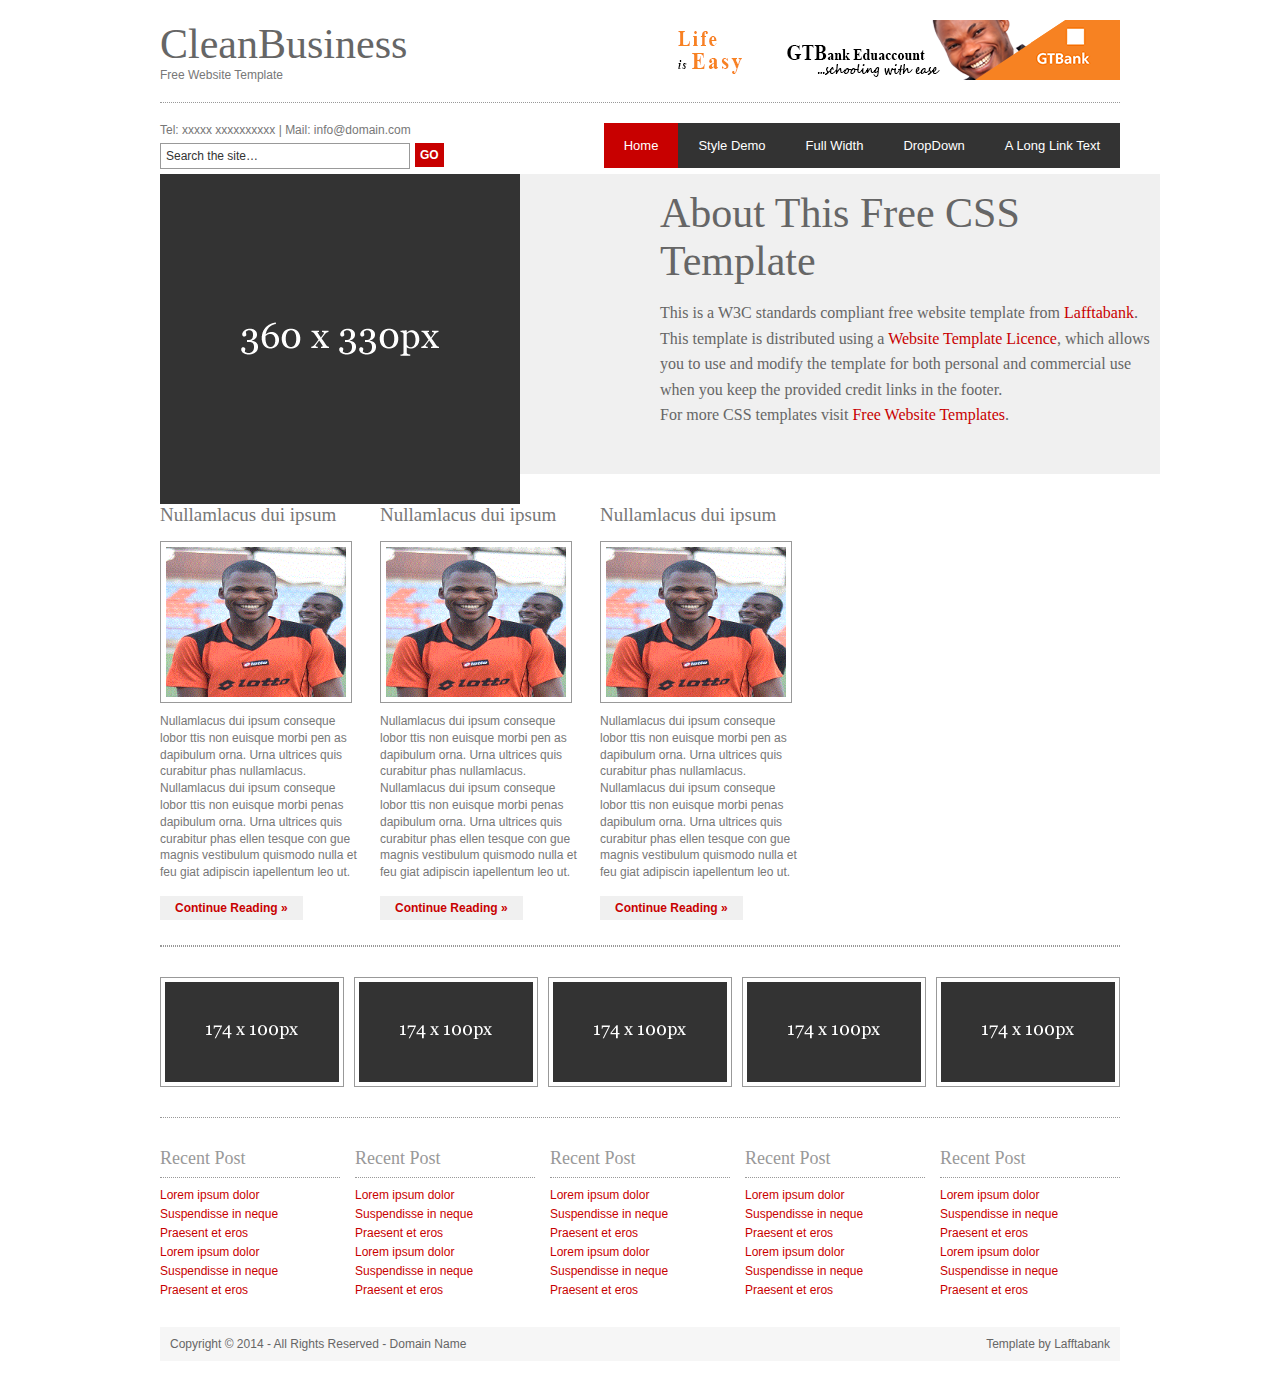
<file: cleanbusiness/index.html>
<!DOCTYPE html PUBLIC "-//W3C//DTD XHTML 1.0 Transitional//EN" "http://www.w3.org/TR/xhtml1/DTD/xhtml1-transitional.dtd">
<!--
Template Name: CleanBusiness
Author: <a href="http://www.os-templates.com/">Lafftabank</a>
Author URI: http://www.os-templates.com/
Licence: Free to use under our free template licence terms
Licence URI: http://www.os-templates.com/template-terms
-->
<html xmlns="http://www.w3.org/1999/xhtml">
<head>
<title>CleanBusiness</title>
<meta http-equiv="Content-Type" content="text/html; charset=iso-8859-1" />
<link rel="stylesheet" href="layout/styles/layout.css" type="text/css" />
</head>
<body id="top">
<div class="wrapper"> 
  <!-- ####################################################################################################### -->
  <div id="header">
    <div class="fl_left">
      <h1><a href="#">CleanBusiness</a></h1>
      <p>Free Website Template</p>
    </div>
    <div class="fl_right"><a href="#"><img src="images/demo/468x60.gif" alt="" /></a></div>
    <br class="clear" />
  </div>
  <!-- ####################################################################################################### -->
  <div id="topbar">
    <div class="fl_left">
      <p>Tel: xxxxx xxxxxxxxxx | Mail: info@domain.com</p>
      <form action="#" method="post">
        <fieldset>
          <legend>Site Search</legend>
          <input type="text" value="Search the site&hellip;"  onfocus="this.value=(this.value=='Search the site&hellip;')? '' : this.value ;" />
          <input type="submit" name="go" id="go" value="GO" />
        </fieldset>
      </form>
    </div>
    <div id="topnav">
      <ul>
        <li class="active"><a href="index.php">Home</a></li>
        <li><a href="pages/style-demo.php">Style Demo</a></li>
        <li><a href="pages/full-width.php">Full Width</a></li>
        <li><a href="#">DropDown</a>
          <ul>
            <li><a href="#">Link 1</a></li>
            <li><a href="#">Link 2</a></li>
            <li><a href="#">Link 3</a></li>
          </ul>
        </li>
        <li class="last"><a href="#">A Long Link Text</a></li>
      </ul>
    </div>
    <br class="clear" />
  </div>
  <!-- ####################################################################################################### -->
  <div id="intro">
    <div class="fl_left"> <a href="#"><img src="images/demo/360x330.gif" alt="" /></a> </div>
    <div class="fl_right">
      <h2>About This Free CSS Template</h2>
      <p>This is a W3C standards compliant free website template from <a href="http://www.os-templates.com/">Lafftabank</a>.</p>
      <p>This template is distributed using a <a href="http://www.os-templates.com/template-terms">Website Template Licence</a>, which allows you to use and modify the template for both personal and commercial use when you keep the provided credit links in the footer.</p>
      <p>For more CSS templates visit <a href="http://www.os-templates.com/">Free Website Templates</a>.</p>
    </div>
    <br class="clear" />
  </div>
  <!-- ####################################################################################################### -->
  <div id="homecontent">
    <ul>
      <li>
        <h2>Nullamlacus dui ipsum</h2>
        <img class="imgl" src="images/demo/60x60.gif" alt="" />
        <p>Nullamlacus dui ipsum conseque lobor ttis non euisque morbi pen as dapibulum orna. Urna ultrices quis curabitur phas nullamlacus. Nullamlacus dui ipsum conseque lobor ttis non euisque morbi penas dapibulum orna. Urna ultrices quis curabitur phas ellen tesque con gue magnis vestibulum quismodo nulla et feu giat adipiscin iapellentum leo ut.</p>
        <p class="readmore"><a href="#">Continue Reading &raquo;</a></p>
      </li>
      <li>
        <h2>Nullamlacus dui ipsum</h2>
        <img class="imgl" src="images/demo/60x60.gif" alt="" />
        <p>Nullamlacus dui ipsum conseque lobor ttis non euisque morbi pen as dapibulum orna. Urna ultrices quis curabitur phas nullamlacus. Nullamlacus dui ipsum conseque lobor ttis non euisque morbi penas dapibulum orna. Urna ultrices quis curabitur phas ellen tesque con gue magnis vestibulum quismodo nulla et feu giat adipiscin iapellentum leo ut.</p>
        <p class="readmore"><a href="#">Continue Reading &raquo;</a></p>
      </li>
      <li class="last">
        <h2>Nullamlacus dui ipsum</h2>
        <img class="imgl" src="images/demo/60x60.gif" alt="" />
        <p>Nullamlacus dui ipsum conseque lobor ttis non euisque morbi pen as dapibulum orna. Urna ultrices quis curabitur phas nullamlacus. Nullamlacus dui ipsum conseque lobor ttis non euisque morbi penas dapibulum orna. Urna ultrices quis curabitur phas ellen tesque con gue magnis vestibulum quismodo nulla et feu giat adipiscin iapellentum leo ut.</p>
        <p class="readmore"><a href="#">Continue Reading &raquo;</a></p>
      </li>
    </ul>
    <br class="clear" />
  </div>
  <!-- ####################################################################################################### -->
  <div id="imageline">
    <ul>
      <li><a href="#"><img src="images/demo/174x100.gif" alt="" /></a></li>
      <li><a href="#"><img src="images/demo/174x100.gif" alt="" /></a></li>
      <li><a href="#"><img src="images/demo/174x100.gif" alt="" /></a></li>
      <li><a href="#"><img src="images/demo/174x100.gif" alt="" /></a></li>
      <li class="last"><a href="#"><img src="images/demo/174x100.gif" alt="" /></a></li>
    </ul>
    <br class="clear" />
  </div>
  <!-- ####################################################################################################### -->
  <div id="footer">
    <div class="footbox">
      <h2>Recent Post</h2>
      <ul>
        <li><a href="#">Lorem ipsum dolor</a></li>
        <li><a href="#">Suspendisse in neque</a></li>
        <li><a href="#">Praesent et eros</a></li>
        <li><a href="#">Lorem ipsum dolor</a></li>
        <li><a href="#">Suspendisse in neque</a></li>
        <li class="last"><a href="#">Praesent et eros</a></li>
      </ul>
    </div>
    <div class="footbox">
      <h2>Recent Post</h2>
      <ul>
        <li><a href="#">Lorem ipsum dolor</a></li>
        <li><a href="#">Suspendisse in neque</a></li>
        <li><a href="#">Praesent et eros</a></li>
        <li><a href="#">Lorem ipsum dolor</a></li>
        <li><a href="#">Suspendisse in neque</a></li>
        <li class="last"><a href="#">Praesent et eros</a></li>
      </ul>
    </div>
    <div class="footbox">
      <h2>Recent Post</h2>
      <ul>
        <li><a href="#">Lorem ipsum dolor</a></li>
        <li><a href="#">Suspendisse in neque</a></li>
        <li><a href="#">Praesent et eros</a></li>
        <li><a href="#">Lorem ipsum dolor</a></li>
        <li><a href="#">Suspendisse in neque</a></li>
        <li class="last"><a href="#">Praesent et eros</a></li>
      </ul>
    </div>
    <div class="footbox">
      <h2>Recent Post</h2>
      <ul>
        <li><a href="#">Lorem ipsum dolor</a></li>
        <li><a href="#">Suspendisse in neque</a></li>
        <li><a href="#">Praesent et eros</a></li>
        <li><a href="#">Lorem ipsum dolor</a></li>
        <li><a href="#">Suspendisse in neque</a></li>
        <li class="last"><a href="#">Praesent et eros</a></li>
      </ul>
    </div>
    <div class="footbox last">
      <h2>Recent Post</h2>
      <ul>
        <li><a href="#">Lorem ipsum dolor</a></li>
        <li><a href="#">Suspendisse in neque</a></li>
        <li><a href="#">Praesent et eros</a></li>
        <li><a href="#">Lorem ipsum dolor</a></li>
        <li><a href="#">Suspendisse in neque</a></li>
        <li class="last"><a href="#">Praesent et eros</a></li>
      </ul>
    </div>
    <br class="clear" />
  </div>
  <!-- ####################################################################################################### -->
  <div id="copyright">
    <p class="fl_left">Copyright &copy; 2014 - All Rights Reserved - <a href="#">Domain Name</a></p>
    <p class="fl_right">Template by <a target="_blank" href="http://www.os-templates.com/" title="Free Website Templates">Lafftabank</a></p>
    <br class="clear" />
  </div>
  <!-- ####################################################################################################### --> 
  <br class="clear" />
</div>
</body>
</html>
</file>
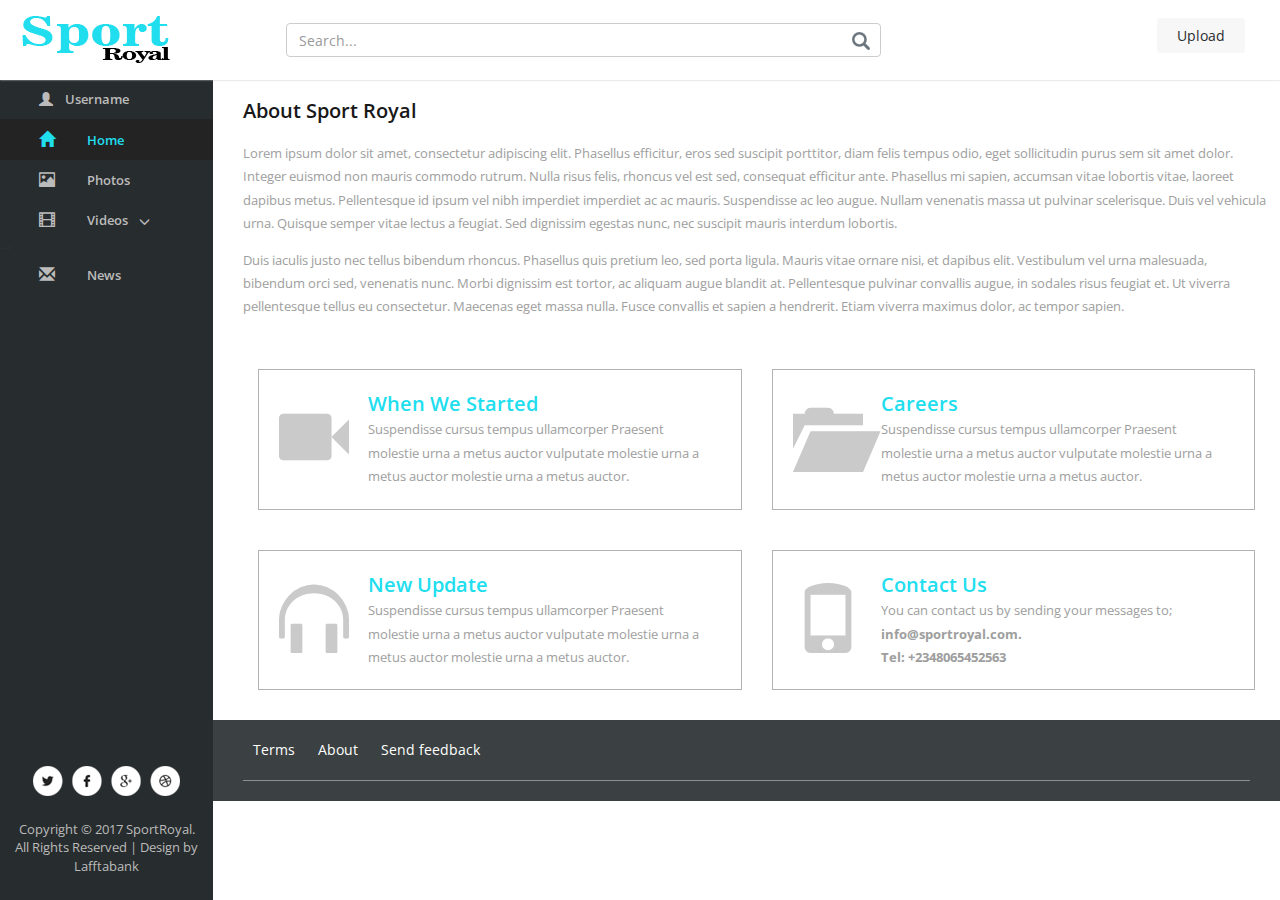
<file: about.html>
<!--
Author: W3layouts
Author URL: http://w3layouts.com
License: Creative Commons Attribution 3.0 Unported
License URL: http://creativecommons.org/licenses/by/3.0/
-->
<!DOCTYPE HTML>
<html>
<head>
<title>About Sport Royal</title>
<meta name="viewport" content="width=device-width, initial-scale=1">
<meta http-equiv="Content-Type" content="text/html; charset=utf-8" />
<meta name="keywords"  />
<script type="application/x-javascript"> addEventListener("load", function() { setTimeout(hideURLbar, 0); }, false); function hideURLbar(){ window.scrollTo(0,1); } </script>
<!-- bootstrap -->
<link href="css/bootstrap.min.css" rel='stylesheet' type='text/css' media="all" />
<!-- //bootstrap -->
<link href="css/dashboard.css" rel="stylesheet">
<!-- Custom Theme files -->
<link href="css/style.css" rel='stylesheet' type='text/css' media="all" />
<script src="js/jquery-1.11.1.min.js"></script>
<!--start-smoth-scrolling-->
<!-- fonts -->
<link href='//fonts.googleapis.com/css?family=Open+Sans:300italic,400italic,600italic,700italic,800italic,400,300,600,700,800' rel='stylesheet' type='text/css'>
<link href='//fonts.googleapis.com/css?family=Poiret+One' rel='stylesheet' type='text/css'>
<!-- //fonts -->
</head>
  <body>

    <nav class="navbar navbar-inverse navbar-fixed-top">
      <div class="container-fluid">
        <div class="navbar-header">
          <button type="button" class="navbar-toggle collapsed" data-toggle="collapse" data-target="#navbar" aria-expanded="false" aria-controls="navbar">
            <span class="sr-only">Toggle navigation</span>
            <span class="icon-bar"></span>
            <span class="icon-bar"></span>
            <span class="icon-bar"></span>
          </button>
          <a class="navbar-brand" href="index.php"><h1><img src="images/logo.png" alt="" /></h1></a>
        </div>
        <div id="navbar" class="navbar-collapse collapse">
			<div class="top-search">
				<form class="navbar-form navbar-right">
					<input type="text" class="form-control" placeholder="Search...">
					<input type="submit" value=" ">
				</form>
			</div> 
			<div class="header-top-right">
				<div class="file">
					<a href="upload.php">Upload</a>
				</div>	
				<div class="signin">
					<!--<a href="#small-dialog2" class="play-icon popup-with-zoom-anim">Sign Up</a>-->
					<!-- pop-up-box -->
									<script type="text/javascript" src="js/modernizr.custom.min.js"></script>    
									<link href="css/popuo-box.css" rel="stylesheet" type="text/css" media="all" />
									<script src="js/jquery.magnific-popup.js" type="text/javascript"></script>
									<!--//pop-up-box -->
									<div id="small-dialog2" class="mfp-hide">
										<h3>Create Account</h3> 
										<div class="social-sits">
											<div class="facebook-button">
												<a href="#">Connect with Facebook</a>
											</div>
											<div class="chrome-button">
												<a href="#">Connect with Google</a>
											</div>
											<div class="button-bottom">
												<p>Already have an account? <a href="#small-dialog" class="play-icon popup-with-zoom-anim">Login</a></p>
											</div>
										</div>
										<div class="signup">
											<form>
												<input type="text" class="email" placeholder="Mobile Number" maxlength="10" pattern="[1-9]{1}\d{9}" title="Enter a valid mobile number" />
											</form>
											<div class="continue-button">
												<a href="#small-dialog3" class="hvr-shutter-out-horizontal play-icon popup-with-zoom-anim">CONTINUE</a>
											</div>
										</div>
										<div class="clearfix"> </div>
									</div>	
									<div id="small-dialog3" class="mfp-hide">
										<h3>Create Account</h3> 
										<div class="social-sits">
											<div class="facebook-button">
												<a href="#">Connect with Facebook</a>
											</div>
											<div class="chrome-button">
												<a href="#">Connect with Google</a>
											</div>
											<div class="button-bottom">
												<p>Already have an account? <a href="#small-dialog" class="play-icon popup-with-zoom-anim">Login</a></p>
											</div>
										</div>
										<div class="signup">
											<form>
												<input type="text" class="email" placeholder="Email" required pattern="([\w-\.]+@([\w-]+\.)+[\w-]{2,4})?" title="Enter a valid email"/>
												<input type="password" placeholder="Password" required pattern=".{6,}" title="Minimum 6 characters required" autocomplete="off" />
												<input type="text" class="email" placeholder="Mobile Number" maxlength="10" pattern="[1-9]{1}\d{9}" title="Enter a valid mobile number" />
												<input type="submit"  value="Sign Up"/>
											</form>
										</div>
										<div class="clearfix"> </div>
									</div>	
									<div id="small-dialog7" class="mfp-hide">
										<h3>Create Account</h3> 
										<div class="social-sits">
											<div class="facebook-button">
												<a href="#">Connect with Facebook</a>
											</div>
											<div class="chrome-button">
												<a href="#">Connect with Google</a>
											</div>
											<div class="button-bottom">
												<p>Already have an account? <a href="#small-dialog" class="play-icon popup-with-zoom-anim">Login</a></p>
											</div>
										</div>
										<div class="signup">
											<form action="upload.php">
												<input type="text" class="email" placeholder="Email" required pattern="([\w-\.]+@([\w-]+\.)+[\w-]{2,4})?" title="Enter a valid email"/>
												<input type="password" placeholder="Password" required pattern=".{6,}" title="Minimum 6 characters required" autocomplete="off" />
												<input type="submit"  value="Sign In"/>
											</form>
										</div>
										<div class="clearfix"> </div>
									</div>
									<div id="small-dialog8" class="mfp-hide">
										<h3>Subscribe to our newsletters</h3> 
										<div class="signup subscribe-grid">
											<form>
												<input type="text" class="email" placeholder="Email" required pattern="([\w-\.]+@([\w-]+\.)+[\w-]{2,4})?" title="Enter a valid email"/>
												<input type="submit"  value="Subscribe"/>
											</form>
										</div>
									</div>									
									<div id="small-dialog4" class="mfp-hide">
										<h3>Feedback</h3> 
										<div class="feedback-grids"><form>
											<div class="feedback-grid">
												<textarea cols="" rows="" required class="fieldarea"></textarea>
										  </div>
											<div class="button-bottom">
												<p><input type="submit" value="Send Feedback" class="btn btn-lg btn-info"></p>
											</div></form>
										</div>
									</div>
									<div id="small-dialog5" class="mfp-hide">
										<h3>Help</h3> 
											<div class="help-grid">
												<p>Suspendisse tristique magna ut urna pellentesque, ut egestas velit faucibus. Nullam mattis lectus ullamcorper dui dignissim, sit amet egestas orci ullamcorper.</p>
											</div>
											<div class="help-grids">
												<div class="help-button-bottom">
													<p><a href="#small-dialog4" class="play-icon popup-with-zoom-anim">Feedback</a></p>
												</div>
												<div class="help-button-bottom">
													<p><a href="#small-dialog6" class="play-icon popup-with-zoom-anim">Lorem ipsum dolor sit amet</a></p>
												</div>
												<div class="help-button-bottom">
													<p><a href="#small-dialog6" class="play-icon popup-with-zoom-anim">Nunc vitae rutrum enim</a></p>
												</div>
												<div class="help-button-bottom">
													<p><a href="#small-dialog6" class="play-icon popup-with-zoom-anim">Mauris at volutpat leo</a></p>
												</div>
												<div class="help-button-bottom">
													<p><a href="#small-dialog6" class="play-icon popup-with-zoom-anim">Mauris vehicula rutrum velit</a></p>
												</div>
												<div class="help-button-bottom">
													<p><a href="#small-dialog6" class="play-icon popup-with-zoom-anim">Aliquam eget ante non orci fac</a></p>
												</div>
											</div>
									</div>
									<div id="small-dialog6" class="mfp-hide">
										<div class="video-information-text">
											<h4>Video information & settings</h4>
											<p>Suspendisse tristique magna ut urna pellentesque, ut egestas velit faucibus. Nullam mattis lectus ullamcorper dui dignissim, sit amet egestas orci ullamcorper.</p>
											<ol>
												<li>Nunc vitae rutrum enim. Mauris at volutpat leo. Vivamus dapibus mi ut elit fermentum tincidunt.</li>
												<li>Nunc vitae rutrum enim. Mauris at volutpat leo. Vivamus dapibus mi ut elit fermentum tincidunt.</li>
												<li>Nunc vitae rutrum enim. Mauris at volutpat leo. Vivamus dapibus mi ut elit fermentum tincidunt.</li>
												<li>Nunc vitae rutrum enim. Mauris at volutpat leo. Vivamus dapibus mi ut elit fermentum tincidunt.</li>
												<li>Nunc vitae rutrum enim. Mauris at volutpat leo. Vivamus dapibus mi ut elit fermentum tincidunt.</li>
											</ol>
										</div>
									</div>
									<script>
											$(document).ready(function() {
											$('.popup-with-zoom-anim').magnificPopup({
												type: 'inline',
												fixedContentPos: false,
												fixedBgPos: true,
												overflowY: 'auto',
												closeBtnInside: true,
												preloader: false,
												midClick: true,
												removalDelay: 300,
												mainClass: 'my-mfp-zoom-in'
											});
																											
											});
									</script>	
				</div>
				<div class="signin">
					<!--<a href="#small-dialog" class="play-icon popup-with-zoom-anim">Sign In</a>-->
					<div id="small-dialog" class="mfp-hide">
						<h3>Login</h3>
						<div class="social-sits">
							<div class="facebook-button">
								<a href="#">Connect with Facebook</a>
							</div>
							<div class="chrome-button">
								<a href="#">Connect with Google</a>
							</div>
							<div class="button-bottom">
								<p>New account? <a href="#small-dialog2" class="play-icon popup-with-zoom-anim">Signup</a></p>
							</div>
						</div>
						<div class="signup">
							<form>
                            <span style="text-align:center; color:#F00; font-weight:bold;">Wrong Username/Password</span>
								<input type="text" class="email" placeholder="Enter email / username" required pattern="([\w-\.]+@([\w-]+\.)+[\w-]{2,4})?"/>
								<input type="password" placeholder="Password" required pattern=".{6,}" title="Minimum 6 characters required" autocomplete="off" />
								<input type="submit"  value="LOGIN"/>
							</form>
							<div class="forgot">
								<a href="#">Forgot password ?</a>
							</div>
						</div>
						<div class="clearfix"> </div>
					</div>
				</div>
				<div class="clearfix"> </div>
			</div>
        </div>
		<div class="clearfix"> </div>
      </div>
    </nav>
        <div class="col-sm-3 col-md-2 sidebar">
			<div class="top-navigation">
				<div class="t-menu">MENU</div>
				<div class="t-img">
					<img src="images/lines.png" alt="" />
				</div>
				<div class="clearfix"> </div>
			</div>
				<div class="drop-navigation drop-navigation">
				  <ul class="nav nav-sidebar">
                  <li><a href="Profile.php" class="home-icon"><i class="glyphicon glyphicon-user"></i>&nbsp;&nbsp;&nbsp;&nbsp;Username</a></li>
					<li class="active"><a href="index.php" class="home-icon"><span class="glyphicon glyphicon-home" aria-hidden="true"></span>Home</a></li>
					<li><a href="shows.php" class="user-icon"><span class="glyphicon glyphicon-home glyphicon-picture" aria-hidden="true"></span>Photos</a></li>
					<!--<li><a href="history.php" class="sub-icon"><span class="glyphicon glyphicon-home glyphicon-hourglass" aria-hidden="true"></span>History</a></li>-->
					<li><a href="#" class="menu1"><span class="glyphicon glyphicon-film" aria-hidden="true"></span>Videos<span class="glyphicon glyphicon-menu-down" aria-hidden="true"></span></a></li>
						<ul class="cl-effect-2">
							<li><a href="sports.php">Football</a></li>                                             
							<li><a href="sports.php">Others</a></li>
							
						</ul>
						<!-- script-for-menu -->
						<script>
							$( "li a.menu1" ).click(function() {
							$( "ul.cl-effect-2" ).slideToggle( 300, function() {
							// Animation complete.
							});
							});
						</script>
					<!--<li><a href="#" class="menu"><span class="glyphicon glyphicon-film glyphicon-king" aria-hidden="true"></span>Sports<span class="glyphicon glyphicon-menu-down" aria-hidden="true"></span></a></li>
						<ul class="cl-effect-1">
							<li><a href="sports.php">Football</a></li>                                             
							<li><a href="sports.php">Cricket</a></li>
							<li><a href="sports.php">Tennis</a></li> 
							<li><a href="sports.php">Shattil</a></li>  
						</ul>
						<!-- script-for-menu -->
						<script>
							$( "li a.menu" ).click(function() {
							$( "ul.cl-effect-1" ).slideToggle( 300, function() {
							// Animation complete.
							});
							});
						</script>-->
					<!--<li><a href="movies.php" class="song-icon"><span class="glyphicon glyphicon-music" aria-hidden="true"></span>Songs</a></li>-->
					<li><a href="news.php" class="news-icon"><span class="glyphicon glyphicon-envelope" aria-hidden="true"></span>News</a></li>
				  </ul>
				  <!-- script-for-menu -->
						<script>
							$( ".top-navigation" ).click(function() {
							$( ".drop-navigation" ).slideToggle( 300, function() {
							// Animation complete.
							});
							});
						</script>
					<div class="side-bottom">
						<div class="side-bottom-icons">
							<ul class="nav2">
								<li><a href="#" class="facebook"> </a></li>
								<li><a href="#" class="facebook twitter"> </a></li>
								<li><a href="#" class="facebook chrome"> </a></li>
								<li><a href="#" class="facebook dribbble"> </a></li>
							</ul>
						</div>
						<div class="copyright">
							<p>Copyright © 2017 SportRoyal. <br/>All Rights Reserved | Design by <a href="http://lafftabank.blogspot.com/">Lafftabank</a></p>
						</div>
					</div>
				</div>
        </div>
        <div class="col-sm-9 col-sm-offset-3 col-md-10 col-md-offset-2 main">
			<div class="show-top-grids">
				<div class="main-grids about-main-grids">
					<div class="recommended-info">
						<h3>About Sport Royal</h3>
						<p class="history-text">Lorem ipsum dolor sit amet, consectetur adipiscing elit. Phasellus efficitur, eros 
							sed suscipit porttitor, diam felis tempus odio, eget sollicitudin purus sem sit amet dolor. Integer euismod 
							non mauris commodo rutrum. Nulla risus felis, rhoncus vel est sed, consequat efficitur ante. Phasellus mi 
							sapien, accumsan vitae lobortis vitae, laoreet dapibus metus. Pellentesque id ipsum vel nibh imperdiet 
							imperdiet ac ac mauris. Suspendisse ac leo augue. Nullam venenatis massa ut pulvinar scelerisque. Duis vel 
							vehicula urna. Quisque semper vitae lectus a feugiat. Sed dignissim egestas nunc, nec suscipit mauris 
							interdum lobortis.
							<span>Duis iaculis justo nec tellus bibendum rhoncus. Phasellus quis pretium leo, sed porta ligula. Mauris 
							vitae ornare nisi, et dapibus elit. Vestibulum vel urna malesuada, bibendum orci sed, venenatis nunc. Morbi 
							dignissim est tortor, ac aliquam augue blandit at. Pellentesque pulvinar convallis augue, in sodales risus 
							feugiat et. Ut viverra pellentesque tellus eu consectetur. Maecenas eget massa nulla. Fusce convallis et 
							sapien a hendrerit. Etiam viverra maximus dolor, ac tempor sapien.
							</span>
						</p>
						<div class="about-grids">
							<div class="about-bottom-grids">
								<div class="col-sm-6 about-left">
									<div class="about-left-grids">
										<div class="col-md-2 about-left-img">
											<span class="glyphicon glyphicon-user glyphicon-facetime-video" aria-hidden="true"></span>
										</div>
										<div class="col-md-10 about-left-info">
											<a href="#">When We Started</a>
											<p>Suspendisse cursus tempus ullamcorper Praesent molestie urna a metus auctor vulputate molestie urna a metus auctor molestie urna a metus auctor.</p>
										</div>
										<div class="clearfix"> </div>
									</div>
								</div>
								<div class="col-sm-6 about-right">
									<div class="about-left-grids">
										<div class="col-md-2 about-left-img">
											<span class="glyphicon glyphicon-user glyphicon-folder-open" aria-hidden="true"></span>
										</div>
										<div class="col-md-10 about-left-info">
											<a href="#">Careers</a>
											<p>Suspendisse cursus tempus ullamcorper Praesent molestie urna a metus auctor vulputate molestie urna a metus auctor molestie urna a metus auctor.</p>
										</div>
										<div class="clearfix"> </div>
									</div>
								</div>
								<div class="clearfix"> </div>
							</div>
							<div class="about-bottom-grids">
								<div class="col-sm-6 about-left">
									<div class="about-left-grids">
										<div class="col-md-2 about-left-img">
											<span class="glyphicon glyphicon-user glyphicon-headphones" aria-hidden="true"></span>
										</div>
										<div class="col-md-10 about-left-info">
											<a href="#">New Update</a>
											<p>Suspendisse cursus tempus ullamcorper Praesent molestie urna a metus auctor vulputate molestie urna a metus auctor molestie urna a metus auctor.</p>
										</div>
										<div class="clearfix"> </div>
									</div>
								</div>
								<div class="col-sm-6 about-right">
									<div class="about-left-grids">
										<div class="col-md-2 about-left-img">
											<span class="glyphicon glyphicon-user glyphicon-phone" aria-hidden="true"></span>
										</div>
										<div class="col-md-10 about-left-info">
											<a href="#">Contact Us</a>
											<p>You can contact us by sending your messages to; <strong>info@sportroyal.com. <br>Tel: +2348065452563</strong></p>
										</div>
										<div class="clearfix"> </div>
									</div>
								</div>
								<div class="clearfix"> </div>
							</div>
							
						</div>
					</div>
				</div>
			</div>
			<!-- footer -->
			<div class="footer">
				<div class="footer-grids">
					<div class="footer-top">
						
						<div class="footer-top-nav">
							<ul>
								<li><a href="terms.php">Terms</a></li>
								<li><a href="about.php">About</a></li>
                                <li><a href="#small-dialog4" class="play-icon popup-with-zoom-anim">Send feedback</a></li>
								
							</ul>
						</div>
					</div>
					<!--<div class="footer-bottom">
						<ul>
							<li class="languages">
								<select class="form-control bfh-countries" data-country="US">
									<option value="">Select Language</option>
									<option>Spanish</option>
									<option>French</option>
									<option>German</option>
									<option>Italian</option>
									<option>Chinese</option>
									<option>Tagalog</option>
									<option>Polish</option>
									<option>Korean</option>
									<option>Vietnamese</option>
									<option>Portuguese</option>
									<option>Japanese</option>
									<option>Greek</option>
									<option>Arabic</option>
									<option>Hindi (urdu)</option>
									<option>Russian</option>
									<option>Yiddish</option>
									<option>Thai (laotian)</option>
									<option>Persian</option>
									<option>French Creole</option>
									<option>Armenian</option>
									<option>Navaho</option>
									<option>Hungarian</option>
									<option>Hebrew</option>
									<option>Dutch</option>
									<option>Mon-khmer (cambodian)</option>
									<option>Gujarathi</option>
									<option>Ukrainian</option>
									<option>Czech</option>
									<option>Pennsylvania Dutch</option>
									<option>Miao (hmong)</option>
									<option>Norwegian</option>
									<option>Slovak</option>
									<option>Swedish</option>
									<option>Serbocroatian</option>
									<option>Kru</option>
									<option>Rumanian</option>
									<option>Lithuanian</option>
									<option>Finnish</option>
									<option>Panjabi</option>
									<option>Formosan</option>
									<option>Croatian</option>
									<option>Turkish</option>
									<option>Ilocano</option>
									<option>Bengali</option>
									<option>Danish</option>
									<option>Syriac</option>
									<option>Samoan</option>
									<option>Malayalam</option>
									<option>Cajun</option>
									<option>Amharic</option>
								</select>
							</li>
							<li class="languages">
								<select class="form-control bfh-countries">
									<option value="">Select Country</option>
									<option value="AFG">Afghanistan</option>
									<option value="ALA">Åland Islands</option>
									<option value="ALB">Albania</option>
									<option value="DZA">Algeria</option>
									<option value="ASM">American Samoa</option>
									<option value="AND">Andorra</option>
									<option value="AGO">Angola</option>
									<option value="AIA">Anguilla</option>
									<option value="ATA">Antarctica</option>
									<option value="ATG">Antigua and Barbuda</option>
									<option value="ARG">Argentina</option>
									<option value="ARM">Armenia</option>
									<option value="ABW">Aruba</option>
									<option value="AUS">Australia</option>
									<option value="AUT">Austria</option>
									<option value="AZE">Azerbaijan</option>
									<option value="BHS">Bahamas</option>
									<option value="BHR">Bahrain</option>
									<option value="BGD">Bangladesh</option>
									<option value="BRB">Barbados</option>
									<option value="BLR">Belarus</option>
									<option value="BEL">Belgium</option>
									<option value="BLZ">Belize</option>
									<option value="BEN">Benin</option>
									<option value="BMU">Bermuda</option>
									<option value="BTN">Bhutan</option>
									<option value="BOL">Bolivia, Plurinational State of</option>
									<option value="BES">Bonaire, Sint Eustatius and Saba</option>
									<option value="BIH">Bosnia and Herzegovina</option>
									<option value="BWA">Botswana</option>
									<option value="BVT">Bouvet Island</option>
									<option value="BRA">Brazil</option>
									<option value="IOT">British Indian Ocean Territory</option>
									<option value="BRN">Brunei Darussalam</option>
									<option value="BGR">Bulgaria</option>
									<option value="BFA">Burkina Faso</option>
									<option value="BDI">Burundi</option>
									<option value="KHM">Cambodia</option>
									<option value="CMR">Cameroon</option>
									<option value="CAN">Canada</option>
									<option value="CPV">Cape Verde</option>
									<option value="CYM">Cayman Islands</option>
									<option value="CAF">Central African Republic</option>
									<option value="TCD">Chad</option>
									<option value="CHL">Chile</option>
									<option value="CHN">China</option>
									<option value="CXR">Christmas Island</option>
									<option value="CCK">Cocos (Keeling) Islands</option>
									<option value="COL">Colombia</option>
									<option value="COM">Comoros</option>
									<option value="COG">Congo</option>
									<option value="COD">Congo, the Democratic Republic of the</option>
									<option value="COK">Cook Islands</option>
									<option value="CRI">Costa Rica</option>
									<option value="CIV">Côte d'Ivoire</option>
									<option value="HRV">Croatia</option>
									<option value="CUB">Cuba</option>
									<option value="CUW">Curaçao</option>
									<option value="CYP">Cyprus</option>
									<option value="CZE">Czech Republic</option>
									<option value="DNK">Denmark</option>
									<option value="DJI">Djibouti</option>
									<option value="DMA">Dominica</option>
									<option value="DOM">Dominican Republic</option>
									<option value="ECU">Ecuador</option>
									<option value="EGY">Egypt</option>
									<option value="SLV">El Salvador</option>
									<option value="GNQ">Equatorial Guinea</option>
									<option value="ERI">Eritrea</option>
									<option value="EST">Estonia</option>
									<option value="ETH">Ethiopia</option>
									<option value="FLK">Falkland Islands (Malvinas)</option>
									<option value="FRO">Faroe Islands</option>
									<option value="FJI">Fiji</option>
									<option value="FIN">Finland</option>
									<option value="FRA">France</option>
									<option value="GUF">French Guiana</option>
									<option value="PYF">French Polynesia</option>
									<option value="ATF">French Southern Territories</option>
									<option value="GAB">Gabon</option>
									<option value="GMB">Gambia</option>
									<option value="GEO">Georgia</option>
									<option value="DEU">Germany</option>
									<option value="GHA">Ghana</option>
									<option value="GIB">Gibraltar</option>
									<option value="GRC">Greece</option>
									<option value="GRL">Greenland</option>
									<option value="GRD">Grenada</option>
									<option value="GLP">Guadeloupe</option>
									<option value="GUM">Guam</option>
									<option value="GTM">Guatemala</option>
									<option value="GGY">Guernsey</option>
									<option value="GIN">Guinea</option>
									<option value="GNB">Guinea-Bissau</option>
									<option value="GUY">Guyana</option>
									<option value="HTI">Haiti</option>
									<option value="HMD">Heard Island and McDonald Islands</option>
									<option value="VAT">Holy See (Vatican City State)</option>
									<option value="HND">Honduras</option>
									<option value="HKG">Hong Kong</option>
									<option value="HUN">Hungary</option>
									<option value="ISL">Iceland</option>
									<option value="IND">India</option>
									<option value="IDN">Indonesia</option>
									<option value="IRN">Iran, Islamic Republic of</option>
									<option value="IRQ">Iraq</option>
									<option value="IRL">Ireland</option>
									<option value="IMN">Isle of Man</option>
									<option value="ISR">Israel</option>
									<option value="ITA">Italy</option>
									<option value="JAM">Jamaica</option>
									<option value="JPN">Japan</option>
									<option value="JEY">Jersey</option>
									<option value="JOR">Jordan</option>
									<option value="KAZ">Kazakhstan</option>
									<option value="KEN">Kenya</option>
									<option value="KIR">Kiribati</option>
									<option value="PRK">Korea, Democratic People's Republic of</option>
									<option value="KOR">Korea, Republic of</option>
									<option value="KWT">Kuwait</option>
									<option value="KGZ">Kyrgyzstan</option>
									<option value="LAO">Lao People's Democratic Republic</option>
									<option value="LVA">Latvia</option>
									<option value="LBN">Lebanon</option>
									<option value="LSO">Lesotho</option>
									<option value="LBR">Liberia</option>
									<option value="LBY">Libya</option>
									<option value="LIE">Liechtenstein</option>
									<option value="LTU">Lithuania</option>
									<option value="LUX">Luxembourg</option>
									<option value="MAC">Macao</option>
									<option value="MKD">Macedonia, the former Yugoslav Republic of</option>
									<option value="MDG">Madagascar</option>
									<option value="MWI">Malawi</option>
									<option value="MYS">Malaysia</option>
									<option value="MDV">Maldives</option>
									<option value="MLI">Mali</option>
									<option value="MLT">Malta</option>
									<option value="MHL">Marshall Islands</option>
									<option value="MTQ">Martinique</option>
									<option value="MRT">Mauritania</option>
									<option value="MUS">Mauritius</option>
									<option value="MYT">Mayotte</option>
									<option value="MEX">Mexico</option>
									<option value="FSM">Micronesia, Federated States of</option>
									<option value="MDA">Moldova, Republic of</option>
									<option value="MCO">Monaco</option>
									<option value="MNG">Mongolia</option>
									<option value="MNE">Montenegro</option>
									<option value="MSR">Montserrat</option>
									<option value="MAR">Morocco</option>
									<option value="MOZ">Mozambique</option>
									<option value="MMR">Myanmar</option>
									<option value="NAM">Namibia</option>
									<option value="NRU">Nauru</option>
									<option value="NPL">Nepal</option>
									<option value="NLD">Netherlands</option>
									<option value="NCL">New Caledonia</option>
									<option value="NZL">New Zealand</option>
									<option value="NIC">Nicaragua</option>
									<option value="NER">Niger</option>
									<option value="NGA">Nigeria</option>
									<option value="NIU">Niue</option>
									<option value="NFK">Norfolk Island</option>
									<option value="MNP">Northern Mariana Islands</option>
									<option value="NOR">Norway</option>
									<option value="OMN">Oman</option>
									<option value="PAK">Pakistan</option>
									<option value="PLW">Palau</option>
									<option value="PSE">Palestinian Territory, Occupied</option>
									<option value="PAN">Panama</option>
									<option value="PNG">Papua New Guinea</option>
									<option value="PRY">Paraguay</option>
									<option value="PER">Peru</option>
									<option value="PHL">Philippines</option>
									<option value="PCN">Pitcairn</option>
									<option value="POL">Poland</option>
									<option value="PRT">Portugal</option>
									<option value="PRI">Puerto Rico</option>
									<option value="QAT">Qatar</option>
									<option value="REU">Réunion</option>
									<option value="ROU">Romania</option>
									<option value="RUS">Russian Federation</option>
									<option value="RWA">Rwanda</option>
									<option value="BLM">Saint Barthélemy</option>
									<option value="SHN">Saint Helena, Ascension and Tristan da Cunha</option>
									<option value="KNA">Saint Kitts and Nevis</option>
									<option value="LCA">Saint Lucia</option>
									<option value="MAF">Saint Martin (French part)</option>
									<option value="SPM">Saint Pierre and Miquelon</option>
									<option value="VCT">Saint Vincent and the Grenadines</option>
									<option value="WSM">Samoa</option>
									<option value="SMR">San Marino</option>
									<option value="STP">Sao Tome and Principe</option>
									<option value="SAU">Saudi Arabia</option>
									<option value="SEN">Senegal</option>
									<option value="SRB">Serbia</option>
									<option value="SYC">Seychelles</option>
									<option value="SLE">Sierra Leone</option>
									<option value="SGP">Singapore</option>
									<option value="SXM">Sint Maarten (Dutch part)</option>
									<option value="SVK">Slovakia</option>
									<option value="SVN">Slovenia</option>
									<option value="SLB">Solomon Islands</option>
									<option value="SOM">Somalia</option>
									<option value="ZAF">South Africa</option>
									<option value="SGS">South Georgia and the South Sandwich Islands</option>
									<option value="SSD">South Sudan</option>
									<option value="ESP">Spain</option>
									<option value="LKA">Sri Lanka</option>
									<option value="SDN">Sudan</option>
									<option value="SUR">Suriname</option>
									<option value="SJM">Svalbard and Jan Mayen</option>
									<option value="SWZ">Swaziland</option>
									<option value="SWE">Sweden</option>
									<option value="CHE">Switzerland</option>
									<option value="SYR">Syrian Arab Republic</option>
									<option value="TWN">Taiwan, Province of China</option>
									<option value="TJK">Tajikistan</option>
									<option value="TZA">Tanzania, United Republic of</option>
									<option value="THA">Thailand</option>
									<option value="TLS">Timor-Leste</option>
									<option value="TGO">Togo</option>
									<option value="TKL">Tokelau</option>
									<option value="TON">Tonga</option>
									<option value="TTO">Trinidad and Tobago</option>
									<option value="TUN">Tunisia</option>
									<option value="TUR">Turkey</option>
									<option value="TKM">Turkmenistan</option>
									<option value="TCA">Turks and Caicos Islands</option>
									<option value="TUV">Tuvalu</option>
									<option value="UGA">Uganda</option>
									<option value="UKR">Ukraine</option>
									<option value="ARE">United Arab Emirates</option>
									<option value="GBR">United Kingdom</option>
									<option value="USA">United States</option>
									<option value="UMI">United States Minor Outlying Islands</option>
									<option value="URY">Uruguay</option>
									<option value="UZB">Uzbekistan</option>
									<option value="VUT">Vanuatu</option>
									<option value="VEN">Venezuela, Bolivarian Republic of</option>
									<option value="VNM">Viet Nam</option>
									<option value="VGB">Virgin Islands, British</option>
									<option value="VIR">Virgin Islands, U.S.</option>
									<option value="WLF">Wallis and Futuna</option>
									<option value="ESH">Western Sahara</option>
									<option value="YEM">Yemen</option>
									<option value="ZMB">Zambia</option>
									<option value="ZWE">Zimbabwe</option>
								</select>
							</li>
							<li class="languages">
								<select class="form-control bfh-countries" data-country="US">
									<option value="">Safety Off</option>
									<option value="">Safety On</option>
								</select>
							</li>
							<li><a href="history.php" class="f-history">History</a></li>
							<li><a href="#small-dialog5" class="play-icon popup-with-zoom-anim f-history f-help">Help</a></li>
						</ul>
					</div>-->
				</div>
			</div>
			<!-- //footer -->
		</div>
		<div class="clearfix"> </div>
	<div class="drop-menu">
		<ul class="dropdown-menu" role="menu" aria-labelledby="dropdownMenu4">
		  <li role="presentation"><a role="menuitem" tabindex="-1" href="#">Regular link</a></li>
		  <li role="presentation" class="disabled"><a role="menuitem" tabindex="-1" href="#">Disabled link</a></li>
		  <li role="presentation"><a role="menuitem" tabindex="-1" href="#">Another link</a></li>
		</ul>
	</div>
    <!-- Bootstrap core JavaScript
    ================================================== -->
    <!-- Placed at the end of the document so the pages load faster -->
    <script src="js/bootstrap.min.js"></script>
    <!-- Just to make our placeholder images work. Don't actually copy the next line! -->
  </body>
</html>
</file>
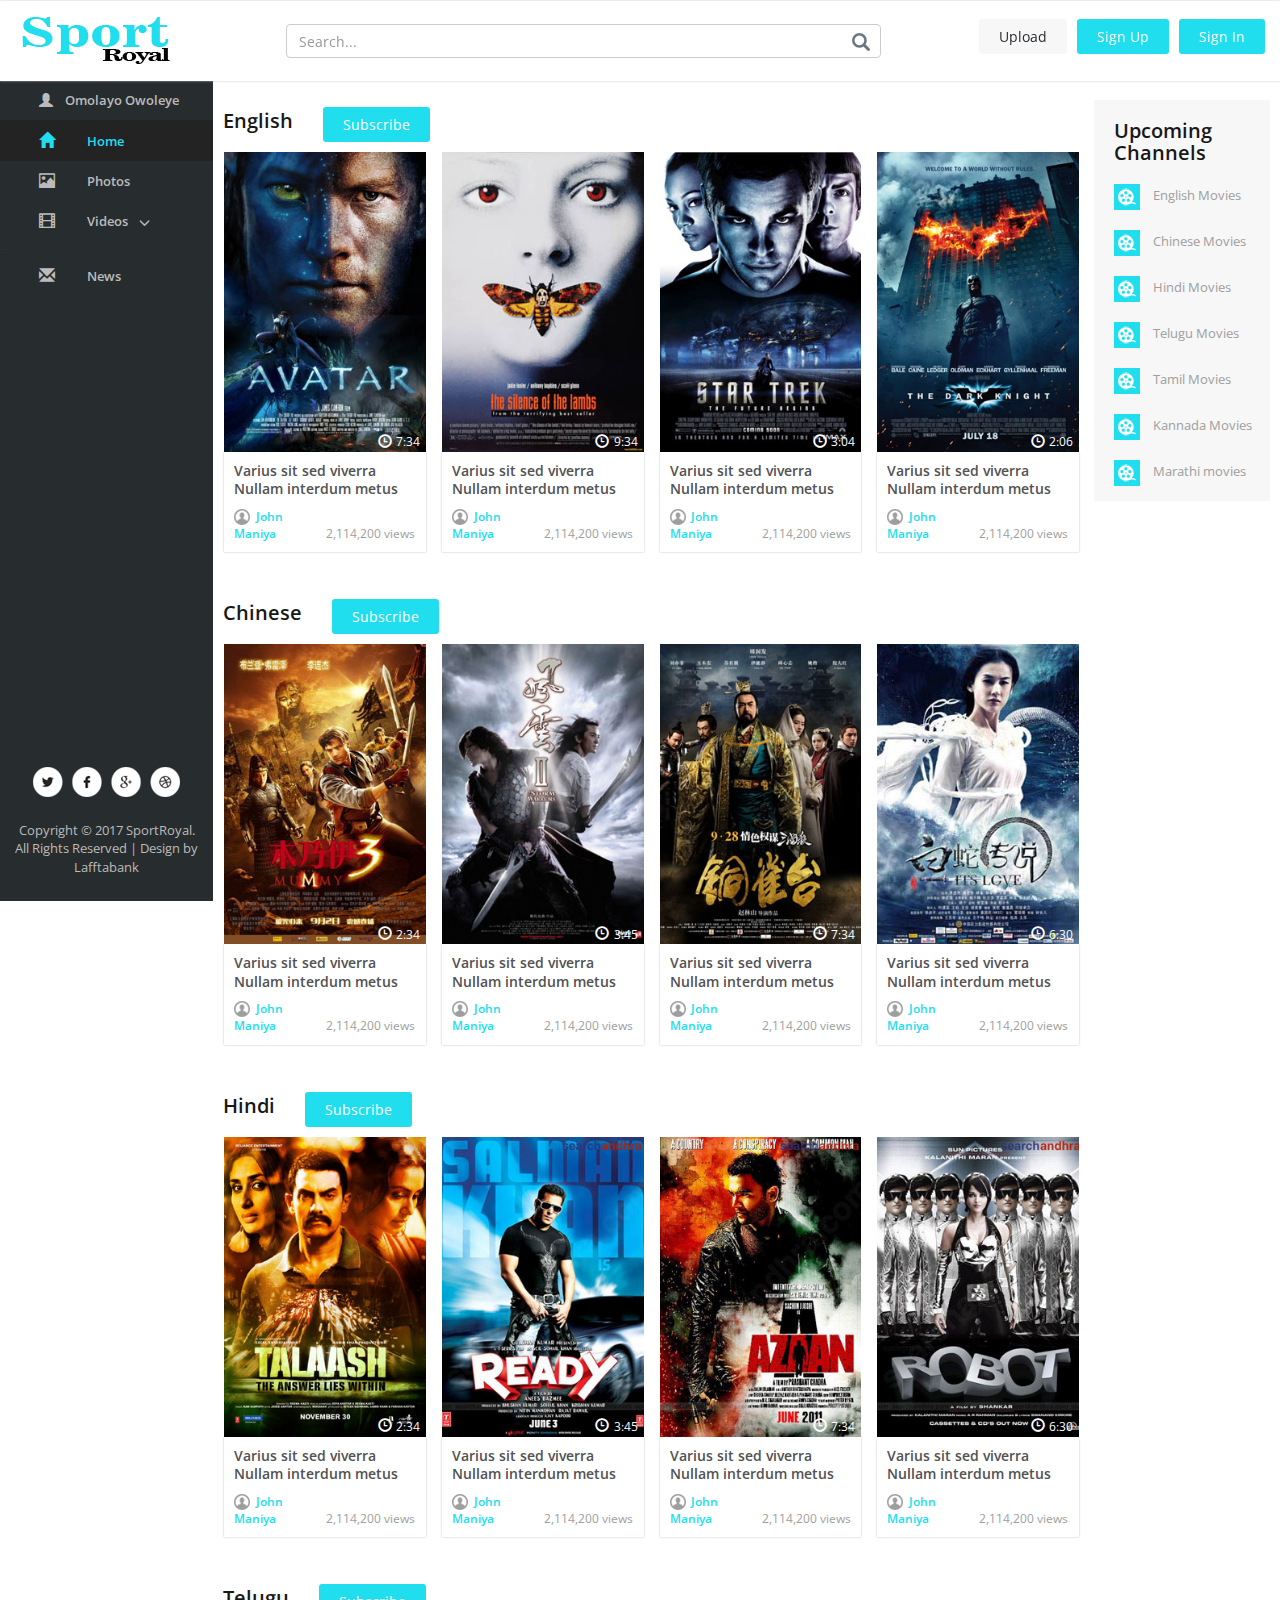
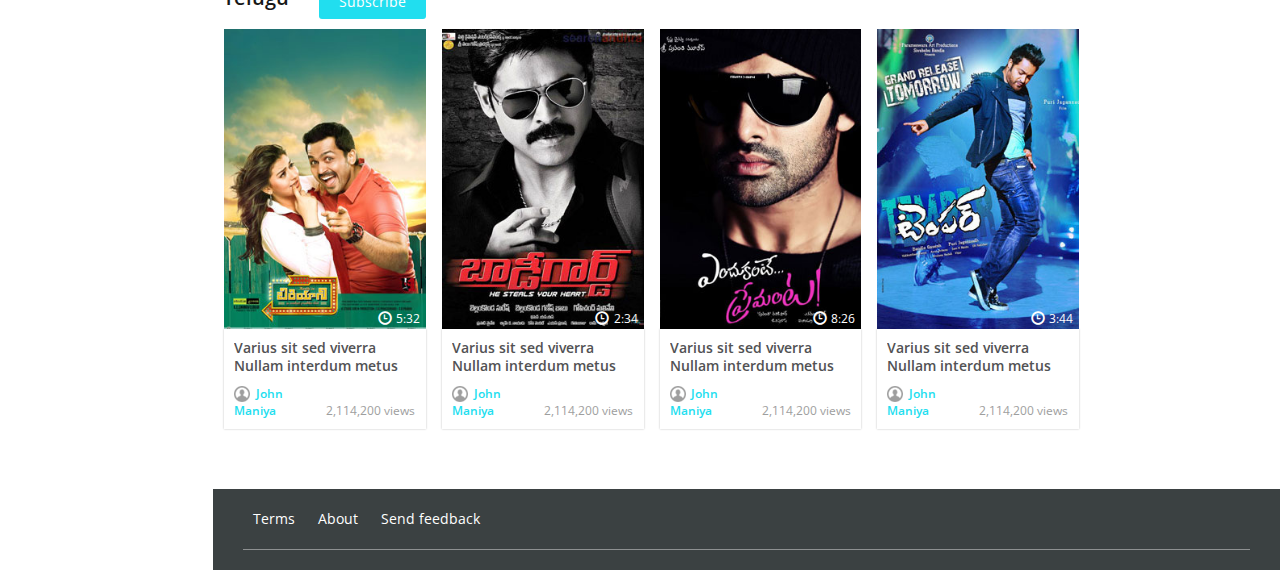
<file: movies.html>
<!--
Author: W3layouts
Author URL: http://w3layouts.com
License: Creative Commons Attribution 3.0 Unported
License URL: http://creativecommons.org/licenses/by/3.0/
-->
<!DOCTYPE HTML>
<html>
<head>
<title>My Play a Entertainment Category Flat Bootstrap Responsive Website Template | Movies :: w3layouts</title>
<meta name="viewport" content="width=device-width, initial-scale=1">
<meta http-equiv="Content-Type" content="text/html; charset=utf-8" />
<meta name="keywords"  />
<script type="application/x-javascript"> addEventListener("load", function() { setTimeout(hideURLbar, 0); }, false); function hideURLbar(){ window.scrollTo(0,1); } </script>
<!-- bootstrap -->
<link href="css/bootstrap.min.css" rel='stylesheet' type='text/css' media="all" />
<!-- //bootstrap -->
<link href="css/dashboard.css" rel="stylesheet">
<!-- Custom Theme files -->
<link href="css/style.css" rel='stylesheet' type='text/css' media="all" />
<script src="js/jquery-1.11.1.min.js"></script>
<!--start-smoth-scrolling-->
<!-- fonts -->
<link href='//fonts.googleapis.com/css?family=Open+Sans:300italic,400italic,600italic,700italic,800italic,400,300,600,700,800' rel='stylesheet' type='text/css'>
<link href='//fonts.googleapis.com/css?family=Poiret+One' rel='stylesheet' type='text/css'>
<!-- //fonts -->
</head>
  <body>

    <nav class="navbar navbar-inverse navbar-fixed-top">
      <div class="container-fluid">
        <div class="navbar-header">
          <button type="button" class="navbar-toggle collapsed" data-toggle="collapse" data-target="#navbar" aria-expanded="false" aria-controls="navbar">
            <span class="sr-only">Toggle navigation</span>
            <span class="icon-bar"></span>
            <span class="icon-bar"></span>
            <span class="icon-bar"></span>
          </button>
          <a class="navbar-brand" href="index.php"><h1><img src="images/logo.png" alt="" /></h1></a>
        </div>
        <div id="navbar" class="navbar-collapse collapse">
			<div class="top-search">
				<form class="navbar-form navbar-right">
					<input type="text" class="form-control" placeholder="Search...">
					<input type="submit" value=" ">
				</form>
			</div>  
			<div class="header-top-right">
				<div class="file">
					<a href="upload.php">Upload</a>
				</div>	
				<div class="signin">
					<a href="#small-dialog2" class="play-icon popup-with-zoom-anim">Sign Up</a>
					<!-- pop-up-box -->
									<script type="text/javascript" src="js/modernizr.custom.min.js"></script>    
									<link href="css/popuo-box.css" rel="stylesheet" type="text/css" media="all" />
									<script src="js/jquery.magnific-popup.js" type="text/javascript"></script>
									<!--//pop-up-box -->
									<div id="small-dialog2" class="mfp-hide">
										<h3>Create Account</h3> 
										<div class="social-sits">
											<div class="facebook-button">
												<a href="#">Connect with Facebook</a>
											</div>
											<div class="chrome-button">
												<a href="#">Connect with Google</a>
											</div>
											<div class="button-bottom">
												<p>Already have an account? <a href="#small-dialog" class="play-icon popup-with-zoom-anim">Login</a></p>
											</div>
										</div>
										<div class="signup">
											<form>
												<input type="text" class="email" placeholder="Mobile Number" maxlength="10" pattern="[1-9]{1}\d{9}" title="Enter a valid mobile number" />
											</form>
											<div class="continue-button">
												<a href="#small-dialog3" class="hvr-shutter-out-horizontal play-icon popup-with-zoom-anim">CONTINUE</a>
											</div>
										</div>
										<div class="clearfix"> </div>
									</div>	
									<div id="small-dialog3" class="mfp-hide">
										<h3>Create Account</h3> 
										<div class="social-sits">
											<div class="facebook-button">
												<a href="#">Connect with Facebook</a>
											</div>
											<div class="chrome-button">
												<a href="#">Connect with Google</a>
											</div>
											<div class="button-bottom">
												<p>Already have an account? <a href="#small-dialog" class="play-icon popup-with-zoom-anim">Login</a></p>
											</div>
										</div>
										<div class="signup">
											<form>
												<input type="text" class="email" placeholder="Email" required pattern="([\w-\.]+@([\w-]+\.)+[\w-]{2,4})?" title="Enter a valid email"/>
												<input type="password" placeholder="Password" required pattern=".{6,}" title="Minimum 6 characters required" autocomplete="off" />
												<input type="text" class="email" placeholder="Mobile Number" maxlength="10" pattern="[1-9]{1}\d{9}" title="Enter a valid mobile number" />
												<input type="submit"  value="Sign Up"/>
											</form>
										</div>
										<div class="clearfix"> </div>
									</div>	
									<div id="small-dialog7" class="mfp-hide">
										<h3>Create Account</h3> 
										<div class="social-sits">
											<div class="facebook-button">
												<a href="#">Connect with Facebook</a>
											</div>
											<div class="chrome-button">
												<a href="#">Connect with Google</a>
											</div>
											<div class="button-bottom">
												<p>Already have an account? <a href="#small-dialog" class="play-icon popup-with-zoom-anim">Login</a></p>
											</div>
										</div>
										<div class="signup">
											<form action="upload.php">
												<input type="text" class="email" placeholder="Email" required pattern="([\w-\.]+@([\w-]+\.)+[\w-]{2,4})?" title="Enter a valid email"/>
												<input type="password" placeholder="Password" required pattern=".{6,}" title="Minimum 6 characters required" autocomplete="off" />
												<input type="submit"  value="Sign In"/>
											</form>
										</div>
										<div class="clearfix"> </div>
									</div>
									<div id="small-dialog8" class="mfp-hide">
										<h3>Subscribe to our newsletters</h3> 
										<div class="signup subscribe-grid">
											<form>
												<input type="text" class="email" placeholder="Email" required pattern="([\w-\.]+@([\w-]+\.)+[\w-]{2,4})?" title="Enter a valid email"/>
												<input type="submit"  value="Subscribe"/>
											</form>
										</div>
									</div>
									<div id="small-dialog4" class="mfp-hide">
										<h3>Feedback</h3> 
										<div class="feedback-grids"><form>
											<div class="feedback-grid">
												<textarea cols="" rows="" required class="fieldarea"></textarea>
										  </div>
											<div class="button-bottom">
												<p><input type="submit" value="Send Feedback" class="btn btn-lg btn-info"></p>
											</div></form>
										</div>
									</div>
									<div id="small-dialog5" class="mfp-hide">
										<h3>Help</h3> 
											<div class="help-grid">
												<p>Suspendisse tristique magna ut urna pellentesque, ut egestas velit faucibus. Nullam mattis lectus ullamcorper dui dignissim, sit amet egestas orci ullamcorper.</p>
											</div>
											<div class="help-grids">
												<div class="help-button-bottom">
													<p><a href="#small-dialog4" class="play-icon popup-with-zoom-anim">Feedback</a></p>
												</div>
												<div class="help-button-bottom">
													<p><a href="#small-dialog6" class="play-icon popup-with-zoom-anim">Lorem ipsum dolor sit amet</a></p>
												</div>
												<div class="help-button-bottom">
													<p><a href="#small-dialog6" class="play-icon popup-with-zoom-anim">Nunc vitae rutrum enim</a></p>
												</div>
												<div class="help-button-bottom">
													<p><a href="#small-dialog6" class="play-icon popup-with-zoom-anim">Mauris at volutpat leo</a></p>
												</div>
												<div class="help-button-bottom">
													<p><a href="#small-dialog6" class="play-icon popup-with-zoom-anim">Mauris vehicula rutrum velit</a></p>
												</div>
												<div class="help-button-bottom">
													<p><a href="#small-dialog6" class="play-icon popup-with-zoom-anim">Aliquam eget ante non orci fac</a></p>
												</div>
											</div>
									</div>
									<div id="small-dialog6" class="mfp-hide">
										<div class="video-information-text">
											<h4>Video information & settings</h4>
											<p>Suspendisse tristique magna ut urna pellentesque, ut egestas velit faucibus. Nullam mattis lectus ullamcorper dui dignissim, sit amet egestas orci ullamcorper.</p>
											<ol>
												<li>Nunc vitae rutrum enim. Mauris at volutpat leo. Vivamus dapibus mi ut elit fermentum tincidunt.</li>
												<li>Nunc vitae rutrum enim. Mauris at volutpat leo. Vivamus dapibus mi ut elit fermentum tincidunt.</li>
												<li>Nunc vitae rutrum enim. Mauris at volutpat leo. Vivamus dapibus mi ut elit fermentum tincidunt.</li>
												<li>Nunc vitae rutrum enim. Mauris at volutpat leo. Vivamus dapibus mi ut elit fermentum tincidunt.</li>
												<li>Nunc vitae rutrum enim. Mauris at volutpat leo. Vivamus dapibus mi ut elit fermentum tincidunt.</li>
											</ol>
										</div>
									</div>
									<script>
											$(document).ready(function() {
											$('.popup-with-zoom-anim').magnificPopup({
												type: 'inline',
												fixedContentPos: false,
												fixedBgPos: true,
												overflowY: 'auto',
												closeBtnInside: true,
												preloader: false,
												midClick: true,
												removalDelay: 300,
												mainClass: 'my-mfp-zoom-in'
											});
																											
											});
									</script>	
				</div>
				<div class="signin">
					<a href="#small-dialog" class="play-icon popup-with-zoom-anim">Sign In</a>
					<div id="small-dialog" class="mfp-hide">
						<h3>Login</h3>
						<div class="social-sits">
							<div class="facebook-button">
								<a href="#">Connect with Facebook</a>
							</div>
							<div class="chrome-button">
								<a href="#">Connect with Google</a>
							</div>
							<div class="button-bottom">
								<p>New account? <a href="#small-dialog2" class="play-icon popup-with-zoom-anim">Signup</a></p>
							</div>
						</div>
						<div class="signup">
							<form>
                            <span style="text-align:center; color:#F00; font-weight:bold;">Wrong Username/Password</span>
								<input type="text" class="email" placeholder="Enter email / username" required pattern="([\w-\.]+@([\w-]+\.)+[\w-]{2,4})?"/>
								<input type="password" placeholder="Password" required pattern=".{6,}" title="Minimum 6 characters required" autocomplete="off" />
								<input type="submit"  value="LOGIN"/>
							</form>
							<div class="forgot">
								<a href="#">Forgot password ?</a>
							</div>
						</div>
						<div class="clearfix"> </div>
					</div>
				</div>
				<div class="clearfix"> </div>
			</div>
        </div>
		<div class="clearfix"> </div>
      </div>
    </nav>
	
        <div class="col-sm-3 col-md-2 sidebar">
			<div class="top-navigation">
				<div class="t-menu">MENU</div>
				<div class="t-img">
					<img src="images/lines.png" alt="" />
				</div>
				<div class="clearfix"> </div>
			</div>
				<div class="drop-navigation drop-navigation">
				  <ul class="nav nav-sidebar">
				<li><a href="Profile.php" class="home-icon"><i class="glyphicon glyphicon-user"></i>&nbsp;&nbsp;&nbsp;&nbsp;Omolayo Owoleye</a></li>					

<li class="active"><a href="index.php" class="home-icon"><span class="glyphicon glyphicon-home" aria-hidden="true"></span>Home</a></li>
					<li><a href="shows.php" class="user-icon"><span class="glyphicon glyphicon-home glyphicon-picture" aria-hidden="true"></span>Photos</a></li>
					<!--<li><a href="history.php" class="sub-icon"><span class="glyphicon glyphicon-home glyphicon-hourglass" aria-hidden="true"></span>History</a></li>-->
					<li><a href="#" class="menu1"><span class="glyphicon glyphicon-film" aria-hidden="true"></span>Videos<span class="glyphicon glyphicon-menu-down" aria-hidden="true"></span></a></li>
						<ul class="cl-effect-2">
							<li><a href="sports.php">Football</a></li>                                             
							<li><a href="sports.php">Others</a></li>
							
						</ul>
						<!-- script-for-menu -->
						<script>
							$( "li a.menu1" ).click(function() {
							$( "ul.cl-effect-2" ).slideToggle( 300, function() {
							// Animation complete.
							});
							});
						</script>
					<!--<li><a href="#" class="menu"><span class="glyphicon glyphicon-film glyphicon-king" aria-hidden="true"></span>Sports<span class="glyphicon glyphicon-menu-down" aria-hidden="true"></span></a></li>
						<ul class="cl-effect-1">
							<li><a href="sports.php">Football</a></li>                                             
							<li><a href="sports.php">Cricket</a></li>
							<li><a href="sports.php">Tennis</a></li> 
							<li><a href="sports.php">Shattil</a></li>  
						</ul>
						<!-- script-for-menu -->
						<script>
							$( "li a.menu" ).click(function() {
							$( "ul.cl-effect-1" ).slideToggle( 300, function() {
							// Animation complete.
							});
							});
						</script>-->
					<!--<li><a href="movies.php" class="song-icon"><span class="glyphicon glyphicon-music" aria-hidden="true"></span>Songs</a></li>-->
					<li><a href="news.php" class="news-icon"><span class="glyphicon glyphicon-envelope" aria-hidden="true"></span>News</a></li>
				  </ul>
				  <!-- script-for-menu -->
						<script>
							$( ".top-navigation" ).click(function() {
							$( ".drop-navigation" ).slideToggle( 300, function() {
							// Animation complete.
							});
							});
						</script>
					<div class="side-bottom">
						<div class="side-bottom-icons">
							<ul class="nav2">
								<li><a href="#" class="facebook"> </a></li>
								<li><a href="#" class="facebook twitter"> </a></li>
								<li><a href="#" class="facebook chrome"> </a></li>
								<li><a href="#" class="facebook dribbble"> </a></li>
							</ul>
						</div>
						<div class="copyright">
							<p>Copyright © 2017 SportRoyal. <br/>All Rights Reserved | Design by <a href="http://lafftabank.blogspot.com/">Lafftabank</a></p>
						</div>
					</div>
				</div>
        </div>
        <div class="col-sm-9 col-sm-offset-3 col-md-10 col-md-offset-2 main">
			<div class="show-top-grids">
				<div class="col-sm-10 show-grid-left main-grids">
					<div class="recommended">
						<div class="recommended-grids english-grid">
							<div class="recommended-info">
								<div class="heading">
									<h3>English</h3>
								</div>
								<div class="heading-right">
									<a  href="#small-dialog8" class="play-icon popup-with-zoom-anim">Subscribe</a>
								</div>
								<div class="clearfix"> </div>
							</div>
							<div class="col-md-3 resent-grid recommended-grid movie-video-grid">
								<div class="resent-grid-img recommended-grid-img">
									<a href="single.php"><img src="images/mv1.jpg" alt="" /></a>
									<div class="time small-time show-time movie-time">
										<p>7:34</p>
									</div>
									<div class="clck movie-clock">
										<span class="glyphicon glyphicon-time" aria-hidden="true"></span>
									</div>
								</div>
								<div class="resent-grid-info recommended-grid-info recommended-grid-movie-info">
									<h5><a href="single.php" class="title">Varius sit sed viverra Nullam interdum metus</a></h5>
									<ul>
										<li><p class="author author-info"><a href="#" class="author">John Maniya</a></p></li>
										<li class="right-list"><p class="views views-info">2,114,200 views</p></li>
									</ul>
								</div>
							</div>
							<div class="col-md-3 resent-grid recommended-grid movie-video-grid">
								<div class="resent-grid-img recommended-grid-img">
									<a href="single.php"><img src="images/mv2.jpg" alt="" /></a>
									<div class="time small-time show-time movie-time">
										<p>9:34</p>
									</div>
									<div class="clck movie-clock">
										<span class="glyphicon glyphicon-time" aria-hidden="true"></span>
									</div>
								</div>
								<div class="resent-grid-info recommended-grid-info recommended-grid-movie-info">
									<h5><a href="single.php" class="title">Varius sit sed viverra Nullam interdum metus</a></h5>
									<ul>
										<li><p class="author author-info"><a href="#" class="author">John Maniya</a></p></li>
										<li class="right-list"><p class="views views-info">2,114,200 views</p></li>
									</ul>
								</div>
							</div>
							<div class="col-md-3 resent-grid recommended-grid movie-video-grid">
								<div class="resent-grid-img recommended-grid-img">
									<a href="single.php"><img src="images/mv3.jpg" alt="" /></a>
									<div class="time small-time show-time movie-time">
										<p>3:04</p>
									</div>
									<div class="clck movie-clock">
										<span class="glyphicon glyphicon-time" aria-hidden="true"></span>
									</div>
								</div>
								<div class="resent-grid-info recommended-grid-info recommended-grid-movie-info">
									<h5><a href="single.php" class="title">Varius sit sed viverra Nullam interdum metus</a></h5>
									<ul>
										<li><p class="author author-info"><a href="#" class="author">John Maniya</a></p></li>
										<li class="right-list"><p class="views views-info">2,114,200 views</p></li>
									</ul>
								</div>
							</div>
							<div class="col-md-3 resent-grid recommended-grid movie-video-grid">
								<div class="resent-grid-img recommended-grid-img">
									<a href="single.php"><img src="images/mv4.jpg" alt="" /></a>
									<div class="time small-time show-time movie-time">
										<p>2:06</p>
									</div>
									<div class="clck movie-clock">
										<span class="glyphicon glyphicon-time" aria-hidden="true"></span>
									</div>
								</div>
								<div class="resent-grid-info recommended-grid-info recommended-grid-movie-info">
									<h5><a href="single.php" class="title">Varius sit sed viverra Nullam interdum metus</a></h5>
									<ul>
										<li><p class="author author-info"><a href="#" class="author">John Maniya</a></p></li>
										<li class="right-list"><p class="views views-info">2,114,200 views</p></li>
									</ul>
								</div>
							</div>
							<div class="clearfix"> </div>
						</div>
					</div>
					<div class="recommended">
						<div class="recommended-grids">
							<div class="recommended-info">
								<div class="heading">
									<h3>Chinese</h3>
								</div>
								<div class="heading-right">
									<a  href="#small-dialog8" class="play-icon popup-with-zoom-anim">Subscribe</a>
								</div>
								<div class="clearfix"> </div>
							</div>
							<div class="col-md-3 resent-grid recommended-grid movie-video-grid">
								<div class="resent-grid-img recommended-grid-img">
									<a href="single.php"><img src="images/ch1.jpg" alt="" /></a>
									<div class="time small-time show-time movie-time">
										<p>2:34</p>
									</div>
									<div class="clck movie-clock">
										<span class="glyphicon glyphicon-time" aria-hidden="true"></span>
									</div>
								</div>
								<div class="resent-grid-info recommended-grid-info recommended-grid-movie-info">
									<h5><a href="single.php" class="title">Varius sit sed viverra Nullam interdum metus</a></h5>
									<ul>
										<li><p class="author author-info"><a href="#" class="author">John Maniya</a></p></li>
										<li class="right-list"><p class="views views-info">2,114,200 views</p></li>
									</ul>
								</div>
							</div>
							<div class="col-md-3 resent-grid recommended-grid movie-video-grid">
								<div class="resent-grid-img recommended-grid-img">
									<a href="single.php"><img src="images/ch2.jpg" alt="" /></a>
									<div class="time small-time show-time movie-time">
										<p>3:45</p>
									</div>
									<div class="clck movie-clock">
										<span class="glyphicon glyphicon-time" aria-hidden="true"></span>
									</div>
								</div>
								<div class="resent-grid-info recommended-grid-info recommended-grid-movie-info">
									<h5><a href="single.php" class="title">Varius sit sed viverra Nullam interdum metus</a></h5>
									<ul>
										<li><p class="author author-info"><a href="#" class="author">John Maniya</a></p></li>
										<li class="right-list"><p class="views views-info">2,114,200 views</p></li>
									</ul>
								</div>
							</div>
							<div class="col-md-3 resent-grid recommended-grid movie-video-grid">
								<div class="resent-grid-img recommended-grid-img">
									<a href="single.php"><img src="images/ch3.jpg" alt="" /></a>
									<div class="time small-time show-time movie-time">
										<p>7:34</p>
									</div>
									<div class="clck movie-clock">
										<span class="glyphicon glyphicon-time" aria-hidden="true"></span>
									</div>
								</div>
								<div class="resent-grid-info recommended-grid-info recommended-grid-movie-info">
									<h5><a href="single.php" class="title">Varius sit sed viverra Nullam interdum metus</a></h5>
									<ul>
										<li><p class="author author-info"><a href="#" class="author">John Maniya</a></p></li>
										<li class="right-list"><p class="views views-info">2,114,200 views</p></li>
									</ul>
								</div>
							</div>
							<div class="col-md-3 resent-grid recommended-grid movie-video-grid">
								<div class="resent-grid-img recommended-grid-img">
									<a href="single.php"><img src="images/ch4.jpg" alt="" /></a>
									<div class="time small-time show-time movie-time">
										<p>6:30</p>
									</div>
									<div class="clck movie-clock">
										<span class="glyphicon glyphicon-time" aria-hidden="true"></span>
									</div>
								</div>
								<div class="resent-grid-info recommended-grid-info recommended-grid-movie-info">
									<h5><a href="single.php" class="title">Varius sit sed viverra Nullam interdum metus</a></h5>
									<ul>
										<li><p class="author author-info"><a href="#" class="author">John Maniya</a></p></li>
										<li class="right-list"><p class="views views-info">2,114,200 views</p></li>
									</ul>
								</div>
							</div>
							<div class="clearfix"> </div>
						</div>
					</div>
					<div class="recommended">
						<div class="recommended-grids">
							<div class="recommended-info">
								<div class="heading">
									<h3>Hindi</h3>
								</div>
								<div class="heading-right">
									<a  href="#small-dialog8" class="play-icon popup-with-zoom-anim">Subscribe</a>
								</div>
								<div class="clearfix"> </div>
							</div>
							<div class="col-md-3 resent-grid recommended-grid movie-video-grid">
								<div class="resent-grid-img recommended-grid-img">
									<a href="single.php"><img src="images/h1.jpg" alt="" /></a>
									<div class="time small-time show-time movie-time">
										<p>2:34</p>
									</div>
									<div class="clck movie-clock">
										<span class="glyphicon glyphicon-time" aria-hidden="true"></span>
									</div>
								</div>
								<div class="resent-grid-info recommended-grid-info recommended-grid-movie-info">
									<h5><a href="single.php" class="title">Varius sit sed viverra Nullam interdum metus</a></h5>
									<ul>
										<li><p class="author author-info"><a href="#" class="author">John Maniya</a></p></li>
										<li class="right-list"><p class="views views-info">2,114,200 views</p></li>
									</ul>
								</div>
							</div>
							<div class="col-md-3 resent-grid recommended-grid movie-video-grid">
								<div class="resent-grid-img recommended-grid-img">
									<a href="single.php"><img src="images/h2.jpg" alt="" /></a>
									<div class="time small-time show-time movie-time">
										<p>3:45</p>
									</div>
									<div class="clck movie-clock">
										<span class="glyphicon glyphicon-time" aria-hidden="true"></span>
									</div>
								</div>
								<div class="resent-grid-info recommended-grid-info recommended-grid-movie-info">
									<h5><a href="single.php" class="title">Varius sit sed viverra Nullam interdum metus</a></h5>
									<ul>
										<li><p class="author author-info"><a href="#" class="author">John Maniya</a></p></li>
										<li class="right-list"><p class="views views-info">2,114,200 views</p></li>
									</ul>
								</div>
							</div>
							<div class="col-md-3 resent-grid recommended-grid movie-video-grid">
								<div class="resent-grid-img recommended-grid-img">
									<a href="single.php"><img src="images/h3.jpg" alt="" /></a>
									<div class="time small-time show-time movie-time">
										<p>7:34</p>
									</div>
									<div class="clck movie-clock">
										<span class="glyphicon glyphicon-time" aria-hidden="true"></span>
									</div>
								</div>
								<div class="resent-grid-info recommended-grid-info recommended-grid-movie-info">
									<h5><a href="single.php" class="title">Varius sit sed viverra Nullam interdum metus</a></h5>
									<ul>
										<li><p class="author author-info"><a href="#" class="author">John Maniya</a></p></li>
										<li class="right-list"><p class="views views-info">2,114,200 views</p></li>
									</ul>
								</div>
							</div>
							<div class="col-md-3 resent-grid recommended-grid movie-video-grid">
								<div class="resent-grid-img recommended-grid-img">
									<a href="single.php"><img src="images/h4.jpg" alt="" /></a>
									<div class="time small-time show-time movie-time">
										<p>6:30</p>
									</div>
									<div class="clck movie-clock">
										<span class="glyphicon glyphicon-time" aria-hidden="true"></span>
									</div>
								</div>
								<div class="resent-grid-info recommended-grid-info recommended-grid-movie-info">
									<h5><a href="single.php" class="title">Varius sit sed viverra Nullam interdum metus</a></h5>
									<ul>
										<li><p class="author author-info"><a href="#" class="author">John Maniya</a></p></li>
										<li class="right-list"><p class="views views-info">2,114,200 views</p></li>
									</ul>
								</div>
							</div>
							<div class="clearfix"> </div>
						</div>
					</div>
					<div class="recommended">
						<div class="recommended-grids">
							<div class="recommended-info">
								<div class="heading">
									<h3>Telugu</h3>
								</div>
								<div class="heading-right">
									<a  href="#small-dialog8" class="play-icon popup-with-zoom-anim">Subscribe</a>
								</div>
								<div class="clearfix"> </div>
							</div>
							<div class="col-md-3 resent-grid recommended-grid movie-video-grid">
								<div class="resent-grid-img recommended-grid-img">
									<a href="single.php"><img src="images/tm1.jpg" alt="" /></a>
									<div class="time small-time show-time movie-time">
										<p>5:32</p>
									</div>
									<div class="clck movie-clock">
										<span class="glyphicon glyphicon-time" aria-hidden="true"></span>
									</div>
								</div>
								<div class="resent-grid-info recommended-grid-info recommended-grid-movie-info">
									<h5><a href="single.php" class="title">Varius sit sed viverra Nullam interdum metus</a></h5>
									<ul>
										<li><p class="author author-info"><a href="#" class="author">John Maniya</a></p></li>
										<li class="right-list"><p class="views views-info">2,114,200 views</p></li>
									</ul>
								</div>
							</div>
							<div class="col-md-3 resent-grid recommended-grid movie-video-grid">
								<div class="resent-grid-img recommended-grid-img">
									<a href="single.php"><img src="images/tm2.jpg" alt="" /></a>
									<div class="time small-time show-time movie-time">
										<p>2:34</p>
									</div>
									<div class="clck movie-clock">
										<span class="glyphicon glyphicon-time" aria-hidden="true"></span>
									</div>
								</div>
								<div class="resent-grid-info recommended-grid-info recommended-grid-movie-info">
									<h5><a href="single.php" class="title">Varius sit sed viverra Nullam interdum metus</a></h5>
									<ul>
										<li><p class="author author-info"><a href="#" class="author">John Maniya</a></p></li>
										<li class="right-list"><p class="views views-info">2,114,200 views</p></li>
									</ul>
								</div>
							</div>
							<div class="col-md-3 resent-grid recommended-grid movie-video-grid movie-video-grid-left">
								<div class="resent-grid-img recommended-grid-img">
									<a href="single.php"><img src="images/tm3.jpg" alt="" /></a>
									<div class="time small-time show-time movie-time">
										<p>8:26</p>
									</div>
									<div class="clck movie-clock">
										<span class="glyphicon glyphicon-time" aria-hidden="true"></span>
									</div>
								</div>
								<div class="resent-grid-info recommended-grid-info recommended-grid-movie-info">
									<h5><a href="single.php" class="title">Varius sit sed viverra Nullam interdum metus</a></h5>
									<ul>
										<li><p class="author author-info"><a href="#" class="author">John Maniya</a></p></li>
										<li class="right-list"><p class="views views-info">2,114,200 views</p></li>
									</ul>
								</div>
							</div>
							<div class="col-md-3 resent-grid recommended-grid movie-video-grid movie-video-grid-right">
								<div class="resent-grid-img recommended-grid-img">
									<a href="single.php"><img src="images/tm4.jpg" alt="" /></a>
									<div class="time small-time show-time movie-time">
										<p>3:44</p>
									</div>
									<div class="clck movie-clock">
										<span class="glyphicon glyphicon-time" aria-hidden="true"></span>
									</div>
								</div>
								<div class="resent-grid-info recommended-grid-info recommended-grid-movie-info">
									<h5><a href="single.php" class="title">Varius sit sed viverra Nullam interdum metus</a></h5>
									<ul>
										<li><p class="author author-info"><a href="#" class="author">John Maniya</a></p></li>
										<li class="right-list"><p class="views views-info">2,114,200 views</p></li>
									</ul>
								</div>
							</div>
							<div class="clearfix"> </div>
						</div>
					</div>
				</div>
				<div class="col-md-2 show-grid-right">
					<h3>Upcoming Channels</h3>
					<div class="show-right-grids">
						<ul>
							<li class="tv-img"><a href="#"><img src="images/mv.png" alt="" /></a></li>
							<li><a href="#">English Movies</a></li>
						</ul>
					</div>
					<div class="show-right-grids">
						<ul>
							<li class="tv-img"><a href="#"><img src="images/mv.png" alt="" /></a></li>
							<li><a href="#">Chinese Movies</a></li>
						</ul>
					</div>
					<div class="show-right-grids">
						<ul>
							<li class="tv-img"><a href="#"><img src="images/mv.png" alt="" /></a></li>
							<li><a href="#">Hindi Movies</a></li>
						</ul>
					</div>
					<div class="show-right-grids">
						<ul>
							<li class="tv-img"><a href="#"><img src="images/mv.png" alt="" /></a></li>
							<li><a href="#">Telugu Movies</a></li>
						</ul>
					</div>
					<div class="show-right-grids">
						<ul>
							<li class="tv-img"><a href="#"><img src="images/mv.png" alt="" /></a></li>
							<li><a href="#">Tamil Movies</a></li>
						</ul>
					</div>
					<div class="show-right-grids">
						<ul>
							<li class="tv-img"><a href="#"><img src="images/mv.png" alt="" /></a></li>
							<li><a href="#">Kannada Movies</a></li>
						</ul>
					</div>
					<div class="show-right-grids">
						<ul>
							<li class="tv-img"><a href="#"><img src="images/mv.png" alt="" /></a></li>
							<li><a href="#">Marathi movies</a></li>
						</ul>
					</div>
				</div>
				<div class="clearfix"> </div>
			</div>
			<!-- footer -->
			<div class="footer">
				<div class="footer-grids">
					<div class="footer-top">
						
						<div class="footer-top-nav">
							<ul>
								<li><a href="terms.php">Terms</a></li>
								<li><a href="about.php">About</a></li>
                                <li><a href="#small-dialog4" class="play-icon popup-with-zoom-anim">Send feedback</a></li>
								
							</ul>
						</div>
					</div>
					<!--<div class="footer-bottom">
						<ul>
							<li class="languages">
								<select class="form-control bfh-countries" data-country="US">
									<option value="">Select Language</option>
									<option>Spanish</option>
									<option>French</option>
									<option>German</option>
									<option>Italian</option>
									<option>Chinese</option>
									<option>Tagalog</option>
									<option>Polish</option>
									<option>Korean</option>
									<option>Vietnamese</option>
									<option>Portuguese</option>
									<option>Japanese</option>
									<option>Greek</option>
									<option>Arabic</option>
									<option>Hindi (urdu)</option>
									<option>Russian</option>
									<option>Yiddish</option>
									<option>Thai (laotian)</option>
									<option>Persian</option>
									<option>French Creole</option>
									<option>Armenian</option>
									<option>Navaho</option>
									<option>Hungarian</option>
									<option>Hebrew</option>
									<option>Dutch</option>
									<option>Mon-khmer (cambodian)</option>
									<option>Gujarathi</option>
									<option>Ukrainian</option>
									<option>Czech</option>
									<option>Pennsylvania Dutch</option>
									<option>Miao (hmong)</option>
									<option>Norwegian</option>
									<option>Slovak</option>
									<option>Swedish</option>
									<option>Serbocroatian</option>
									<option>Kru</option>
									<option>Rumanian</option>
									<option>Lithuanian</option>
									<option>Finnish</option>
									<option>Panjabi</option>
									<option>Formosan</option>
									<option>Croatian</option>
									<option>Turkish</option>
									<option>Ilocano</option>
									<option>Bengali</option>
									<option>Danish</option>
									<option>Syriac</option>
									<option>Samoan</option>
									<option>Malayalam</option>
									<option>Cajun</option>
									<option>Amharic</option>
								</select>
							</li>
							<li class="languages">
								<select class="form-control bfh-countries">
									<option value="">Select Country</option>
									<option value="AFG">Afghanistan</option>
									<option value="ALA">Åland Islands</option>
									<option value="ALB">Albania</option>
									<option value="DZA">Algeria</option>
									<option value="ASM">American Samoa</option>
									<option value="AND">Andorra</option>
									<option value="AGO">Angola</option>
									<option value="AIA">Anguilla</option>
									<option value="ATA">Antarctica</option>
									<option value="ATG">Antigua and Barbuda</option>
									<option value="ARG">Argentina</option>
									<option value="ARM">Armenia</option>
									<option value="ABW">Aruba</option>
									<option value="AUS">Australia</option>
									<option value="AUT">Austria</option>
									<option value="AZE">Azerbaijan</option>
									<option value="BHS">Bahamas</option>
									<option value="BHR">Bahrain</option>
									<option value="BGD">Bangladesh</option>
									<option value="BRB">Barbados</option>
									<option value="BLR">Belarus</option>
									<option value="BEL">Belgium</option>
									<option value="BLZ">Belize</option>
									<option value="BEN">Benin</option>
									<option value="BMU">Bermuda</option>
									<option value="BTN">Bhutan</option>
									<option value="BOL">Bolivia, Plurinational State of</option>
									<option value="BES">Bonaire, Sint Eustatius and Saba</option>
									<option value="BIH">Bosnia and Herzegovina</option>
									<option value="BWA">Botswana</option>
									<option value="BVT">Bouvet Island</option>
									<option value="BRA">Brazil</option>
									<option value="IOT">British Indian Ocean Territory</option>
									<option value="BRN">Brunei Darussalam</option>
									<option value="BGR">Bulgaria</option>
									<option value="BFA">Burkina Faso</option>
									<option value="BDI">Burundi</option>
									<option value="KHM">Cambodia</option>
									<option value="CMR">Cameroon</option>
									<option value="CAN">Canada</option>
									<option value="CPV">Cape Verde</option>
									<option value="CYM">Cayman Islands</option>
									<option value="CAF">Central African Republic</option>
									<option value="TCD">Chad</option>
									<option value="CHL">Chile</option>
									<option value="CHN">China</option>
									<option value="CXR">Christmas Island</option>
									<option value="CCK">Cocos (Keeling) Islands</option>
									<option value="COL">Colombia</option>
									<option value="COM">Comoros</option>
									<option value="COG">Congo</option>
									<option value="COD">Congo, the Democratic Republic of the</option>
									<option value="COK">Cook Islands</option>
									<option value="CRI">Costa Rica</option>
									<option value="CIV">Côte d'Ivoire</option>
									<option value="HRV">Croatia</option>
									<option value="CUB">Cuba</option>
									<option value="CUW">Curaçao</option>
									<option value="CYP">Cyprus</option>
									<option value="CZE">Czech Republic</option>
									<option value="DNK">Denmark</option>
									<option value="DJI">Djibouti</option>
									<option value="DMA">Dominica</option>
									<option value="DOM">Dominican Republic</option>
									<option value="ECU">Ecuador</option>
									<option value="EGY">Egypt</option>
									<option value="SLV">El Salvador</option>
									<option value="GNQ">Equatorial Guinea</option>
									<option value="ERI">Eritrea</option>
									<option value="EST">Estonia</option>
									<option value="ETH">Ethiopia</option>
									<option value="FLK">Falkland Islands (Malvinas)</option>
									<option value="FRO">Faroe Islands</option>
									<option value="FJI">Fiji</option>
									<option value="FIN">Finland</option>
									<option value="FRA">France</option>
									<option value="GUF">French Guiana</option>
									<option value="PYF">French Polynesia</option>
									<option value="ATF">French Southern Territories</option>
									<option value="GAB">Gabon</option>
									<option value="GMB">Gambia</option>
									<option value="GEO">Georgia</option>
									<option value="DEU">Germany</option>
									<option value="GHA">Ghana</option>
									<option value="GIB">Gibraltar</option>
									<option value="GRC">Greece</option>
									<option value="GRL">Greenland</option>
									<option value="GRD">Grenada</option>
									<option value="GLP">Guadeloupe</option>
									<option value="GUM">Guam</option>
									<option value="GTM">Guatemala</option>
									<option value="GGY">Guernsey</option>
									<option value="GIN">Guinea</option>
									<option value="GNB">Guinea-Bissau</option>
									<option value="GUY">Guyana</option>
									<option value="HTI">Haiti</option>
									<option value="HMD">Heard Island and McDonald Islands</option>
									<option value="VAT">Holy See (Vatican City State)</option>
									<option value="HND">Honduras</option>
									<option value="HKG">Hong Kong</option>
									<option value="HUN">Hungary</option>
									<option value="ISL">Iceland</option>
									<option value="IND">India</option>
									<option value="IDN">Indonesia</option>
									<option value="IRN">Iran, Islamic Republic of</option>
									<option value="IRQ">Iraq</option>
									<option value="IRL">Ireland</option>
									<option value="IMN">Isle of Man</option>
									<option value="ISR">Israel</option>
									<option value="ITA">Italy</option>
									<option value="JAM">Jamaica</option>
									<option value="JPN">Japan</option>
									<option value="JEY">Jersey</option>
									<option value="JOR">Jordan</option>
									<option value="KAZ">Kazakhstan</option>
									<option value="KEN">Kenya</option>
									<option value="KIR">Kiribati</option>
									<option value="PRK">Korea, Democratic People's Republic of</option>
									<option value="KOR">Korea, Republic of</option>
									<option value="KWT">Kuwait</option>
									<option value="KGZ">Kyrgyzstan</option>
									<option value="LAO">Lao People's Democratic Republic</option>
									<option value="LVA">Latvia</option>
									<option value="LBN">Lebanon</option>
									<option value="LSO">Lesotho</option>
									<option value="LBR">Liberia</option>
									<option value="LBY">Libya</option>
									<option value="LIE">Liechtenstein</option>
									<option value="LTU">Lithuania</option>
									<option value="LUX">Luxembourg</option>
									<option value="MAC">Macao</option>
									<option value="MKD">Macedonia, the former Yugoslav Republic of</option>
									<option value="MDG">Madagascar</option>
									<option value="MWI">Malawi</option>
									<option value="MYS">Malaysia</option>
									<option value="MDV">Maldives</option>
									<option value="MLI">Mali</option>
									<option value="MLT">Malta</option>
									<option value="MHL">Marshall Islands</option>
									<option value="MTQ">Martinique</option>
									<option value="MRT">Mauritania</option>
									<option value="MUS">Mauritius</option>
									<option value="MYT">Mayotte</option>
									<option value="MEX">Mexico</option>
									<option value="FSM">Micronesia, Federated States of</option>
									<option value="MDA">Moldova, Republic of</option>
									<option value="MCO">Monaco</option>
									<option value="MNG">Mongolia</option>
									<option value="MNE">Montenegro</option>
									<option value="MSR">Montserrat</option>
									<option value="MAR">Morocco</option>
									<option value="MOZ">Mozambique</option>
									<option value="MMR">Myanmar</option>
									<option value="NAM">Namibia</option>
									<option value="NRU">Nauru</option>
									<option value="NPL">Nepal</option>
									<option value="NLD">Netherlands</option>
									<option value="NCL">New Caledonia</option>
									<option value="NZL">New Zealand</option>
									<option value="NIC">Nicaragua</option>
									<option value="NER">Niger</option>
									<option value="NGA">Nigeria</option>
									<option value="NIU">Niue</option>
									<option value="NFK">Norfolk Island</option>
									<option value="MNP">Northern Mariana Islands</option>
									<option value="NOR">Norway</option>
									<option value="OMN">Oman</option>
									<option value="PAK">Pakistan</option>
									<option value="PLW">Palau</option>
									<option value="PSE">Palestinian Territory, Occupied</option>
									<option value="PAN">Panama</option>
									<option value="PNG">Papua New Guinea</option>
									<option value="PRY">Paraguay</option>
									<option value="PER">Peru</option>
									<option value="PHL">Philippines</option>
									<option value="PCN">Pitcairn</option>
									<option value="POL">Poland</option>
									<option value="PRT">Portugal</option>
									<option value="PRI">Puerto Rico</option>
									<option value="QAT">Qatar</option>
									<option value="REU">Réunion</option>
									<option value="ROU">Romania</option>
									<option value="RUS">Russian Federation</option>
									<option value="RWA">Rwanda</option>
									<option value="BLM">Saint Barthélemy</option>
									<option value="SHN">Saint Helena, Ascension and Tristan da Cunha</option>
									<option value="KNA">Saint Kitts and Nevis</option>
									<option value="LCA">Saint Lucia</option>
									<option value="MAF">Saint Martin (French part)</option>
									<option value="SPM">Saint Pierre and Miquelon</option>
									<option value="VCT">Saint Vincent and the Grenadines</option>
									<option value="WSM">Samoa</option>
									<option value="SMR">San Marino</option>
									<option value="STP">Sao Tome and Principe</option>
									<option value="SAU">Saudi Arabia</option>
									<option value="SEN">Senegal</option>
									<option value="SRB">Serbia</option>
									<option value="SYC">Seychelles</option>
									<option value="SLE">Sierra Leone</option>
									<option value="SGP">Singapore</option>
									<option value="SXM">Sint Maarten (Dutch part)</option>
									<option value="SVK">Slovakia</option>
									<option value="SVN">Slovenia</option>
									<option value="SLB">Solomon Islands</option>
									<option value="SOM">Somalia</option>
									<option value="ZAF">South Africa</option>
									<option value="SGS">South Georgia and the South Sandwich Islands</option>
									<option value="SSD">South Sudan</option>
									<option value="ESP">Spain</option>
									<option value="LKA">Sri Lanka</option>
									<option value="SDN">Sudan</option>
									<option value="SUR">Suriname</option>
									<option value="SJM">Svalbard and Jan Mayen</option>
									<option value="SWZ">Swaziland</option>
									<option value="SWE">Sweden</option>
									<option value="CHE">Switzerland</option>
									<option value="SYR">Syrian Arab Republic</option>
									<option value="TWN">Taiwan, Province of China</option>
									<option value="TJK">Tajikistan</option>
									<option value="TZA">Tanzania, United Republic of</option>
									<option value="THA">Thailand</option>
									<option value="TLS">Timor-Leste</option>
									<option value="TGO">Togo</option>
									<option value="TKL">Tokelau</option>
									<option value="TON">Tonga</option>
									<option value="TTO">Trinidad and Tobago</option>
									<option value="TUN">Tunisia</option>
									<option value="TUR">Turkey</option>
									<option value="TKM">Turkmenistan</option>
									<option value="TCA">Turks and Caicos Islands</option>
									<option value="TUV">Tuvalu</option>
									<option value="UGA">Uganda</option>
									<option value="UKR">Ukraine</option>
									<option value="ARE">United Arab Emirates</option>
									<option value="GBR">United Kingdom</option>
									<option value="USA">United States</option>
									<option value="UMI">United States Minor Outlying Islands</option>
									<option value="URY">Uruguay</option>
									<option value="UZB">Uzbekistan</option>
									<option value="VUT">Vanuatu</option>
									<option value="VEN">Venezuela, Bolivarian Republic of</option>
									<option value="VNM">Viet Nam</option>
									<option value="VGB">Virgin Islands, British</option>
									<option value="VIR">Virgin Islands, U.S.</option>
									<option value="WLF">Wallis and Futuna</option>
									<option value="ESH">Western Sahara</option>
									<option value="YEM">Yemen</option>
									<option value="ZMB">Zambia</option>
									<option value="ZWE">Zimbabwe</option>
								</select>
							</li>
							<li class="languages">
								<select class="form-control bfh-countries" data-country="US">
									<option value="">Safety Off</option>
									<option value="">Safety On</option>
								</select>
							</li>
							<li><a href="history.php" class="f-history">History</a></li>
							<li><a href="#small-dialog5" class="play-icon popup-with-zoom-anim f-history f-help">Help</a></li>
						</ul>
					</div>-->
				</div>
			</div>
			<!-- //footer -->
		</div>
		<div class="clearfix"> </div>
	<div class="drop-menu">
		<ul class="dropdown-menu" role="menu" aria-labelledby="dropdownMenu4">
		  <li role="presentation"><a role="menuitem" tabindex="-1" href="#">Regular link</a></li>
		  <li role="presentation" class="disabled"><a role="menuitem" tabindex="-1" href="#">Disabled link</a></li>
		  <li role="presentation"><a role="menuitem" tabindex="-1" href="#">Another link</a></li>
		</ul>
	</div>
    <!-- Bootstrap core JavaScript
    ================================================== -->
    <!-- Placed at the end of the document so the pages load faster -->
    <script src="js/bootstrap.min.js"></script>
    <!-- Just to make our placeholder images work. Don't actually copy the next line! -->
  </body>
</html>
</file>
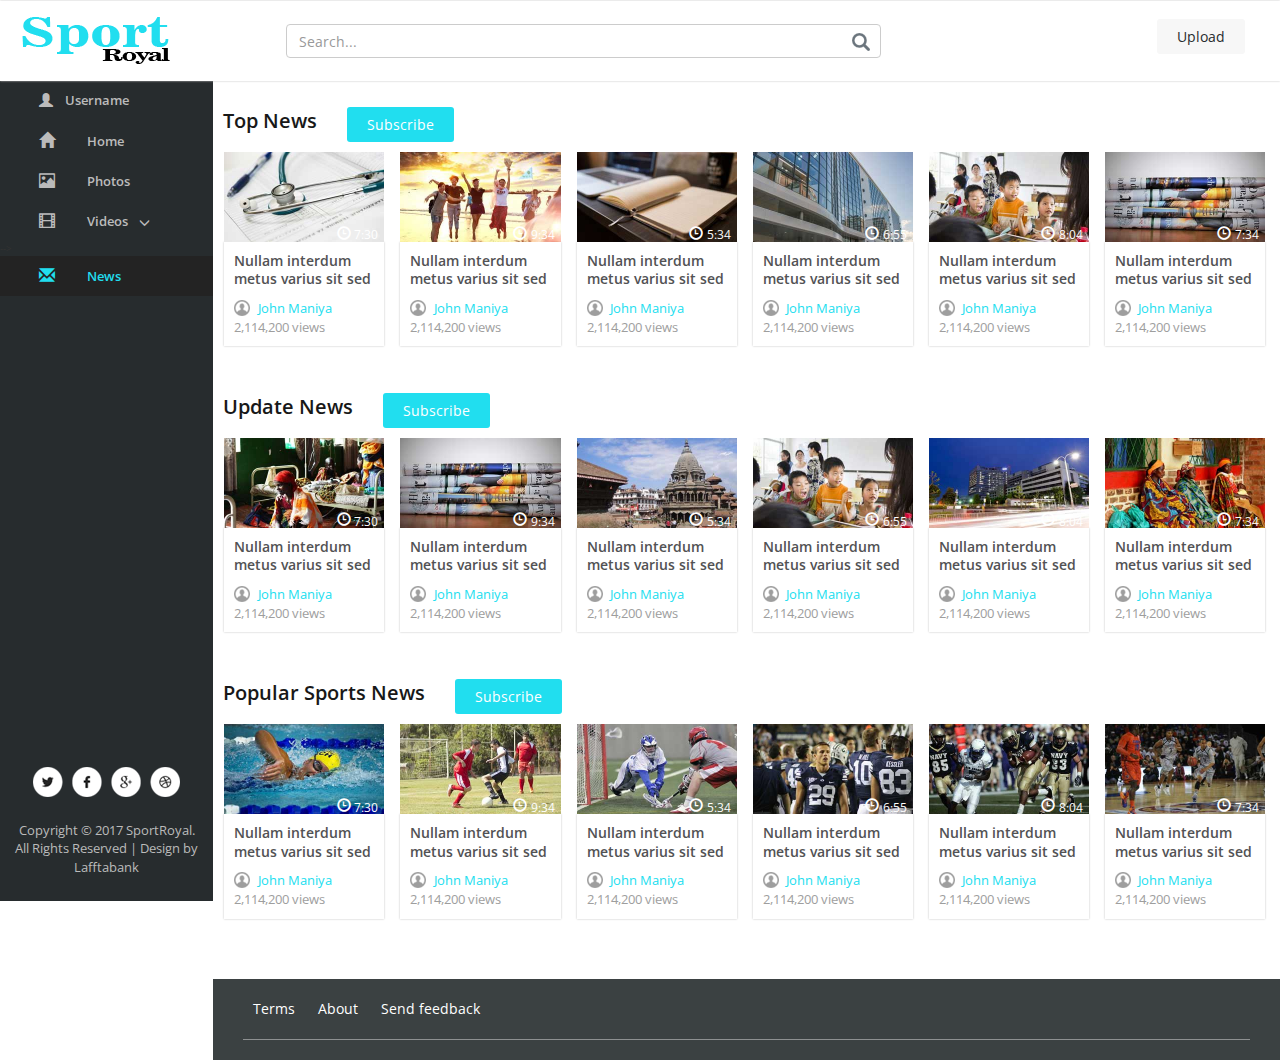
<file: news.html>
<!--
Author: W3layouts
Author URL: http://w3layouts.com
License: Creative Commons Attribution 3.0 Unported
License URL: http://creativecommons.org/licenses/by/3.0/
-->
<!DOCTYPE HTML>
<html>
<head>
<title>Sport Royal News</title>
<meta name="viewport" content="width=device-width, initial-scale=1">
<meta http-equiv="Content-Type" content="text/html; charset=utf-8" />
<meta name="keywords"  />
<script type="application/x-javascript"> addEventListener("load", function() { setTimeout(hideURLbar, 0); }, false); function hideURLbar(){ window.scrollTo(0,1); } </script>
<!-- bootstrap -->
<link href="css/bootstrap.min.css" rel='stylesheet' type='text/css' media="all" />
<!-- //bootstrap -->
<link href="css/dashboard.css" rel="stylesheet">
<!-- Custom Theme files -->
<link href="css/style.css" rel='stylesheet' type='text/css' media="all" />
<script src="js/jquery-1.11.1.min.js"></script>
<!--start-smoth-scrolling-->
<!-- fonts -->
<link href='//fonts.googleapis.com/css?family=Open+Sans:300italic,400italic,600italic,700italic,800italic,400,300,600,700,800' rel='stylesheet' type='text/css'>
<link href='//fonts.googleapis.com/css?family=Poiret+One' rel='stylesheet' type='text/css'>
<!-- //fonts -->
</head>
  <body>

    <nav class="navbar navbar-inverse navbar-fixed-top">
      <div class="container-fluid">
        <div class="navbar-header">
          <button type="button" class="navbar-toggle collapsed" data-toggle="collapse" data-target="#navbar" aria-expanded="false" aria-controls="navbar">
            <span class="sr-only">Toggle navigation</span>
            <span class="icon-bar"></span>
            <span class="icon-bar"></span>
            <span class="icon-bar"></span>
          </button>
          <a class="navbar-brand" href="index.php"><h1><img src="images/logo.png" alt="" /></h1></a>
        </div>
        <div id="navbar" class="navbar-collapse collapse">
			<div class="top-search">
				<form class="navbar-form navbar-right">
					<input type="text" class="form-control" placeholder="Search...">
					<input type="submit" value=" ">
				</form>
			</div>  
			<div class="header-top-right">
				<div class="file">
					<a href="upload.php">Upload</a>
				</div>	
				<div class="signin">
					<!--<a href="#small-dialog2" class="play-icon popup-with-zoom-anim">Sign Up</a>-->
					<!-- pop-up-box -->
									<script type="text/javascript" src="js/modernizr.custom.min.js"></script>    
									<link href="css/popuo-box.css" rel="stylesheet" type="text/css" media="all" />
									<script src="js/jquery.magnific-popup.js" type="text/javascript"></script>
									<!--//pop-up-box -->
									<div id="small-dialog2" class="mfp-hide">
										<h3>Create Account</h3> 
										<div class="social-sits">
											<div class="facebook-button">
												<a href="#">Connect with Facebook</a>
											</div>
											<div class="chrome-button">
												<a href="#">Connect with Google</a>
											</div>
											<div class="button-bottom">
												<p>Already have an account? <a href="#small-dialog" class="play-icon popup-with-zoom-anim">Login</a></p>
											</div>
										</div>
										<div class="signup">
											<form>
												<input type="text" class="email" placeholder="Mobile Number" maxlength="10" pattern="[1-9]{1}\d{9}" title="Enter a valid mobile number" />
											</form>
											<div class="continue-button">
												<a href="#small-dialog3" class="hvr-shutter-out-horizontal play-icon popup-with-zoom-anim">CONTINUE</a>
											</div>
										</div>
										<div class="clearfix"> </div>
									</div>	
									<div id="small-dialog3" class="mfp-hide">
										<h3>Create Account</h3> 
										<div class="social-sits">
											<div class="facebook-button">
												<a href="#">Connect with Facebook</a>
											</div>
											<div class="chrome-button">
												<a href="#">Connect with Google</a>
											</div>
											<div class="button-bottom">
												<p>Already have an account? <a href="#small-dialog" class="play-icon popup-with-zoom-anim">Login</a></p>
											</div>
										</div>
										<div class="signup">
											<form>
												<input type="text" class="email" placeholder="Email" required pattern="([\w-\.]+@([\w-]+\.)+[\w-]{2,4})?" title="Enter a valid email"/>
												<input type="password" placeholder="Password" required pattern=".{6,}" title="Minimum 6 characters required" autocomplete="off" />
												<input type="text" class="email" placeholder="Mobile Number" maxlength="10" pattern="[1-9]{1}\d{9}" title="Enter a valid mobile number" />
												<input type="submit"  value="Sign Up"/>
											</form>
										</div>
										<div class="clearfix"> </div>
									</div>	
									<div id="small-dialog7" class="mfp-hide">
										<h3>Create Account</h3> 
										<div class="social-sits">
											<div class="facebook-button">
												<a href="#">Connect with Facebook</a>
											</div>
											<div class="chrome-button">
												<a href="#">Connect with Google</a>
											</div>
											<div class="button-bottom">
												<p>Already have an account? <a href="#small-dialog" class="play-icon popup-with-zoom-anim">Login</a></p>
											</div>
										</div>
										<div class="signup">
											<form action="upload.php">
												<input type="text" class="email" placeholder="Email" required pattern="([\w-\.]+@([\w-]+\.)+[\w-]{2,4})?" title="Enter a valid email"/>
												<input type="password" placeholder="Password" required pattern=".{6,}" title="Minimum 6 characters required" autocomplete="off" />
												<input type="submit"  value="Sign In"/>
											</form>
										</div>
										<div class="clearfix"> </div>
									</div>
									<div id="small-dialog8" class="mfp-hide">
										<h3>Subscribe to our newsletters</h3> 
										<div class="signup subscribe-grid">
											<form>
												<input type="text" class="email" placeholder="Email" required pattern="([\w-\.]+@([\w-]+\.)+[\w-]{2,4})?" title="Enter a valid email"/>
												<input type="submit"  value="Subscribe"/>
											</form>
										</div>
									</div>									
									<div id="small-dialog4" class="mfp-hide">
										<h3>Feedback</h3> 
										<div class="feedback-grids"><form>
											<div class="feedback-grid">
												<textarea cols="" rows="" required class="fieldarea"></textarea>
										  </div>
											<div class="button-bottom">
												<p><input type="submit" value="Send Feedback" class="btn btn-lg btn-info"></p>
											</div></form>
										</div>
									</div>
									<div id="small-dialog5" class="mfp-hide">
										<h3>Help</h3> 
											<div class="help-grid">
												<p>Suspendisse tristique magna ut urna pellentesque, ut egestas velit faucibus. Nullam mattis lectus ullamcorper dui dignissim, sit amet egestas orci ullamcorper.</p>
											</div>
											<div class="help-grids">
												<div class="help-button-bottom">
													<p><a href="#small-dialog4" class="play-icon popup-with-zoom-anim">Feedback</a></p>
												</div>
												<div class="help-button-bottom">
													<p><a href="#small-dialog6" class="play-icon popup-with-zoom-anim">Lorem ipsum dolor sit amet</a></p>
												</div>
												<div class="help-button-bottom">
													<p><a href="#small-dialog6" class="play-icon popup-with-zoom-anim">Nunc vitae rutrum enim</a></p>
												</div>
												<div class="help-button-bottom">
													<p><a href="#small-dialog6" class="play-icon popup-with-zoom-anim">Mauris at volutpat leo</a></p>
												</div>
												<div class="help-button-bottom">
													<p><a href="#small-dialog6" class="play-icon popup-with-zoom-anim">Mauris vehicula rutrum velit</a></p>
												</div>
												<div class="help-button-bottom">
													<p><a href="#small-dialog6" class="play-icon popup-with-zoom-anim">Aliquam eget ante non orci fac</a></p>
												</div>
											</div>
									</div>
									<div id="small-dialog6" class="mfp-hide">
										<div class="video-information-text">
											<h4>Video information & settings</h4>
											<p>Suspendisse tristique magna ut urna pellentesque, ut egestas velit faucibus. Nullam mattis lectus ullamcorper dui dignissim, sit amet egestas orci ullamcorper.</p>
											<ol>
												<li>Nunc vitae rutrum enim. Mauris at volutpat leo. Vivamus dapibus mi ut elit fermentum tincidunt.</li>
												<li>Nunc vitae rutrum enim. Mauris at volutpat leo. Vivamus dapibus mi ut elit fermentum tincidunt.</li>
												<li>Nunc vitae rutrum enim. Mauris at volutpat leo. Vivamus dapibus mi ut elit fermentum tincidunt.</li>
												<li>Nunc vitae rutrum enim. Mauris at volutpat leo. Vivamus dapibus mi ut elit fermentum tincidunt.</li>
												<li>Nunc vitae rutrum enim. Mauris at volutpat leo. Vivamus dapibus mi ut elit fermentum tincidunt.</li>
											</ol>
										</div>
									</div>
									<script>
											$(document).ready(function() {
											$('.popup-with-zoom-anim').magnificPopup({
												type: 'inline',
												fixedContentPos: false,
												fixedBgPos: true,
												overflowY: 'auto',
												closeBtnInside: true,
												preloader: false,
												midClick: true,
												removalDelay: 300,
												mainClass: 'my-mfp-zoom-in'
											});
																											
											});
									</script>	
				</div>
				<div class="signin">
					<!--<a href="#small-dialog" class="play-icon popup-with-zoom-anim">Sign In</a>-->
					<div id="small-dialog" class="mfp-hide">
						<h3>Login</h3>
						<div class="social-sits">
							<div class="facebook-button">
								<a href="#">Connect with Facebook</a>
							</div>
							<div class="chrome-button">
								<a href="#">Connect with Google</a>
							</div>
							<div class="button-bottom">
								<p>New account? <a href="#small-dialog2" class="play-icon popup-with-zoom-anim">Signup</a></p>
							</div>
						</div>
						<div class="signup">
							<form>
                            <span style="text-align:center; color:#F00; font-weight:bold;">Wrong Username/Password</span>
								<input type="text" class="email" placeholder="Enter email / username" required pattern="([\w-\.]+@([\w-]+\.)+[\w-]{2,4})?"/>
								<input type="password" placeholder="Password" required pattern=".{6,}" title="Minimum 6 characters required" autocomplete="off" />
								<input type="submit"  value="LOGIN"/>
							</form>
							<div class="forgot">
								<a href="#">Forgot password ?</a>
							</div>
						</div>
						<div class="clearfix"> </div>
					</div>
				</div>
				<div class="clearfix"> </div>
			</div>
        </div>
		<div class="clearfix"> </div>
      </div>
    </nav>
	
        <div class="col-sm-3 col-md-2 sidebar">
			<div class="top-navigation">
				<div class="t-menu">MENU</div>
				<div class="t-img">
					<img src="images/lines.png" alt="" />
				</div>
				<div class="clearfix"> </div>
			</div>
				<div class="drop-navigation drop-navigation">
				  <ul class="nav nav-sidebar">
				<li><a href="Profile.php" class="home-icon"><i class="glyphicon glyphicon-user"aria-hidden="true"></i>&nbsp;&nbsp;&nbsp;&nbsp;Username</a></li>					

<li><a href="index.php" class="home-icon"><span class="glyphicon glyphicon-home" aria-hidden="true"></span>Home</a></li>
					<li><a href="shows.php" class="user-icon"><span class="glyphicon glyphicon-home glyphicon-picture" aria-hidden="true"></span>Photos</a></li>
					<!--<li><a href="history.php" class="sub-icon"><span class="glyphicon glyphicon-home glyphicon-hourglass" aria-hidden="true"></span>History</a></li>-->
					<li><a href="#" class="menu1"><span class="glyphicon glyphicon-film" aria-hidden="true"></span>Videos<span class="glyphicon glyphicon-menu-down" aria-hidden="true"></span></a></li>
						<ul class="cl-effect-2">
							<li><a href="sports.php">Football</a></li>                                             
							<li><a href="sports.php">Others</a></li>
							
						</ul>
						<!-- script-for-menu -->
						<script>
							$( "li a.menu1" ).click(function() {
							$( "ul.cl-effect-2" ).slideToggle( 300, function() {
							// Animation complete.
							});
							});
						</script>
					<!--<li><a href="#" class="menu"><span class="glyphicon glyphicon-film glyphicon-king" aria-hidden="true"></span>Sports<span class="glyphicon glyphicon-menu-down" aria-hidden="true"></span></a></li>
						<ul class="cl-effect-1">
							<li><a href="sports.php">Football</a></li>                                             
							<li><a href="sports.php">Cricket</a></li>
							<li><a href="sports.php">Tennis</a></li> 
							<li><a href="sports.php">Shattil</a></li>  
						</ul>
						<!-- script-for-menu -->
						<script>
							$( "li a.menu" ).click(function() {
							$( "ul.cl-effect-1" ).slideToggle( 300, function() {
							// Animation complete.
							});
							});
						</script>-->
					<!--<li><a href="movies.php" class="song-icon"><span class="glyphicon glyphicon-music" aria-hidden="true"></span>Songs</a></li>-->
					<li  class="active"><a href="news.php" class="news-icon"><span class="glyphicon glyphicon-envelope" aria-hidden="true"></span>News</a></li>
				  </ul>
				  <!-- script-for-menu -->
						<script>
							$( ".top-navigation" ).click(function() {
							$( ".drop-navigation" ).slideToggle( 300, function() {
							// Animation complete.
							});
							});
						</script>
					<div class="side-bottom">
						<div class="side-bottom-icons">
							<ul class="nav2">
								<li><a href="#" class="facebook"> </a></li>
								<li><a href="#" class="facebook twitter"> </a></li>
								<li><a href="#" class="facebook chrome"> </a></li>
								<li><a href="#" class="facebook dribbble"> </a></li>
							</ul>
						</div>
						<div class="copyright">
							<p>Copyright © 2017 SportRoyal. <br/>All Rights Reserved | Design by <a href="http://lafftabank.blogspot.com/">Lafftabank</a></p>
						</div>
					</div>
				</div>
        </div>
        <div class="col-sm-9 col-sm-offset-3 col-md-10 col-md-offset-2 main">
			<div class="main-grids">
				<div class="recommended">
					<div class="recommended-grids english-grid">
						<div class="recommended-info">
							<div class="heading">
								<h3>Top News</h3>
							</div>
							<div class="heading-right">
								<a  href="#small-dialog8" class="play-icon popup-with-zoom-anim">Subscribe</a>
							</div>
							<div class="clearfix"> </div>
						</div>
						<div class="col-md-2 resent-grid recommended-grid sports-recommended-grid">
							<div class="resent-grid-img recommended-grid-img">
								<a href="single.php"><img src="images/n7.jpg" alt="" /></a>
								<div class="time small-time sports-tome">
									<p>7:30</p>
								</div>
								<div class="clck sports-clock">
									<span class="glyphicon glyphicon-time" aria-hidden="true"></span>
								</div>
							</div>
							<div class="resent-grid-info recommended-grid-info">
								<h5><a href="single.php" class="title">Nullam interdum metus varius sit sed viverra</a></h5>
								<p class="author"><a href="#" class="author">John Maniya</a></p>
								<p class="views">2,114,200 views</p>
							</div>
						</div>
						<div class="col-md-2 resent-grid recommended-grid sports-recommended-grid">
							<div class="resent-grid-img recommended-grid-img">
								<a href="single.php"><img src="images/n8.jpg" alt="" /></a>
								<div class="time small-time sports-tome">
									<p>9:34</p>
								</div>
								<div class="clck sports-clock">
									<span class="glyphicon glyphicon-time" aria-hidden="true"></span>
								</div>
							</div>
							<div class="resent-grid-info recommended-grid-info">
								<h5><a href="single.php" class="title">Nullam interdum metus varius sit sed viverra</a></h5>
								<p class="author"><a href="#" class="author">John Maniya</a></p>
								<p class="views">2,114,200 views</p>
							</div>
						</div>
						<div class="col-md-2 resent-grid recommended-grid sports-recommended-grid">
							<div class="resent-grid-img recommended-grid-img">
								<a href="single.php"><img src="images/n9.jpg" alt="" /></a>
								<div class="time small-time sports-tome">
									<p>5:34</p>
								</div>
								<div class="clck sports-clock">
									<span class="glyphicon glyphicon-time" aria-hidden="true"></span>
								</div>
							</div>
							<div class="resent-grid-info recommended-grid-info">
								<h5><a href="single.php" class="title">Nullam interdum metus varius sit sed viverra</a></h5>
								<p class="author"><a href="#" class="author">John Maniya</a></p>
								<p class="views">2,114,200 views</p>
							</div>
						</div>
						<div class="col-md-2 resent-grid recommended-grid sports-recommended-grid">
							<div class="resent-grid-img recommended-grid-img">
								<a href="single.php"><img src="images/n10.jpg" alt="" /></a>
								<div class="time small-time sports-tome">
									<p>6:55</p>
								</div>
								<div class="clck sports-clock">
									<span class="glyphicon glyphicon-time" aria-hidden="true"></span>
								</div>
							</div>
							<div class="resent-grid-info recommended-grid-info">
								<h5><a href="single.php" class="title">Nullam interdum metus varius sit sed viverra</a></h5>
								<p class="author"><a href="#" class="author">John Maniya</a></p>
								<p class="views">2,114,200 views</p>
							</div>
						</div>
						<div class="col-md-2 resent-grid recommended-grid sports-recommended-grid">
							<div class="resent-grid-img recommended-grid-img">
								<a href="single.php"><img src="images/n11.jpg" alt="" /></a>
								<div class="time small-time sports-tome">
									<p>8:04</p>
								</div>
								<div class="clck sports-clock">
									<span class="glyphicon glyphicon-time" aria-hidden="true"></span>
								</div>
							</div>
							<div class="resent-grid-info recommended-grid-info">
								<h5><a href="single.php" class="title">Nullam interdum metus varius sit sed viverra</a></h5>
								<p class="author"><a href="#" class="author">John Maniya</a></p>
								<p class="views">2,114,200 views</p>
							</div>
						</div>
						<div class="col-md-2 resent-grid recommended-grid sports-recommended-grid">
							<div class="resent-grid-img recommended-grid-img">
								<a href="single.php"><img src="images/n12.jpg" alt="" /></a>
								<div class="time small-time sports-tome">
									<p>7:34</p>
								</div>
								<div class="clck sports-clock">
									<span class="glyphicon glyphicon-time" aria-hidden="true"></span>
								</div>
							</div>
							<div class="resent-grid-info recommended-grid-info">
								<h5><a href="single.php" class="title">Nullam interdum metus varius sit sed viverra</a></h5>
								<p class="author"><a href="#" class="author">John Maniya</a></p>
								<p class="views">2,114,200 views</p>
							</div>
						</div>
						<div class="clearfix"> </div>
					</div>
				</div>
				<div class="recommended">
					<div class="recommended-grids">
						<div class="recommended-info">
							<div class="heading">
								<h3>Update News</h3>
							</div>
							<div class="heading-right">
								<a  href="#small-dialog8" class="play-icon popup-with-zoom-anim">Subscribe</a>
							</div>
							<div class="clearfix"> </div>
						</div>
						<div class="col-md-2 resent-grid recommended-grid sports-recommended-grid">
							<div class="resent-grid-img recommended-grid-img">
								<a href="single.php"><img src="images/n1.jpg" alt="" /></a>
								<div class="time small-time sports-tome">
									<p>7:30</p>
								</div>
								<div class="clck sports-clock">
									<span class="glyphicon glyphicon-time" aria-hidden="true"></span>
								</div>
							</div>
							<div class="resent-grid-info recommended-grid-info">
								<h5><a href="single.php" class="title">Nullam interdum metus varius sit sed viverra</a></h5>
								<p class="author"><a href="#" class="author">John Maniya</a></p>
								<p class="views">2,114,200 views</p>
							</div>
						</div>
						<div class="col-md-2 resent-grid recommended-grid sports-recommended-grid">
							<div class="resent-grid-img recommended-grid-img">
								<a href="single.php"><img src="images/n2.jpg" alt="" /></a>
								<div class="time small-time sports-tome">
									<p>9:34</p>
								</div>
								<div class="clck sports-clock">
									<span class="glyphicon glyphicon-time" aria-hidden="true"></span>
								</div>
							</div>
							<div class="resent-grid-info recommended-grid-info">
								<h5><a href="single.php" class="title">Nullam interdum metus varius sit sed viverra</a></h5>
								<p class="author"><a href="#" class="author">John Maniya</a></p>
								<p class="views">2,114,200 views</p>
							</div>
						</div>
						<div class="col-md-2 resent-grid recommended-grid sports-recommended-grid">
							<div class="resent-grid-img recommended-grid-img">
								<a href="single.php"><img src="images/n3.jpg" alt="" /></a>
								<div class="time small-time sports-tome">
									<p>5:34</p>
								</div>
								<div class="clck sports-clock">
									<span class="glyphicon glyphicon-time" aria-hidden="true"></span>
								</div>
							</div>
							<div class="resent-grid-info recommended-grid-info">
								<h5><a href="single.php" class="title">Nullam interdum metus varius sit sed viverra</a></h5>
								<p class="author"><a href="#" class="author">John Maniya</a></p>
								<p class="views">2,114,200 views</p>
							</div>
						</div>
						<div class="col-md-2 resent-grid recommended-grid sports-recommended-grid">
							<div class="resent-grid-img recommended-grid-img">
								<a href="single.php"><img src="images/n4.jpg" alt="" /></a>
								<div class="time small-time sports-tome">
									<p>6:55</p>
								</div>
								<div class="clck sports-clock">
									<span class="glyphicon glyphicon-time" aria-hidden="true"></span>
								</div>
							</div>
							<div class="resent-grid-info recommended-grid-info">
								<h5><a href="single.php" class="title">Nullam interdum metus varius sit sed viverra</a></h5>
								<p class="author"><a href="#" class="author">John Maniya</a></p>
								<p class="views">2,114,200 views</p>
							</div>
						</div>
						<div class="col-md-2 resent-grid recommended-grid sports-recommended-grid">
							<div class="resent-grid-img recommended-grid-img">
								<a href="single.php"><img src="images/n5.jpg" alt="" /></a>
								<div class="time small-time sports-tome">
									<p>8:04</p>
								</div>
								<div class="clck sports-clock">
									<span class="glyphicon glyphicon-time" aria-hidden="true"></span>
								</div>
							</div>
							<div class="resent-grid-info recommended-grid-info">
								<h5><a href="single.php" class="title">Nullam interdum metus varius sit sed viverra</a></h5>
								<p class="author"><a href="#" class="author">John Maniya</a></p>
								<p class="views">2,114,200 views</p>
							</div>
						</div>
						<div class="col-md-2 resent-grid recommended-grid sports-recommended-grid">
							<div class="resent-grid-img recommended-grid-img">
								<a href="single.php"><img src="images/n6.jpg" alt="" /></a>
								<div class="time small-time sports-tome">
									<p>7:34</p>
								</div>
								<div class="clck sports-clock">
									<span class="glyphicon glyphicon-time" aria-hidden="true"></span>
								</div>
							</div>
							<div class="resent-grid-info recommended-grid-info">
								<h5><a href="single.php" class="title">Nullam interdum metus varius sit sed viverra</a></h5>
								<p class="author"><a href="#" class="author">John Maniya</a></p>
								<p class="views">2,114,200 views</p>
							</div>
						</div>
						<div class="clearfix"> </div>
					</div>
				</div>
				<div class="recommended">
					<div class="recommended-grids">
						<div class="recommended-info">
							<div class="heading">
								<h3>Popular Sports News</h3>
							</div>
							<div class="heading-right">
								<a  href="#small-dialog8" class="play-icon popup-with-zoom-anim">Subscribe</a>
							</div>
							<div class="clearfix"> </div>
						</div>
						<div class="col-md-2 resent-grid recommended-grid sports-recommended-grid">
							<div class="resent-grid-img recommended-grid-img">
								<a href="single.php"><img src="images/sp4.jpg" alt="" /></a>
								<div class="time small-time sports-tome">
									<p>7:30</p>
								</div>
								<div class="clck sports-clock">
									<span class="glyphicon glyphicon-time" aria-hidden="true"></span>
								</div>
							</div>
							<div class="resent-grid-info recommended-grid-info">
								<h5><a href="single.php" class="title">Nullam interdum metus varius sit sed viverra</a></h5>
								<p class="author"><a href="#" class="author">John Maniya</a></p>
								<p class="views">2,114,200 views</p>
							</div>
						</div>
						<div class="col-md-2 resent-grid recommended-grid sports-recommended-grid">
							<div class="resent-grid-img recommended-grid-img">
								<a href="single.php"><img src="images/g2.jpg" alt="" /></a>
								<div class="time small-time sports-tome">
									<p>9:34</p>
								</div>
								<div class="clck sports-clock">
									<span class="glyphicon glyphicon-time" aria-hidden="true"></span>
								</div>
							</div>
							<div class="resent-grid-info recommended-grid-info">
								<h5><a href="single.php" class="title">Nullam interdum metus varius sit sed viverra</a></h5>
								<p class="author"><a href="#" class="author">John Maniya</a></p>
								<p class="views">2,114,200 views</p>
							</div>
						</div>
						<div class="col-md-2 resent-grid recommended-grid sports-recommended-grid">
							<div class="resent-grid-img recommended-grid-img">
								<a href="single.php"><img src="images/sp1.jpg" alt="" /></a>
								<div class="time small-time sports-tome">
									<p>5:34</p>
								</div>
								<div class="clck sports-clock">
									<span class="glyphicon glyphicon-time" aria-hidden="true"></span>
								</div>
							</div>
							<div class="resent-grid-info recommended-grid-info">
								<h5><a href="single.php" class="title">Nullam interdum metus varius sit sed viverra</a></h5>
								<p class="author"><a href="#" class="author">John Maniya</a></p>
								<p class="views">2,114,200 views</p>
							</div>
						</div>
						<div class="col-md-2 resent-grid recommended-grid sports-recommended-grid">
							<div class="resent-grid-img recommended-grid-img">
								<a href="single.php"><img src="images/sp6.jpg" alt="" /></a>
								<div class="time small-time sports-tome">
									<p>6:55</p>
								</div>
								<div class="clck sports-clock">
									<span class="glyphicon glyphicon-time" aria-hidden="true"></span>
								</div>
							</div>
							<div class="resent-grid-info recommended-grid-info">
								<h5><a href="single.php" class="title">Nullam interdum metus varius sit sed viverra</a></h5>
								<p class="author"><a href="#" class="author">John Maniya</a></p>
								<p class="views">2,114,200 views</p>
							</div>
						</div>
						<div class="col-md-2 resent-grid recommended-grid sports-recommended-grid">
							<div class="resent-grid-img recommended-grid-img">
								<a href="single.php"><img src="images/g3.jpg" alt="" /></a>
								<div class="time small-time sports-tome">
									<p>8:04</p>
								</div>
								<div class="clck sports-clock">
									<span class="glyphicon glyphicon-time" aria-hidden="true"></span>
								</div>
							</div>
							<div class="resent-grid-info recommended-grid-info">
								<h5><a href="single.php" class="title">Nullam interdum metus varius sit sed viverra</a></h5>
								<p class="author"><a href="#" class="author">John Maniya</a></p>
								<p class="views">2,114,200 views</p>
							</div>
						</div>
						<div class="col-md-2 resent-grid recommended-grid sports-recommended-grid">
							<div class="resent-grid-img recommended-grid-img">
								<a href="single.php"><img src="images/sp2.jpg" alt="" /></a>
								<div class="time small-time sports-tome">
									<p>7:34</p>
								</div>
								<div class="clck sports-clock">
									<span class="glyphicon glyphicon-time" aria-hidden="true"></span>
								</div>
							</div>
							<div class="resent-grid-info recommended-grid-info">
								<h5><a href="single.php" class="title">Nullam interdum metus varius sit sed viverra</a></h5>
								<p class="author"><a href="#" class="author">John Maniya</a></p>
								<p class="views">2,114,200 views</p>
							</div>
						</div>
						<div class="clearfix"> </div>
					</div>
				</div>
			</div>
			<!-- footer -->
			<div class="footer">
				<div class="footer-grids">
					<div class="footer-top">
						
						<div class="footer-top-nav">
							<ul>
								<li><a href="terms.php">Terms</a></li>
								<li><a href="about.php">About</a></li>
                                <li><a href="#small-dialog4" class="play-icon popup-with-zoom-anim">Send feedback</a></li>
								
							</ul>
						</div>
					</div>
					<!--<div class="footer-bottom">
						<ul>
							<li class="languages">
								<select class="form-control bfh-countries" data-country="US">
									<option value="">Select Language</option>
									<option>Spanish</option>
									<option>French</option>
									<option>German</option>
									<option>Italian</option>
									<option>Chinese</option>
									<option>Tagalog</option>
									<option>Polish</option>
									<option>Korean</option>
									<option>Vietnamese</option>
									<option>Portuguese</option>
									<option>Japanese</option>
									<option>Greek</option>
									<option>Arabic</option>
									<option>Hindi (urdu)</option>
									<option>Russian</option>
									<option>Yiddish</option>
									<option>Thai (laotian)</option>
									<option>Persian</option>
									<option>French Creole</option>
									<option>Armenian</option>
									<option>Navaho</option>
									<option>Hungarian</option>
									<option>Hebrew</option>
									<option>Dutch</option>
									<option>Mon-khmer (cambodian)</option>
									<option>Gujarathi</option>
									<option>Ukrainian</option>
									<option>Czech</option>
									<option>Pennsylvania Dutch</option>
									<option>Miao (hmong)</option>
									<option>Norwegian</option>
									<option>Slovak</option>
									<option>Swedish</option>
									<option>Serbocroatian</option>
									<option>Kru</option>
									<option>Rumanian</option>
									<option>Lithuanian</option>
									<option>Finnish</option>
									<option>Panjabi</option>
									<option>Formosan</option>
									<option>Croatian</option>
									<option>Turkish</option>
									<option>Ilocano</option>
									<option>Bengali</option>
									<option>Danish</option>
									<option>Syriac</option>
									<option>Samoan</option>
									<option>Malayalam</option>
									<option>Cajun</option>
									<option>Amharic</option>
								</select>
							</li>
							<li class="languages">
								<select class="form-control bfh-countries">
									<option value="">Select Country</option>
									<option value="AFG">Afghanistan</option>
									<option value="ALA">Åland Islands</option>
									<option value="ALB">Albania</option>
									<option value="DZA">Algeria</option>
									<option value="ASM">American Samoa</option>
									<option value="AND">Andorra</option>
									<option value="AGO">Angola</option>
									<option value="AIA">Anguilla</option>
									<option value="ATA">Antarctica</option>
									<option value="ATG">Antigua and Barbuda</option>
									<option value="ARG">Argentina</option>
									<option value="ARM">Armenia</option>
									<option value="ABW">Aruba</option>
									<option value="AUS">Australia</option>
									<option value="AUT">Austria</option>
									<option value="AZE">Azerbaijan</option>
									<option value="BHS">Bahamas</option>
									<option value="BHR">Bahrain</option>
									<option value="BGD">Bangladesh</option>
									<option value="BRB">Barbados</option>
									<option value="BLR">Belarus</option>
									<option value="BEL">Belgium</option>
									<option value="BLZ">Belize</option>
									<option value="BEN">Benin</option>
									<option value="BMU">Bermuda</option>
									<option value="BTN">Bhutan</option>
									<option value="BOL">Bolivia, Plurinational State of</option>
									<option value="BES">Bonaire, Sint Eustatius and Saba</option>
									<option value="BIH">Bosnia and Herzegovina</option>
									<option value="BWA">Botswana</option>
									<option value="BVT">Bouvet Island</option>
									<option value="BRA">Brazil</option>
									<option value="IOT">British Indian Ocean Territory</option>
									<option value="BRN">Brunei Darussalam</option>
									<option value="BGR">Bulgaria</option>
									<option value="BFA">Burkina Faso</option>
									<option value="BDI">Burundi</option>
									<option value="KHM">Cambodia</option>
									<option value="CMR">Cameroon</option>
									<option value="CAN">Canada</option>
									<option value="CPV">Cape Verde</option>
									<option value="CYM">Cayman Islands</option>
									<option value="CAF">Central African Republic</option>
									<option value="TCD">Chad</option>
									<option value="CHL">Chile</option>
									<option value="CHN">China</option>
									<option value="CXR">Christmas Island</option>
									<option value="CCK">Cocos (Keeling) Islands</option>
									<option value="COL">Colombia</option>
									<option value="COM">Comoros</option>
									<option value="COG">Congo</option>
									<option value="COD">Congo, the Democratic Republic of the</option>
									<option value="COK">Cook Islands</option>
									<option value="CRI">Costa Rica</option>
									<option value="CIV">Côte d'Ivoire</option>
									<option value="HRV">Croatia</option>
									<option value="CUB">Cuba</option>
									<option value="CUW">Curaçao</option>
									<option value="CYP">Cyprus</option>
									<option value="CZE">Czech Republic</option>
									<option value="DNK">Denmark</option>
									<option value="DJI">Djibouti</option>
									<option value="DMA">Dominica</option>
									<option value="DOM">Dominican Republic</option>
									<option value="ECU">Ecuador</option>
									<option value="EGY">Egypt</option>
									<option value="SLV">El Salvador</option>
									<option value="GNQ">Equatorial Guinea</option>
									<option value="ERI">Eritrea</option>
									<option value="EST">Estonia</option>
									<option value="ETH">Ethiopia</option>
									<option value="FLK">Falkland Islands (Malvinas)</option>
									<option value="FRO">Faroe Islands</option>
									<option value="FJI">Fiji</option>
									<option value="FIN">Finland</option>
									<option value="FRA">France</option>
									<option value="GUF">French Guiana</option>
									<option value="PYF">French Polynesia</option>
									<option value="ATF">French Southern Territories</option>
									<option value="GAB">Gabon</option>
									<option value="GMB">Gambia</option>
									<option value="GEO">Georgia</option>
									<option value="DEU">Germany</option>
									<option value="GHA">Ghana</option>
									<option value="GIB">Gibraltar</option>
									<option value="GRC">Greece</option>
									<option value="GRL">Greenland</option>
									<option value="GRD">Grenada</option>
									<option value="GLP">Guadeloupe</option>
									<option value="GUM">Guam</option>
									<option value="GTM">Guatemala</option>
									<option value="GGY">Guernsey</option>
									<option value="GIN">Guinea</option>
									<option value="GNB">Guinea-Bissau</option>
									<option value="GUY">Guyana</option>
									<option value="HTI">Haiti</option>
									<option value="HMD">Heard Island and McDonald Islands</option>
									<option value="VAT">Holy See (Vatican City State)</option>
									<option value="HND">Honduras</option>
									<option value="HKG">Hong Kong</option>
									<option value="HUN">Hungary</option>
									<option value="ISL">Iceland</option>
									<option value="IND">India</option>
									<option value="IDN">Indonesia</option>
									<option value="IRN">Iran, Islamic Republic of</option>
									<option value="IRQ">Iraq</option>
									<option value="IRL">Ireland</option>
									<option value="IMN">Isle of Man</option>
									<option value="ISR">Israel</option>
									<option value="ITA">Italy</option>
									<option value="JAM">Jamaica</option>
									<option value="JPN">Japan</option>
									<option value="JEY">Jersey</option>
									<option value="JOR">Jordan</option>
									<option value="KAZ">Kazakhstan</option>
									<option value="KEN">Kenya</option>
									<option value="KIR">Kiribati</option>
									<option value="PRK">Korea, Democratic People's Republic of</option>
									<option value="KOR">Korea, Republic of</option>
									<option value="KWT">Kuwait</option>
									<option value="KGZ">Kyrgyzstan</option>
									<option value="LAO">Lao People's Democratic Republic</option>
									<option value="LVA">Latvia</option>
									<option value="LBN">Lebanon</option>
									<option value="LSO">Lesotho</option>
									<option value="LBR">Liberia</option>
									<option value="LBY">Libya</option>
									<option value="LIE">Liechtenstein</option>
									<option value="LTU">Lithuania</option>
									<option value="LUX">Luxembourg</option>
									<option value="MAC">Macao</option>
									<option value="MKD">Macedonia, the former Yugoslav Republic of</option>
									<option value="MDG">Madagascar</option>
									<option value="MWI">Malawi</option>
									<option value="MYS">Malaysia</option>
									<option value="MDV">Maldives</option>
									<option value="MLI">Mali</option>
									<option value="MLT">Malta</option>
									<option value="MHL">Marshall Islands</option>
									<option value="MTQ">Martinique</option>
									<option value="MRT">Mauritania</option>
									<option value="MUS">Mauritius</option>
									<option value="MYT">Mayotte</option>
									<option value="MEX">Mexico</option>
									<option value="FSM">Micronesia, Federated States of</option>
									<option value="MDA">Moldova, Republic of</option>
									<option value="MCO">Monaco</option>
									<option value="MNG">Mongolia</option>
									<option value="MNE">Montenegro</option>
									<option value="MSR">Montserrat</option>
									<option value="MAR">Morocco</option>
									<option value="MOZ">Mozambique</option>
									<option value="MMR">Myanmar</option>
									<option value="NAM">Namibia</option>
									<option value="NRU">Nauru</option>
									<option value="NPL">Nepal</option>
									<option value="NLD">Netherlands</option>
									<option value="NCL">New Caledonia</option>
									<option value="NZL">New Zealand</option>
									<option value="NIC">Nicaragua</option>
									<option value="NER">Niger</option>
									<option value="NGA">Nigeria</option>
									<option value="NIU">Niue</option>
									<option value="NFK">Norfolk Island</option>
									<option value="MNP">Northern Mariana Islands</option>
									<option value="NOR">Norway</option>
									<option value="OMN">Oman</option>
									<option value="PAK">Pakistan</option>
									<option value="PLW">Palau</option>
									<option value="PSE">Palestinian Territory, Occupied</option>
									<option value="PAN">Panama</option>
									<option value="PNG">Papua New Guinea</option>
									<option value="PRY">Paraguay</option>
									<option value="PER">Peru</option>
									<option value="PHL">Philippines</option>
									<option value="PCN">Pitcairn</option>
									<option value="POL">Poland</option>
									<option value="PRT">Portugal</option>
									<option value="PRI">Puerto Rico</option>
									<option value="QAT">Qatar</option>
									<option value="REU">Réunion</option>
									<option value="ROU">Romania</option>
									<option value="RUS">Russian Federation</option>
									<option value="RWA">Rwanda</option>
									<option value="BLM">Saint Barthélemy</option>
									<option value="SHN">Saint Helena, Ascension and Tristan da Cunha</option>
									<option value="KNA">Saint Kitts and Nevis</option>
									<option value="LCA">Saint Lucia</option>
									<option value="MAF">Saint Martin (French part)</option>
									<option value="SPM">Saint Pierre and Miquelon</option>
									<option value="VCT">Saint Vincent and the Grenadines</option>
									<option value="WSM">Samoa</option>
									<option value="SMR">San Marino</option>
									<option value="STP">Sao Tome and Principe</option>
									<option value="SAU">Saudi Arabia</option>
									<option value="SEN">Senegal</option>
									<option value="SRB">Serbia</option>
									<option value="SYC">Seychelles</option>
									<option value="SLE">Sierra Leone</option>
									<option value="SGP">Singapore</option>
									<option value="SXM">Sint Maarten (Dutch part)</option>
									<option value="SVK">Slovakia</option>
									<option value="SVN">Slovenia</option>
									<option value="SLB">Solomon Islands</option>
									<option value="SOM">Somalia</option>
									<option value="ZAF">South Africa</option>
									<option value="SGS">South Georgia and the South Sandwich Islands</option>
									<option value="SSD">South Sudan</option>
									<option value="ESP">Spain</option>
									<option value="LKA">Sri Lanka</option>
									<option value="SDN">Sudan</option>
									<option value="SUR">Suriname</option>
									<option value="SJM">Svalbard and Jan Mayen</option>
									<option value="SWZ">Swaziland</option>
									<option value="SWE">Sweden</option>
									<option value="CHE">Switzerland</option>
									<option value="SYR">Syrian Arab Republic</option>
									<option value="TWN">Taiwan, Province of China</option>
									<option value="TJK">Tajikistan</option>
									<option value="TZA">Tanzania, United Republic of</option>
									<option value="THA">Thailand</option>
									<option value="TLS">Timor-Leste</option>
									<option value="TGO">Togo</option>
									<option value="TKL">Tokelau</option>
									<option value="TON">Tonga</option>
									<option value="TTO">Trinidad and Tobago</option>
									<option value="TUN">Tunisia</option>
									<option value="TUR">Turkey</option>
									<option value="TKM">Turkmenistan</option>
									<option value="TCA">Turks and Caicos Islands</option>
									<option value="TUV">Tuvalu</option>
									<option value="UGA">Uganda</option>
									<option value="UKR">Ukraine</option>
									<option value="ARE">United Arab Emirates</option>
									<option value="GBR">United Kingdom</option>
									<option value="USA">United States</option>
									<option value="UMI">United States Minor Outlying Islands</option>
									<option value="URY">Uruguay</option>
									<option value="UZB">Uzbekistan</option>
									<option value="VUT">Vanuatu</option>
									<option value="VEN">Venezuela, Bolivarian Republic of</option>
									<option value="VNM">Viet Nam</option>
									<option value="VGB">Virgin Islands, British</option>
									<option value="VIR">Virgin Islands, U.S.</option>
									<option value="WLF">Wallis and Futuna</option>
									<option value="ESH">Western Sahara</option>
									<option value="YEM">Yemen</option>
									<option value="ZMB">Zambia</option>
									<option value="ZWE">Zimbabwe</option>
								</select>
							</li>
							<li class="languages">
								<select class="form-control bfh-countries" data-country="US">
									<option value="">Safety Off</option>
									<option value="">Safety On</option>
								</select>
							</li>
							<li><a href="history.php" class="f-history">History</a></li>
							<li><a href="#small-dialog5" class="play-icon popup-with-zoom-anim f-history f-help">Help</a></li>
						</ul>
					</div>-->
				</div>
			</div>
			<!-- //footer -->
		</div>
		<div class="clearfix"> </div>
	<div class="drop-menu">
		<ul class="dropdown-menu" role="menu" aria-labelledby="dropdownMenu4">
		  <li role="presentation"><a role="menuitem" tabindex="-1" href="#">Regular link</a></li>
		  <li role="presentation" class="disabled"><a role="menuitem" tabindex="-1" href="#">Disabled link</a></li>
		  <li role="presentation"><a role="menuitem" tabindex="-1" href="#">Another link</a></li>
		</ul>
	</div>
    <!-- Bootstrap core JavaScript
    ================================================== -->
    <!-- Placed at the end of the document so the pages load faster -->
    <script src="js/bootstrap.min.js"></script>
    <!-- Just to make our placeholder images work. Don't actually copy the next line! -->
  </body>
</html>
</file>
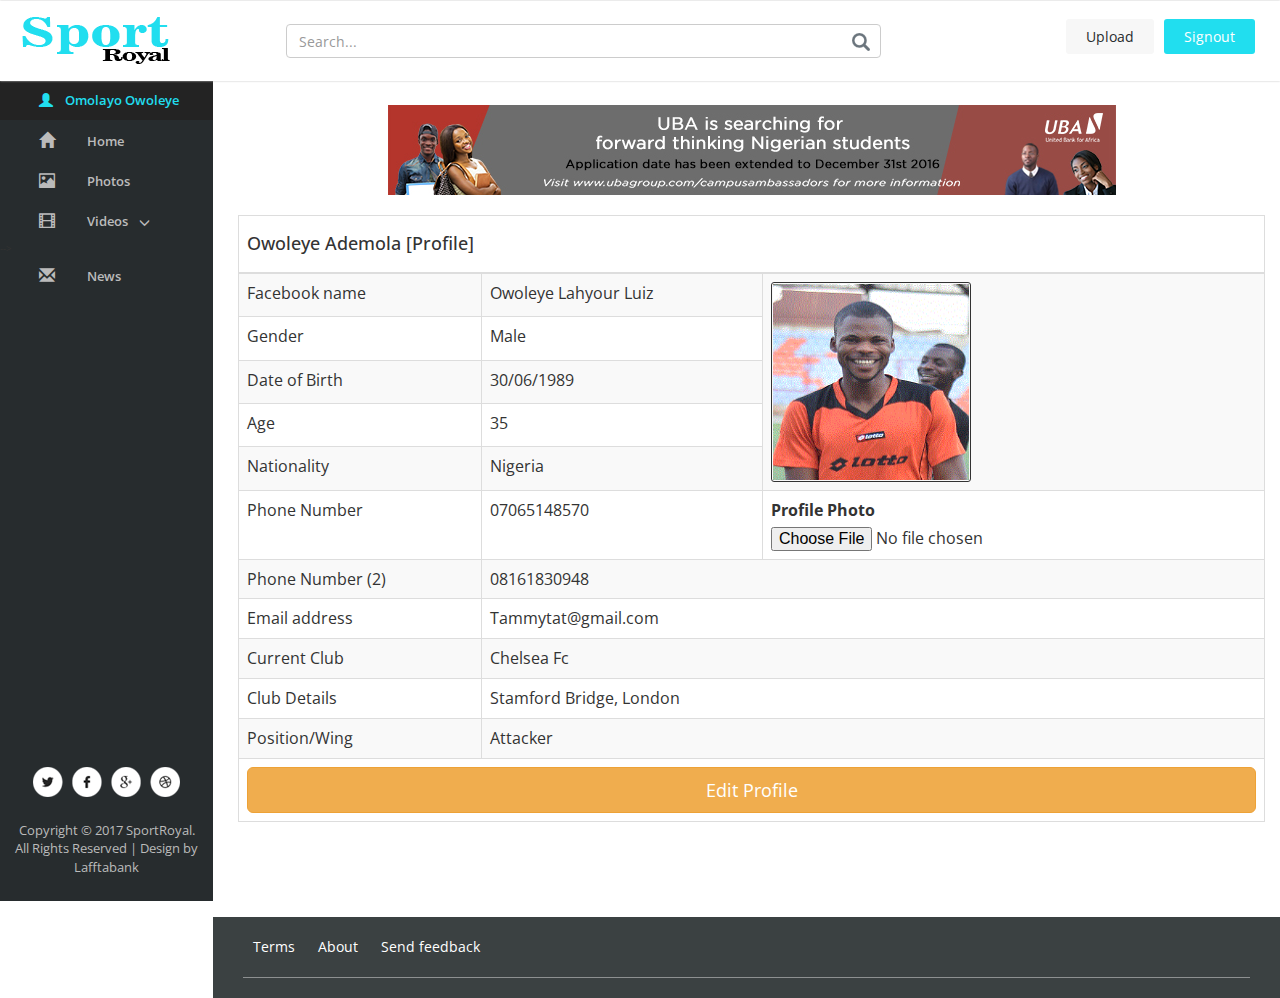
<file: profile.html>
﻿<!DOCTYPE HTML>
<html>
<head>
<title>Sport Royal | Profile</title>
<meta name="viewport" content="width=device-width, initial-scale=1">
<meta http-equiv="Content-Type" content="text/html; charset=utf-8" />
<meta name="keywords"  />
<script type="application/x-javascript"> addEventListener("load", function() { setTimeout(hideURLbar, 0); }, false); function hideURLbar(){ window.scrollTo(0,1); } </script>
<!-- bootstrap -->
<link href="css/bootstrap.min.css" rel='stylesheet' type='text/css' media="all" />
<!-- //bootstrap -->
<link href="css/dashboard.css" rel="stylesheet">
<!-- Custom Theme files -->
<link href="css/style.css" rel='stylesheet' type='text/css' media="all" />
<script src="js/jquery-1.11.1.min.js"></script>
<!--start-smoth-scrolling-->
<!-- fonts -->
<link href='//fonts.googleapis.com/css?family=Open+Sans:300italic,400italic,600italic,700italic,800italic,400,300,600,700,800' rel='stylesheet' type='text/css'>
<link href='//fonts.googleapis.com/css?family=Poiret+One' rel='stylesheet' type='text/css'>
<!-- //fonts -->
</head>
  <body>

    <nav class="navbar navbar-inverse navbar-fixed-top">
      <div class="container-fluid">
        <div class="navbar-header">
          <button type="button" class="navbar-toggle collapsed" data-toggle="collapse" data-target="#navbar" aria-expanded="false" aria-controls="navbar">
            <span class="sr-only">Toggle navigation</span>
            <span class="icon-bar"></span>
            <span class="icon-bar"></span>
            <span class="icon-bar"></span>
          </button>
          <a class="navbar-brand" href="home.php"><h1><img src="images/logo.png" alt="" /></h1></a>
        </div>
        <div id="navbar" class="navbar-collapse collapse">
			<div class="top-search">
				<form class="navbar-form navbar-right">
					<input type="text" class="form-control" placeholder="Search...">
					<input type="submit" value=" ">
				</form>
			</div>
			<div class="header-top-right">
				<div class="file">
					<a href="upload.php">Upload</a>
				</div>	
				<div class="signin">
					<a href="index.php">Signout</a>
					<!-- pop-up-box -->
									<script type="text/javascript" src="js/modernizr.custom.min.js"></script>    
									<link href="css/popuo-box.css" rel="stylesheet" type="text/css" media="all" />
									<script src="js/jquery.magnific-popup.js" type="text/javascript"></script>
									<!--//pop-up-box -->
									<div id="small-dialog2" class="mfp-hide">
										<h3>Create Account</h3> 
										<div class="social-sits">
											<div class="facebook-button">
												<a href="#">Connect with Facebook</a>
											</div>
											<div class="chrome-button">
												<a href="#">Connect with Google</a>
											</div>
											<div class="button-bottom">
												<p>Already have an account? <a href="#small-dialog" class="play-icon popup-with-zoom-anim">Login</a></p>
											</div>
										</div>
										<div class="signup">
											<form>
												<input type="text" class="email" placeholder="Mobile Number" maxlength="10" pattern="[1-9]{1}\d{9}" title="Enter a valid mobile number" />
											</form>
											<div class="continue-button">
												<a href="#small-dialog3" class="hvr-shutter-out-horizontal play-icon popup-with-zoom-anim">CONTINUE</a>
											</div>
										</div>
										<div class="clearfix"> </div>
									</div>	
									<div id="small-dialog3" class="mfp-hide">
										<h3>Create Visitor Account</h3> 
										<div class="social-sits">
											<div class="facebook-button">
												<a href="#">Connect with Facebook</a>
											</div>
											<div class="chrome-button">
												<a href="#">Connect with Google</a>
											</div>
											<div class="button-bottom">
												<p>Already have an account? <a href="#small-dialog" class="play-icon popup-with-zoom-anim">Login</a> &nbsp;&nbsp;&nbsp;OR <br/><a href="../cleanbusiness/Register.php" target="new">click here</a> for player &amp; Scout Signup.</p>
											</div>
										</div>
										<div class="signup">
											<form>
												<input type="text" class="email" placeholder="Email" required pattern="([\w-\.]+@([\w-]+\.)+[\w-]{2,4})?" title="Enter a valid email"/>
												<input type="password" placeholder="Password" required pattern=".{6,}" title="Minimum 6 characters required" autocomplete="off" />
												<input type="text" class="email" placeholder="Mobile Number" maxlength="10" pattern="[1-9]{1}\d{9}" title="Enter a valid mobile number" />
												<input type="submit"  value="Sign Up"/>
											</form>
										</div>
										<div class="clearfix"> </div>
									</div>	
									<div id="small-dialog7" class="mfp-hide">
										<h3>Create Account</h3> 
										<div class="social-sits">
											<div class="facebook-button">
												<a href="#">Connect with Facebook</a>
											</div>
											<div class="chrome-button">
												<a href="#">Connect with Google</a>
											</div>
											<div class="button-bottom">
												<p>Already have an account? <a href="#small-dialog" class="play-icon popup-with-zoom-anim">Login to SportRoyal</a></p>
											</div>
										</div>
										<div class="signup">
											<form action="upload.php">
												<input type="text" class="email" placeholder="Email" required pattern="([\w-\.]+@([\w-]+\.)+[\w-]{2,4})?" title="Enter a valid email"/>
												<input type="password" placeholder="Password" required pattern=".{6,}" title="Minimum 6 characters required" autocomplete="off" />
												<input type="submit"  value="Sign In"/>
											</form>
										</div>
										<div class="clearfix"> </div>
									</div>		
									<div id="small-dialog4" class="mfp-hide">
										<h3>Feedback</h3> 
										<div class="feedback-grids"><form>
											<div class="feedback-grid">
												<textarea cols="" rows="" required class="fieldarea"></textarea>
										  </div>
											<div class="button-bottom">
												<p><input type="submit" value="Send Feedback" class="btn btn-lg btn-info"></p>
											</div></form>
										</div>
									</div>
									<div id="small-dialog5" class="mfp-hide">
										<h3>Help</h3> 
											<div class="help-grid">
												<p>Suspendisse tristique magna ut urna pellentesque, ut egestas velit faucibus. Nullam mattis lectus ullamcorper dui dignissim, sit amet egestas orci ullamcorper.</p>
											</div>
											<div class="help-grids">
												<div class="help-button-bottom">
													<p><a href="#small-dialog4" class="play-icon popup-with-zoom-anim">Feedback</a></p>
												</div>
												<div class="help-button-bottom">
													<p><a href="#small-dialog6" class="play-icon popup-with-zoom-anim">Lorem ipsum dolor sit amet</a></p>
												</div>
												<div class="help-button-bottom">
													<p><a href="#small-dialog6" class="play-icon popup-with-zoom-anim">Nunc vitae rutrum enim</a></p>
												</div>
												<div class="help-button-bottom">
													<p><a href="#small-dialog6" class="play-icon popup-with-zoom-anim">Mauris at volutpat leo</a></p>
												</div>
												<div class="help-button-bottom">
													<p><a href="#small-dialog6" class="play-icon popup-with-zoom-anim">Mauris vehicula rutrum velit</a></p>
												</div>
												<div class="help-button-bottom">
													<p><a href="#small-dialog6" class="play-icon popup-with-zoom-anim">Aliquam eget ante non orci fac</a></p>
												</div>
											</div>
									</div>
									<div id="small-dialog6" class="mfp-hide">
										<div class="video-information-text">
											<h4>Video information & settings</h4>
											<p>Suspendisse tristique magna ut urna pellentesque, ut egestas velit faucibus. Nullam mattis lectus ullamcorper dui dignissim, sit amet egestas orci ullamcorper.</p>
											<ol>
												<li>Nunc vitae rutrum enim. Mauris at volutpat leo. Vivamus dapibus mi ut elit fermentum tincidunt.</li>
												<li>Nunc vitae rutrum enim. Mauris at volutpat leo. Vivamus dapibus mi ut elit fermentum tincidunt.</li>
												<li>Nunc vitae rutrum enim. Mauris at volutpat leo. Vivamus dapibus mi ut elit fermentum tincidunt.</li>
												<li>Nunc vitae rutrum enim. Mauris at volutpat leo. Vivamus dapibus mi ut elit fermentum tincidunt.</li>
												<li>Nunc vitae rutrum enim. Mauris at volutpat leo. Vivamus dapibus mi ut elit fermentum tincidunt.</li>
											</ol>
										</div>
									</div>
									<script>
											$(document).ready(function() {
											$('.popup-with-zoom-anim').magnificPopup({
												type: 'inline',
												fixedContentPos: false,
												fixedBgPos: true,
												overflowY: 'auto',
												closeBtnInside: true,
												preloader: false,
												midClick: true,
												removalDelay: 300,
												mainClass: 'my-mfp-zoom-in'
											});
																											
											});
									</script>	
				</div>
				<div class="signin">
					<!--<a href="#small-dialog" class="play-icon popup-with-zoom-anim">Sign In</a>-->
					<div id="small-dialog" class="mfp-hide">
						<h3>Login</h3>
						<div class="social-sits">
							<div class="facebook-button">
								<a href="#">Connect with Facebook</a>
							</div>
							<div class="chrome-button">
								<a href="#">Connect with Google</a>
							</div>
							<div class="button-bottom">
								<p>New account? <a href="#small-dialog2" class="play-icon popup-with-zoom-anim">Signup</a></p>
							</div>
						</div>
						<div class="signup">
							<form>
                            <span style="text-align:center; color:#F00; font-weight:bold;">Wrong Username/Password</span>
								<input type="text" class="email" placeholder="Enter email / username" required pattern="([\w-\.]+@([\w-]+\.)+[\w-]{2,4})?"/>
								<input type="password" placeholder="Password" required pattern=".{6,}" title="Minimum 6 characters required" autocomplete="off" />
								<input type="submit"  value="LOGIN"/>
							</form>
							<div class="forgot">
								<a href="#">Forgot password ?</a>
							</div>
						</div>
						<div class="clearfix"> </div>
					</div>
				</div>
				<div class="clearfix"> </div>
			</div>
        </div>
		<div class="clearfix"> </div>
      </div>
    </nav>
	
        <div class="col-sm-3 col-md-2 sidebar">
			<div class="top-navigation">
				<div class="t-menu">MENU</div>
				<div class="t-img">
					<img src="images/lines.png" alt="" />
				</div>
				<div class="clearfix"> </div>
			</div>
				<div class="drop-navigation drop-navigation">
				  <ul class="nav nav-sidebar">
				<li  class="active"><a href="Profile.php" class="home-icon"><i class="glyphicon glyphicon-user"></i>&nbsp;&nbsp;&nbsp;&nbsp;Omolayo Owoleye</a></li>					

<li><a href="home.php" class="home-icon"><span class="glyphicon glyphicon-home" aria-hidden="true"></span>Home</a></li>
					<li><a href="shows.php" class="user-icon"><span class="glyphicon glyphicon-home glyphicon-picture" aria-hidden="true"></span>Photos</a></li>
					<!--<li><a href="history.php" class="sub-icon"><span class="glyphicon glyphicon-home glyphicon-hourglass" aria-hidden="true"></span>History</a></li>-->
					<li><a href="#" class="menu1"><span class="glyphicon glyphicon-film" aria-hidden="true"></span>Videos<span class="glyphicon glyphicon-menu-down" aria-hidden="true"></span></a></li>
						<ul class="cl-effect-2">
							<li><a href="sports.php">Football</a></li>                                             
							<li><a href="sports.php">Others</a></li>
							
						</ul>
						<!-- script-for-menu -->
						<script>
							$( "li a.menu1" ).click(function() {
							$( "ul.cl-effect-2" ).slideToggle( 300, function() {
							// Animation complete.
							});
							});
						</script>
					<!--<li><a href="#" class="menu"><span class="glyphicon glyphicon-film glyphicon-king" aria-hidden="true"></span>Sports<span class="glyphicon glyphicon-menu-down" aria-hidden="true"></span></a></li>
						<ul class="cl-effect-1">
							<li><a href="sports.php">Football</a></li>                                             
							<li><a href="sports.php">Cricket</a></li>
							<li><a href="sports.php">Tennis</a></li> 
							<li><a href="sports.php">Shattil</a></li>  
						</ul>
						<!-- script-for-menu -->
						<script>
							$( "li a.menu" ).click(function() {
							$( "ul.cl-effect-1" ).slideToggle( 300, function() {
							// Animation complete.
							});
							});
						</script>-->
					<!--<li><a href="movies.php" class="song-icon"><span class="glyphicon glyphicon-music" aria-hidden="true"></span>Songs</a></li>-->
					<li><a href="news.php" class="news-icon"><span class="glyphicon glyphicon-envelope" aria-hidden="true"></span>News</a></li>
				  </ul>
				  <!-- script-for-menu -->
						<script>
							$( ".top-navigation" ).click(function() {
							$( ".drop-navigation" ).slideToggle( 300, function() {
							// Animation complete.
							});
							});
						</script>
					<div class="side-bottom">
						<div class="side-bottom-icons">
							<ul class="nav2">
								<li><a href="#" class="facebook"> </a></li>
								<li><a href="#" class="facebook twitter"> </a></li>
								<li><a href="#" class="facebook chrome"> </a></li>
								<li><a href="#" class="facebook dribbble"> </a></li>
							</ul>
						</div>
						<div class="copyright">
							<p>Copyright © 2017 SportRoyal. <br/>All Rights Reserved | Design by <a href="http://lafftabank.blogspot.com/">Lafftabank</a></p>
						</div>
					</div>
				</div>
        </div>
        <div class="col-sm-9 col-sm-offset-3 col-md-10 col-md-offset-2 main">
			<div class="main-grids">
			   <div class="topadv"><img src="images/demo/468x60.jpg" alt="topadv"></div>
            
            
            
            
				<div class="top-grids">
                <div class="panel-body">
                            <div class="table-responsive"><form enctype="multipart/form-data">
                <table class="table table-striped table-bordered table-hover" id="dataTables-example" style="font-size:16px;">
                                    <thead>
                                        <tr>
                                            <th colspan="4"><strong><h4>Owoleye Ademola [Profile]</h4></strong></th>
                                        </tr>
                                    </thead>
                                    <tbody>
                                       <tr class="odd gradeX">
                                            <td>Facebook name</td>
                                            <td> Owoleye Lahyour Luiz</td>
                                            <td colspan="2" rowspan="5" class="center"><div style="height:200px; width:200px; border:1px #333333 solid; border-radius:3px; padding:1px;">
    <img src="images/demo/60x60.gif" width="100%" height="100%"></div></td>
                                        </tr>
                                        <tr class="even gradeC">
                                            <td>Gender</td>
                                            <td>Male</td>
                                        </tr><tr class="odd gradeX">
                                            <td>Date of Birth</td>
                                            <td> 30/06/1989</td>
                                            </tr>
                                        <tr class="even gradeC">
                                            <td>Age</td>
                                            <td>35</td>
                                        </tr><tr class="odd gradeX">
                                            <td>Nationality</td>
                                            <td> Nigeria</td>
                                            </tr>
                                        <tr class="even gradeC">
                                            <td>Phone Number</td>
                                            <td>07065148570</td>
                                            <td colspan="2"><label for="uploadpix">Profile Photo</label>
                                            <input type="file" name="uploadpix" id="uploadpix"></td>
                                        </tr>
                                        <tr class="odd gradeX">
                                            <td>Phone Number (2)</td>
                                            <td colspan="3"> 08161830948</td>
                                            </tr>
                                        <tr class="even gradeC">
                                            <td>Email address</td>
                                            <td colspan="3">Tammytat@gmail.com</td>
                                        </tr><tr class="odd gradeX">
                                            <td>Current Club </td>
                                            <td colspan="3"> Chelsea Fc</td>
                                            </tr>
                                        <tr class="even gradeC">
                                            <td>Club Details</td>
                                            <td colspan="3">Stamford Bridge, London</td>
                                        </tr><tr class="odd gradeX">
                                            <td>Position/Wing</td>
                                            <td colspan="3"> Attacker</td>
                                            </tr>
                                       
                                        <tr class="gradeC">
                                            <td colspan="4"> <a href="../cleanbusiness/editprofile.php" target="new" class="btn btn-warning btn-block btn-lg">Edit Profile</a> </td>
                                        </tr>
                                        
                                    </tbody>
                                </table>
                                </form>
                                </div>
                  </div>
					<!--<div class="recommended-info">
						<h3>Recent Videos</h3>
					</div>
					<div class="col-md-4 resent-grid recommended-grid slider-top-grids">
						<div class="resent-grid-img recommended-grid-img">
							<a href="single.php"><img src="images/t1.jpg" alt="" /></a>
							<div class="time">
								<p>3:04</p>
							</div>
							<div class="clck">
								<span class="glyphicon glyphicon-time" aria-hidden="true"></span>
							</div>
						</div>
						<div class="resent-grid-info recommended-grid-info">
							<h3><a href="single.php" class="title title-info">Check my latest Video</a></h3>
							<ul>
								<li><p class="author author-info"><a href="#" class="author">John Maniya</a></p></li>
								<li class="right-list"><p class="views views-info">2,114,200 Comments</p></li>
							</ul>
						</div>
					</div>
					<div class="col-md-4 resent-grid recommended-grid slider-top-grids">
						<div class="resent-grid-img recommended-grid-img">
							<a href="single.php"><img src="images/t2.jpg" alt="" /></a>
							<div class="time">
								<p>7:23</p>
							</div>
							<div class="clck">
								<span class="glyphicon glyphicon-time" aria-hidden="true"></span>
							</div>
						</div>
						<div class="resent-grid-info recommended-grid-info">
							<h3><a href="single.php" class="title title-info">Interdum pellentesque vitae pulvinar tortor nullam metus a imperdiet</a></h3>
							<ul>
								<li><p class="author author-info"><a href="#" class="author">John Maniya</a></p></li>
								<li class="right-list"><p class="views views-info">4,200 views</p></li>
							</ul>
						</div>
					</div>
					<div class="col-md-4 resent-grid recommended-grid slider-top-grids">
						<div class="resent-grid-img recommended-grid-img">
							<a href="single.php"><img src="images/t3.jpg" alt="" /></a>
							<div class="time">
								<p>4:04</p>
							</div>
							<div class="clck">
								<span class="glyphicon glyphicon-time" aria-hidden="true"></span>
							</div>
						</div>
						<div class="resent-grid-info recommended-grid-info">
							<h3><a href="single.php" class="title title-info">Nullam interdum metus a imperdiet pellentesque vitae pulvinar tortor</a></h3>
							<ul>
								<li><p class="author author-info"><a href="#" class="author">John Maniya</a></p></li>
								<li class="right-list"><p class="views views-info">71,174 views</p></li>
							</ul>
						</div>
					</div>-->
					<div class="clearfix"> </div>
				</div>
				<div class="recommended">
					<div class="recommended-grids">
						<div class="recommended-info">
							<!--<h3>Recent Photos</h3>-->
						</div>
						<script src="js/responsiveslides.min.js"></script>
						 <script>
							// You can also use "$(window).load(function() {"
							$(function () {
							  // Slideshow 4
							  $("#slider3").responsiveSlides({
								auto: true,
								pager: false,
								nav: true,
								speed: 500,
								namespace: "callbacks",
								before: function () {
								  $('.events').append("<li>before event fired.</li>");
								},
								after: function () {
								  $('.events').append("<li>after event fired.</li>");
								}
							  });
						
							});
						  </script>
						<!--<div  id="top" class="callbacks_container">
							<ul class="rslides" id="slider3">
								<li>
									<div class="animated-grids">
										<div class="col-md-3 resent-grid recommended-grid slider-first">
											<div class="resent-grid-img recommended-grid-img">
												<a href="single.php"><img src="images/c.jpg" alt="" /></a>
												<div class="time small-time slider-time">
													<p>7:34</p>
												</div>
												<div class="clck small-clck">
													<span class="glyphicon glyphicon-time" aria-hidden="true"></span>
												</div>
											</div>
											<div class="resent-grid-info recommended-grid-info">
												<h5><a href="single.php" class="title">Varius sit sed viverra nullam viverra nullam interdum metus</a></h5>
												<div class="slid-bottom-grids">
													<div class="slid-bottom-grid">
														<p class="author author-info"><a href="#" class="author">John Maniya</a></p>
													</div>
													<div class="slid-bottom-grid slid-bottom-right">
														<p class="views views-info">2,114,200 views</p>
													</div>
													<div class="clearfix"> </div>
												</div>
											</div>
										</div>
										<div class="col-md-3 resent-grid recommended-grid slider-first">
											<div class="resent-grid-img recommended-grid-img">
												<a href="single.php"><img src="images/c1.jpg" alt="" /></a>
												<div class="time small-time slider-time">
													<p>6:23</p>
												</div>
												<div class="clck small-clck">
													<span class="glyphicon glyphicon-time" aria-hidden="true"></span>
												</div>
											</div>
											<div class="resent-grid-info recommended-grid-info">
												<h5><a href="single.php" class="title">Nullam interdum metus varius viverra nullam sit amet viverra</a></h5>
												<div class="slid-bottom-grids">
													<div class="slid-bottom-grid">
														<p class="author author-info"><a href="#" class="author">John Maniya</a></p>
													</div>
													<div class="slid-bottom-grid slid-bottom-right">
														<p class="views views-info">14,200 views</p>
													</div>
													<div class="clearfix"> </div>
												</div>
											</div>
										</div>
										<div class="col-md-3 resent-grid recommended-grid slider-first">
											<div class="resent-grid-img recommended-grid-img">
												<a href="single.php"><img src="images/c2.jpg" alt="" /></a>
												<div class="time small-time slider-time">
													<p>2:45</p>
												</div>
												<div class="clck small-clck">
													<span class="glyphicon glyphicon-time" aria-hidden="true"></span>
												</div>
											</div>
											<div class="resent-grid-info recommended-grid-info">
												<h5><a href="single.php" class="title">Varius sit sed viverra nullam viverra nullam interdum metus</a></h5>
												<div class="slid-bottom-grids">
													<div class="slid-bottom-grid">
														<p class="author author-info"><a href="#" class="author">John Maniya</a></p>
													</div>
													<div class="slid-bottom-grid slid-bottom-right">
														<p class="views views-info">2,114,200 views</p>
													</div>
													<div class="clearfix"> </div>
												</div>
											</div>
										</div>
										<div class="col-md-3 resent-grid recommended-grid slider-first">
											<div class="resent-grid-img recommended-grid-img">
												<a href="single.php"><img src="images/c3.jpg" alt="" /></a>
												<div class="time small-time slider-time">
													<p>4:34</p>
												</div>
												<div class="clck small-clck">
													<span class="glyphicon glyphicon-time" aria-hidden="true"></span>
												</div>
											</div>
											<div class="resent-grid-info recommended-grid-info">
												<h5><a href="single.php" class="title">Nullam interdum metus viverra nullam varius sit sed viverra</a></h5>
												<div class="slid-bottom-grids">
													<div class="slid-bottom-grid">
														<p class="author author-info"><a href="#" class="author">John Maniya</a></p>
													</div>
													<div class="slid-bottom-grid slid-bottom-right">
														<p class="views views-info">2,114,200 views</p>
													</div>
													<div class="clearfix"> </div>
												</div>
											</div>
										</div>
										<div class="clearfix"> </div>
									</div>
								</li>
								<li>
									<div class="animated-grids">
										<div class="col-md-3 resent-grid recommended-grid slider-first">
											<div class="resent-grid-img recommended-grid-img">
												<a href="single.php"><img src="images/c1.jpg" alt="" /></a>
												<div class="time small-time slider-time">
													<p>4:42</p>
												</div>
												<div class="clck small-clck">
													<span class="glyphicon glyphicon-time" aria-hidden="true"></span>
												</div>
											</div>
											<div class="resent-grid-info recommended-grid-info">
												<h5><a href="single.php" class="title">Varius sit sed viverra viverra nullam nullam interdum metus</a></h5>
												<div class="slid-bottom-grids">
													<div class="slid-bottom-grid">
														<p class="author author-info"><a href="#" class="author">John Maniya</a></p>
													</div>
													<div class="slid-bottom-grid slid-bottom-right">
														<p class="views views-info">2,114,200 views</p>
													</div>
													<div class="clearfix"> </div>
												</div>
											</div>
										</div>
										<div class="col-md-3 resent-grid recommended-grid slider-first">
											<div class="resent-grid-img recommended-grid-img">
												<a href="single.php"><img src="images/c2.jpg" alt="" /></a>
												<div class="time small-time slider-time">
													<p>6:14</p>
												</div>
												<div class="clck small-clck">
													<span class="glyphicon glyphicon-time" aria-hidden="true"></span>
												</div>
											</div>
											<div class="resent-grid-info recommended-grid-info">
												<h5><a href="single.php" class="title">Nullam interdum metus viverra nullam varius sit sed viverra</a></h5>
												<div class="slid-bottom-grids">
													<div class="slid-bottom-grid">
														<p class="author author-info"><a href="#" class="author">John Maniya</a></p>
													</div>
													<div class="slid-bottom-grid slid-bottom-right">
														<p class="views views-info">2,114,200 views</p>
													</div>
													<div class="clearfix"> </div>
												</div>
											</div>
										</div>
										<div class="col-md-3 resent-grid recommended-grid slider-first">
											<div class="resent-grid-img recommended-grid-img">
												<a href="single.php"><img src="images/c3.jpg" alt="" /></a>
												<div class="time small-time slider-time">
													<p>2:34</p>
												</div>
												<div class="clck small-clck">
													<span class="glyphicon glyphicon-time" aria-hidden="true"></span>
												</div>
											</div>
											<div class="resent-grid-info recommended-grid-info">
												<h5><a href="single.php" class="title">varius sit sed viverra viverra nullam Nullam interdum metus</a></h5>
												<div class="slid-bottom-grids">
													<div class="slid-bottom-grid">
														<p class="author author-info"><a href="#" class="author">John Maniya</a></p>
													</div>
													<div class="slid-bottom-grid slid-bottom-right">
														<p class="views views-info">2,114,200 views</p>
													</div>
													<div class="clearfix"> </div>
												</div>
											</div>
										</div>
										<div class="col-md-3 resent-grid recommended-grid slider-first">
											<div class="resent-grid-img recommended-grid-img">
												<a href="single.php"><img src="images/c.jpg" alt="" /></a>
												<div class="time small-time slider-time">
													<p>5:12</p>
												</div>
												<div class="clck small-clck">
													<span class="glyphicon glyphicon-time" aria-hidden="true"></span>
												</div>
											</div>
											<div class="resent-grid-info recommended-grid-info">
												<h5><a href="single.php" class="title">Nullam interdum metus viverra nullam varius sit sed viverra</a></h5>
												<div class="slid-bottom-grids">
													<div class="slid-bottom-grid">
														<p class="author author-info"><a href="#" class="author">John Maniya</a></p>
													</div>
													<div class="slid-bottom-grid slid-bottom-right">
														<p class="views views-info">1,14,200 views</p>
													</div>
													<div class="clearfix"> </div>
												</div>
											</div>
										</div>
										<div class="clearfix"> </div>
									</div>
								</li>
								<li>
									<div class="animated-grids">
										<div class="col-md-3 resent-grid recommended-grid slider-first">
											<div class="resent-grid-img recommended-grid-img">
												<a href="single.php"><img src="images/c2.jpg" alt="" /></a>
												<div class="time small-time slider-time">
													<p>4:42</p>
												</div>
												<div class="clck small-clck">
													<span class="glyphicon glyphicon-time" aria-hidden="true"></span>
												</div>
											</div>
											<div class="resent-grid-info recommended-grid-info">
												<h5><a href="single.php" class="title">Varius sit sed viverra viverra nullam nullam interdum metus</a></h5>
												<div class="slid-bottom-grids">
													<div class="slid-bottom-grid">
														<p class="author author-info"><a href="#" class="author">John Maniya</a></p>
													</div>
													<div class="slid-bottom-grid slid-bottom-right">
														<p class="views views-info">2,114,200 views</p>
													</div>
													<div class="clearfix"> </div>
												</div>
											</div>
										</div>
										<div class="col-md-3 resent-grid recommended-grid slider-first">
											<div class="resent-grid-img recommended-grid-img">
												<a href="single.php"><img src="images/c3.jpg" alt="" /></a>
												<div class="time small-time slider-time">
													<p>6:14</p>
												</div>
												<div class="clck small-clck">
													<span class="glyphicon glyphicon-time" aria-hidden="true"></span>
												</div>
											</div>
											<div class="resent-grid-info recommended-grid-info">
												<h5><a href="single.php" class="title">Nullam interdum metus viverra nullam varius sit sed viverra</a></h5>
												<div class="slid-bottom-grids">
													<div class="slid-bottom-grid">
														<p class="author author-info"><a href="#" class="author">John Maniya</a></p>
													</div>
													<div class="slid-bottom-grid slid-bottom-right">
														<p class="views views-info">2,114,200 views</p>
													</div>
													<div class="clearfix"> </div>
												</div>
											</div>
										</div>
										<div class="col-md-3 resent-grid recommended-grid slider-first">
											<div class="resent-grid-img recommended-grid-img">
												<a href="single.php"><img src="images/c.jpg" alt="" /></a>
												<div class="time small-time slider-time">
													<p>2:34</p>
												</div>
												<div class="clck small-clck">
													<span class="glyphicon glyphicon-time" aria-hidden="true"></span>
												</div>
											</div>
											<div class="resent-grid-info recommended-grid-info">
												<h5><a href="single.php" class="title">varius sit sed viverra viverra nullam Nullam interdum metus</a></h5>
												<div class="slid-bottom-grids">
													<div class="slid-bottom-grid">
														<p class="author author-info"><a href="#" class="author">John Maniya</a></p>
													</div>
													<div class="slid-bottom-grid slid-bottom-right">
														<p class="views views-info">2,114,200 views</p>
													</div>
													<div class="clearfix"> </div>
												</div>
											</div>
										</div>
										<div class="col-md-3 resent-grid recommended-grid slider-first">
											<div class="resent-grid-img recommended-grid-img">
												<a href="single.php"><img src="images/c3.jpg" alt="" /></a>
												<div class="time small-time slider-time">
													<p>5:12</p>
												</div>
												<div class="clck small-clck">
													<span class="glyphicon glyphicon-time" aria-hidden="true"></span>
												</div>
											</div>
											<div class="resent-grid-info recommended-grid-info">
												<h5><a href="single.php" class="title">Nullam interdum metus viverra nullam varius sit sed viverra</a></h5>
												<div class="slid-bottom-grids">
													<div class="slid-bottom-grid">
														<p class="author author-info"><a href="#" class="author">John Maniya</a></p>
													</div>
													<div class="slid-bottom-grid slid-bottom-right">
														<p class="views views-info">1,14,200 views</p>
													</div>
													<div class="clearfix"> </div>
												</div>
											</div>
										</div>
										<div class="clearfix"> </div>
									</div>
								</li>
								<li>
									<div class="animated-grids">
										<div class="col-md-3 resent-grid recommended-grid slider-first">
											<div class="resent-grid-img recommended-grid-img">
												<a href="single.php"><img src="images/c3.jpg" alt="" /></a>
												<div class="time small-time slider-time">
													<p>4:42</p>
												</div>
												<div class="clck small-clck">
													<span class="glyphicon glyphicon-time" aria-hidden="true"></span>
												</div>
											</div>
											<div class="resent-grid-info recommended-grid-info">
												<h5><a href="single.php" class="title">Varius sit sed viverra viverra nullam nullam interdum metus</a></h5>
												<div class="slid-bottom-grids">
													<div class="slid-bottom-grid">
														<p class="author author-info"><a href="#" class="author">John Maniya</a></p>
													</div>
													<div class="slid-bottom-grid slid-bottom-right">
														<p class="views views-info">2,114,200 views</p>
													</div>
													<div class="clearfix"> </div>
												</div>
											</div>
										</div>
										<div class="col-md-3 resent-grid recommended-grid slider-first">
											<div class="resent-grid-img recommended-grid-img">
												<a href="single.php"><img src="images/c.jpg" alt="" /></a>
												<div class="time small-time slider-time">
													<p>6:14</p>
												</div>
												<div class="clck small-clck">
													<span class="glyphicon glyphicon-time" aria-hidden="true"></span>
												</div>
											</div>
											<div class="resent-grid-info recommended-grid-info">
												<h5><a href="single.php" class="title">Nullam interdum metus viverra nullam varius sit sed viverra</a></h5>
												<div class="slid-bottom-grids">
													<div class="slid-bottom-grid">
														<p class="author author-info"><a href="#" class="author">John Maniya</a></p>
													</div>
													<div class="slid-bottom-grid slid-bottom-right">
														<p class="views views-info">2,114,200 views</p>
													</div>
													<div class="clearfix"> </div>
												</div>
											</div>
										</div>
										<div class="col-md-3 resent-grid recommended-grid slider-first">
											<div class="resent-grid-img recommended-grid-img">
												<a href="single.php"><img src="images/c1.jpg" alt="" /></a>
												<div class="time small-time slider-time">
													<p>2:34</p>
												</div>
												<div class="clck small-clck">
													<span class="glyphicon glyphicon-time" aria-hidden="true"></span>
												</div>
											</div>
											<div class="resent-grid-info recommended-grid-info">
												<h5><a href="single.php" class="title">varius sit sed viverra viverra nullam Nullam interdum metus</a></h5>
												<div class="slid-bottom-grids">
													<div class="slid-bottom-grid">
														<p class="author author-info"><a href="#" class="author">John Maniya</a></p>
													</div>
													<div class="slid-bottom-grid slid-bottom-right">
														<p class="views views-info">2,114,200 views</p>
													</div>
													<div class="clearfix"> </div>
												</div>
											</div>
										</div>
										<div class="col-md-3 resent-grid recommended-grid slider-first">
											<div class="resent-grid-img recommended-grid-img">
												<a href="single.php"><img src="images/c2.jpg" alt="" /></a>
												<div class="time small-time slider-time">
													<p>5:12</p>
												</div>
												<div class="clck small-clck">
													<span class="glyphicon glyphicon-time" aria-hidden="true"></span>
												</div>
											</div>
											<div class="resent-grid-info recommended-grid-info">
												<h5><a href="single.php" class="title">Nullam interdum metus viverra nullam varius sit sed viverra</a></h5>
												<div class="slid-bottom-grids">
													<div class="slid-bottom-grid">
														<p class="author author-info"><a href="#" class="author">John Maniya</a></p>
													</div>
													<div class="slid-bottom-grid slid-bottom-right">
														<p class="views views-info">1,14,200 views</p>
													</div>
													<div class="clearfix"> </div>
												</div>
											</div>
										</div>
										<div class="clearfix"> </div>
									</div>
								</li>
							</ul>
						</div>-->
					</div>
				</div>
				<!--<div class="recommended">
					<div class="recommended-grids">
						<div class="recommended-info">
							<h3>Recommended</h3>
						</div>
						<div class="col-md-3 resent-grid recommended-grid">
							<div class="resent-grid-img recommended-grid-img">
								<a href="single.php"><img src="images/r1.jpg" alt="" /></a>
								<div class="time small-time">
									<p>2:34</p>
								</div>
								<div class="clck small-clck">
									<span class="glyphicon glyphicon-time" aria-hidden="true"></span>
								</div>
							</div>
							<div class="resent-grid-info recommended-grid-info video-info-grid">
								<h5><a href="single.php" class="title">Varius sit sed viverra viverra nullam nullam interdum metus</a></h5>
								<ul>
									<li><p class="author author-info"><a href="#" class="author">John Maniya</a></p></li>
									<li class="right-list"><p class="views views-info">2,114,200 views</p></li>
								</ul>
							</div>
						</div>
						<div class="col-md-3 resent-grid recommended-grid">
							<div class="resent-grid-img recommended-grid-img">
								<a href="single.php"><img src="images/r2.jpg" alt="" /></a>
								<div class="time small-time">
									<p>3:02</p>
								</div>
								<div class="clck small-clck">
									<span class="glyphicon glyphicon-time" aria-hidden="true"></span>
								</div>
							</div>
							<div class="resent-grid-info recommended-grid-info video-info-grid">
								<h5><a href="single.php" class="title">Nullam interdum metus viverra nullam varius sit sed viverra</a></h5>
								<ul>
									<li><p class="author author-info"><a href="#" class="author">John Maniya</a></p></li>
									<li class="right-list"><p class="views views-info">2,114,200 views</p></li>
								</ul>
							</div>
						</div>
						<div class="col-md-3 resent-grid recommended-grid">
							<div class="resent-grid-img recommended-grid-img">
								<a href="single.php"><img src="images/r3.jpg" alt="" /></a>
								<div class="time small-time">
									<p>1:34</p>
								</div>
								<div class="clck small-clck">
									<span class="glyphicon glyphicon-time" aria-hidden="true"></span>
								</div>
							</div>
							<div class="resent-grid-info recommended-grid-info video-info-grid">
								<h5><a href="single.php" class="title">Varius sit sed viverra nullam viverra nullam interdum metus</a></h5>
								<ul>
									<li><p class="author author-info"><a href="#" class="author">John Maniya</a></p></li>
									<li class="right-list"><p class="views views-info">2,114,200 views</p></li>
								</ul>
							</div>
						</div>
						<div class="col-md-3 resent-grid recommended-grid">
							<div class="resent-grid-img recommended-grid-img">
								<a href="single.php"><img src="images/r4.jpg" alt="" /></a>
								<div class="time small-time">
									<p>2:09</p>
								</div>
								<div class="clck small-clck">
									<span class="glyphicon glyphicon-time" aria-hidden="true"></span>
								</div>
							</div>
							<div class="resent-grid-info recommended-grid-info video-info-grid">
								<h5><a href="single.php" class="title">Nullam interdum viverra nullam metus varius sit sed viverra</a></h5>
								<ul>
									<li><p class="author author-info"><a href="#" class="author">John Maniya</a></p></li>
									<li class="right-list"><p class="views views-info">2,114,200 views</p></li>
								</ul>
							</div>
						</div>
						<div class="clearfix"> </div>
					</div>
					<div class="recommended-grids">
						<div class="col-md-3 resent-grid recommended-grid">
							<div class="resent-grid-img recommended-grid-img">
								<a href="single.php"><img src="images/r4.jpg" alt="" /></a>
								<div class="time small-time">
									<p>6:34</p>
								</div>
								<div class="clck small-clck">
									<span class="glyphicon glyphicon-time" aria-hidden="true"></span>
								</div>
							</div>
							<div class="resent-grid-info recommended-grid-info video-info-grid">
								<h5><a href="single.php" class="title">Varius sit sed viverra nullam viverra nullam interdum metus</a></h5>
								<ul>
									<li><p class="author author-info"><a href="#" class="author">John Maniya</a></p></li>
									<li class="right-list"><p class="views views-info">2,114,200 views</p></li>
								</ul>
							</div>
						</div>
						<div class="col-md-3 resent-grid recommended-grid">
							<div class="resent-grid-img recommended-grid-img">
								<a href="single.php"><img src="images/r5.jpg" alt="" /></a>
								<div class="time small-time">
									<p>7:34</p>
								</div>
								<div class="clck small-clck">
									<span class="glyphicon glyphicon-time" aria-hidden="true"></span>
								</div>
							</div>
							<div class="resent-grid-info recommended-grid-info video-info-grid">
								<h5><a href="single.php" class="title">Nullam interdum metus viverra nullam varius sit sed viverra</a></h5>
								<ul>
									<li><p class="author author-info"><a href="#" class="author">John Maniya</a></p></li>
									<li class="right-list"><p class="views views-info">2,114,200 views</p></li>
								</ul>
							</div>
						</div>
						<div class="col-md-3 resent-grid recommended-grid">
							<div class="resent-grid-img recommended-grid-img">
								<a href="single.php"><img src="images/r6.jpg" alt="" /></a>
								<div class="time small-time">
									<p>6:09</p>
								</div>
								<div class="clck small-clck">
									<span class="glyphicon glyphicon-time" aria-hidden="true"></span>
								</div>
							</div>
							<div class="resent-grid-info recommended-grid-info video-info-grid">
								<h5><a href="single.php" class="title">Varius sit sed viverra nullam viverra nullam interdum metus</a></h5>
								<ul>
									<li><p class="author author-info"><a href="#" class="author">John Maniya</a></p></li>
									<li class="right-list"><p class="views views-info">2,114,200 views</p></li>
								</ul>
							</div>
						</div>
						<div class="col-md-3 resent-grid recommended-grid">
							<div class="resent-grid-img recommended-grid-img">
								<a href="single.php"><img src="images/r1.jpg" alt="" /></a>
								<div class="time small-time">
									<p>9:04</p>
								</div>
								<div class="clck small-clck">
									<span class="glyphicon glyphicon-time" aria-hidden="true"></span>
								</div>
							</div>
							<div class="resent-grid-info recommended-grid-info video-info-grid">
								<h5><a href="single.php" class="title">Nullam interdum metus viverra nullam varius sit sed viverra</a></h5>
								<ul>
									<li><p class="author author-info"><a href="#" class="author">John Maniya</a></p></li>
									<li class="right-list"><p class="views views-info">2,114,200 views</p></li>
								</ul>
							</div>
						</div>
						<div class="clearfix"> </div>
					</div>
				</div>-->
				<!--<div class="recommended">
					<div class="recommended-grids">
						<div class="recommended-info">
							<h3>Sports</h3>
						</div>
						<div class="col-md-3 resent-grid recommended-grid">
							<div class="resent-grid-img recommended-grid-img">
								<a href="single.php"><img src="images/g.jpg" alt="" /></a>
								<div class="time small-time">
									<p>7:30</p>
								</div>
								<div class="clck small-clck">
									<span class="glyphicon glyphicon-time" aria-hidden="true"></span>
								</div>
							</div>
							<div class="resent-grid-info recommended-grid-info video-info-grid">
								<h5><a href="single.php" class="title">Varius sit sed viverra nullam viverra nullam interdum metus</a></h5>
								<ul>
									<li><p class="author author-info"><a href="#" class="author">John Maniya</a></p></li>
									<li class="right-list"><p class="views views-info">2,114,200 views</p></li>
								</ul>
							</div>
						</div>
						<div class="col-md-3 resent-grid recommended-grid">
							<div class="resent-grid-img recommended-grid-img">
								<a href="single.php"><img src="images/g1.jpg" alt="" /></a>
								<div class="time small-time">
									<p>9:34</p>
								</div>
								<div class="clck small-clck">
									<span class="glyphicon glyphicon-time" aria-hidden="true"></span>
								</div>
							</div>
							<div class="resent-grid-info recommended-grid-info video-info-grid">
								<h5><a href="single.php" class="title">Nullam interdum viverra nullam metus varius sit sed viverra</a></h5>
								<ul>
									<li><p class="author author-info"><a href="#" class="author">John Maniya</a></p></li>
									<li class="right-list"><p class="views views-info">2,114,200 views</p></li>
								</ul>
							</div>
						</div>
						<div class="col-md-3 resent-grid recommended-grid">
							<div class="resent-grid-img recommended-grid-img">
								<a href="single.php"><img src="images/g2.jpg" alt="" /></a>
								<div class="time small-time">
									<p>5:34</p>
								</div>
								<div class="clck small-clck">
									<span class="glyphicon glyphicon-time" aria-hidden="true"></span>
								</div>
							</div>
							<div class="resent-grid-info recommended-grid-info video-info-grid">
								<h5><a href="single.php" class="title">Varius sit sed viverra nullam viverra nullam interdum metus</a></h5>
								<ul>
									<li><p class="author author-info"><a href="#" class="author">John Maniya</a></p></li>
									<li class="right-list"><p class="views views-info">2,114,200 views</p></li>
								</ul>
							</div>
						</div>
						<div class="col-md-3 resent-grid recommended-grid">
							<div class="resent-grid-img recommended-grid-img">
								<a href="single.php"><img src="images/g3.jpg" alt="" /></a>
								<div class="time small-time">
									<p>6:55</p>
								</div>
								<div class="clck small-clck">
									<span class="glyphicon glyphicon-time" aria-hidden="true"></span>
								</div>
							</div>
							<div class="resent-grid-info recommended-grid-info video-info-grid">
								<h5><a href="single.php" class="title">Nullam interdum metus viverra nullam varius sit sed viverra</a></h5>
								<ul>
									<li><p class="author author-info"><a href="#" class="author">John Maniya</a></p></li>
									<li class="right-list"><p class="views views-info">2,114,200 views</p></li>
								</ul>
							</div>
						</div>
						<div class="clearfix"> </div>
					</div>
					<div class="recommended-grids">
						<div class="col-md-3 resent-grid recommended-grid">
							<div class="resent-grid-img recommended-grid-img">
								<a href="single.php"><img src="images/we2.jpg" alt=""></a>
								<div class="time small-time">
									<p>7:30</p>
								</div>
								<div class="clck small-clck">
									<span class="glyphicon glyphicon-time" aria-hidden="true"></span>
								</div>
							</div>
							<div class="resent-grid-info recommended-grid-info video-info-grid">
								<h5><a href="single.php" class="title">Varius sit sed viverra nullam viverra nullam interdum metus</a></h5>
								<ul>
									<li><p class="author author-info"><a href="#" class="author">John Maniya</a></p></li>
									<li class="right-list"><p class="views views-info">2,114,200 views</p></li>
								</ul>
							</div>
						</div>
						<div class="col-md-3 resent-grid recommended-grid">
							<div class="resent-grid-img recommended-grid-img">
								<a href="single.php"><img src="images/we1.jpg" alt=""></a>
								<div class="time small-time">
									<p>9:34</p>
								</div>
								<div class="clck small-clck">
									<span class="glyphicon glyphicon-time" aria-hidden="true"></span>
								</div>
							</div>
							<div class="resent-grid-info recommended-grid-info video-info-grid">
								<h5><a href="single.php" class="title">Nullam interdum viverra nullam metus varius sit sed viverra</a></h5>
								<ul>
									<li><p class="author author-info"><a href="#" class="author">John Maniya</a></p></li>
									<li class="right-list"><p class="views views-info">2,114,200 views</p></li>
								</ul>
							</div>
						</div>
						<div class="col-md-3 resent-grid recommended-grid">
							<div class="resent-grid-img recommended-grid-img">
								<a href="single.php"><img src="images/we4.jpg" alt=""></a>
								<div class="time small-time">
									<p>5:34</p>
								</div>
								<div class="clck small-clck">
									<span class="glyphicon glyphicon-time" aria-hidden="true"></span>
								</div>
							</div>
							<div class="resent-grid-info recommended-grid-info video-info-grid">
								<h5><a href="single.php" class="title">Varius sit sed viverra nullam viverra nullam interdum metus</a></h5>
								<ul>
									<li><p class="author author-info"><a href="#" class="author">John Maniya</a></p></li>
									<li class="right-list"><p class="views views-info">2,114,200 views</p></li>
								</ul>
							</div>
						</div>
						<div class="col-md-3 resent-grid recommended-grid">
							<div class="resent-grid-img recommended-grid-img">
								<a href="single.php"><img src="images/we3.jpg" alt=""></a>
								<div class="time small-time">
									<p>6:55</p>
								</div>
								<div class="clck small-clck">
									<span class="glyphicon glyphicon-time" aria-hidden="true"></span>
								</div>
							</div>
							<div class="resent-grid-info recommended-grid-info video-info-grid">
								<h5><a href="single.php" class="title">Nullam interdum metus viverra nullam varius sit sed viverra</a></h5>
								<ul>
									<li><p class="author author-info"><a href="#" class="author">John Maniya</a></p></li>
									<li class="right-list"><p class="views views-info">2,114,200 views</p></li>
								</ul>
							</div>
						</div>
						<div class="clearfix"> </div>
					</div>
				</div>-->
			</div>
			<!-- footer -->
			<div class="footer">
				<div class="footer-grids">
					<div class="footer-top">
						
						<div class="footer-top-nav">
							<ul>
								<li><a href="terms.php">Terms</a></li>
								<li><a href="about.php">About</a></li>
                                <li><a href="#small-dialog4" class="play-icon popup-with-zoom-anim">Send feedback</a></li>
								
							</ul>
						</div>
					</div>
					<!--<div class="footer-bottom">
						<ul>
							<li class="languages">
								<select class="form-control bfh-countries" data-country="US">
									<option value="">Select Language</option>
									<option>Spanish</option>
									<option>French</option>
									<option>German</option>
									<option>Italian</option>
									<option>Chinese</option>
									<option>Tagalog</option>
									<option>Polish</option>
									<option>Korean</option>
									<option>Vietnamese</option>
									<option>Portuguese</option>
									<option>Japanese</option>
									<option>Greek</option>
									<option>Arabic</option>
									<option>Hindi (urdu)</option>
									<option>Russian</option>
									<option>Yiddish</option>
									<option>Thai (laotian)</option>
									<option>Persian</option>
									<option>French Creole</option>
									<option>Armenian</option>
									<option>Navaho</option>
									<option>Hungarian</option>
									<option>Hebrew</option>
									<option>Dutch</option>
									<option>Mon-khmer (cambodian)</option>
									<option>Gujarathi</option>
									<option>Ukrainian</option>
									<option>Czech</option>
									<option>Pennsylvania Dutch</option>
									<option>Miao (hmong)</option>
									<option>Norwegian</option>
									<option>Slovak</option>
									<option>Swedish</option>
									<option>Serbocroatian</option>
									<option>Kru</option>
									<option>Rumanian</option>
									<option>Lithuanian</option>
									<option>Finnish</option>
									<option>Panjabi</option>
									<option>Formosan</option>
									<option>Croatian</option>
									<option>Turkish</option>
									<option>Ilocano</option>
									<option>Bengali</option>
									<option>Danish</option>
									<option>Syriac</option>
									<option>Samoan</option>
									<option>Malayalam</option>
									<option>Cajun</option>
									<option>Amharic</option>
								</select>
							</li>
							<li class="languages">
								<select class="form-control bfh-countries">
									<option value="">Select Country</option>
									<option value="AFG">Afghanistan</option>
									<option value="ALA">Åland Islands</option>
									<option value="ALB">Albania</option>
									<option value="DZA">Algeria</option>
									<option value="ASM">American Samoa</option>
									<option value="AND">Andorra</option>
									<option value="AGO">Angola</option>
									<option value="AIA">Anguilla</option>
									<option value="ATA">Antarctica</option>
									<option value="ATG">Antigua and Barbuda</option>
									<option value="ARG">Argentina</option>
									<option value="ARM">Armenia</option>
									<option value="ABW">Aruba</option>
									<option value="AUS">Australia</option>
									<option value="AUT">Austria</option>
									<option value="AZE">Azerbaijan</option>
									<option value="BHS">Bahamas</option>
									<option value="BHR">Bahrain</option>
									<option value="BGD">Bangladesh</option>
									<option value="BRB">Barbados</option>
									<option value="BLR">Belarus</option>
									<option value="BEL">Belgium</option>
									<option value="BLZ">Belize</option>
									<option value="BEN">Benin</option>
									<option value="BMU">Bermuda</option>
									<option value="BTN">Bhutan</option>
									<option value="BOL">Bolivia, Plurinational State of</option>
									<option value="BES">Bonaire, Sint Eustatius and Saba</option>
									<option value="BIH">Bosnia and Herzegovina</option>
									<option value="BWA">Botswana</option>
									<option value="BVT">Bouvet Island</option>
									<option value="BRA">Brazil</option>
									<option value="IOT">British Indian Ocean Territory</option>
									<option value="BRN">Brunei Darussalam</option>
									<option value="BGR">Bulgaria</option>
									<option value="BFA">Burkina Faso</option>
									<option value="BDI">Burundi</option>
									<option value="KHM">Cambodia</option>
									<option value="CMR">Cameroon</option>
									<option value="CAN">Canada</option>
									<option value="CPV">Cape Verde</option>
									<option value="CYM">Cayman Islands</option>
									<option value="CAF">Central African Republic</option>
									<option value="TCD">Chad</option>
									<option value="CHL">Chile</option>
									<option value="CHN">China</option>
									<option value="CXR">Christmas Island</option>
									<option value="CCK">Cocos (Keeling) Islands</option>
									<option value="COL">Colombia</option>
									<option value="COM">Comoros</option>
									<option value="COG">Congo</option>
									<option value="COD">Congo, the Democratic Republic of the</option>
									<option value="COK">Cook Islands</option>
									<option value="CRI">Costa Rica</option>
									<option value="CIV">Côte d'Ivoire</option>
									<option value="HRV">Croatia</option>
									<option value="CUB">Cuba</option>
									<option value="CUW">Curaçao</option>
									<option value="CYP">Cyprus</option>
									<option value="CZE">Czech Republic</option>
									<option value="DNK">Denmark</option>
									<option value="DJI">Djibouti</option>
									<option value="DMA">Dominica</option>
									<option value="DOM">Dominican Republic</option>
									<option value="ECU">Ecuador</option>
									<option value="EGY">Egypt</option>
									<option value="SLV">El Salvador</option>
									<option value="GNQ">Equatorial Guinea</option>
									<option value="ERI">Eritrea</option>
									<option value="EST">Estonia</option>
									<option value="ETH">Ethiopia</option>
									<option value="FLK">Falkland Islands (Malvinas)</option>
									<option value="FRO">Faroe Islands</option>
									<option value="FJI">Fiji</option>
									<option value="FIN">Finland</option>
									<option value="FRA">France</option>
									<option value="GUF">French Guiana</option>
									<option value="PYF">French Polynesia</option>
									<option value="ATF">French Southern Territories</option>
									<option value="GAB">Gabon</option>
									<option value="GMB">Gambia</option>
									<option value="GEO">Georgia</option>
									<option value="DEU">Germany</option>
									<option value="GHA">Ghana</option>
									<option value="GIB">Gibraltar</option>
									<option value="GRC">Greece</option>
									<option value="GRL">Greenland</option>
									<option value="GRD">Grenada</option>
									<option value="GLP">Guadeloupe</option>
									<option value="GUM">Guam</option>
									<option value="GTM">Guatemala</option>
									<option value="GGY">Guernsey</option>
									<option value="GIN">Guinea</option>
									<option value="GNB">Guinea-Bissau</option>
									<option value="GUY">Guyana</option>
									<option value="HTI">Haiti</option>
									<option value="HMD">Heard Island and McDonald Islands</option>
									<option value="VAT">Holy See (Vatican City State)</option>
									<option value="HND">Honduras</option>
									<option value="HKG">Hong Kong</option>
									<option value="HUN">Hungary</option>
									<option value="ISL">Iceland</option>
									<option value="IND">India</option>
									<option value="IDN">Indonesia</option>
									<option value="IRN">Iran, Islamic Republic of</option>
									<option value="IRQ">Iraq</option>
									<option value="IRL">Ireland</option>
									<option value="IMN">Isle of Man</option>
									<option value="ISR">Israel</option>
									<option value="ITA">Italy</option>
									<option value="JAM">Jamaica</option>
									<option value="JPN">Japan</option>
									<option value="JEY">Jersey</option>
									<option value="JOR">Jordan</option>
									<option value="KAZ">Kazakhstan</option>
									<option value="KEN">Kenya</option>
									<option value="KIR">Kiribati</option>
									<option value="PRK">Korea, Democratic People's Republic of</option>
									<option value="KOR">Korea, Republic of</option>
									<option value="KWT">Kuwait</option>
									<option value="KGZ">Kyrgyzstan</option>
									<option value="LAO">Lao People's Democratic Republic</option>
									<option value="LVA">Latvia</option>
									<option value="LBN">Lebanon</option>
									<option value="LSO">Lesotho</option>
									<option value="LBR">Liberia</option>
									<option value="LBY">Libya</option>
									<option value="LIE">Liechtenstein</option>
									<option value="LTU">Lithuania</option>
									<option value="LUX">Luxembourg</option>
									<option value="MAC">Macao</option>
									<option value="MKD">Macedonia, the former Yugoslav Republic of</option>
									<option value="MDG">Madagascar</option>
									<option value="MWI">Malawi</option>
									<option value="MYS">Malaysia</option>
									<option value="MDV">Maldives</option>
									<option value="MLI">Mali</option>
									<option value="MLT">Malta</option>
									<option value="MHL">Marshall Islands</option>
									<option value="MTQ">Martinique</option>
									<option value="MRT">Mauritania</option>
									<option value="MUS">Mauritius</option>
									<option value="MYT">Mayotte</option>
									<option value="MEX">Mexico</option>
									<option value="FSM">Micronesia, Federated States of</option>
									<option value="MDA">Moldova, Republic of</option>
									<option value="MCO">Monaco</option>
									<option value="MNG">Mongolia</option>
									<option value="MNE">Montenegro</option>
									<option value="MSR">Montserrat</option>
									<option value="MAR">Morocco</option>
									<option value="MOZ">Mozambique</option>
									<option value="MMR">Myanmar</option>
									<option value="NAM">Namibia</option>
									<option value="NRU">Nauru</option>
									<option value="NPL">Nepal</option>
									<option value="NLD">Netherlands</option>
									<option value="NCL">New Caledonia</option>
									<option value="NZL">New Zealand</option>
									<option value="NIC">Nicaragua</option>
									<option value="NER">Niger</option>
									<option value="NGA">Nigeria</option>
									<option value="NIU">Niue</option>
									<option value="NFK">Norfolk Island</option>
									<option value="MNP">Northern Mariana Islands</option>
									<option value="NOR">Norway</option>
									<option value="OMN">Oman</option>
									<option value="PAK">Pakistan</option>
									<option value="PLW">Palau</option>
									<option value="PSE">Palestinian Territory, Occupied</option>
									<option value="PAN">Panama</option>
									<option value="PNG">Papua New Guinea</option>
									<option value="PRY">Paraguay</option>
									<option value="PER">Peru</option>
									<option value="PHL">Philippines</option>
									<option value="PCN">Pitcairn</option>
									<option value="POL">Poland</option>
									<option value="PRT">Portugal</option>
									<option value="PRI">Puerto Rico</option>
									<option value="QAT">Qatar</option>
									<option value="REU">Réunion</option>
									<option value="ROU">Romania</option>
									<option value="RUS">Russian Federation</option>
									<option value="RWA">Rwanda</option>
									<option value="BLM">Saint Barthélemy</option>
									<option value="SHN">Saint Helena, Ascension and Tristan da Cunha</option>
									<option value="KNA">Saint Kitts and Nevis</option>
									<option value="LCA">Saint Lucia</option>
									<option value="MAF">Saint Martin (French part)</option>
									<option value="SPM">Saint Pierre and Miquelon</option>
									<option value="VCT">Saint Vincent and the Grenadines</option>
									<option value="WSM">Samoa</option>
									<option value="SMR">San Marino</option>
									<option value="STP">Sao Tome and Principe</option>
									<option value="SAU">Saudi Arabia</option>
									<option value="SEN">Senegal</option>
									<option value="SRB">Serbia</option>
									<option value="SYC">Seychelles</option>
									<option value="SLE">Sierra Leone</option>
									<option value="SGP">Singapore</option>
									<option value="SXM">Sint Maarten (Dutch part)</option>
									<option value="SVK">Slovakia</option>
									<option value="SVN">Slovenia</option>
									<option value="SLB">Solomon Islands</option>
									<option value="SOM">Somalia</option>
									<option value="ZAF">South Africa</option>
									<option value="SGS">South Georgia and the South Sandwich Islands</option>
									<option value="SSD">South Sudan</option>
									<option value="ESP">Spain</option>
									<option value="LKA">Sri Lanka</option>
									<option value="SDN">Sudan</option>
									<option value="SUR">Suriname</option>
									<option value="SJM">Svalbard and Jan Mayen</option>
									<option value="SWZ">Swaziland</option>
									<option value="SWE">Sweden</option>
									<option value="CHE">Switzerland</option>
									<option value="SYR">Syrian Arab Republic</option>
									<option value="TWN">Taiwan, Province of China</option>
									<option value="TJK">Tajikistan</option>
									<option value="TZA">Tanzania, United Republic of</option>
									<option value="THA">Thailand</option>
									<option value="TLS">Timor-Leste</option>
									<option value="TGO">Togo</option>
									<option value="TKL">Tokelau</option>
									<option value="TON">Tonga</option>
									<option value="TTO">Trinidad and Tobago</option>
									<option value="TUN">Tunisia</option>
									<option value="TUR">Turkey</option>
									<option value="TKM">Turkmenistan</option>
									<option value="TCA">Turks and Caicos Islands</option>
									<option value="TUV">Tuvalu</option>
									<option value="UGA">Uganda</option>
									<option value="UKR">Ukraine</option>
									<option value="ARE">United Arab Emirates</option>
									<option value="GBR">United Kingdom</option>
									<option value="USA">United States</option>
									<option value="UMI">United States Minor Outlying Islands</option>
									<option value="URY">Uruguay</option>
									<option value="UZB">Uzbekistan</option>
									<option value="VUT">Vanuatu</option>
									<option value="VEN">Venezuela, Bolivarian Republic of</option>
									<option value="VNM">Viet Nam</option>
									<option value="VGB">Virgin Islands, British</option>
									<option value="VIR">Virgin Islands, U.S.</option>
									<option value="WLF">Wallis and Futuna</option>
									<option value="ESH">Western Sahara</option>
									<option value="YEM">Yemen</option>
									<option value="ZMB">Zambia</option>
									<option value="ZWE">Zimbabwe</option>
								</select>
							</li>
							<li class="languages">
								<select class="form-control bfh-countries" data-country="US">
									<option value="">Safety Off</option>
									<option value="">Safety On</option>
								</select>
							</li>
							<li><a href="history.php" class="f-history">History</a></li>
							<li><a href="#small-dialog5" class="play-icon popup-with-zoom-anim f-history f-help">Help</a></li>
						</ul>
					</div>-->
				</div>
			</div>
			<!-- //footer -->
		</div>
		<div class="clearfix"> </div>
	<div class="drop-menu">
		<ul class="dropdown-menu" role="menu" aria-labelledby="dropdownMenu4">
		  <li role="presentation"><a role="menuitem" tabindex="-1" href="#">Regular link</a></li>
		  <li role="presentation" class="disabled"><a role="menuitem" tabindex="-1" href="#">Disabled link</a></li>
		  <li role="presentation"><a role="menuitem" tabindex="-1" href="#">Another link</a></li>
		</ul>
	</div>
    <!-- Bootstrap core JavaScript
    ================================================== -->
    <!-- Placed at the end of the document so the pages load faster -->
    <script src="js/bootstrap.min.js"></script>
    <!-- Just to make our placeholder images work. Don't actually copy the next line! -->
  </body>
</html>
</file>
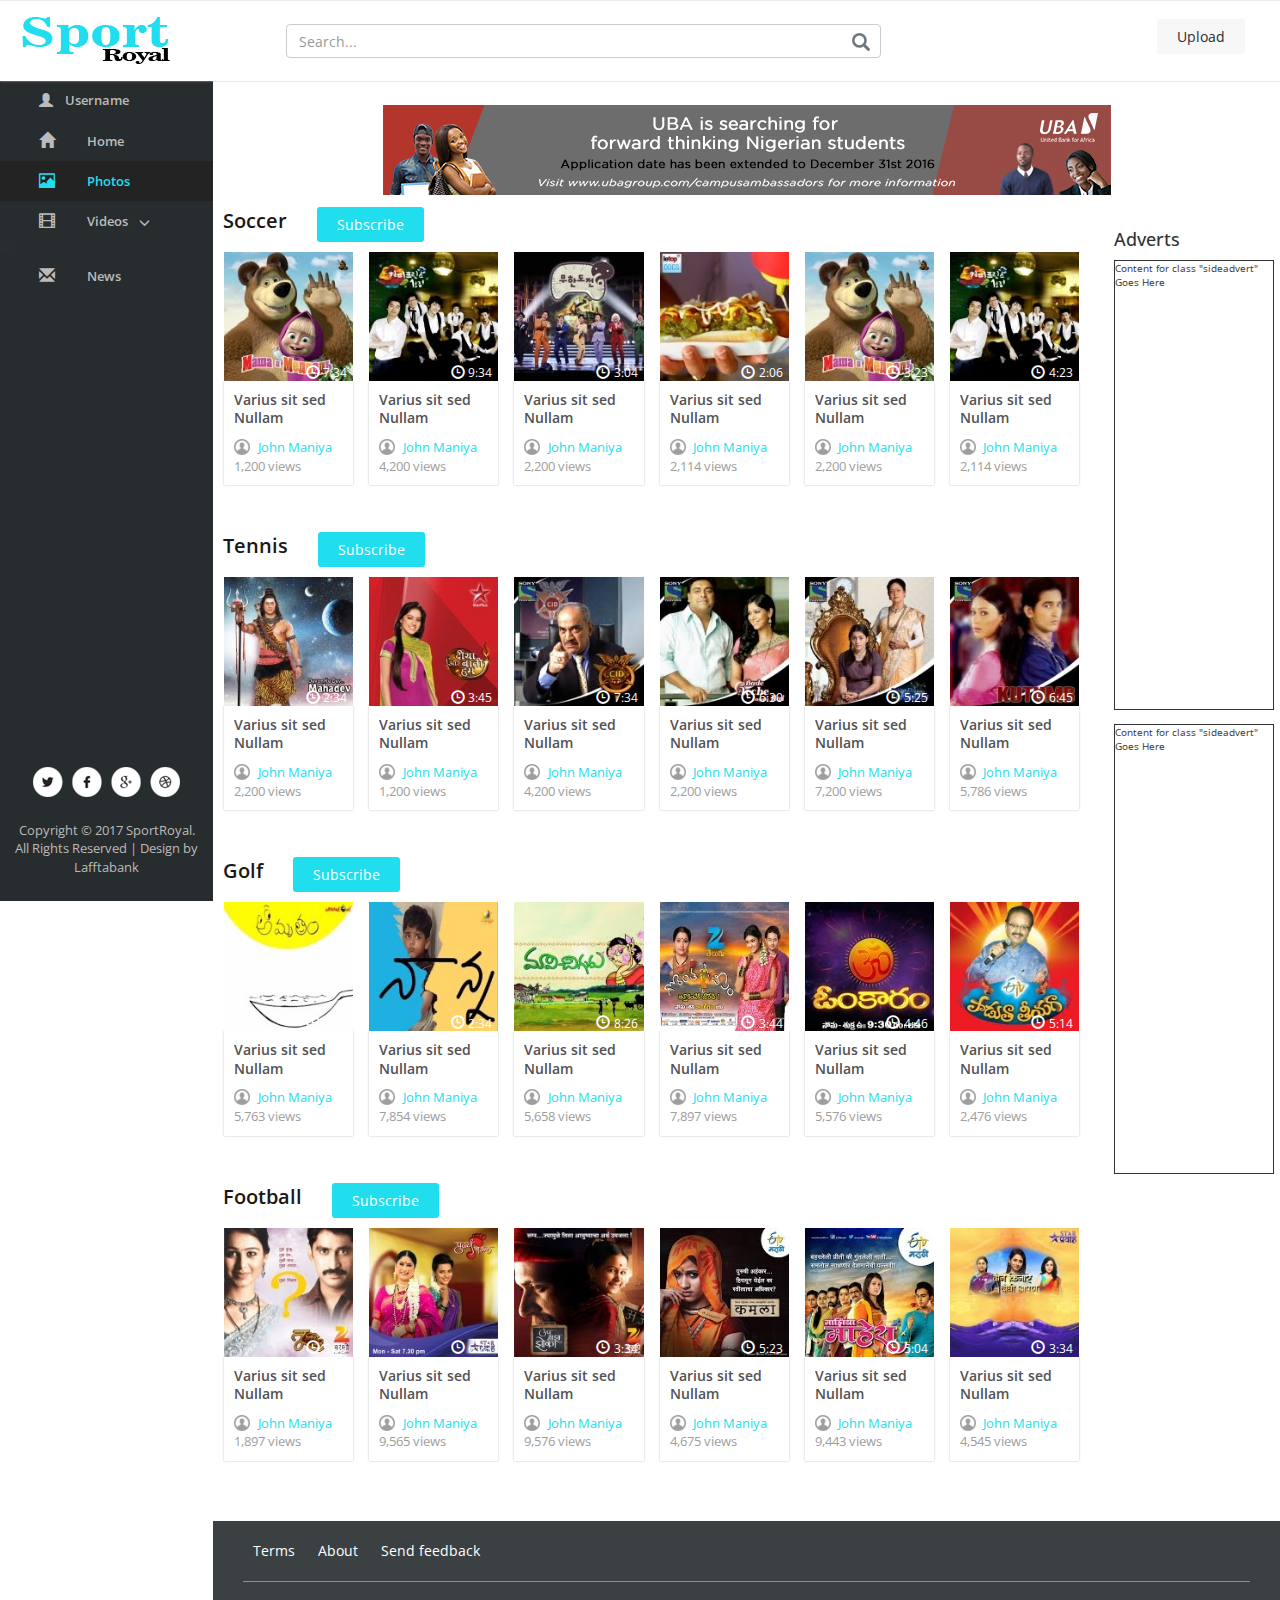
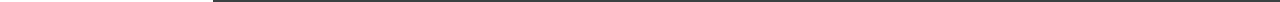
<file: shows.html>
<!--
Author: W3layouts
Author URL: http://w3layouts.com
License: Creative Commons Attribution 3.0 Unported
License URL: http://creativecommons.org/licenses/by/3.0/
-->
<!DOCTYPE HTML>
<html>
<head>
<title>Sport Royal Photos</title>
<meta name="viewport" content="width=device-width, initial-scale=1">
<meta http-equiv="Content-Type" content="text/html; charset=utf-8" />
<meta name="keywords"  />
<script type="application/x-javascript"> addEventListener("load", function() { setTimeout(hideURLbar, 0); }, false); function hideURLbar(){ window.scrollTo(0,1); } </script>
<!-- bootstrap -->
<link href="css/bootstrap.min.css" rel='stylesheet' type='text/css' media="all" />
<!-- //bootstrap -->
<link href="css/dashboard.css" rel="stylesheet">
<!-- Custom Theme files -->
<link href="css/style.css" rel='stylesheet' type='text/css' media="all" />
<script src="js/jquery-1.11.1.min.js"></script>
<!--start-smoth-scrolling-->
<!-- fonts -->
<link href='//fonts.googleapis.com/css?family=Open+Sans:300italic,400italic,600italic,700italic,800italic,400,300,600,700,800' rel='stylesheet' type='text/css'>
<link href='//fonts.googleapis.com/css?family=Poiret+One' rel='stylesheet' type='text/css'>
<!-- //fonts -->
</head>
  <body>

    <nav class="navbar navbar-inverse navbar-fixed-top">
      <div class="container-fluid">
        <div class="navbar-header">
          <button type="button" class="navbar-toggle collapsed" data-toggle="collapse" data-target="#navbar" aria-expanded="false" aria-controls="navbar">
            <span class="sr-only">Toggle navigation</span>
            <span class="icon-bar"></span>
            <span class="icon-bar"></span>
            <span class="icon-bar"></span>
          </button>
          <a class="navbar-brand" href="index.php"><h1><img src="images/logo.png" alt="" /></h1></a>
        </div>
        <div id="navbar" class="navbar-collapse collapse">
			<div class="top-search">
				<form class="navbar-form navbar-right">
					<input type="text" class="form-control" placeholder="Search...">
					<input type="submit" value=" ">
				</form>
			</div>  
			<div class="header-top-right">
				<div class="file">
					<a href="upload.php">Upload</a>
				</div>	
				<div class="signin">
					<!--<a href="#small-dialog2" class="play-icon popup-with-zoom-anim">Sign Up</a>-->
					<!-- pop-up-box -->
									<script type="text/javascript" src="js/modernizr.custom.min.js"></script>    
									<link href="css/popuo-box.css" rel="stylesheet" type="text/css" media="all" />
									<script src="js/jquery.magnific-popup.js" type="text/javascript"></script>
									<!--//pop-up-box -->
									<div id="small-dialog2" class="mfp-hide">
										<h3>Create Account</h3> 
										<div class="social-sits">
											<div class="facebook-button">
												<a href="#">Connect with Facebook</a>
											</div>
											<div class="chrome-button">
												<a href="#">Connect with Google</a>
											</div>
											<div class="button-bottom">
												<p>Already have an account? <a href="#small-dialog" class="play-icon popup-with-zoom-anim">Login</a></p>
											</div>
										</div>
										<div class="signup">
											<form>
												<input type="text" class="email" placeholder="Mobile Number" maxlength="10" pattern="[1-9]{1}\d{9}" title="Enter a valid mobile number" />
											</form>
											<div class="continue-button">
												<a href="#small-dialog3" class="hvr-shutter-out-horizontal play-icon popup-with-zoom-anim">CONTINUE</a>
											</div>
										</div>
										<div class="clearfix"> </div>
									</div>	
									<div id="small-dialog3" class="mfp-hide">
										<h3>Create Account</h3> 
										<div class="social-sits">
											<div class="facebook-button">
												<a href="#">Connect with Facebook</a>
											</div>
											<div class="chrome-button">
												<a href="#">Connect with Google</a>
											</div>
											<div class="button-bottom">
												<p>Already have an account? <a href="#small-dialog" class="play-icon popup-with-zoom-anim">Login</a></p>
											</div>
										</div>
										<div class="signup">
											<form>
												<input type="text" class="email" placeholder="Email" required pattern="([\w-\.]+@([\w-]+\.)+[\w-]{2,4})?" title="Enter a valid email"/>
												<input type="password" placeholder="Password" required pattern=".{6,}" title="Minimum 6 characters required" autocomplete="off" />
												<input type="text" class="email" placeholder="Mobile Number" maxlength="10" pattern="[1-9]{1}\d{9}" title="Enter a valid mobile number" />
												<input type="submit"  value="Sign Up"/>
											</form>
										</div>
										<div class="clearfix"> </div>
									</div>	
									<div id="small-dialog7" class="mfp-hide">
										<h3>Create Account</h3> 
										<div class="social-sits">
											<div class="facebook-button">
												<a href="#">Connect with Facebook</a>
											</div>
											<div class="chrome-button">
												<a href="#">Connect with Google</a>
											</div>
											<div class="button-bottom">
												<p>Already have an account? <a href="#small-dialog" class="play-icon popup-with-zoom-anim">Login</a></p>
											</div>
										</div>
										<div class="signup">
											<form action="upload.php">
												<input type="text" class="email" placeholder="Email" required pattern="([\w-\.]+@([\w-]+\.)+[\w-]{2,4})?" title="Enter a valid email"/>
												<input type="password" placeholder="Password" required pattern=".{6,}" title="Minimum 6 characters required" autocomplete="off" />
												<input type="submit"  value="Sign In"/>
											</form>
										</div>
										<div class="clearfix"> </div>
									</div>
									<div id="small-dialog8" class="mfp-hide">
										<h3>Subscribe to our newsletters</h3> 
										<div class="signup subscribe-grid">
											<form>
												<input type="text" class="email" placeholder="Email" required pattern="([\w-\.]+@([\w-]+\.)+[\w-]{2,4})?" title="Enter a valid email"/>
												<input type="submit"  value="Subscribe"/>
											</form>
										</div>
									</div>									
									<div id="small-dialog4" class="mfp-hide">
										<h3>Feedback</h3> 
										<div class="feedback-grids"><form>
											<div class="feedback-grid">
												<textarea cols="" rows="" required class="fieldarea"></textarea>
										  </div>
											<div class="button-bottom">
												<p><input type="submit" value="Send Feedback" class="btn btn-lg btn-info"></p>
											</div></form>
										</div>
									</div>
									<div id="small-dialog5" class="mfp-hide">
										<h3>Help</h3> 
											<div class="help-grid">
												<p>Suspendisse tristique magna ut urna pellentesque, ut egestas velit faucibus. Nullam mattis lectus ullamcorper dui dignissim, sit amet egestas orci ullamcorper.</p>
											</div>
											<div class="help-grids">
												<div class="help-button-bottom">
													<p><a href="#small-dialog4" class="play-icon popup-with-zoom-anim">Feedback</a></p>
												</div>
												<div class="help-button-bottom">
													<p><a href="#small-dialog6" class="play-icon popup-with-zoom-anim">Lorem ipsum dolor sit amet</a></p>
												</div>
												<div class="help-button-bottom">
													<p><a href="#small-dialog6" class="play-icon popup-with-zoom-anim">Nunc vitae rutrum enim</a></p>
												</div>
												<div class="help-button-bottom">
													<p><a href="#small-dialog6" class="play-icon popup-with-zoom-anim">Mauris at volutpat leo</a></p>
												</div>
												<div class="help-button-bottom">
													<p><a href="#small-dialog6" class="play-icon popup-with-zoom-anim">Mauris vehicula rutrum velit</a></p>
												</div>
												<div class="help-button-bottom">
													<p><a href="#small-dialog6" class="play-icon popup-with-zoom-anim">Aliquam eget ante non orci fac</a></p>
												</div>
											</div>
									</div>
									<div id="small-dialog6" class="mfp-hide">
										<div class="video-information-text">
											<h4>Video information & settings</h4>
											<p>Suspendisse tristique magna ut urna pellentesque, ut egestas velit faucibus. Nullam mattis lectus ullamcorper dui dignissim, sit amet egestas orci ullamcorper.</p>
											<ol>
												<li>Nunc vitae rutrum enim. Mauris at volutpat leo. Vivamus dapibus mi ut elit fermentum tincidunt.</li>
												<li>Nunc vitae rutrum enim. Mauris at volutpat leo. Vivamus dapibus mi ut elit fermentum tincidunt.</li>
												<li>Nunc vitae rutrum enim. Mauris at volutpat leo. Vivamus dapibus mi ut elit fermentum tincidunt.</li>
												<li>Nunc vitae rutrum enim. Mauris at volutpat leo. Vivamus dapibus mi ut elit fermentum tincidunt.</li>
												<li>Nunc vitae rutrum enim. Mauris at volutpat leo. Vivamus dapibus mi ut elit fermentum tincidunt.</li>
											</ol>
										</div>
									</div>
									<script>
											$(document).ready(function() {
											$('.popup-with-zoom-anim').magnificPopup({
												type: 'inline',
												fixedContentPos: false,
												fixedBgPos: true,
												overflowY: 'auto',
												closeBtnInside: true,
												preloader: false,
												midClick: true,
												removalDelay: 300,
												mainClass: 'my-mfp-zoom-in'
											});
																											
											});
									</script>	
				</div>
				<div class="signin">
					<!--<a href="#small-dialog" class="play-icon popup-with-zoom-anim">Sign In</a>-->
					<div id="small-dialog" class="mfp-hide">
						<h3>Login</h3>
						<div class="social-sits">
							<div class="facebook-button">
								<a href="#">Connect with Facebook</a>
							</div>
							<div class="chrome-button">
								<a href="#">Connect with Google</a>
							</div>
							<div class="button-bottom">
								<p>New account? <a href="#small-dialog2" class="play-icon popup-with-zoom-anim">Signup</a></p>
							</div>
						</div>
						<div class="signup">
							<form>
                            <span style="text-align:center; color:#F00; font-weight:bold;">Wrong Username/Password</span>
								<input type="text" class="email" placeholder="Enter email / username" required pattern="([\w-\.]+@([\w-]+\.)+[\w-]{2,4})?"/>
								<input type="password" placeholder="Password" required pattern=".{6,}" title="Minimum 6 characters required" autocomplete="off" />
								<input type="submit"  value="LOGIN"/>
							</form>
							<div class="forgot">
								<a href="#">Forgot password ?</a>
							</div>
						</div>
						<div class="clearfix"> </div>
					</div>
				</div>
				<div class="clearfix"> </div>
			</div>
        </div>
		<div class="clearfix"> </div>
      </div>
    </nav>
		<div class="col-sm-3 col-md-2 sidebar">
			<div class="top-navigation">
				<div class="t-menu">MENU</div>
				<div class="t-img">
					<img src="images/lines.png" alt="" />
				</div>
				<div class="clearfix"> </div>
			</div>
				<div class="drop-navigation drop-navigation">
				  <ul class="nav nav-sidebar">
				<li><a href="Profile.php" class="home-icon"><i class="glyphicon glyphicon-user"></i>&nbsp;&nbsp;&nbsp;&nbsp;Username</a></li>					

<li ><a href="index.php" class="home-icon"><span class="glyphicon glyphicon-home" aria-hidden="true"></span>Home</a></li>
					<li class="active"><a href="shows.php" class="user-icon"><span class="glyphicon glyphicon-home glyphicon-picture" aria-hidden="true"></span>Photos</a></li>
					<!--<li><a href="history.php" class="sub-icon"><span class="glyphicon glyphicon-home glyphicon-hourglass" aria-hidden="true"></span>History</a></li>-->
					<li><a href="#" class="menu1"><span class="glyphicon glyphicon-film" aria-hidden="true"></span>Videos<span class="glyphicon glyphicon-menu-down" aria-hidden="true"></span></a></li>
						<ul class="cl-effect-2">
							<li><a href="sports.php">Football</a></li>                                             
							<li><a href="sports.php">Others</a></li>
							
						</ul>
						<!-- script-for-menu -->
						<script>
							$( "li a.menu1" ).click(function() {
							$( "ul.cl-effect-2" ).slideToggle( 300, function() {
							// Animation complete.
							});
							});
						</script>
					<!--<li><a href="#" class="menu"><span class="glyphicon glyphicon-film glyphicon-king" aria-hidden="true"></span>Sports<span class="glyphicon glyphicon-menu-down" aria-hidden="true"></span></a></li>
						<ul class="cl-effect-1">
							<li><a href="sports.php">Football</a></li>                                             
							<li><a href="sports.php">Cricket</a></li>
							<li><a href="sports.php">Tennis</a></li> 
							<li><a href="sports.php">Shattil</a></li>  
						</ul>
						<!-- script-for-menu -->
						<script>
							$( "li a.menu" ).click(function() {
							$( "ul.cl-effect-1" ).slideToggle( 300, function() {
							// Animation complete.
							});
							});
						</script>-->
					<!--<li><a href="movies.php" class="song-icon"><span class="glyphicon glyphicon-music" aria-hidden="true"></span>Songs</a></li>-->
					<li><a href="news.php" class="news-icon"><span class="glyphicon glyphicon-envelope" aria-hidden="true"></span>News</a></li>
				  </ul>
				  <!-- script-for-menu -->
						<script>
							$( ".top-navigation" ).click(function() {
							$( ".drop-navigation" ).slideToggle( 300, function() {
							// Animation complete.
							});
							});
						</script>
					<div class="side-bottom">
						<div class="side-bottom-icons">
							<ul class="nav2">
								<li><a href="#" class="facebook"> </a></li>
								<li><a href="#" class="facebook twitter"> </a></li>
								<li><a href="#" class="facebook chrome"> </a></li>
								<li><a href="#" class="facebook dribbble"> </a></li>
							</ul>
						</div>
						<div class="copyright">
							<p>Copyright © 2017 SportRoyal. <br/>All Rights Reserved | Design by <a href="http://lafftabank.blogspot.com/">Lafftabank</a></p>
						</div>
					</div>
				</div>
        </div>
        <div class="col-sm-9 col-sm-offset-3 col-md-10 col-md-offset-2 main">
        <div class="topadv"><img src="images/demo/468x60.jpg" alt="topadv"></div>
			<div class="show-top-grids">
				<div class="col-sm-10 show-grid-left main-grids">
					<div class="recommended">
						<div class="recommended-grids english-grid">
							<div class="recommended-info">
								<div class="heading">
									<h3>Soccer</h3>
								</div>
								<div class="heading-right">
									<a  href="#small-dialog8" class="play-icon popup-with-zoom-anim">Subscribe</a>
								</div>
								<div class="clearfix"> </div>
							</div>
							<div class="col-md-2 resent-grid recommended-grid show-video-grid">
								<div class="resent-grid-img recommended-grid-img">
									<a href="single.php"><img src="images/eg1.jpg" alt="" /></a>
									<div class="time small-time show-time">
										<p>7:34</p>
									</div>
									<div class="clck show-clock">
										<span class="glyphicon glyphicon-time" aria-hidden="true"></span>
									</div>
								</div>
								<div class="resent-grid-info recommended-grid-info">
									<h5><a href="single.php" class="title">Varius sit sed Nullam interdum</a></h5>
									<p class="author"><a href="#" class="author">John Maniya</a></p>
									<p class="views">1,200 views</p>
								</div>
							</div>
							<div class="col-md-2 resent-grid recommended-grid show-video-grid">
								<div class="resent-grid-img recommended-grid-img">
									<a href="single.php"><img src="images/eg2.jpg" alt="" /></a>
									<div class="time small-time show-time">
										<p>9:34</p>
									</div>
									<div class="clck show-clock">
										<span class="glyphicon glyphicon-time" aria-hidden="true"></span>
									</div>
								</div>
								<div class="resent-grid-info recommended-grid-info">
									<h5><a href="single.php" class="title">Varius sit sed Nullam interdum</a></h5>
									<p class="author"><a href="#" class="author">John Maniya</a></p>
									<p class="views">4,200 views</p>
								</div>
							</div>
							<div class="col-md-2 resent-grid recommended-grid show-video-grid">
								<div class="resent-grid-img recommended-grid-img">
									<a href="single.php"><img src="images/eg3.jpg" alt="" /></a>
									<div class="time small-time show-time">
										<p>3:04</p>
									</div>
									<div class="clck show-clock">
										<span class="glyphicon glyphicon-time" aria-hidden="true"></span>
									</div>
								</div>
								<div class="resent-grid-info recommended-grid-info">
									<h5><a href="single.php" class="title">Varius sit sed Nullam interdum</a></h5>
									<p class="author"><a href="#" class="author">John Maniya</a></p>
									<p class="views">2,200 views</p>
								</div>
							</div>
							<div class="col-md-2 resent-grid recommended-grid show-video-grid">
								<div class="resent-grid-img recommended-grid-img">
									<a href="single.php"><img src="images/eg4.jpg" alt="" /></a>
									<div class="time small-time show-time">
										<p>2:06</p>
									</div>
									<div class="clck show-clock">
										<span class="glyphicon glyphicon-time" aria-hidden="true"></span>
									</div>
								</div>
								<div class="resent-grid-info recommended-grid-info">
									<h5><a href="single.php" class="title">Varius sit sed Nullam interdum</a></h5>
									<p class="author"><a href="#" class="author">John Maniya</a></p>
									<p class="views">2,114 views</p>
								</div>
							</div>
							<div class="col-md-2 resent-grid recommended-grid show-video-grid">
								<div class="resent-grid-img recommended-grid-img">
									<a href="single.php"><img src="images/eg1.jpg" alt="" /></a>
									<div class="time small-time show-time">
										<p>3:23</p>
									</div>
									<div class="clck show-clock">
										<span class="glyphicon glyphicon-time" aria-hidden="true"></span>
									</div>
								</div>
								<div class="resent-grid-info recommended-grid-info">
									<h5><a href="single.php" class="title">Varius sit sed Nullam interdum</a></h5>
									<p class="author"><a href="#" class="author">John Maniya</a></p>
									<p class="views">2,200 views</p>
								</div>
							</div>
							<div class="col-md-2 resent-grid recommended-grid show-video-grid">
								<div class="resent-grid-img recommended-grid-img">
									<a href="single.php"><img src="images/eg2.jpg" alt="" /></a>
									<div class="time small-time show-time">
										<p>4:23</p>
									</div>
									<div class="clck show-clock">
										<span class="glyphicon glyphicon-time" aria-hidden="true"></span>
									</div>
								</div>
								<div class="resent-grid-info recommended-grid-info">
									<h5><a href="single.php" class="title">Varius sit sed Nullam interdum</a></h5>
									<p class="author"><a href="#" class="author">John Maniya</a></p>
									<p class="views">2,114 views</p>
								</div>
							</div>
							<div class="clearfix"> </div>
						</div>
					</div>
					<div class="recommended">
						<div class="recommended-grids">
							<div class="recommended-info">
								<div class="heading">
									<h3>Tennis</h3>
								</div>
								<div class="heading-right">
									<a  href="#small-dialog8" class="play-icon popup-with-zoom-anim">Subscribe</a>
								</div>
								<div class="clearfix"> </div>
							</div>
							<div class="col-md-2 resent-grid recommended-grid show-video-grid">
								<div class="resent-grid-img recommended-grid-img">
									<a href="single.php"><img src="images/my1.jpg" alt="" /></a>
									<div class="time small-time show-time">
										<p>2:34</p>
									</div>
									<div class="clck show-clock">
										<span class="glyphicon glyphicon-time" aria-hidden="true"></span>
									</div>
								</div>
								<div class="resent-grid-info recommended-grid-info">
									<h5><a href="single.php" class="title">Varius sit sed Nullam interdum</a></h5>
									<p class="author"><a href="#" class="author">John Maniya</a></p>
									<p class="views">2,200 views</p>
								</div>
							</div>
							<div class="col-md-2 resent-grid recommended-grid show-video-grid">
								<div class="resent-grid-img recommended-grid-img">
									<a href="single.php"><img src="images/my2.jpg" alt="" /></a>
									<div class="time small-time show-time">
										<p>3:45</p>
									</div>
									<div class="clck show-clock">
										<span class="glyphicon glyphicon-time" aria-hidden="true"></span>
									</div>
								</div>
								<div class="resent-grid-info recommended-grid-info">
									<h5><a href="single.php" class="title">Varius sit sed Nullam interdum</a></h5>
									<p class="author"><a href="#" class="author">John Maniya</a></p>
									<p class="views">1,200 views</p>
								</div>
							</div>
							<div class="col-md-2 resent-grid recommended-grid show-video-grid">
								<div class="resent-grid-img recommended-grid-img">
									<a href="single.php"><img src="images/my3.jpg" alt="" /></a>
									<div class="time small-time show-time">
										<p>7:34</p>
									</div>
									<div class="clck show-clock">
										<span class="glyphicon glyphicon-time" aria-hidden="true"></span>
									</div>
								</div>
								<div class="resent-grid-info recommended-grid-info">
									<h5><a href="single.php" class="title">Varius sit sed Nullam interdum</a></h5>
									<p class="author"><a href="#" class="author">John Maniya</a></p>
									<p class="views">4,200 views</p>
								</div>
							</div>
							<div class="col-md-2 resent-grid recommended-grid show-video-grid">
								<div class="resent-grid-img recommended-grid-img">
									<a href="single.php"><img src="images/my4.jpg" alt="" /></a>
									<div class="time small-time show-time">
										<p>6:30</p>
									</div>
									<div class="clck show-clock">
										<span class="glyphicon glyphicon-time" aria-hidden="true"></span>
									</div>
								</div>
								<div class="resent-grid-info recommended-grid-info">
									<h5><a href="single.php" class="title">Varius sit sed Nullam interdum</a></h5>
									<p class="author"><a href="#" class="author">John Maniya</a></p>
									<p class="views">2,200 views</p>
								</div>
							</div>
							<div class="col-md-2 resent-grid recommended-grid show-video-grid">
								<div class="resent-grid-img recommended-grid-img">
									<a href="single.php"><img src="images/my5.jpg" alt="" /></a>
									<div class="time small-time show-time">
										<p>5:25</p>
									</div>
									<div class="clck show-clock">
										<span class="glyphicon glyphicon-time" aria-hidden="true"></span>
									</div>
								</div>
								<div class="resent-grid-info recommended-grid-info">
									<h5><a href="single.php" class="title">Varius sit sed Nullam interdum</a></h5>
									<p class="author"><a href="#" class="author">John Maniya</a></p>
									<p class="views">7,200 views</p>
								</div>
							</div>
							<div class="col-md-2 resent-grid recommended-grid show-video-grid">
								<div class="resent-grid-img recommended-grid-img">
									<a href="single.php"><img src="images/my6.jpg" alt="" /></a>
									<div class="time small-time show-time">
										<p>6:45</p>
									</div>
									<div class="clck show-clock">
										<span class="glyphicon glyphicon-time" aria-hidden="true"></span>
									</div>
								</div>
								<div class="resent-grid-info recommended-grid-info">
									<h5><a href="single.php" class="title">Varius sit sed Nullam interdum</a></h5>
									<p class="author"><a href="#" class="author">John Maniya</a></p>
									<p class="views">5,786 views</p>
								</div>
							</div>
							<div class="clearfix"> </div>
						</div>
					</div>
					<div class="recommended">
						<div class="recommended-grids">
							<div class="recommended-info">
								<div class="heading">
									<h3>Golf</h3>
								</div>
								<div class="heading-right">
									<a  href="#small-dialog8" class="play-icon popup-with-zoom-anim">Subscribe</a>
								</div>
								<div class="clearfix"> </div>
							</div>
							<div class="col-md-2 resent-grid recommended-grid show-video-grid">
								<div class="resent-grid-img recommended-grid-img">
									<a href="single.php"><img src="images/mt1.jpg" alt="" /></a>
									<div class="time small-time show-time">
										<p>5:32</p>
									</div>
									<div class="clck show-clock">
										<span class="glyphicon glyphicon-time" aria-hidden="true"></span>
									</div>
								</div>
								<div class="resent-grid-info recommended-grid-info">
									<h5><a href="single.php" class="title">Varius sit sed Nullam interdum</a></h5>
									<p class="author"><a href="#" class="author">John Maniya</a></p>
									<p class="views">5,763 views</p>
								</div>
							</div>
							<div class="col-md-2 resent-grid recommended-grid show-video-grid">
								<div class="resent-grid-img recommended-grid-img">
									<a href="single.php"><img src="images/mt2.jpg" alt="" /></a>
									<div class="time small-time show-time">
										<p>2:34</p>
									</div>
									<div class="clck show-clock">
										<span class="glyphicon glyphicon-time" aria-hidden="true"></span>
									</div>
								</div>
								<div class="resent-grid-info recommended-grid-info">
									<h5><a href="single.php" class="title">Varius sit sed Nullam interdum</a></h5>
									<p class="author"><a href="#" class="author">John Maniya</a></p>
									<p class="views">7,854 views</p>
								</div>
							</div>
							<div class="col-md-2 resent-grid recommended-grid show-video-grid">
								<div class="resent-grid-img recommended-grid-img">
									<a href="single.php"><img src="images/mt3.jpg" alt="" /></a>
									<div class="time small-time show-time">
										<p>8:26</p>
									</div>
									<div class="clck show-clock">
										<span class="glyphicon glyphicon-time" aria-hidden="true"></span>
									</div>
								</div>
								<div class="resent-grid-info recommended-grid-info">
									<h5><a href="single.php" class="title">Varius sit sed Nullam interdum</a></h5>
									<p class="author"><a href="#" class="author">John Maniya</a></p>
									<p class="views">5,658 views</p>
								</div>
							</div>
							<div class="col-md-2 resent-grid recommended-grid show-video-grid">
								<div class="resent-grid-img recommended-grid-img">
									<a href="single.php"><img src="images/mt4.jpg" alt="" /></a>
									<div class="time small-time show-time">
										<p>3:44</p>
									</div>
									<div class="clck show-clock">
										<span class="glyphicon glyphicon-time" aria-hidden="true"></span>
									</div>
								</div>
								<div class="resent-grid-info recommended-grid-info">
									<h5><a href="single.php" class="title">Varius sit sed Nullam interdum</a></h5>
									<p class="author"><a href="#" class="author">John Maniya</a></p>
									<p class="views"> 7,897 views</p>
								</div>
							</div>
							<div class="col-md-2 resent-grid recommended-grid show-video-grid">
								<div class="resent-grid-img recommended-grid-img">
									<a href="single.php"><img src="images/mt5.jpg" alt="" /></a>
									<div class="time small-time show-time">
										<p>4:46</p>
									</div>
									<div class="clck show-clock">
										<span class="glyphicon glyphicon-time" aria-hidden="true"></span>
									</div>
								</div>
								<div class="resent-grid-info recommended-grid-info">
									<h5><a href="single.php" class="title">Varius sit sed Nullam interdum</a></h5>
									<p class="author"><a href="#" class="author">John Maniya</a></p>
									<p class="views">5,576 views</p>
								</div>
							</div>
							<div class="col-md-2 resent-grid recommended-grid show-video-grid">
								<div class="resent-grid-img recommended-grid-img">
									<a href="single.php"><img src="images/mt6.jpg" alt="" /></a>
									<div class="time small-time show-time">
										<p>5:14</p>
									</div>
									<div class="clck show-clock">
										<span class="glyphicon glyphicon-time" aria-hidden="true"></span>
									</div>
								</div>
								<div class="resent-grid-info recommended-grid-info">
									<h5><a href="single.php" class="title">Varius sit sed Nullam interdum</a></h5>
									<p class="author"><a href="#" class="author">John Maniya</a></p>
									<p class="views">2,476 views</p>
								</div>
							</div>
							<div class="clearfix"> </div>
						</div>
					</div>
					<div class="recommended">
						<div class="recommended-grids">
							<div class="recommended-info">
								<div class="heading">
									<h3>Football</h3>
								</div>
								<div class="heading-right">
									<a  href="#small-dialog8" class="play-icon popup-with-zoom-anim">Subscribe</a>
								</div>
								<div class="clearfix"> </div>
							</div>
							<div class="col-md-2 resent-grid recommended-grid show-video-grid">
								<div class="resent-grid-img recommended-grid-img">
									<a href="single.php"><img src="images/ma1.jpg" alt="" /></a>
									<div class="time small-time show-time">
										<p>5:09</p>
									</div>
									<div class="clck show-clock">
										<span class="glyphicon glyphicon-time" aria-hidden="true"></span>
									</div>
								</div>
								<div class="resent-grid-info recommended-grid-info">
									<h5><a href="single.php" class="title">Varius sit sed Nullam interdum</a></h5>
									<p class="author"><a href="#" class="author">John Maniya</a></p>
									<p class="views">1,897 views</p>
								</div>
							</div>
							<div class="col-md-2 resent-grid recommended-grid show-video-grid">
								<div class="resent-grid-img recommended-grid-img">
									<a href="single.php"><img src="images/ma2.jpg" alt="" /></a>
									<div class="time small-time show-time">
										<p>6:23</p>
									</div>
									<div class="clck show-clock">
										<span class="glyphicon glyphicon-time" aria-hidden="true"></span>
									</div>
								</div>
								<div class="resent-grid-info recommended-grid-info">
									<h5><a href="single.php" class="title">Varius sit sed Nullam interdum</a></h5>
									<p class="author"><a href="#" class="author">John Maniya</a></p>
									<p class="views">9,565 views</p>
								</div>
							</div>
							<div class="col-md-2 resent-grid recommended-grid show-video-grid">
								<div class="resent-grid-img recommended-grid-img">
									<a href="single.php"><img src="images/ma3.jpg" alt="" /></a>
									<div class="time small-time show-time">
										<p>3:34</p>
									</div>
									<div class="clck show-clock">
										<span class="glyphicon glyphicon-time" aria-hidden="true"></span>
									</div>
								</div>
								<div class="resent-grid-info recommended-grid-info">
									<h5><a href="single.php" class="title">Varius sit sed Nullam interdum</a></h5>
									<p class="author"><a href="#" class="author">John Maniya</a></p>
									<p class="views">9,576 views</p>
								</div>
							</div>
							<div class="col-md-2 resent-grid recommended-grid show-video-grid">
								<div class="resent-grid-img recommended-grid-img">
									<a href="single.php"><img src="images/ma4.jpg" alt="" /></a>
									<div class="time small-time show-time">
										<p>5:23</p>
									</div>
									<div class="clck show-clock">
										<span class="glyphicon glyphicon-time" aria-hidden="true"></span>
									</div>
								</div>
								<div class="resent-grid-info recommended-grid-info">
									<h5><a href="single.php" class="title">Varius sit sed Nullam interdum</a></h5>
									<p class="author"><a href="#" class="author">John Maniya</a></p>
									<p class="views">4,675 views</p>
								</div>
							</div>
							<div class="col-md-2 resent-grid recommended-grid show-video-grid">
								<div class="resent-grid-img recommended-grid-img">
									<a href="single.php"><img src="images/ma5.jpg" alt="" /></a>
									<div class="time small-time show-time">
										<p>5:04</p>
									</div>
									<div class="clck show-clock">
										<span class="glyphicon glyphicon-time" aria-hidden="true"></span>
									</div>
								</div>
								<div class="resent-grid-info recommended-grid-info">
									<h5><a href="single.php" class="title">Varius sit sed Nullam interdum</a></h5>
									<p class="author"><a href="#" class="author">John Maniya</a></p>
									<p class="views">9,443 views</p>
								</div>
							</div>
							<div class="col-md-2 resent-grid recommended-grid show-video-grid">
								<div class="resent-grid-img recommended-grid-img">
									<a href="single.php"><img src="images/ma6.jpg" alt="" /></a>
									<div class="time small-time show-time">
										<p>3:34</p>
									</div>
									<div class="clck show-clock">
										<span class="glyphicon glyphicon-time" aria-hidden="true"></span>
									</div>
								</div>
								<div class="resent-grid-info recommended-grid-info">
									<h5><a href="single.php" class="title">Varius sit sed Nullam interdum</a></h5>
									<p class="author"><a href="#" class="author">John Maniya</a></p>
									<p class="views">4,545 views</p>
								</div>
							</div>
							<div class="clearfix"> </div>
						</div>
					</div>
				</div>
				<div class="col-md-2 show-grid-right" style="background-color:#FFF;" >
					<h4>Adverts</h4>
					<div class="sideadvert">Content for  class "sideadvert" Goes Here</div>
                    <br/><div class="sideadvert">Content for  class "sideadvert" Goes Here</div>
                    
				</div>
				<div class="clearfix"> </div>
			</div>
			<!-- footer -->
			<div class="footer">
				<div class="footer-grids">
					<div class="footer-top">
						
						<div class="footer-top-nav">
							<ul>
								<li><a href="terms.php">Terms</a></li>
								<li><a href="about.php">About</a></li>
                                <li><a href="#small-dialog4" class="play-icon popup-with-zoom-anim">Send feedback</a></li>
								
							</ul>
						</div>
					</div>
					<!--<div class="footer-bottom">
						<ul>
							<li class="languages">
								<select class="form-control bfh-countries" data-country="US">
									<option value="">Select Language</option>
									<option>Spanish</option>
									<option>French</option>
									<option>German</option>
									<option>Italian</option>
									<option>Chinese</option>
									<option>Tagalog</option>
									<option>Polish</option>
									<option>Korean</option>
									<option>Vietnamese</option>
									<option>Portuguese</option>
									<option>Japanese</option>
									<option>Greek</option>
									<option>Arabic</option>
									<option>Hindi (urdu)</option>
									<option>Russian</option>
									<option>Yiddish</option>
									<option>Thai (laotian)</option>
									<option>Persian</option>
									<option>French Creole</option>
									<option>Armenian</option>
									<option>Navaho</option>
									<option>Hungarian</option>
									<option>Hebrew</option>
									<option>Dutch</option>
									<option>Mon-khmer (cambodian)</option>
									<option>Gujarathi</option>
									<option>Ukrainian</option>
									<option>Czech</option>
									<option>Pennsylvania Dutch</option>
									<option>Miao (hmong)</option>
									<option>Norwegian</option>
									<option>Slovak</option>
									<option>Swedish</option>
									<option>Serbocroatian</option>
									<option>Kru</option>
									<option>Rumanian</option>
									<option>Lithuanian</option>
									<option>Finnish</option>
									<option>Panjabi</option>
									<option>Formosan</option>
									<option>Croatian</option>
									<option>Turkish</option>
									<option>Ilocano</option>
									<option>Bengali</option>
									<option>Danish</option>
									<option>Syriac</option>
									<option>Samoan</option>
									<option>Malayalam</option>
									<option>Cajun</option>
									<option>Amharic</option>
								</select>
							</li>
							<li class="languages">
								<select class="form-control bfh-countries">
									<option value="">Select Country</option>
									<option value="AFG">Afghanistan</option>
									<option value="ALA">Åland Islands</option>
									<option value="ALB">Albania</option>
									<option value="DZA">Algeria</option>
									<option value="ASM">American Samoa</option>
									<option value="AND">Andorra</option>
									<option value="AGO">Angola</option>
									<option value="AIA">Anguilla</option>
									<option value="ATA">Antarctica</option>
									<option value="ATG">Antigua and Barbuda</option>
									<option value="ARG">Argentina</option>
									<option value="ARM">Armenia</option>
									<option value="ABW">Aruba</option>
									<option value="AUS">Australia</option>
									<option value="AUT">Austria</option>
									<option value="AZE">Azerbaijan</option>
									<option value="BHS">Bahamas</option>
									<option value="BHR">Bahrain</option>
									<option value="BGD">Bangladesh</option>
									<option value="BRB">Barbados</option>
									<option value="BLR">Belarus</option>
									<option value="BEL">Belgium</option>
									<option value="BLZ">Belize</option>
									<option value="BEN">Benin</option>
									<option value="BMU">Bermuda</option>
									<option value="BTN">Bhutan</option>
									<option value="BOL">Bolivia, Plurinational State of</option>
									<option value="BES">Bonaire, Sint Eustatius and Saba</option>
									<option value="BIH">Bosnia and Herzegovina</option>
									<option value="BWA">Botswana</option>
									<option value="BVT">Bouvet Island</option>
									<option value="BRA">Brazil</option>
									<option value="IOT">British Indian Ocean Territory</option>
									<option value="BRN">Brunei Darussalam</option>
									<option value="BGR">Bulgaria</option>
									<option value="BFA">Burkina Faso</option>
									<option value="BDI">Burundi</option>
									<option value="KHM">Cambodia</option>
									<option value="CMR">Cameroon</option>
									<option value="CAN">Canada</option>
									<option value="CPV">Cape Verde</option>
									<option value="CYM">Cayman Islands</option>
									<option value="CAF">Central African Republic</option>
									<option value="TCD">Chad</option>
									<option value="CHL">Chile</option>
									<option value="CHN">China</option>
									<option value="CXR">Christmas Island</option>
									<option value="CCK">Cocos (Keeling) Islands</option>
									<option value="COL">Colombia</option>
									<option value="COM">Comoros</option>
									<option value="COG">Congo</option>
									<option value="COD">Congo, the Democratic Republic of the</option>
									<option value="COK">Cook Islands</option>
									<option value="CRI">Costa Rica</option>
									<option value="CIV">Côte d'Ivoire</option>
									<option value="HRV">Croatia</option>
									<option value="CUB">Cuba</option>
									<option value="CUW">Curaçao</option>
									<option value="CYP">Cyprus</option>
									<option value="CZE">Czech Republic</option>
									<option value="DNK">Denmark</option>
									<option value="DJI">Djibouti</option>
									<option value="DMA">Dominica</option>
									<option value="DOM">Dominican Republic</option>
									<option value="ECU">Ecuador</option>
									<option value="EGY">Egypt</option>
									<option value="SLV">El Salvador</option>
									<option value="GNQ">Equatorial Guinea</option>
									<option value="ERI">Eritrea</option>
									<option value="EST">Estonia</option>
									<option value="ETH">Ethiopia</option>
									<option value="FLK">Falkland Islands (Malvinas)</option>
									<option value="FRO">Faroe Islands</option>
									<option value="FJI">Fiji</option>
									<option value="FIN">Finland</option>
									<option value="FRA">France</option>
									<option value="GUF">French Guiana</option>
									<option value="PYF">French Polynesia</option>
									<option value="ATF">French Southern Territories</option>
									<option value="GAB">Gabon</option>
									<option value="GMB">Gambia</option>
									<option value="GEO">Georgia</option>
									<option value="DEU">Germany</option>
									<option value="GHA">Ghana</option>
									<option value="GIB">Gibraltar</option>
									<option value="GRC">Greece</option>
									<option value="GRL">Greenland</option>
									<option value="GRD">Grenada</option>
									<option value="GLP">Guadeloupe</option>
									<option value="GUM">Guam</option>
									<option value="GTM">Guatemala</option>
									<option value="GGY">Guernsey</option>
									<option value="GIN">Guinea</option>
									<option value="GNB">Guinea-Bissau</option>
									<option value="GUY">Guyana</option>
									<option value="HTI">Haiti</option>
									<option value="HMD">Heard Island and McDonald Islands</option>
									<option value="VAT">Holy See (Vatican City State)</option>
									<option value="HND">Honduras</option>
									<option value="HKG">Hong Kong</option>
									<option value="HUN">Hungary</option>
									<option value="ISL">Iceland</option>
									<option value="IND">India</option>
									<option value="IDN">Indonesia</option>
									<option value="IRN">Iran, Islamic Republic of</option>
									<option value="IRQ">Iraq</option>
									<option value="IRL">Ireland</option>
									<option value="IMN">Isle of Man</option>
									<option value="ISR">Israel</option>
									<option value="ITA">Italy</option>
									<option value="JAM">Jamaica</option>
									<option value="JPN">Japan</option>
									<option value="JEY">Jersey</option>
									<option value="JOR">Jordan</option>
									<option value="KAZ">Kazakhstan</option>
									<option value="KEN">Kenya</option>
									<option value="KIR">Kiribati</option>
									<option value="PRK">Korea, Democratic People's Republic of</option>
									<option value="KOR">Korea, Republic of</option>
									<option value="KWT">Kuwait</option>
									<option value="KGZ">Kyrgyzstan</option>
									<option value="LAO">Lao People's Democratic Republic</option>
									<option value="LVA">Latvia</option>
									<option value="LBN">Lebanon</option>
									<option value="LSO">Lesotho</option>
									<option value="LBR">Liberia</option>
									<option value="LBY">Libya</option>
									<option value="LIE">Liechtenstein</option>
									<option value="LTU">Lithuania</option>
									<option value="LUX">Luxembourg</option>
									<option value="MAC">Macao</option>
									<option value="MKD">Macedonia, the former Yugoslav Republic of</option>
									<option value="MDG">Madagascar</option>
									<option value="MWI">Malawi</option>
									<option value="MYS">Malaysia</option>
									<option value="MDV">Maldives</option>
									<option value="MLI">Mali</option>
									<option value="MLT">Malta</option>
									<option value="MHL">Marshall Islands</option>
									<option value="MTQ">Martinique</option>
									<option value="MRT">Mauritania</option>
									<option value="MUS">Mauritius</option>
									<option value="MYT">Mayotte</option>
									<option value="MEX">Mexico</option>
									<option value="FSM">Micronesia, Federated States of</option>
									<option value="MDA">Moldova, Republic of</option>
									<option value="MCO">Monaco</option>
									<option value="MNG">Mongolia</option>
									<option value="MNE">Montenegro</option>
									<option value="MSR">Montserrat</option>
									<option value="MAR">Morocco</option>
									<option value="MOZ">Mozambique</option>
									<option value="MMR">Myanmar</option>
									<option value="NAM">Namibia</option>
									<option value="NRU">Nauru</option>
									<option value="NPL">Nepal</option>
									<option value="NLD">Netherlands</option>
									<option value="NCL">New Caledonia</option>
									<option value="NZL">New Zealand</option>
									<option value="NIC">Nicaragua</option>
									<option value="NER">Niger</option>
									<option value="NGA">Nigeria</option>
									<option value="NIU">Niue</option>
									<option value="NFK">Norfolk Island</option>
									<option value="MNP">Northern Mariana Islands</option>
									<option value="NOR">Norway</option>
									<option value="OMN">Oman</option>
									<option value="PAK">Pakistan</option>
									<option value="PLW">Palau</option>
									<option value="PSE">Palestinian Territory, Occupied</option>
									<option value="PAN">Panama</option>
									<option value="PNG">Papua New Guinea</option>
									<option value="PRY">Paraguay</option>
									<option value="PER">Peru</option>
									<option value="PHL">Philippines</option>
									<option value="PCN">Pitcairn</option>
									<option value="POL">Poland</option>
									<option value="PRT">Portugal</option>
									<option value="PRI">Puerto Rico</option>
									<option value="QAT">Qatar</option>
									<option value="REU">Réunion</option>
									<option value="ROU">Romania</option>
									<option value="RUS">Russian Federation</option>
									<option value="RWA">Rwanda</option>
									<option value="BLM">Saint Barthélemy</option>
									<option value="SHN">Saint Helena, Ascension and Tristan da Cunha</option>
									<option value="KNA">Saint Kitts and Nevis</option>
									<option value="LCA">Saint Lucia</option>
									<option value="MAF">Saint Martin (French part)</option>
									<option value="SPM">Saint Pierre and Miquelon</option>
									<option value="VCT">Saint Vincent and the Grenadines</option>
									<option value="WSM">Samoa</option>
									<option value="SMR">San Marino</option>
									<option value="STP">Sao Tome and Principe</option>
									<option value="SAU">Saudi Arabia</option>
									<option value="SEN">Senegal</option>
									<option value="SRB">Serbia</option>
									<option value="SYC">Seychelles</option>
									<option value="SLE">Sierra Leone</option>
									<option value="SGP">Singapore</option>
									<option value="SXM">Sint Maarten (Dutch part)</option>
									<option value="SVK">Slovakia</option>
									<option value="SVN">Slovenia</option>
									<option value="SLB">Solomon Islands</option>
									<option value="SOM">Somalia</option>
									<option value="ZAF">South Africa</option>
									<option value="SGS">South Georgia and the South Sandwich Islands</option>
									<option value="SSD">South Sudan</option>
									<option value="ESP">Spain</option>
									<option value="LKA">Sri Lanka</option>
									<option value="SDN">Sudan</option>
									<option value="SUR">Suriname</option>
									<option value="SJM">Svalbard and Jan Mayen</option>
									<option value="SWZ">Swaziland</option>
									<option value="SWE">Sweden</option>
									<option value="CHE">Switzerland</option>
									<option value="SYR">Syrian Arab Republic</option>
									<option value="TWN">Taiwan, Province of China</option>
									<option value="TJK">Tajikistan</option>
									<option value="TZA">Tanzania, United Republic of</option>
									<option value="THA">Thailand</option>
									<option value="TLS">Timor-Leste</option>
									<option value="TGO">Togo</option>
									<option value="TKL">Tokelau</option>
									<option value="TON">Tonga</option>
									<option value="TTO">Trinidad and Tobago</option>
									<option value="TUN">Tunisia</option>
									<option value="TUR">Turkey</option>
									<option value="TKM">Turkmenistan</option>
									<option value="TCA">Turks and Caicos Islands</option>
									<option value="TUV">Tuvalu</option>
									<option value="UGA">Uganda</option>
									<option value="UKR">Ukraine</option>
									<option value="ARE">United Arab Emirates</option>
									<option value="GBR">United Kingdom</option>
									<option value="USA">United States</option>
									<option value="UMI">United States Minor Outlying Islands</option>
									<option value="URY">Uruguay</option>
									<option value="UZB">Uzbekistan</option>
									<option value="VUT">Vanuatu</option>
									<option value="VEN">Venezuela, Bolivarian Republic of</option>
									<option value="VNM">Viet Nam</option>
									<option value="VGB">Virgin Islands, British</option>
									<option value="VIR">Virgin Islands, U.S.</option>
									<option value="WLF">Wallis and Futuna</option>
									<option value="ESH">Western Sahara</option>
									<option value="YEM">Yemen</option>
									<option value="ZMB">Zambia</option>
									<option value="ZWE">Zimbabwe</option>
								</select>
							</li>
							<li class="languages">
								<select class="form-control bfh-countries" data-country="US">
									<option value="">Safety Off</option>
									<option value="">Safety On</option>
								</select>
							</li>
							<li><a href="history.php" class="f-history">History</a></li>
							<li><a href="#small-dialog5" class="play-icon popup-with-zoom-anim f-history f-help">Help</a></li>
						</ul>
					</div>-->
				</div>
			</div>
			<!-- //footer -->
		</div>
		<div class="clearfix"> </div>
	<div class="drop-menu">
		<ul class="dropdown-menu" role="menu" aria-labelledby="dropdownMenu4">
		  <li role="presentation"><a role="menuitem" tabindex="-1" href="#">Regular link</a></li>
		  <li role="presentation" class="disabled"><a role="menuitem" tabindex="-1" href="#">Disabled link</a></li>
		  <li role="presentation"><a role="menuitem" tabindex="-1" href="#">Another link</a></li>
		</ul>
	</div>
    <!-- Bootstrap core JavaScript
    ================================================== -->
    <!-- Placed at the end of the document so the pages load faster -->
    <script src="js/bootstrap.min.js"></script>
    <!-- Just to make our placeholder images work. Don't actually copy the next line! -->
  </body>
</html>
</file>
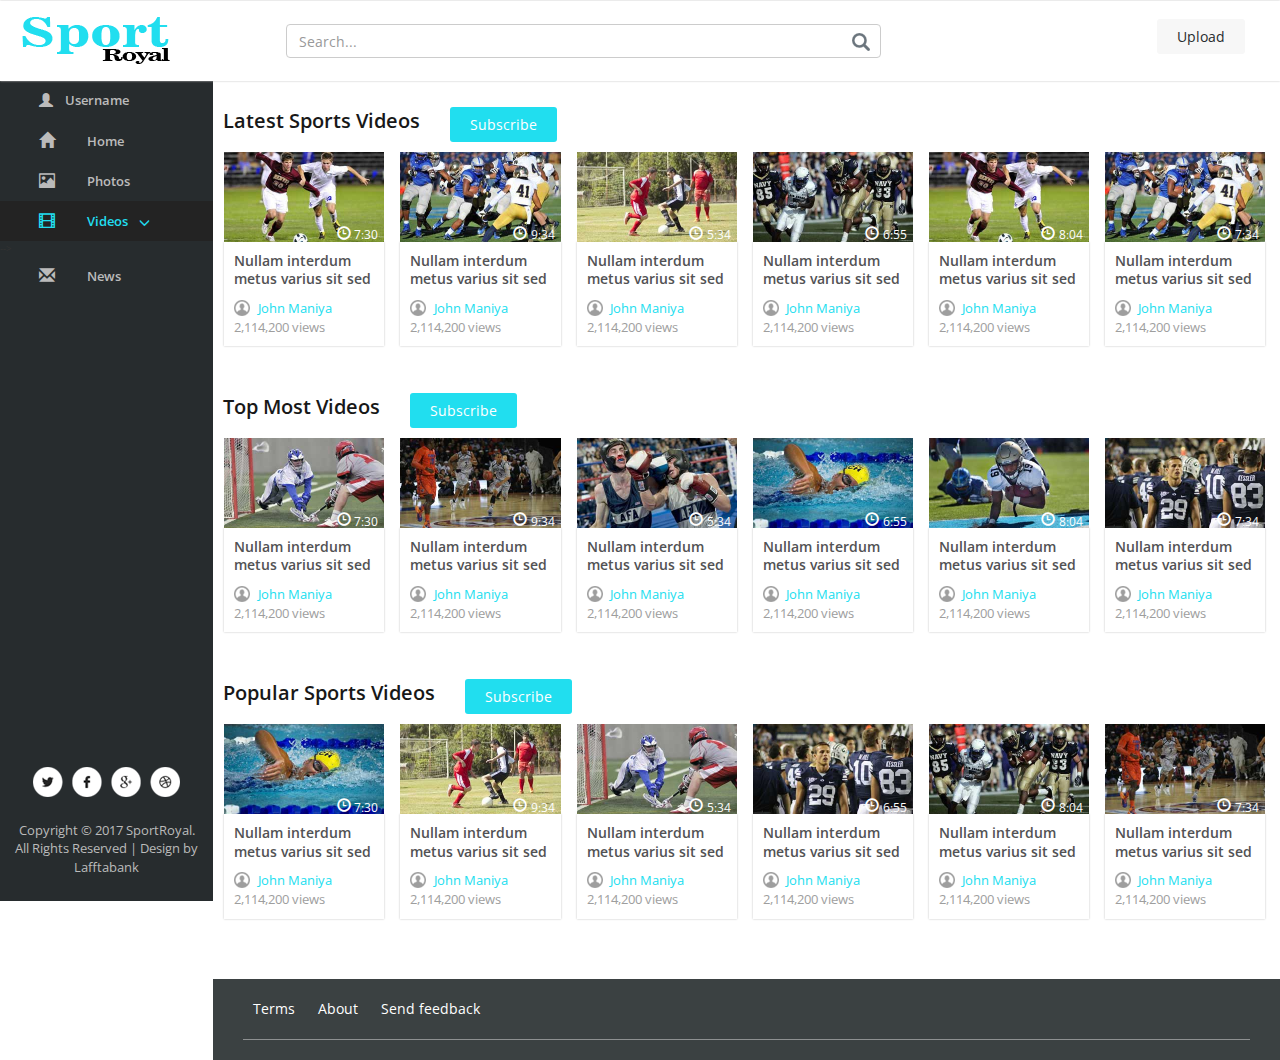
<file: sports.html>
<!--
Author: W3layouts
Author URL: http://w3layouts.com
License: Creative Commons Attribution 3.0 Unported
License URL: http://creativecommons.org/licenses/by/3.0/
-->
<!DOCTYPE HTML>
<html>
<head>
<title>Sport Royal Video</title>
<meta name="viewport" content="width=device-width, initial-scale=1">
<meta http-equiv="Content-Type" content="text/html; charset=utf-8" />
<meta name="keywords"  />
<script type="application/x-javascript"> addEventListener("load", function() { setTimeout(hideURLbar, 0); }, false); function hideURLbar(){ window.scrollTo(0,1); } </script>
<!-- bootstrap -->
<link href="css/bootstrap.min.css" rel='stylesheet' type='text/css' media="all" />
<!-- //bootstrap -->
<link href="css/dashboard.css" rel="stylesheet">
<!-- Custom Theme files -->
<link href="css/style.css" rel='stylesheet' type='text/css' media="all" />
<script src="js/jquery-1.11.1.min.js"></script>
<!--start-smoth-scrolling-->
<!-- fonts -->
<link href='//fonts.googleapis.com/css?family=Open+Sans:300italic,400italic,600italic,700italic,800italic,400,300,600,700,800' rel='stylesheet' type='text/css'>
<link href='//fonts.googleapis.com/css?family=Poiret+One' rel='stylesheet' type='text/css'>
<!-- //fonts -->
</head>
  <body>

    <nav class="navbar navbar-inverse navbar-fixed-top">
      <div class="container-fluid">
        <div class="navbar-header">
          <button type="button" class="navbar-toggle collapsed" data-toggle="collapse" data-target="#navbar" aria-expanded="false" aria-controls="navbar">
            <span class="sr-only">Toggle navigation</span>
            <span class="icon-bar"></span>
            <span class="icon-bar"></span>
            <span class="icon-bar"></span>
          </button>
          <a class="navbar-brand" href="index.php"><h1><img src="images/logo.png" alt="" /></h1></a>
        </div>
        <div id="navbar" class="navbar-collapse collapse">
			<div class="top-search">
				<form class="navbar-form navbar-right">
					<input type="text" class="form-control" placeholder="Search...">
					<input type="submit" value=" ">
				</form>
			</div>  
			<div class="header-top-right">
				<div class="file">
					<a href="upload.php">Upload</a>
				</div>	
				<div class="signin">
					<!--<a href="#small-dialog2" class="play-icon popup-with-zoom-anim">Sign Up</a>-->
					<!-- pop-up-box -->
									<script type="text/javascript" src="js/modernizr.custom.min.js"></script>    
									<link href="css/popuo-box.css" rel="stylesheet" type="text/css" media="all" />
									<script src="js/jquery.magnific-popup.js" type="text/javascript"></script>
									<!--//pop-up-box -->
									<div id="small-dialog2" class="mfp-hide">
										<h3>Create Account</h3> 
										<div class="social-sits">
											<div class="facebook-button">
												<a href="#">Connect with Facebook</a>
											</div>
											<div class="chrome-button">
												<a href="#">Connect with Google</a>
											</div>
											<div class="button-bottom">
												<p>Already have an account? <a href="#small-dialog" class="play-icon popup-with-zoom-anim">Login</a></p>
											</div>
										</div>
										<div class="signup">
											<form>
												<input type="text" class="email" placeholder="Mobile Number" maxlength="10" pattern="[1-9]{1}\d{9}" title="Enter a valid mobile number" />
											</form>
											<div class="continue-button">
												<a href="#small-dialog3" class="hvr-shutter-out-horizontal play-icon popup-with-zoom-anim">CONTINUE</a>
											</div>
										</div>
										<div class="clearfix"> </div>
									</div>	
									<div id="small-dialog3" class="mfp-hide">
										<h3>Create Account</h3> 
										<div class="social-sits">
											<div class="facebook-button">
												<a href="#">Connect with Facebook</a>
											</div>
											<div class="chrome-button">
												<a href="#">Connect with Google</a>
											</div>
											<div class="button-bottom">
												<p>Already have an account? <a href="#small-dialog" class="play-icon popup-with-zoom-anim">Login</a></p>
											</div>
										</div>
										<div class="signup">
											<form>
												<input type="text" class="email" placeholder="Email" required pattern="([\w-\.]+@([\w-]+\.)+[\w-]{2,4})?" title="Enter a valid email"/>
												<input type="password" placeholder="Password" required pattern=".{6,}" title="Minimum 6 characters required" autocomplete="off" />
												<input type="text" class="email" placeholder="Mobile Number" maxlength="10" pattern="[1-9]{1}\d{9}" title="Enter a valid mobile number" />
												<input type="submit"  value="Sign Up"/>
											</form>
										</div>
										<div class="clearfix"> </div>
									</div>	
									<div id="small-dialog7" class="mfp-hide">
										<h3>Create Account</h3> 
										<div class="social-sits">
											<div class="facebook-button">
												<a href="#">Connect with Facebook</a>
											</div>
											<div class="chrome-button">
												<a href="#">Connect with Google</a>
											</div>
											<div class="button-bottom">
												<p>Already have an account? <a href="#small-dialog" class="play-icon popup-with-zoom-anim">Login</a></p>
											</div>
										</div>
										<div class="signup">
											<form action="upload.php">
												<input type="text" class="email" placeholder="Email" required pattern="([\w-\.]+@([\w-]+\.)+[\w-]{2,4})?" title="Enter a valid email"/>
												<input type="password" placeholder="Password" required pattern=".{6,}" title="Minimum 6 characters required" autocomplete="off" />
												<input type="submit"  value="Sign In"/>
											</form>
										</div>
										<div class="clearfix"> </div>
									</div>
									<div id="small-dialog8" class="mfp-hide">
										<h3>Subscribe to our newsletters</h3> 
										<div class="signup subscribe-grid">
											<form>
												<input type="text" class="email" placeholder="Email" required pattern="([\w-\.]+@([\w-]+\.)+[\w-]{2,4})?" title="Enter a valid email"/>
												<input type="submit"  value="Subscribe"/>
											</form>
										</div>
									</div>									
									<div id="small-dialog4" class="mfp-hide">
										<h3>Feedback</h3> 
										<div class="feedback-grids"><form>
											<div class="feedback-grid">
												<textarea cols="" rows="" required class="fieldarea"></textarea>
										  </div>
											<div class="button-bottom">
												<p><input type="submit" value="Send Feedback" class="btn btn-lg btn-info"></p>
											</div></form>
										</div>
									</div>
									<div id="small-dialog5" class="mfp-hide">
										<h3>Help</h3> 
											<div class="help-grid">
												<p>Suspendisse tristique magna ut urna pellentesque, ut egestas velit faucibus. Nullam mattis lectus ullamcorper dui dignissim, sit amet egestas orci ullamcorper.</p>
											</div>
											<div class="help-grids">
												<div class="help-button-bottom">
													<p><a href="#small-dialog4" class="play-icon popup-with-zoom-anim">Feedback</a></p>
												</div>
												<div class="help-button-bottom">
													<p><a href="#small-dialog6" class="play-icon popup-with-zoom-anim">Lorem ipsum dolor sit amet</a></p>
												</div>
												<div class="help-button-bottom">
													<p><a href="#small-dialog6" class="play-icon popup-with-zoom-anim">Nunc vitae rutrum enim</a></p>
												</div>
												<div class="help-button-bottom">
													<p><a href="#small-dialog6" class="play-icon popup-with-zoom-anim">Mauris at volutpat leo</a></p>
												</div>
												<div class="help-button-bottom">
													<p><a href="#small-dialog6" class="play-icon popup-with-zoom-anim">Mauris vehicula rutrum velit</a></p>
												</div>
												<div class="help-button-bottom">
													<p><a href="#small-dialog6" class="play-icon popup-with-zoom-anim">Aliquam eget ante non orci fac</a></p>
												</div>
											</div>
									</div>
									<div id="small-dialog6" class="mfp-hide">
										<div class="video-information-text">
											<h4>Video information & settings</h4>
											<p>Suspendisse tristique magna ut urna pellentesque, ut egestas velit faucibus. Nullam mattis lectus ullamcorper dui dignissim, sit amet egestas orci ullamcorper.</p>
											<ol>
												<li>Nunc vitae rutrum enim. Mauris at volutpat leo. Vivamus dapibus mi ut elit fermentum tincidunt.</li>
												<li>Nunc vitae rutrum enim. Mauris at volutpat leo. Vivamus dapibus mi ut elit fermentum tincidunt.</li>
												<li>Nunc vitae rutrum enim. Mauris at volutpat leo. Vivamus dapibus mi ut elit fermentum tincidunt.</li>
												<li>Nunc vitae rutrum enim. Mauris at volutpat leo. Vivamus dapibus mi ut elit fermentum tincidunt.</li>
												<li>Nunc vitae rutrum enim. Mauris at volutpat leo. Vivamus dapibus mi ut elit fermentum tincidunt.</li>
											</ol>
										</div>
									</div>
									<script>
											$(document).ready(function() {
											$('.popup-with-zoom-anim').magnificPopup({
												type: 'inline',
												fixedContentPos: false,
												fixedBgPos: true,
												overflowY: 'auto',
												closeBtnInside: true,
												preloader: false,
												midClick: true,
												removalDelay: 300,
												mainClass: 'my-mfp-zoom-in'
											});
																											
											});
									</script>	
				</div>
				<div class="signin">
					<!--<a href="#small-dialog" class="play-icon popup-with-zoom-anim">Sign In</a>-->
					<div id="small-dialog" class="mfp-hide">
						<h3>Login</h3>
						<div class="social-sits">
							<div class="facebook-button">
								<a href="#">Connect with Facebook</a>
							</div>
							<div class="chrome-button">
								<a href="#">Connect with Google</a>
							</div>
							<div class="button-bottom">
								<p>New account? <a href="#small-dialog2" class="play-icon popup-with-zoom-anim">Signup</a></p>
							</div>
						</div>
						<div class="signup">
							<form>
                            <span style="text-align:center; color:#F00; font-weight:bold;">Wrong Username/Password</span>
								<input type="text" class="email" placeholder="Enter email / username" required pattern="([\w-\.]+@([\w-]+\.)+[\w-]{2,4})?"/>
								<input type="password" placeholder="Password" required pattern=".{6,}" title="Minimum 6 characters required" autocomplete="off" />
								<input type="submit"  value="LOGIN"/>
							</form>
							<div class="forgot">
								<a href="#">Forgot password ?</a>
							</div>
						</div>
						<div class="clearfix"> </div>
					</div>
				</div>
				<div class="clearfix"> </div>
			</div>
        </div>
		<div class="clearfix"> </div>
      </div>
    </nav>
        <div class="col-sm-3 col-md-2 sidebar">
			<div class="top-navigation">
				<div class="t-menu">MENU</div>
				<div class="t-img">
					<img src="images/lines.png" alt="" />
				</div>
				<div class="clearfix"> </div>
			</div>
				<div class="drop-navigation drop-navigation">
				  <ul class="nav nav-sidebar">
				<li><a href="Profile.php" class="home-icon"><i class="glyphicon glyphicon-user"></i>&nbsp;&nbsp;&nbsp;&nbsp;Username</a></li>					

<li><a href="index.php" class="home-icon"><span class="glyphicon glyphicon-home" aria-hidden="true"></span>Home</a></li>
					<li><a href="shows.php" class="user-icon"><span class="glyphicon glyphicon-home glyphicon-picture" aria-hidden="true"></span>Photos</a></li>
					<!--<li><a href="history.php" class="sub-icon"><span class="glyphicon glyphicon-home glyphicon-hourglass" aria-hidden="true"></span>History</a></li>-->
					<li  class="active"><a href="#" class="menu1"><span class="glyphicon glyphicon-film" aria-hidden="true"></span>Videos<span class="glyphicon glyphicon-menu-down" aria-hidden="true"></span></a></li>
						<ul class="cl-effect-2">
							<li  class="active"><a href="sports.php">Football</a></li>                                             
							<li  class="active"><a href="sports.php">Others</a></li>
							
						</ul>
						<!-- script-for-menu -->
						<script>
							$( "li a.menu1" ).click(function() {
							$( "ul.cl-effect-2" ).slideToggle( 300, function() {
							// Animation complete.
							});
							});
						</script>
					<!--<li><a href="#" class="menu"><span class="glyphicon glyphicon-film glyphicon-king" aria-hidden="true"></span>Sports<span class="glyphicon glyphicon-menu-down" aria-hidden="true"></span></a></li>
						<ul class="cl-effect-1">
							<li><a href="sports.php">Football</a></li>                                             
							<li><a href="sports.php">Cricket</a></li>
							<li><a href="sports.php">Tennis</a></li> 
							<li><a href="sports.php">Shattil</a></li>  
						</ul>
						<!-- script-for-menu -->
						<script>
							$( "li a.menu" ).click(function() {
							$( "ul.cl-effect-1" ).slideToggle( 300, function() {
							// Animation complete.
							});
							});
						</script>-->
					<!--<li><a href="movies.php" class="song-icon"><span class="glyphicon glyphicon-music" aria-hidden="true"></span>Songs</a></li>-->
					<li><a href="news.php" class="news-icon"><span class="glyphicon glyphicon-envelope" aria-hidden="true"></span>News</a></li>
				  </ul>
				  <!-- script-for-menu -->
						<script>
							$( ".top-navigation" ).click(function() {
							$( ".drop-navigation" ).slideToggle( 300, function() {
							// Animation complete.
							});
							});
						</script>
					<div class="side-bottom">
						<div class="side-bottom-icons">
							<ul class="nav2">
								<li><a href="#" class="facebook"> </a></li>
								<li><a href="#" class="facebook twitter"> </a></li>
								<li><a href="#" class="facebook chrome"> </a></li>
								<li><a href="#" class="facebook dribbble"> </a></li>
							</ul>
						</div>
						<div class="copyright">
							<p>Copyright © 2017 SportRoyal. <br/>All Rights Reserved | Design by <a href="http://lafftabank.blogspot.com/">Lafftabank</a></p>
						</div>
					</div>
				</div>
        </div>
        <div class="col-sm-9 col-sm-offset-3 col-md-10 col-md-offset-2 main">
			<div class="main-grids">
				<div class="recommended">
					<div class="recommended-grids english-grid">
						<div class="recommended-info">
							<div class="heading">
								<h3>Latest Sports Videos</h3>
							</div>
							<div class="heading-right">
								<a  href="#small-dialog8" class="play-icon popup-with-zoom-anim">Subscribe</a>
							</div>
							<div class="clearfix"> </div>
						</div>
						<div class="col-md-2 resent-grid recommended-grid sports-recommended-grid">
							<div class="resent-grid-img recommended-grid-img">
								<a href="single.php"><img src="images/g.jpg" alt="" /></a>
								<div class="time small-time sports-tome">
									<p>7:30</p>
								</div>
								<div class="clck sports-clock">
									<span class="glyphicon glyphicon-time" aria-hidden="true"></span>
								</div>
							</div>
							<div class="resent-grid-info recommended-grid-info">
								<h5><a href="single.php" class="title">Nullam interdum metus varius sit sed viverra</a></h5>
								<p class="author"><a href="#" class="author">John Maniya</a></p>
								<p class="views">2,114,200 views</p>
							</div>
						</div>
						<div class="col-md-2 resent-grid recommended-grid sports-recommended-grid">
							<div class="resent-grid-img recommended-grid-img">
								<a href="single.php"><img src="images/g1.jpg" alt="" /></a>
								<div class="time small-time sports-tome">
									<p>9:34</p>
								</div>
								<div class="clck sports-clock">
									<span class="glyphicon glyphicon-time" aria-hidden="true"></span>
								</div>
							</div>
							<div class="resent-grid-info recommended-grid-info">
								<h5><a href="single.php" class="title">Nullam interdum metus varius sit sed viverra</a></h5>
								<p class="author"><a href="#" class="author">John Maniya</a></p>
								<p class="views">2,114,200 views</p>
							</div>
						</div>
						<div class="col-md-2 resent-grid recommended-grid sports-recommended-grid">
							<div class="resent-grid-img recommended-grid-img">
								<a href="single.php"><img src="images/g2.jpg" alt="" /></a>
								<div class="time small-time sports-tome">
									<p>5:34</p>
								</div>
								<div class="clck sports-clock">
									<span class="glyphicon glyphicon-time" aria-hidden="true"></span>
								</div>
							</div>
							<div class="resent-grid-info recommended-grid-info">
								<h5><a href="single.php" class="title">Nullam interdum metus varius sit sed viverra</a></h5>
								<p class="author"><a href="#" class="author">John Maniya</a></p>
								<p class="views">2,114,200 views</p>
							</div>
						</div>
						<div class="col-md-2 resent-grid recommended-grid sports-recommended-grid">
							<div class="resent-grid-img recommended-grid-img">
								<a href="single.php"><img src="images/g3.jpg" alt="" /></a>
								<div class="time small-time sports-tome">
									<p>6:55</p>
								</div>
								<div class="clck sports-clock">
									<span class="glyphicon glyphicon-time" aria-hidden="true"></span>
								</div>
							</div>
							<div class="resent-grid-info recommended-grid-info">
								<h5><a href="single.php" class="title">Nullam interdum metus varius sit sed viverra</a></h5>
								<p class="author"><a href="#" class="author">John Maniya</a></p>
								<p class="views">2,114,200 views</p>
							</div>
						</div>
						<div class="col-md-2 resent-grid recommended-grid sports-recommended-grid">
							<div class="resent-grid-img recommended-grid-img">
								<a href="single.php"><img src="images/g.jpg" alt="" /></a>
								<div class="time small-time sports-tome">
									<p>8:04</p>
								</div>
								<div class="clck sports-clock">
									<span class="glyphicon glyphicon-time" aria-hidden="true"></span>
								</div>
							</div>
							<div class="resent-grid-info recommended-grid-info">
								<h5><a href="single.php" class="title">Nullam interdum metus varius sit sed viverra</a></h5>
								<p class="author"><a href="#" class="author">John Maniya</a></p>
								<p class="views">2,114,200 views</p>
							</div>
						</div>
						<div class="col-md-2 resent-grid recommended-grid sports-recommended-grid">
							<div class="resent-grid-img recommended-grid-img">
								<a href="single.php"><img src="images/g1.jpg" alt="" /></a>
								<div class="time small-time sports-tome">
									<p>7:34</p>
								</div>
								<div class="clck sports-clock">
									<span class="glyphicon glyphicon-time" aria-hidden="true"></span>
								</div>
							</div>
							<div class="resent-grid-info recommended-grid-info">
								<h5><a href="single.php" class="title">Nullam interdum metus varius sit sed viverra</a></h5>
								<p class="author"><a href="#" class="author">John Maniya</a></p>
								<p class="views">2,114,200 views</p>
							</div>
						</div>
						<div class="clearfix"> </div>
					</div>
				</div>
				<div class="recommended">
					<div class="recommended-grids">
						<div class="recommended-info">
							<div class="heading">
								<h3>Top Most Videos</h3>
							</div>
							<div class="heading-right">
								<a  href="#small-dialog8" class="play-icon popup-with-zoom-anim">Subscribe</a>
							</div>
							<div class="clearfix"> </div>
						</div>
						<div class="col-md-2 resent-grid recommended-grid sports-recommended-grid">
							<div class="resent-grid-img recommended-grid-img">
								<a href="single.php"><img src="images/sp1.jpg" alt="" /></a>
								<div class="time small-time sports-tome">
									<p>7:30</p>
								</div>
								<div class="clck sports-clock">
									<span class="glyphicon glyphicon-time" aria-hidden="true"></span>
								</div>
							</div>
							<div class="resent-grid-info recommended-grid-info">
								<h5><a href="single.php" class="title">Nullam interdum metus varius sit sed viverra</a></h5>
								<p class="author"><a href="#" class="author">John Maniya</a></p>
								<p class="views">2,114,200 views</p>
							</div>
						</div>
						<div class="col-md-2 resent-grid recommended-grid sports-recommended-grid">
							<div class="resent-grid-img recommended-grid-img">
								<a href="single.php"><img src="images/sp2.jpg" alt="" /></a>
								<div class="time small-time sports-tome">
									<p>9:34</p>
								</div>
								<div class="clck sports-clock">
									<span class="glyphicon glyphicon-time" aria-hidden="true"></span>
								</div>
							</div>
							<div class="resent-grid-info recommended-grid-info">
								<h5><a href="single.php" class="title">Nullam interdum metus varius sit sed viverra</a></h5>
								<p class="author"><a href="#" class="author">John Maniya</a></p>
								<p class="views">2,114,200 views</p>
							</div>
						</div>
						<div class="col-md-2 resent-grid recommended-grid sports-recommended-grid">
							<div class="resent-grid-img recommended-grid-img">
								<a href="single.php"><img src="images/sp3.jpg" alt="" /></a>
								<div class="time small-time sports-tome">
									<p>5:34</p>
								</div>
								<div class="clck sports-clock">
									<span class="glyphicon glyphicon-time" aria-hidden="true"></span>
								</div>
							</div>
							<div class="resent-grid-info recommended-grid-info">
								<h5><a href="single.php" class="title">Nullam interdum metus varius sit sed viverra</a></h5>
								<p class="author"><a href="#" class="author">John Maniya</a></p>
								<p class="views">2,114,200 views</p>
							</div>
						</div>
						<div class="col-md-2 resent-grid recommended-grid sports-recommended-grid">
							<div class="resent-grid-img recommended-grid-img">
								<a href="single.php"><img src="images/sp4.jpg" alt="" /></a>
								<div class="time small-time sports-tome">
									<p>6:55</p>
								</div>
								<div class="clck sports-clock">
									<span class="glyphicon glyphicon-time" aria-hidden="true"></span>
								</div>
							</div>
							<div class="resent-grid-info recommended-grid-info">
								<h5><a href="single.php" class="title">Nullam interdum metus varius sit sed viverra</a></h5>
								<p class="author"><a href="#" class="author">John Maniya</a></p>
								<p class="views">2,114,200 views</p>
							</div>
						</div>
						<div class="col-md-2 resent-grid recommended-grid sports-recommended-grid">
							<div class="resent-grid-img recommended-grid-img">
								<a href="single.php"><img src="images/sp5.jpg" alt="" /></a>
								<div class="time small-time sports-tome">
									<p>8:04</p>
								</div>
								<div class="clck sports-clock">
									<span class="glyphicon glyphicon-time" aria-hidden="true"></span>
								</div>
							</div>
							<div class="resent-grid-info recommended-grid-info">
								<h5><a href="single.php" class="title">Nullam interdum metus varius sit sed viverra</a></h5>
								<p class="author"><a href="#" class="author">John Maniya</a></p>
								<p class="views">2,114,200 views</p>
							</div>
						</div>
						<div class="col-md-2 resent-grid recommended-grid sports-recommended-grid">
							<div class="resent-grid-img recommended-grid-img">
								<a href="single.php"><img src="images/sp6.jpg" alt="" /></a>
								<div class="time small-time sports-tome">
									<p>7:34</p>
								</div>
								<div class="clck sports-clock">
									<span class="glyphicon glyphicon-time" aria-hidden="true"></span>
								</div>
							</div>
							<div class="resent-grid-info recommended-grid-info">
								<h5><a href="single.php" class="title">Nullam interdum metus varius sit sed viverra</a></h5>
								<p class="author"><a href="#" class="author">John Maniya</a></p>
								<p class="views">2,114,200 views</p>
							</div>
						</div>
						<div class="clearfix"> </div>
					</div>
				</div>
				<div class="recommended">
					<div class="recommended-grids">
						<div class="recommended-info">
							<div class="heading">
								<h3>Popular Sports Videos</h3>
							</div>
							<div class="heading-right">
								<a  href="#small-dialog8" class="play-icon popup-with-zoom-anim">Subscribe</a>
							</div>
							<div class="clearfix"> </div>
						</div>
						<div class="col-md-2 resent-grid recommended-grid sports-recommended-grid">
							<div class="resent-grid-img recommended-grid-img">
								<a href="single.php"><img src="images/sp4.jpg" alt="" /></a>
								<div class="time small-time sports-tome">
									<p>7:30</p>
								</div>
								<div class="clck sports-clock">
									<span class="glyphicon glyphicon-time" aria-hidden="true"></span>
								</div>
							</div>
							<div class="resent-grid-info recommended-grid-info">
								<h5><a href="single.php" class="title">Nullam interdum metus varius sit sed viverra</a></h5>
								<p class="author"><a href="#" class="author">John Maniya</a></p>
								<p class="views">2,114,200 views</p>
							</div>
						</div>
						<div class="col-md-2 resent-grid recommended-grid sports-recommended-grid">
							<div class="resent-grid-img recommended-grid-img">
								<a href="single.php"><img src="images/g2.jpg" alt="" /></a>
								<div class="time small-time sports-tome">
									<p>9:34</p>
								</div>
								<div class="clck sports-clock">
									<span class="glyphicon glyphicon-time" aria-hidden="true"></span>
								</div>
							</div>
							<div class="resent-grid-info recommended-grid-info">
								<h5><a href="single.php" class="title">Nullam interdum metus varius sit sed viverra</a></h5>
								<p class="author"><a href="#" class="author">John Maniya</a></p>
								<p class="views">2,114,200 views</p>
							</div>
						</div>
						<div class="col-md-2 resent-grid recommended-grid sports-recommended-grid">
							<div class="resent-grid-img recommended-grid-img">
								<a href="single.php"><img src="images/sp1.jpg" alt="" /></a>
								<div class="time small-time sports-tome">
									<p>5:34</p>
								</div>
								<div class="clck sports-clock">
									<span class="glyphicon glyphicon-time" aria-hidden="true"></span>
								</div>
							</div>
							<div class="resent-grid-info recommended-grid-info">
								<h5><a href="single.php" class="title">Nullam interdum metus varius sit sed viverra</a></h5>
								<p class="author"><a href="#" class="author">John Maniya</a></p>
								<p class="views">2,114,200 views</p>
							</div>
						</div>
						<div class="col-md-2 resent-grid recommended-grid sports-recommended-grid">
							<div class="resent-grid-img recommended-grid-img">
								<a href="single.php"><img src="images/sp6.jpg" alt="" /></a>
								<div class="time small-time sports-tome">
									<p>6:55</p>
								</div>
								<div class="clck sports-clock">
									<span class="glyphicon glyphicon-time" aria-hidden="true"></span>
								</div>
							</div>
							<div class="resent-grid-info recommended-grid-info">
								<h5><a href="single.php" class="title">Nullam interdum metus varius sit sed viverra</a></h5>
								<p class="author"><a href="#" class="author">John Maniya</a></p>
								<p class="views">2,114,200 views</p>
							</div>
						</div>
						<div class="col-md-2 resent-grid recommended-grid sports-recommended-grid">
							<div class="resent-grid-img recommended-grid-img">
								<a href="single.php"><img src="images/g3.jpg" alt="" /></a>
								<div class="time small-time sports-tome">
									<p>8:04</p>
								</div>
								<div class="clck sports-clock">
									<span class="glyphicon glyphicon-time" aria-hidden="true"></span>
								</div>
							</div>
							<div class="resent-grid-info recommended-grid-info">
								<h5><a href="single.php" class="title">Nullam interdum metus varius sit sed viverra</a></h5>
								<p class="author"><a href="#" class="author">John Maniya</a></p>
								<p class="views">2,114,200 views</p>
							</div>
						</div>
						<div class="col-md-2 resent-grid recommended-grid sports-recommended-grid">
							<div class="resent-grid-img recommended-grid-img">
								<a href="single.php"><img src="images/sp2.jpg" alt="" /></a>
								<div class="time small-time sports-tome">
									<p>7:34</p>
								</div>
								<div class="clck sports-clock">
									<span class="glyphicon glyphicon-time" aria-hidden="true"></span>
								</div>
							</div>
							<div class="resent-grid-info recommended-grid-info">
								<h5><a href="single.php" class="title">Nullam interdum metus varius sit sed viverra</a></h5>
								<p class="author"><a href="#" class="author">John Maniya</a></p>
								<p class="views">2,114,200 views</p>
							</div>
						</div>
						<div class="clearfix"> </div>
					</div>
				</div>
			</div>
			<!-- footer -->
			<div class="footer">
				<div class="footer-grids">
					<div class="footer-top">
						
						<div class="footer-top-nav">
							<ul>
								<li><a href="terms.php">Terms</a></li>
								<li><a href="about.php">About</a></li>
                                <li><a href="#small-dialog4" class="play-icon popup-with-zoom-anim">Send feedback</a></li>
								
							</ul>
						</div>
					</div>
					<!--<div class="footer-bottom">
						<ul>
							<li class="languages">
								<select class="form-control bfh-countries" data-country="US">
									<option value="">Select Language</option>
									<option>Spanish</option>
									<option>French</option>
									<option>German</option>
									<option>Italian</option>
									<option>Chinese</option>
									<option>Tagalog</option>
									<option>Polish</option>
									<option>Korean</option>
									<option>Vietnamese</option>
									<option>Portuguese</option>
									<option>Japanese</option>
									<option>Greek</option>
									<option>Arabic</option>
									<option>Hindi (urdu)</option>
									<option>Russian</option>
									<option>Yiddish</option>
									<option>Thai (laotian)</option>
									<option>Persian</option>
									<option>French Creole</option>
									<option>Armenian</option>
									<option>Navaho</option>
									<option>Hungarian</option>
									<option>Hebrew</option>
									<option>Dutch</option>
									<option>Mon-khmer (cambodian)</option>
									<option>Gujarathi</option>
									<option>Ukrainian</option>
									<option>Czech</option>
									<option>Pennsylvania Dutch</option>
									<option>Miao (hmong)</option>
									<option>Norwegian</option>
									<option>Slovak</option>
									<option>Swedish</option>
									<option>Serbocroatian</option>
									<option>Kru</option>
									<option>Rumanian</option>
									<option>Lithuanian</option>
									<option>Finnish</option>
									<option>Panjabi</option>
									<option>Formosan</option>
									<option>Croatian</option>
									<option>Turkish</option>
									<option>Ilocano</option>
									<option>Bengali</option>
									<option>Danish</option>
									<option>Syriac</option>
									<option>Samoan</option>
									<option>Malayalam</option>
									<option>Cajun</option>
									<option>Amharic</option>
								</select>
							</li>
							<li class="languages">
								<select class="form-control bfh-countries">
									<option value="">Select Country</option>
									<option value="AFG">Afghanistan</option>
									<option value="ALA">Åland Islands</option>
									<option value="ALB">Albania</option>
									<option value="DZA">Algeria</option>
									<option value="ASM">American Samoa</option>
									<option value="AND">Andorra</option>
									<option value="AGO">Angola</option>
									<option value="AIA">Anguilla</option>
									<option value="ATA">Antarctica</option>
									<option value="ATG">Antigua and Barbuda</option>
									<option value="ARG">Argentina</option>
									<option value="ARM">Armenia</option>
									<option value="ABW">Aruba</option>
									<option value="AUS">Australia</option>
									<option value="AUT">Austria</option>
									<option value="AZE">Azerbaijan</option>
									<option value="BHS">Bahamas</option>
									<option value="BHR">Bahrain</option>
									<option value="BGD">Bangladesh</option>
									<option value="BRB">Barbados</option>
									<option value="BLR">Belarus</option>
									<option value="BEL">Belgium</option>
									<option value="BLZ">Belize</option>
									<option value="BEN">Benin</option>
									<option value="BMU">Bermuda</option>
									<option value="BTN">Bhutan</option>
									<option value="BOL">Bolivia, Plurinational State of</option>
									<option value="BES">Bonaire, Sint Eustatius and Saba</option>
									<option value="BIH">Bosnia and Herzegovina</option>
									<option value="BWA">Botswana</option>
									<option value="BVT">Bouvet Island</option>
									<option value="BRA">Brazil</option>
									<option value="IOT">British Indian Ocean Territory</option>
									<option value="BRN">Brunei Darussalam</option>
									<option value="BGR">Bulgaria</option>
									<option value="BFA">Burkina Faso</option>
									<option value="BDI">Burundi</option>
									<option value="KHM">Cambodia</option>
									<option value="CMR">Cameroon</option>
									<option value="CAN">Canada</option>
									<option value="CPV">Cape Verde</option>
									<option value="CYM">Cayman Islands</option>
									<option value="CAF">Central African Republic</option>
									<option value="TCD">Chad</option>
									<option value="CHL">Chile</option>
									<option value="CHN">China</option>
									<option value="CXR">Christmas Island</option>
									<option value="CCK">Cocos (Keeling) Islands</option>
									<option value="COL">Colombia</option>
									<option value="COM">Comoros</option>
									<option value="COG">Congo</option>
									<option value="COD">Congo, the Democratic Republic of the</option>
									<option value="COK">Cook Islands</option>
									<option value="CRI">Costa Rica</option>
									<option value="CIV">Côte d'Ivoire</option>
									<option value="HRV">Croatia</option>
									<option value="CUB">Cuba</option>
									<option value="CUW">Curaçao</option>
									<option value="CYP">Cyprus</option>
									<option value="CZE">Czech Republic</option>
									<option value="DNK">Denmark</option>
									<option value="DJI">Djibouti</option>
									<option value="DMA">Dominica</option>
									<option value="DOM">Dominican Republic</option>
									<option value="ECU">Ecuador</option>
									<option value="EGY">Egypt</option>
									<option value="SLV">El Salvador</option>
									<option value="GNQ">Equatorial Guinea</option>
									<option value="ERI">Eritrea</option>
									<option value="EST">Estonia</option>
									<option value="ETH">Ethiopia</option>
									<option value="FLK">Falkland Islands (Malvinas)</option>
									<option value="FRO">Faroe Islands</option>
									<option value="FJI">Fiji</option>
									<option value="FIN">Finland</option>
									<option value="FRA">France</option>
									<option value="GUF">French Guiana</option>
									<option value="PYF">French Polynesia</option>
									<option value="ATF">French Southern Territories</option>
									<option value="GAB">Gabon</option>
									<option value="GMB">Gambia</option>
									<option value="GEO">Georgia</option>
									<option value="DEU">Germany</option>
									<option value="GHA">Ghana</option>
									<option value="GIB">Gibraltar</option>
									<option value="GRC">Greece</option>
									<option value="GRL">Greenland</option>
									<option value="GRD">Grenada</option>
									<option value="GLP">Guadeloupe</option>
									<option value="GUM">Guam</option>
									<option value="GTM">Guatemala</option>
									<option value="GGY">Guernsey</option>
									<option value="GIN">Guinea</option>
									<option value="GNB">Guinea-Bissau</option>
									<option value="GUY">Guyana</option>
									<option value="HTI">Haiti</option>
									<option value="HMD">Heard Island and McDonald Islands</option>
									<option value="VAT">Holy See (Vatican City State)</option>
									<option value="HND">Honduras</option>
									<option value="HKG">Hong Kong</option>
									<option value="HUN">Hungary</option>
									<option value="ISL">Iceland</option>
									<option value="IND">India</option>
									<option value="IDN">Indonesia</option>
									<option value="IRN">Iran, Islamic Republic of</option>
									<option value="IRQ">Iraq</option>
									<option value="IRL">Ireland</option>
									<option value="IMN">Isle of Man</option>
									<option value="ISR">Israel</option>
									<option value="ITA">Italy</option>
									<option value="JAM">Jamaica</option>
									<option value="JPN">Japan</option>
									<option value="JEY">Jersey</option>
									<option value="JOR">Jordan</option>
									<option value="KAZ">Kazakhstan</option>
									<option value="KEN">Kenya</option>
									<option value="KIR">Kiribati</option>
									<option value="PRK">Korea, Democratic People's Republic of</option>
									<option value="KOR">Korea, Republic of</option>
									<option value="KWT">Kuwait</option>
									<option value="KGZ">Kyrgyzstan</option>
									<option value="LAO">Lao People's Democratic Republic</option>
									<option value="LVA">Latvia</option>
									<option value="LBN">Lebanon</option>
									<option value="LSO">Lesotho</option>
									<option value="LBR">Liberia</option>
									<option value="LBY">Libya</option>
									<option value="LIE">Liechtenstein</option>
									<option value="LTU">Lithuania</option>
									<option value="LUX">Luxembourg</option>
									<option value="MAC">Macao</option>
									<option value="MKD">Macedonia, the former Yugoslav Republic of</option>
									<option value="MDG">Madagascar</option>
									<option value="MWI">Malawi</option>
									<option value="MYS">Malaysia</option>
									<option value="MDV">Maldives</option>
									<option value="MLI">Mali</option>
									<option value="MLT">Malta</option>
									<option value="MHL">Marshall Islands</option>
									<option value="MTQ">Martinique</option>
									<option value="MRT">Mauritania</option>
									<option value="MUS">Mauritius</option>
									<option value="MYT">Mayotte</option>
									<option value="MEX">Mexico</option>
									<option value="FSM">Micronesia, Federated States of</option>
									<option value="MDA">Moldova, Republic of</option>
									<option value="MCO">Monaco</option>
									<option value="MNG">Mongolia</option>
									<option value="MNE">Montenegro</option>
									<option value="MSR">Montserrat</option>
									<option value="MAR">Morocco</option>
									<option value="MOZ">Mozambique</option>
									<option value="MMR">Myanmar</option>
									<option value="NAM">Namibia</option>
									<option value="NRU">Nauru</option>
									<option value="NPL">Nepal</option>
									<option value="NLD">Netherlands</option>
									<option value="NCL">New Caledonia</option>
									<option value="NZL">New Zealand</option>
									<option value="NIC">Nicaragua</option>
									<option value="NER">Niger</option>
									<option value="NGA">Nigeria</option>
									<option value="NIU">Niue</option>
									<option value="NFK">Norfolk Island</option>
									<option value="MNP">Northern Mariana Islands</option>
									<option value="NOR">Norway</option>
									<option value="OMN">Oman</option>
									<option value="PAK">Pakistan</option>
									<option value="PLW">Palau</option>
									<option value="PSE">Palestinian Territory, Occupied</option>
									<option value="PAN">Panama</option>
									<option value="PNG">Papua New Guinea</option>
									<option value="PRY">Paraguay</option>
									<option value="PER">Peru</option>
									<option value="PHL">Philippines</option>
									<option value="PCN">Pitcairn</option>
									<option value="POL">Poland</option>
									<option value="PRT">Portugal</option>
									<option value="PRI">Puerto Rico</option>
									<option value="QAT">Qatar</option>
									<option value="REU">Réunion</option>
									<option value="ROU">Romania</option>
									<option value="RUS">Russian Federation</option>
									<option value="RWA">Rwanda</option>
									<option value="BLM">Saint Barthélemy</option>
									<option value="SHN">Saint Helena, Ascension and Tristan da Cunha</option>
									<option value="KNA">Saint Kitts and Nevis</option>
									<option value="LCA">Saint Lucia</option>
									<option value="MAF">Saint Martin (French part)</option>
									<option value="SPM">Saint Pierre and Miquelon</option>
									<option value="VCT">Saint Vincent and the Grenadines</option>
									<option value="WSM">Samoa</option>
									<option value="SMR">San Marino</option>
									<option value="STP">Sao Tome and Principe</option>
									<option value="SAU">Saudi Arabia</option>
									<option value="SEN">Senegal</option>
									<option value="SRB">Serbia</option>
									<option value="SYC">Seychelles</option>
									<option value="SLE">Sierra Leone</option>
									<option value="SGP">Singapore</option>
									<option value="SXM">Sint Maarten (Dutch part)</option>
									<option value="SVK">Slovakia</option>
									<option value="SVN">Slovenia</option>
									<option value="SLB">Solomon Islands</option>
									<option value="SOM">Somalia</option>
									<option value="ZAF">South Africa</option>
									<option value="SGS">South Georgia and the South Sandwich Islands</option>
									<option value="SSD">South Sudan</option>
									<option value="ESP">Spain</option>
									<option value="LKA">Sri Lanka</option>
									<option value="SDN">Sudan</option>
									<option value="SUR">Suriname</option>
									<option value="SJM">Svalbard and Jan Mayen</option>
									<option value="SWZ">Swaziland</option>
									<option value="SWE">Sweden</option>
									<option value="CHE">Switzerland</option>
									<option value="SYR">Syrian Arab Republic</option>
									<option value="TWN">Taiwan, Province of China</option>
									<option value="TJK">Tajikistan</option>
									<option value="TZA">Tanzania, United Republic of</option>
									<option value="THA">Thailand</option>
									<option value="TLS">Timor-Leste</option>
									<option value="TGO">Togo</option>
									<option value="TKL">Tokelau</option>
									<option value="TON">Tonga</option>
									<option value="TTO">Trinidad and Tobago</option>
									<option value="TUN">Tunisia</option>
									<option value="TUR">Turkey</option>
									<option value="TKM">Turkmenistan</option>
									<option value="TCA">Turks and Caicos Islands</option>
									<option value="TUV">Tuvalu</option>
									<option value="UGA">Uganda</option>
									<option value="UKR">Ukraine</option>
									<option value="ARE">United Arab Emirates</option>
									<option value="GBR">United Kingdom</option>
									<option value="USA">United States</option>
									<option value="UMI">United States Minor Outlying Islands</option>
									<option value="URY">Uruguay</option>
									<option value="UZB">Uzbekistan</option>
									<option value="VUT">Vanuatu</option>
									<option value="VEN">Venezuela, Bolivarian Republic of</option>
									<option value="VNM">Viet Nam</option>
									<option value="VGB">Virgin Islands, British</option>
									<option value="VIR">Virgin Islands, U.S.</option>
									<option value="WLF">Wallis and Futuna</option>
									<option value="ESH">Western Sahara</option>
									<option value="YEM">Yemen</option>
									<option value="ZMB">Zambia</option>
									<option value="ZWE">Zimbabwe</option>
								</select>
							</li>
							<li class="languages">
								<select class="form-control bfh-countries" data-country="US">
									<option value="">Safety Off</option>
									<option value="">Safety On</option>
								</select>
							</li>
							<li><a href="history.php" class="f-history">History</a></li>
							<li><a href="#small-dialog5" class="play-icon popup-with-zoom-anim f-history f-help">Help</a></li>
						</ul>
					</div>-->
				</div>
			</div>
			<!-- //footer -->
		</div>
		<div class="clearfix"> </div>
	<div class="drop-menu">
		<ul class="dropdown-menu" role="menu" aria-labelledby="dropdownMenu4">
		  <li role="presentation"><a role="menuitem" tabindex="-1" href="#">Regular link</a></li>
		  <li role="presentation" class="disabled"><a role="menuitem" tabindex="-1" href="#">Disabled link</a></li>
		  <li role="presentation"><a role="menuitem" tabindex="-1" href="#">Another link</a></li>
		</ul>
	</div>
    <!-- Bootstrap core JavaScript
    ================================================== -->
    <!-- Placed at the end of the document so the pages load faster -->
    <script src="js/bootstrap.min.js"></script>
    <!-- Just to make our placeholder images work. Don't actually copy the next line! -->
  </body>
</html>
</file>
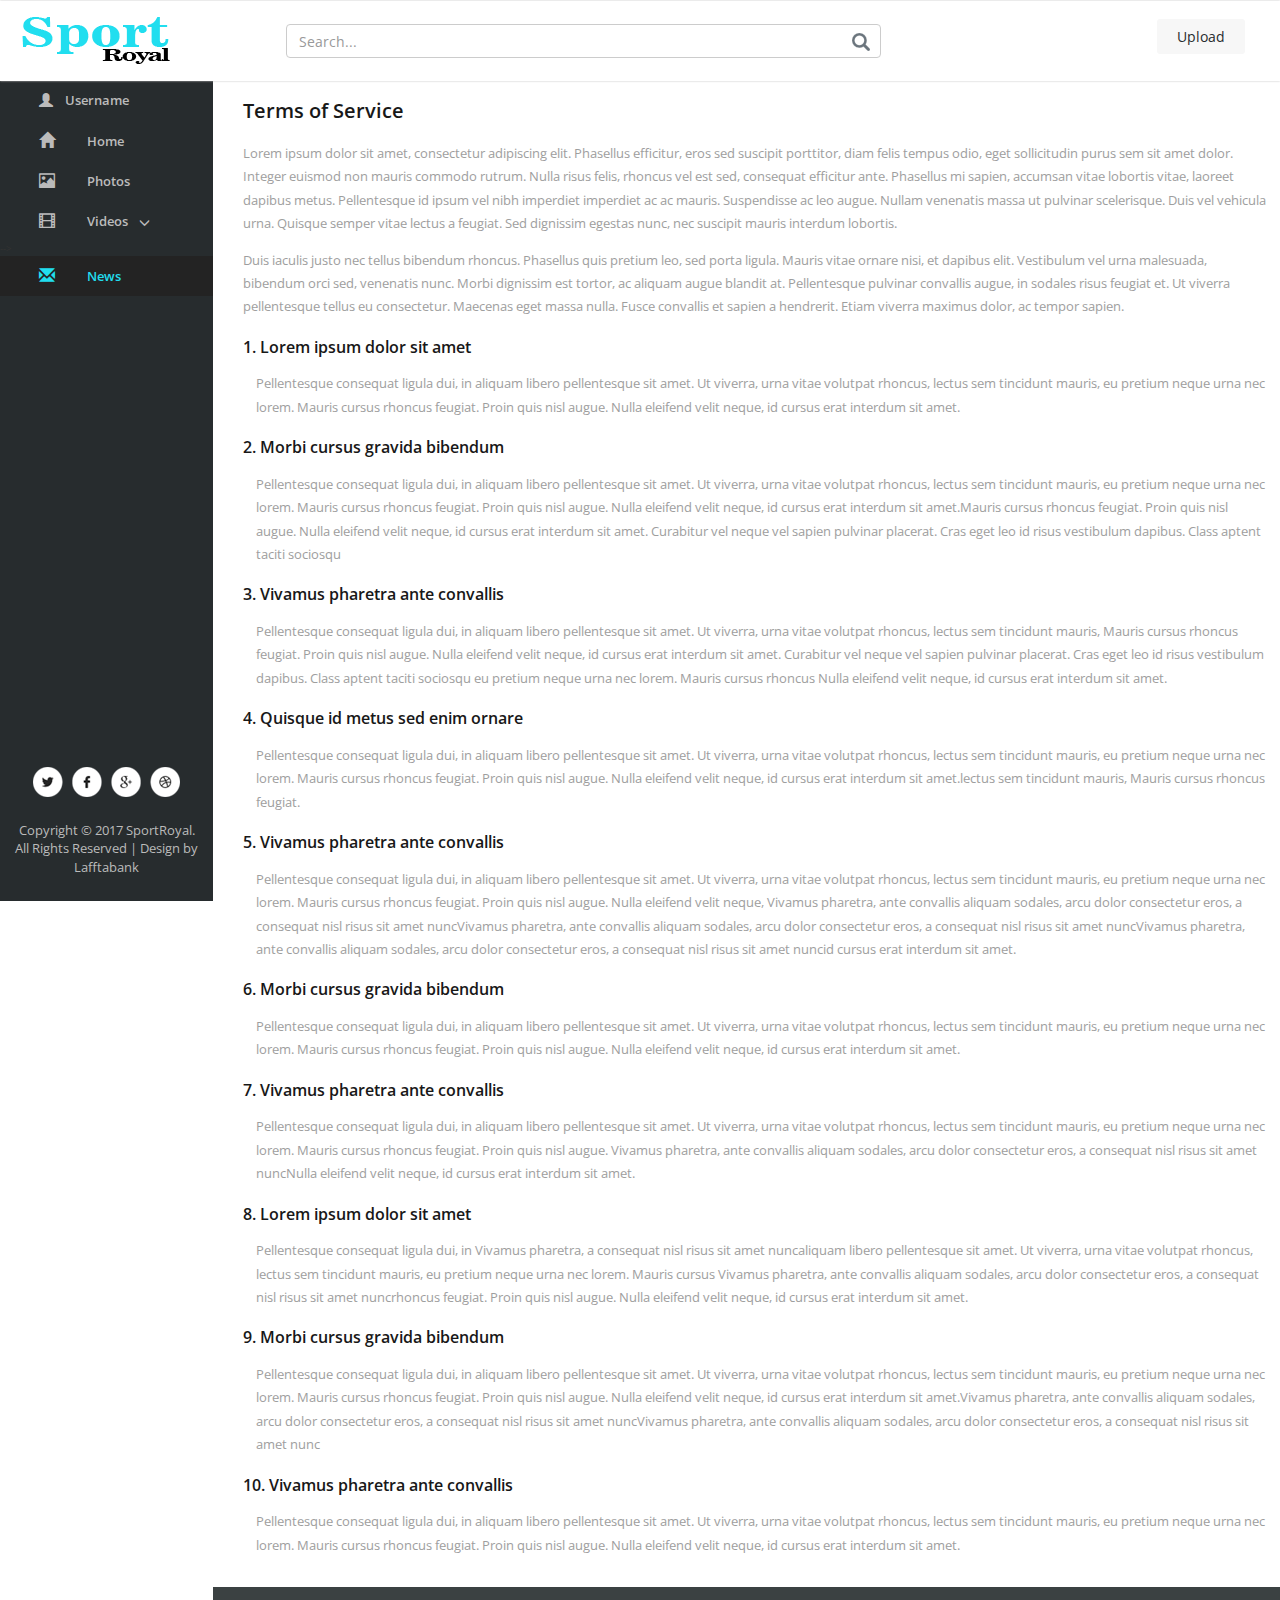
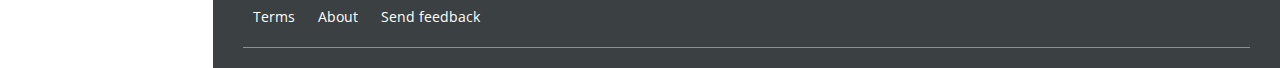
<file: terms.html>
<!--
Author: W3layouts
Author URL: http://w3layouts.com
License: Creative Commons Attribution 3.0 Unported
License URL: http://creativecommons.org/licenses/by/3.0/
-->
<!DOCTYPE HTML>
<html>
<head>
<title>Terms and Condition</title>
<meta name="viewport" content="width=device-width, initial-scale=1">
<meta http-equiv="Content-Type" content="text/html; charset=utf-8" />
<meta name="keywords" />
<script type="application/x-javascript"> addEventListener("load", function() { setTimeout(hideURLbar, 0); }, false); function hideURLbar(){ window.scrollTo(0,1); } </script>
<!-- bootstrap -->
<link href="css/bootstrap.min.css" rel='stylesheet' type='text/css' media="all" />
<!-- //bootstrap -->
<link href="css/dashboard.css" rel="stylesheet">
<!-- Custom Theme files -->
<link href="css/style.css" rel='stylesheet' type='text/css' media="all" />
<script src="js/jquery-1.11.1.min.js"></script>
<!--start-smoth-scrolling-->
<!-- fonts -->
<link href='//fonts.googleapis.com/css?family=Open+Sans:300italic,400italic,600italic,700italic,800italic,400,300,600,700,800' rel='stylesheet' type='text/css'>
<link href='//fonts.googleapis.com/css?family=Poiret+One' rel='stylesheet' type='text/css'>
<!-- //fonts -->
</head>
  <body>

    <nav class="navbar navbar-inverse navbar-fixed-top">
      <div class="container-fluid">
        <div class="navbar-header">
          <button type="button" class="navbar-toggle collapsed" data-toggle="collapse" data-target="#navbar" aria-expanded="false" aria-controls="navbar">
            <span class="sr-only">Toggle navigation</span>
            <span class="icon-bar"></span>
            <span class="icon-bar"></span>
            <span class="icon-bar"></span>
          </button>
          <a class="navbar-brand" href="index.php"><h1><img src="images/logo.png" alt="" /></h1></a>
        </div>
        <div id="navbar" class="navbar-collapse collapse">
			<div class="top-search">
				<form class="navbar-form navbar-right">
					<input type="text" class="form-control" placeholder="Search...">
					<input type="submit" value=" ">
				</form>
			</div>  
			<div class="header-top-right">
				<div class="file">
					<a href="upload.php">Upload</a>
				</div>	
				<div class="signin">
					<!--<a href="#small-dialog2" class="play-icon popup-with-zoom-anim">Sign Up</a>-->
					<!-- pop-up-box -->
									<script type="text/javascript" src="js/modernizr.custom.min.js"></script>    
									<link href="css/popuo-box.css" rel="stylesheet" type="text/css" media="all" />
									<script src="js/jquery.magnific-popup.js" type="text/javascript"></script>
									<!--//pop-up-box -->
									<div id="small-dialog2" class="mfp-hide">
										<h3>Create Account</h3> 
										<div class="social-sits">
											<div class="facebook-button">
												<a href="#">Connect with Facebook</a>
											</div>
											<div class="chrome-button">
												<a href="#">Connect with Google</a>
											</div>
											<div class="button-bottom">
												<p>Already have an account? <a href="#small-dialog" class="play-icon popup-with-zoom-anim">Login</a></p>
											</div>
										</div>
										<div class="signup">
											<form>
												<input type="text" class="email" placeholder="Mobile Number" maxlength="10" pattern="[1-9]{1}\d{9}" title="Enter a valid mobile number" />
											</form>
											<div class="continue-button">
												<a href="#small-dialog3" class="hvr-shutter-out-horizontal play-icon popup-with-zoom-anim">CONTINUE</a>
											</div>
										</div>
										<div class="clearfix"> </div>
									</div>	
									<div id="small-dialog3" class="mfp-hide">
										<h3>Create Account</h3> 
										<div class="social-sits">
											<div class="facebook-button">
												<a href="#">Connect with Facebook</a>
											</div>
											<div class="chrome-button">
												<a href="#">Connect with Google</a>
											</div>
											<div class="button-bottom">
												<p>Already have an account? <a href="#small-dialog" class="play-icon popup-with-zoom-anim">Login</a></p>
											</div>
										</div>
										<div class="signup">
											<form>
												<input type="text" class="email" placeholder="Email" required pattern="([\w-\.]+@([\w-]+\.)+[\w-]{2,4})?" title="Enter a valid email"/>
												<input type="password" placeholder="Password" required pattern=".{6,}" title="Minimum 6 characters required" autocomplete="off" />
												<input type="text" class="email" placeholder="Mobile Number" maxlength="10" pattern="[1-9]{1}\d{9}" title="Enter a valid mobile number" />
												<input type="submit"  value="Sign Up"/>
											</form>
										</div>
										<div class="clearfix"> </div>
									</div>	
									<div id="small-dialog7" class="mfp-hide">
										<h3>Create Account</h3> 
										<div class="social-sits">
											<div class="facebook-button">
												<a href="#">Connect with Facebook</a>
											</div>
											<div class="chrome-button">
												<a href="#">Connect with Google</a>
											</div>
											<div class="button-bottom">
												<p>Already have an account? <a href="#small-dialog" class="play-icon popup-with-zoom-anim">Login</a></p>
											</div>
										</div>
										<div class="signup">
											<form action="upload.php">
												<input type="text" class="email" placeholder="Email" required pattern="([\w-\.]+@([\w-]+\.)+[\w-]{2,4})?" title="Enter a valid email"/>
												<input type="password" placeholder="Password" required pattern=".{6,}" title="Minimum 6 characters required" autocomplete="off" />
												<input type="submit"  value="Sign In"/>
											</form>
										</div>
										<div class="clearfix"> </div>
									</div>	
									<div id="small-dialog4" class="mfp-hide">
										<h3>Feedback</h3> 
										<div class="feedback-grids"><form>
											<div class="feedback-grid">
												<textarea cols="" rows="" required class="fieldarea"></textarea>
										  </div>
											<div class="button-bottom">
												<p><input type="submit" value="Send Feedback" class="btn btn-lg btn-info"></p>
											</div></form>
										</div>
									</div>
									<div id="small-dialog5" class="mfp-hide">
										<h3>Help</h3> 
											<div class="help-grid">
												<p>Suspendisse tristique magna ut urna pellentesque, ut egestas velit faucibus. Nullam mattis lectus ullamcorper dui dignissim, sit amet egestas orci ullamcorper.</p>
											</div>
											<div class="help-grids">
												<div class="help-button-bottom">
													<p><a href="#small-dialog4" class="play-icon popup-with-zoom-anim">Feedback</a></p>
												</div>
												<div class="help-button-bottom">
													<p><a href="#small-dialog6" class="play-icon popup-with-zoom-anim">Lorem ipsum dolor sit amet</a></p>
												</div>
												<div class="help-button-bottom">
													<p><a href="#small-dialog6" class="play-icon popup-with-zoom-anim">Nunc vitae rutrum enim</a></p>
												</div>
												<div class="help-button-bottom">
													<p><a href="#small-dialog6" class="play-icon popup-with-zoom-anim">Mauris at volutpat leo</a></p>
												</div>
												<div class="help-button-bottom">
													<p><a href="#small-dialog6" class="play-icon popup-with-zoom-anim">Mauris vehicula rutrum velit</a></p>
												</div>
												<div class="help-button-bottom">
													<p><a href="#small-dialog6" class="play-icon popup-with-zoom-anim">Aliquam eget ante non orci fac</a></p>
												</div>
											</div>
									</div>
									<div id="small-dialog6" class="mfp-hide">
										<div class="video-information-text">
											<h4>Video information & settings</h4>
											<p>Suspendisse tristique magna ut urna pellentesque, ut egestas velit faucibus. Nullam mattis lectus ullamcorper dui dignissim, sit amet egestas orci ullamcorper.</p>
											<ol>
												<li>Nunc vitae rutrum enim. Mauris at volutpat leo. Vivamus dapibus mi ut elit fermentum tincidunt.</li>
												<li>Nunc vitae rutrum enim. Mauris at volutpat leo. Vivamus dapibus mi ut elit fermentum tincidunt.</li>
												<li>Nunc vitae rutrum enim. Mauris at volutpat leo. Vivamus dapibus mi ut elit fermentum tincidunt.</li>
												<li>Nunc vitae rutrum enim. Mauris at volutpat leo. Vivamus dapibus mi ut elit fermentum tincidunt.</li>
												<li>Nunc vitae rutrum enim. Mauris at volutpat leo. Vivamus dapibus mi ut elit fermentum tincidunt.</li>
											</ol>
										</div>
									</div>
									<script>
											$(document).ready(function() {
											$('.popup-with-zoom-anim').magnificPopup({
												type: 'inline',
												fixedContentPos: false,
												fixedBgPos: true,
												overflowY: 'auto',
												closeBtnInside: true,
												preloader: false,
												midClick: true,
												removalDelay: 300,
												mainClass: 'my-mfp-zoom-in'
											});
																											
											});
									</script>	
				</div>
				<div class="signin">
					<!--<a href="#small-dialog" class="play-icon popup-with-zoom-anim">Sign In</a>-->
					<div id="small-dialog" class="mfp-hide">
						<h3>Login</h3>
						<div class="social-sits">
							<div class="facebook-button">
								<a href="#">Connect with Facebook</a>
							</div>
							<div class="chrome-button">
								<a href="#">Connect with Google</a>
							</div>
							<div class="button-bottom">
								<p>New account? <a href="#small-dialog2" class="play-icon popup-with-zoom-anim">Signup</a></p>
							</div>
						</div>
						<div class="signup">
							<form>
                            <span style="text-align:center; color:#F00; font-weight:bold;">Wrong Username/Password</span>
								<input type="text" class="email" placeholder="Enter email / username" required pattern="([\w-\.]+@([\w-]+\.)+[\w-]{2,4})?"/>
								<input type="password" placeholder="Password" required pattern=".{6,}" title="Minimum 6 characters required" autocomplete="off" />
								<input type="submit"  value="LOGIN"/>
							</form>
							<div class="forgot">
								<a href="#">Forgot password ?</a>
							</div>
						</div>
						<div class="clearfix"> </div>
					</div>
				</div>
				<div class="clearfix"> </div>
			</div>
        </div>
		<div class="clearfix"> </div>
      </div>
    </nav>
        <div class="col-sm-3 col-md-2 sidebar">
			<div class="top-navigation">
				<div class="t-menu">MENU</div>
				<div class="t-img">
					<img src="images/lines.png" alt="" />
				</div>
				<div class="clearfix"> </div>
			</div>
				<div class="drop-navigation drop-navigation">
				  <ul class="nav nav-sidebar">
				<li><a href="Profile.php" class="home-icon"><i class="glyphicon glyphicon-user"aria-hidden="true"></i>&nbsp;&nbsp;&nbsp;&nbsp;Username</a></li>					

<li><a href="index.php" class="home-icon"><span class="glyphicon glyphicon-home" aria-hidden="true"></span>Home</a></li>
					<li><a href="shows.php" class="user-icon"><span class="glyphicon glyphicon-home glyphicon-picture" aria-hidden="true"></span>Photos</a></li>
					<!--<li><a href="history.php" class="sub-icon"><span class="glyphicon glyphicon-home glyphicon-hourglass" aria-hidden="true"></span>History</a></li>-->
					<li><a href="#" class="menu1"><span class="glyphicon glyphicon-film" aria-hidden="true"></span>Videos<span class="glyphicon glyphicon-menu-down" aria-hidden="true"></span></a></li>
						<ul class="cl-effect-2">
							<li><a href="sports.php">Football</a></li>                                             
							<li><a href="sports.php">Others</a></li>
							
						</ul>
						<!-- script-for-menu -->
						<script>
							$( "li a.menu1" ).click(function() {
							$( "ul.cl-effect-2" ).slideToggle( 300, function() {
							// Animation complete.
							});
							});
						</script>
					<!--<li><a href="#" class="menu"><span class="glyphicon glyphicon-film glyphicon-king" aria-hidden="true"></span>Sports<span class="glyphicon glyphicon-menu-down" aria-hidden="true"></span></a></li>
						<ul class="cl-effect-1">
							<li><a href="sports.php">Football</a></li>                                             
							<li><a href="sports.php">Cricket</a></li>
							<li><a href="sports.php">Tennis</a></li> 
							<li><a href="sports.php">Shattil</a></li>  
						</ul>
						<!-- script-for-menu -->
						<script>
							$( "li a.menu" ).click(function() {
							$( "ul.cl-effect-1" ).slideToggle( 300, function() {
							// Animation complete.
							});
							});
						</script>-->
					<!--<li><a href="movies.php" class="song-icon"><span class="glyphicon glyphicon-music" aria-hidden="true"></span>Songs</a></li>-->
					<li  class="active"><a href="news.php" class="news-icon"><span class="glyphicon glyphicon-envelope" aria-hidden="true"></span>News</a></li>
				  </ul>
				  <!-- script-for-menu -->
						<script>
							$( ".top-navigation" ).click(function() {
							$( ".drop-navigation" ).slideToggle( 300, function() {
							// Animation complete.
							});
							});
						</script>
					<div class="side-bottom">
						<div class="side-bottom-icons">
							<ul class="nav2">
								<li><a href="#" class="facebook"> </a></li>
								<li><a href="#" class="facebook twitter"> </a></li>
								<li><a href="#" class="facebook chrome"> </a></li>
								<li><a href="#" class="facebook dribbble"> </a></li>
							</ul>
						</div>
						<div class="copyright">
							<p>Copyright © 2017 SportRoyal. <br/>All Rights Reserved | Design by <a href="http://lafftabank.blogspot.com/">Lafftabank</a></p>
						</div>
					</div>
				</div>
        </div>
        <div class="col-sm-9 col-sm-offset-3 col-md-10 col-md-offset-2 main">
			<div class="show-top-grids">
				<div class="main-grids news-main-grids">
					<div class="recommended-info">
						<h3>Terms of Service</h3>
						<p class="history-text">Lorem ipsum dolor sit amet, consectetur adipiscing elit. Phasellus efficitur, eros 
							sed suscipit porttitor, diam felis tempus odio, eget sollicitudin purus sem sit amet dolor. Integer euismod 
							non mauris commodo rutrum. Nulla risus felis, rhoncus vel est sed, consequat efficitur ante. Phasellus mi 
							sapien, accumsan vitae lobortis vitae, laoreet dapibus metus. Pellentesque id ipsum vel nibh imperdiet 
							imperdiet ac ac mauris. Suspendisse ac leo augue. Nullam venenatis massa ut pulvinar scelerisque. Duis vel 
							vehicula urna. Quisque semper vitae lectus a feugiat. Sed dignissim egestas nunc, nec suscipit mauris 
							interdum lobortis.
							<span>Duis iaculis justo nec tellus bibendum rhoncus. Phasellus quis pretium leo, sed porta ligula. Mauris 
							vitae ornare nisi, et dapibus elit. Vestibulum vel urna malesuada, bibendum orci sed, venenatis nunc. Morbi 
							dignissim est tortor, ac aliquam augue blandit at. Pellentesque pulvinar convallis augue, in sodales risus 
							feugiat et. Ut viverra pellentesque tellus eu consectetur. Maecenas eget massa nulla. Fusce convallis et 
							sapien a hendrerit. Etiam viverra maximus dolor, ac tempor sapien.
							</span>
						</p>
						<div class="terms-info">
							<div class="terms-info-grid">
								<h3>1. Lorem ipsum dolor sit amet</h3>
								<p>Pellentesque consequat ligula dui, in aliquam libero pellentesque sit amet. Ut viverra, urna vitae 
									volutpat rhoncus, lectus sem tincidunt mauris, eu pretium neque urna nec lorem. Mauris cursus rhoncus 
									feugiat. Proin quis nisl augue. Nulla eleifend velit neque, id cursus erat interdum sit amet.
								</p>
							</div>
							<div class="terms-info-grid">
								<h3>2. Morbi cursus gravida bibendum</h3>
								<p>Pellentesque consequat ligula dui, in aliquam libero pellentesque sit amet. Ut viverra, urna vitae 
									volutpat rhoncus, lectus sem tincidunt mauris, eu pretium neque urna nec lorem. Mauris cursus rhoncus 
									feugiat. Proin quis nisl augue. Nulla eleifend velit neque, id cursus erat interdum sit amet.Mauris 
									cursus rhoncus feugiat. Proin quis nisl augue. Nulla eleifend velit neque, id cursus erat interdum 
									sit amet. Curabitur vel neque vel sapien pulvinar placerat. Cras eget leo id risus vestibulum 
									dapibus. Class aptent taciti sociosqu 
								</p>
							</div>
							<div class="terms-info-grid">
								<h3>3. Vivamus pharetra ante convallis</h3>
								<p>Pellentesque consequat ligula dui, in aliquam libero pellentesque sit amet. Ut viverra, urna vitae 
									volutpat rhoncus, lectus sem tincidunt mauris, Mauris cursus rhoncus feugiat. Proin quis 
									nisl augue. Nulla eleifend velit neque, id cursus erat interdum sit amet. Curabitur vel neque vel 
									sapien pulvinar placerat. Cras eget leo id risus vestibulum dapibus. Class aptent taciti sociosqu eu 
									pretium neque urna nec lorem. Mauris cursus rhoncus Nulla eleifend velit neque, id cursus erat interdum sit amet.
								</p>
							</div>
							<div class="terms-info-grid">
								<h3>4. Quisque id metus sed enim ornare</h3>
								<p>Pellentesque consequat ligula dui, in aliquam libero pellentesque sit amet. Ut viverra, urna vitae 
									volutpat rhoncus, lectus sem tincidunt mauris, eu pretium neque urna nec lorem. Mauris cursus rhoncus 
									feugiat. Proin quis nisl augue. Nulla eleifend velit neque, id cursus erat interdum sit amet.lectus 
									sem tincidunt mauris, Mauris cursus rhoncus feugiat.
								</p>
							</div>
							<div class="terms-info-grid">
								<h3>5. Vivamus pharetra ante convallis</h3>
								<p>Pellentesque consequat ligula dui, in aliquam libero pellentesque sit amet. Ut viverra, urna vitae 
									volutpat rhoncus, lectus sem tincidunt mauris, eu pretium neque urna nec lorem. Mauris cursus rhoncus 
									feugiat. Proin quis nisl augue. Nulla eleifend velit neque, Vivamus pharetra, ante convallis aliquam sodales, 
									arcu dolor consectetur eros, a consequat nisl risus sit amet nuncVivamus pharetra, ante convallis aliquam sodales, 
									arcu dolor consectetur eros, a consequat nisl risus sit amet nuncVivamus pharetra, ante convallis aliquam sodales, 
									arcu dolor consectetur eros, a consequat nisl risus sit amet nuncid cursus erat interdum sit amet.
								</p>
							</div>
							<div class="terms-info-grid">
								<h3>6. Morbi cursus gravida bibendum</h3>
								<p>Pellentesque consequat ligula dui, in aliquam libero pellentesque sit amet. Ut viverra, urna vitae 
									volutpat rhoncus, lectus sem tincidunt mauris, eu pretium neque urna nec lorem. Mauris cursus rhoncus 
									feugiat. Proin quis nisl augue. Nulla eleifend velit neque, id cursus erat interdum sit amet.
								</p>
							</div>
							<div class="terms-info-grid">
								<h3>7. Vivamus pharetra ante convallis</h3>
								<p>Pellentesque consequat ligula dui, in aliquam libero pellentesque sit amet. Ut viverra, urna vitae 
									volutpat rhoncus, lectus sem tincidunt mauris, eu pretium neque urna nec lorem. Mauris cursus rhoncus 
									feugiat. Proin quis nisl augue. Vivamus pharetra, ante convallis aliquam sodales, arcu dolor consectetur 
									eros, a consequat nisl risus sit amet nuncNulla eleifend velit neque, id cursus erat interdum sit amet.
								</p>
							</div>
							<div class="terms-info-grid">
								<h3>8. Lorem ipsum dolor sit amet</h3>
								<p>Pellentesque consequat ligula dui, in Vivamus pharetra, a consequat nisl risus sit amet nuncaliquam libero 
									pellentesque sit amet. Ut viverra, urna vitae volutpat rhoncus, lectus sem tincidunt mauris, eu pretium 
									neque urna nec lorem. Mauris cursus Vivamus pharetra, ante convallis aliquam sodales, arcu dolor consectetur eros, 
									a consequat nisl risus sit amet nuncrhoncus feugiat. Proin quis nisl augue. Nulla eleifend velit neque, 
									id cursus erat interdum sit amet.
								</p>
							</div>
							<div class="terms-info-grid">
								<h3>9. Morbi cursus gravida bibendum</h3>
								<p>Pellentesque consequat ligula dui, in aliquam libero pellentesque sit amet. Ut viverra, urna vitae 
									volutpat rhoncus, lectus sem tincidunt mauris, eu pretium neque urna nec lorem. Mauris cursus rhoncus 
									feugiat. Proin quis nisl augue. Nulla eleifend velit neque, id cursus erat interdum sit amet.Vivamus 
									pharetra, ante convallis aliquam sodales, arcu dolor consectetur eros, a consequat nisl risus sit amet 
									nuncVivamus pharetra, ante convallis aliquam sodales, arcu dolor consectetur eros, a consequat nisl risus sit amet nunc
								</p>
							</div>
							<div class="terms-info-grid">
								<h3>10. Vivamus pharetra ante convallis</h3>
								<p>Pellentesque consequat ligula dui, in aliquam libero pellentesque sit amet. Ut viverra, urna vitae 
									volutpat rhoncus, lectus sem tincidunt mauris, eu pretium neque urna nec lorem. Mauris cursus rhoncus 
									feugiat. Proin quis nisl augue. Nulla eleifend velit neque, id cursus erat interdum sit amet.
								</p>
							</div>
						</div>
					</div>
				</div>
			</div>
			<!-- footer -->
			<div class="footer">
				<div class="footer-grids">
					<div class="footer-top">
						
						<div class="footer-top-nav">
							<ul>
								<li><a href="terms.php">Terms</a></li>
								<li><a href="about.php">About</a></li>
                                <li><a href="#small-dialog4" class="play-icon popup-with-zoom-anim">Send feedback</a></li>
								
							</ul>
						</div>
					</div>
					<!--<div class="footer-bottom">
						<ul>
							<li class="languages">
								<select class="form-control bfh-countries" data-country="US">
									<option value="">Select Language</option>
									<option>Spanish</option>
									<option>French</option>
									<option>German</option>
									<option>Italian</option>
									<option>Chinese</option>
									<option>Tagalog</option>
									<option>Polish</option>
									<option>Korean</option>
									<option>Vietnamese</option>
									<option>Portuguese</option>
									<option>Japanese</option>
									<option>Greek</option>
									<option>Arabic</option>
									<option>Hindi (urdu)</option>
									<option>Russian</option>
									<option>Yiddish</option>
									<option>Thai (laotian)</option>
									<option>Persian</option>
									<option>French Creole</option>
									<option>Armenian</option>
									<option>Navaho</option>
									<option>Hungarian</option>
									<option>Hebrew</option>
									<option>Dutch</option>
									<option>Mon-khmer (cambodian)</option>
									<option>Gujarathi</option>
									<option>Ukrainian</option>
									<option>Czech</option>
									<option>Pennsylvania Dutch</option>
									<option>Miao (hmong)</option>
									<option>Norwegian</option>
									<option>Slovak</option>
									<option>Swedish</option>
									<option>Serbocroatian</option>
									<option>Kru</option>
									<option>Rumanian</option>
									<option>Lithuanian</option>
									<option>Finnish</option>
									<option>Panjabi</option>
									<option>Formosan</option>
									<option>Croatian</option>
									<option>Turkish</option>
									<option>Ilocano</option>
									<option>Bengali</option>
									<option>Danish</option>
									<option>Syriac</option>
									<option>Samoan</option>
									<option>Malayalam</option>
									<option>Cajun</option>
									<option>Amharic</option>
								</select>
							</li>
							<li class="languages">
								<select class="form-control bfh-countries">
									<option value="">Select Country</option>
									<option value="AFG">Afghanistan</option>
									<option value="ALA">Åland Islands</option>
									<option value="ALB">Albania</option>
									<option value="DZA">Algeria</option>
									<option value="ASM">American Samoa</option>
									<option value="AND">Andorra</option>
									<option value="AGO">Angola</option>
									<option value="AIA">Anguilla</option>
									<option value="ATA">Antarctica</option>
									<option value="ATG">Antigua and Barbuda</option>
									<option value="ARG">Argentina</option>
									<option value="ARM">Armenia</option>
									<option value="ABW">Aruba</option>
									<option value="AUS">Australia</option>
									<option value="AUT">Austria</option>
									<option value="AZE">Azerbaijan</option>
									<option value="BHS">Bahamas</option>
									<option value="BHR">Bahrain</option>
									<option value="BGD">Bangladesh</option>
									<option value="BRB">Barbados</option>
									<option value="BLR">Belarus</option>
									<option value="BEL">Belgium</option>
									<option value="BLZ">Belize</option>
									<option value="BEN">Benin</option>
									<option value="BMU">Bermuda</option>
									<option value="BTN">Bhutan</option>
									<option value="BOL">Bolivia, Plurinational State of</option>
									<option value="BES">Bonaire, Sint Eustatius and Saba</option>
									<option value="BIH">Bosnia and Herzegovina</option>
									<option value="BWA">Botswana</option>
									<option value="BVT">Bouvet Island</option>
									<option value="BRA">Brazil</option>
									<option value="IOT">British Indian Ocean Territory</option>
									<option value="BRN">Brunei Darussalam</option>
									<option value="BGR">Bulgaria</option>
									<option value="BFA">Burkina Faso</option>
									<option value="BDI">Burundi</option>
									<option value="KHM">Cambodia</option>
									<option value="CMR">Cameroon</option>
									<option value="CAN">Canada</option>
									<option value="CPV">Cape Verde</option>
									<option value="CYM">Cayman Islands</option>
									<option value="CAF">Central African Republic</option>
									<option value="TCD">Chad</option>
									<option value="CHL">Chile</option>
									<option value="CHN">China</option>
									<option value="CXR">Christmas Island</option>
									<option value="CCK">Cocos (Keeling) Islands</option>
									<option value="COL">Colombia</option>
									<option value="COM">Comoros</option>
									<option value="COG">Congo</option>
									<option value="COD">Congo, the Democratic Republic of the</option>
									<option value="COK">Cook Islands</option>
									<option value="CRI">Costa Rica</option>
									<option value="CIV">Côte d'Ivoire</option>
									<option value="HRV">Croatia</option>
									<option value="CUB">Cuba</option>
									<option value="CUW">Curaçao</option>
									<option value="CYP">Cyprus</option>
									<option value="CZE">Czech Republic</option>
									<option value="DNK">Denmark</option>
									<option value="DJI">Djibouti</option>
									<option value="DMA">Dominica</option>
									<option value="DOM">Dominican Republic</option>
									<option value="ECU">Ecuador</option>
									<option value="EGY">Egypt</option>
									<option value="SLV">El Salvador</option>
									<option value="GNQ">Equatorial Guinea</option>
									<option value="ERI">Eritrea</option>
									<option value="EST">Estonia</option>
									<option value="ETH">Ethiopia</option>
									<option value="FLK">Falkland Islands (Malvinas)</option>
									<option value="FRO">Faroe Islands</option>
									<option value="FJI">Fiji</option>
									<option value="FIN">Finland</option>
									<option value="FRA">France</option>
									<option value="GUF">French Guiana</option>
									<option value="PYF">French Polynesia</option>
									<option value="ATF">French Southern Territories</option>
									<option value="GAB">Gabon</option>
									<option value="GMB">Gambia</option>
									<option value="GEO">Georgia</option>
									<option value="DEU">Germany</option>
									<option value="GHA">Ghana</option>
									<option value="GIB">Gibraltar</option>
									<option value="GRC">Greece</option>
									<option value="GRL">Greenland</option>
									<option value="GRD">Grenada</option>
									<option value="GLP">Guadeloupe</option>
									<option value="GUM">Guam</option>
									<option value="GTM">Guatemala</option>
									<option value="GGY">Guernsey</option>
									<option value="GIN">Guinea</option>
									<option value="GNB">Guinea-Bissau</option>
									<option value="GUY">Guyana</option>
									<option value="HTI">Haiti</option>
									<option value="HMD">Heard Island and McDonald Islands</option>
									<option value="VAT">Holy See (Vatican City State)</option>
									<option value="HND">Honduras</option>
									<option value="HKG">Hong Kong</option>
									<option value="HUN">Hungary</option>
									<option value="ISL">Iceland</option>
									<option value="IND">India</option>
									<option value="IDN">Indonesia</option>
									<option value="IRN">Iran, Islamic Republic of</option>
									<option value="IRQ">Iraq</option>
									<option value="IRL">Ireland</option>
									<option value="IMN">Isle of Man</option>
									<option value="ISR">Israel</option>
									<option value="ITA">Italy</option>
									<option value="JAM">Jamaica</option>
									<option value="JPN">Japan</option>
									<option value="JEY">Jersey</option>
									<option value="JOR">Jordan</option>
									<option value="KAZ">Kazakhstan</option>
									<option value="KEN">Kenya</option>
									<option value="KIR">Kiribati</option>
									<option value="PRK">Korea, Democratic People's Republic of</option>
									<option value="KOR">Korea, Republic of</option>
									<option value="KWT">Kuwait</option>
									<option value="KGZ">Kyrgyzstan</option>
									<option value="LAO">Lao People's Democratic Republic</option>
									<option value="LVA">Latvia</option>
									<option value="LBN">Lebanon</option>
									<option value="LSO">Lesotho</option>
									<option value="LBR">Liberia</option>
									<option value="LBY">Libya</option>
									<option value="LIE">Liechtenstein</option>
									<option value="LTU">Lithuania</option>
									<option value="LUX">Luxembourg</option>
									<option value="MAC">Macao</option>
									<option value="MKD">Macedonia, the former Yugoslav Republic of</option>
									<option value="MDG">Madagascar</option>
									<option value="MWI">Malawi</option>
									<option value="MYS">Malaysia</option>
									<option value="MDV">Maldives</option>
									<option value="MLI">Mali</option>
									<option value="MLT">Malta</option>
									<option value="MHL">Marshall Islands</option>
									<option value="MTQ">Martinique</option>
									<option value="MRT">Mauritania</option>
									<option value="MUS">Mauritius</option>
									<option value="MYT">Mayotte</option>
									<option value="MEX">Mexico</option>
									<option value="FSM">Micronesia, Federated States of</option>
									<option value="MDA">Moldova, Republic of</option>
									<option value="MCO">Monaco</option>
									<option value="MNG">Mongolia</option>
									<option value="MNE">Montenegro</option>
									<option value="MSR">Montserrat</option>
									<option value="MAR">Morocco</option>
									<option value="MOZ">Mozambique</option>
									<option value="MMR">Myanmar</option>
									<option value="NAM">Namibia</option>
									<option value="NRU">Nauru</option>
									<option value="NPL">Nepal</option>
									<option value="NLD">Netherlands</option>
									<option value="NCL">New Caledonia</option>
									<option value="NZL">New Zealand</option>
									<option value="NIC">Nicaragua</option>
									<option value="NER">Niger</option>
									<option value="NGA">Nigeria</option>
									<option value="NIU">Niue</option>
									<option value="NFK">Norfolk Island</option>
									<option value="MNP">Northern Mariana Islands</option>
									<option value="NOR">Norway</option>
									<option value="OMN">Oman</option>
									<option value="PAK">Pakistan</option>
									<option value="PLW">Palau</option>
									<option value="PSE">Palestinian Territory, Occupied</option>
									<option value="PAN">Panama</option>
									<option value="PNG">Papua New Guinea</option>
									<option value="PRY">Paraguay</option>
									<option value="PER">Peru</option>
									<option value="PHL">Philippines</option>
									<option value="PCN">Pitcairn</option>
									<option value="POL">Poland</option>
									<option value="PRT">Portugal</option>
									<option value="PRI">Puerto Rico</option>
									<option value="QAT">Qatar</option>
									<option value="REU">Réunion</option>
									<option value="ROU">Romania</option>
									<option value="RUS">Russian Federation</option>
									<option value="RWA">Rwanda</option>
									<option value="BLM">Saint Barthélemy</option>
									<option value="SHN">Saint Helena, Ascension and Tristan da Cunha</option>
									<option value="KNA">Saint Kitts and Nevis</option>
									<option value="LCA">Saint Lucia</option>
									<option value="MAF">Saint Martin (French part)</option>
									<option value="SPM">Saint Pierre and Miquelon</option>
									<option value="VCT">Saint Vincent and the Grenadines</option>
									<option value="WSM">Samoa</option>
									<option value="SMR">San Marino</option>
									<option value="STP">Sao Tome and Principe</option>
									<option value="SAU">Saudi Arabia</option>
									<option value="SEN">Senegal</option>
									<option value="SRB">Serbia</option>
									<option value="SYC">Seychelles</option>
									<option value="SLE">Sierra Leone</option>
									<option value="SGP">Singapore</option>
									<option value="SXM">Sint Maarten (Dutch part)</option>
									<option value="SVK">Slovakia</option>
									<option value="SVN">Slovenia</option>
									<option value="SLB">Solomon Islands</option>
									<option value="SOM">Somalia</option>
									<option value="ZAF">South Africa</option>
									<option value="SGS">South Georgia and the South Sandwich Islands</option>
									<option value="SSD">South Sudan</option>
									<option value="ESP">Spain</option>
									<option value="LKA">Sri Lanka</option>
									<option value="SDN">Sudan</option>
									<option value="SUR">Suriname</option>
									<option value="SJM">Svalbard and Jan Mayen</option>
									<option value="SWZ">Swaziland</option>
									<option value="SWE">Sweden</option>
									<option value="CHE">Switzerland</option>
									<option value="SYR">Syrian Arab Republic</option>
									<option value="TWN">Taiwan, Province of China</option>
									<option value="TJK">Tajikistan</option>
									<option value="TZA">Tanzania, United Republic of</option>
									<option value="THA">Thailand</option>
									<option value="TLS">Timor-Leste</option>
									<option value="TGO">Togo</option>
									<option value="TKL">Tokelau</option>
									<option value="TON">Tonga</option>
									<option value="TTO">Trinidad and Tobago</option>
									<option value="TUN">Tunisia</option>
									<option value="TUR">Turkey</option>
									<option value="TKM">Turkmenistan</option>
									<option value="TCA">Turks and Caicos Islands</option>
									<option value="TUV">Tuvalu</option>
									<option value="UGA">Uganda</option>
									<option value="UKR">Ukraine</option>
									<option value="ARE">United Arab Emirates</option>
									<option value="GBR">United Kingdom</option>
									<option value="USA">United States</option>
									<option value="UMI">United States Minor Outlying Islands</option>
									<option value="URY">Uruguay</option>
									<option value="UZB">Uzbekistan</option>
									<option value="VUT">Vanuatu</option>
									<option value="VEN">Venezuela, Bolivarian Republic of</option>
									<option value="VNM">Viet Nam</option>
									<option value="VGB">Virgin Islands, British</option>
									<option value="VIR">Virgin Islands, U.S.</option>
									<option value="WLF">Wallis and Futuna</option>
									<option value="ESH">Western Sahara</option>
									<option value="YEM">Yemen</option>
									<option value="ZMB">Zambia</option>
									<option value="ZWE">Zimbabwe</option>
								</select>
							</li>
							<li class="languages">
								<select class="form-control bfh-countries" data-country="US">
									<option value="">Safety Off</option>
									<option value="">Safety On</option>
								</select>
							</li>
							<li><a href="history.php" class="f-history">History</a></li>
							<li><a href="#small-dialog5" class="play-icon popup-with-zoom-anim f-history f-help">Help</a></li>
						</ul>
					</div>-->
				</div>
			</div>
			<!-- //footer -->
		</div>
		<div class="clearfix"> </div>
	<div class="drop-menu">
		<ul class="dropdown-menu" role="menu" aria-labelledby="dropdownMenu4">
		  <li role="presentation"><a role="menuitem" tabindex="-1" href="#">Regular link</a></li>
		  <li role="presentation" class="disabled"><a role="menuitem" tabindex="-1" href="#">Disabled link</a></li>
		  <li role="presentation"><a role="menuitem" tabindex="-1" href="#">Another link</a></li>
		</ul>
	</div>
    <!-- Bootstrap core JavaScript
    ================================================== -->
    <!-- Placed at the end of the document so the pages load faster -->
    <script src="js/bootstrap.min.js"></script>
    <!-- Just to make our placeholder images work. Don't actually copy the next line! -->
  </body>
</html>
</file>
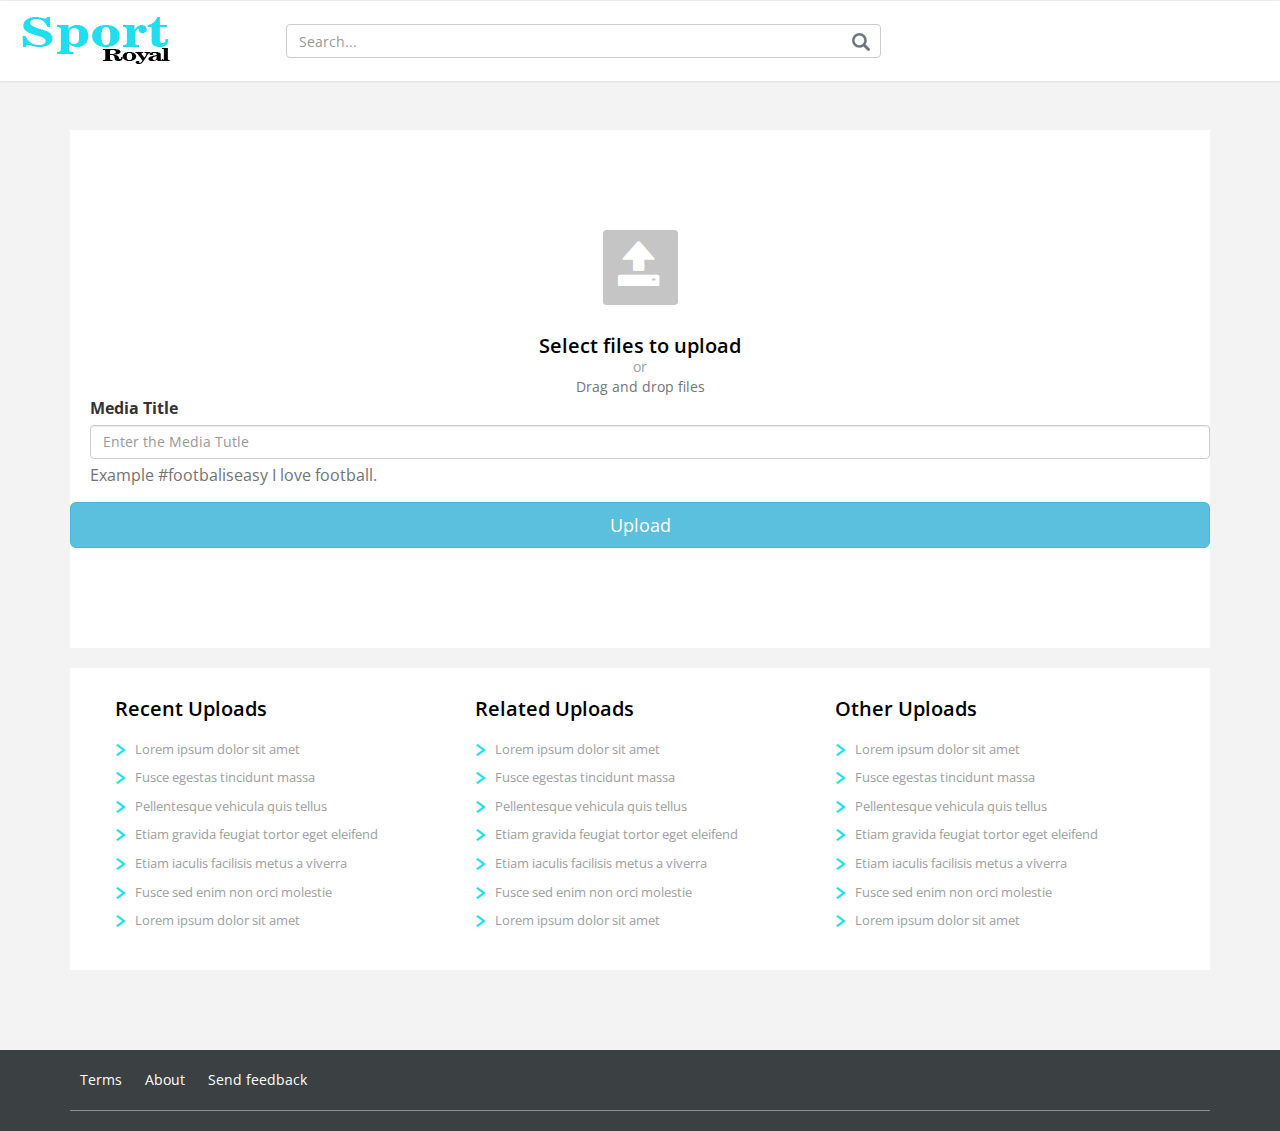
<file: upload.html>
<!--
Author: W3layouts
Author URL: http://w3layouts.com
License: Creative Commons Attribution 3.0 Unported
License URL: http://creativecommons.org/licenses/by/3.0/
-->
<!DOCTYPE HTML>
<html>
<head>
<title>Sports Royal | Upload</title>
<meta name="viewport" content="width=device-width, initial-scale=1">
<meta http-equiv="Content-Type" content="text/html; charset=utf-8" />
<meta name="keywords"  />
<script type="application/x-javascript"> addEventListener("load", function() { setTimeout(hideURLbar, 0); }, false); function hideURLbar(){ window.scrollTo(0,1); } </script>
<!-- bootstrap -->
<link href="css/bootstrap.min.css" rel='stylesheet' type='text/css' media="all" />
<!-- //bootstrap -->
<link href="css/dashboard.css" rel="stylesheet">
<!-- Custom Theme files -->
<link href="css/style.css" rel='stylesheet' type='text/css' media="all" />
<script src="js/jquery-1.11.1.min.js"></script>
<!--start-smoth-scrolling-->
<!-- fonts -->
<link href='//fonts.googleapis.com/css?family=Open+Sans:300italic,400italic,600italic,700italic,800italic,400,300,600,700,800' rel='stylesheet' type='text/css'>
<link href='//fonts.googleapis.com/css?family=Poiret+One' rel='stylesheet' type='text/css'>
<!-- //fonts -->
</head>
  <body>

    <nav class="navbar navbar-inverse navbar-fixed-top">
      <div class="container-fluid">
        <div class="navbar-header">
          <button type="button" class="navbar-toggle collapsed" data-toggle="collapse" data-target="#navbar" aria-expanded="false" aria-controls="navbar">
            <span class="sr-only">Toggle navigation</span>
            <span class="icon-bar"></span>
            <span class="icon-bar"></span>
            <span class="icon-bar"></span>
          </button>
          <a class="navbar-brand" href="index.php"><h1><img src="images/logo.png" alt="" /></h1></a>
        </div>
        <div id="navbar" class="navbar-collapse collapse">
			<div class="top-search">
				<form class="navbar-form navbar-right">
					<input type="text" class="form-control" placeholder="Search...">
					<input type="submit" value=" ">
				</form>
			</div>  
			<div class="header-top-right">
				<!--<div class="file">
					<a href="upload.php">Upload</a>
				</div>	-->
				<div class="signin">
				<!--	<a href="#small-dialog2" class="play-icon popup-with-zoom-anim">Sign Up</a>-->
					<!-- pop-up-box -->
									<script type="text/javascript" src="js/modernizr.custom.min.js"></script>    
									<link href="css/popuo-box.css" rel="stylesheet" type="text/css" media="all" />
									<script src="js/jquery.magnific-popup.js" type="text/javascript"></script>
									<!--//pop-up-box -->
									<div id="small-dialog2" class="mfp-hide">
										<h3>Create Account</h3> 
										<div class="social-sits">
											<div class="facebook-button">
												<a href="#">Connect with Facebook</a>
											</div>
											<div class="chrome-button">
												<a href="#">Connect with Google</a>
											</div>
											<div class="button-bottom">
												<p>Already have an account? <a href="#small-dialog" class="play-icon popup-with-zoom-anim">Login</a></p>
											</div>
										</div>
										<div class="signup">
											<form>
												<input type="text" class="email" placeholder="Mobile Number" maxlength="10" pattern="[1-9]{1}\d{9}" title="Enter a valid mobile number" />
											</form>
											<div class="continue-button">
												<a href="#small-dialog3" class="hvr-shutter-out-horizontal play-icon popup-with-zoom-anim">CONTINUE</a>
											</div>
										</div>
										<div class="clearfix"> </div>
									</div>	
									<div id="small-dialog3" class="mfp-hide">
										<h3>Create Account</h3> 
										<div class="social-sits">
											<div class="facebook-button">
												<a href="#">Connect with Facebook</a>
											</div>
											<div class="chrome-button">
												<a href="#">Connect with Google</a>
											</div>
											<div class="button-bottom">
												<p>Already have an account? <a href="#small-dialog" class="play-icon popup-with-zoom-anim">Login</a></p>
											</div>
										</div>
										<div class="signup">
											<form>
												<input type="text" class="email" placeholder="Email" required pattern="([\w-\.]+@([\w-]+\.)+[\w-]{2,4})?" title="Enter a valid email"/>
												<input type="password" placeholder="Password" required pattern=".{6,}" title="Minimum 6 characters required" autocomplete="off" />
												<input type="text" class="email" placeholder="Mobile Number" maxlength="10" pattern="[1-9]{1}\d{9}" title="Enter a valid mobile number" />
												<input type="submit"  value="Sign Up"/>
											</form>
										</div>
										<div class="clearfix"> </div>
									</div>	
									<div id="small-dialog7" class="mfp-hide">
										<h3>Create Account</h3> 
										<div class="social-sits">
											<div class="facebook-button">
												<a href="#">Connect with Facebook</a>
											</div>
											<div class="chrome-button">
												<a href="#">Connect with Google</a>
											</div>
											<div class="button-bottom">
												<p>Already have an account? <a href="#small-dialog" class="play-icon popup-with-zoom-anim">Login</a></p>
											</div>
										</div>
										<div class="signup">
											<form action="upload.php">
												<input type="text" class="email" placeholder="Email" required pattern="([\w-\.]+@([\w-]+\.)+[\w-]{2,4})?" title="Enter a valid email"/>
												<input type="password" placeholder="Password" required pattern=".{6,}" title="Minimum 6 characters required" autocomplete="off" />
												<input type="submit"  value="Sign In"/>
											</form>
										</div>
										<div class="clearfix"> </div>
									</div>	
									<div id="small-dialog4" class="mfp-hide">
										<h3>Feedback</h3> 
										<div class="feedback-grids"><form>
											<div class="feedback-grid">
												<textarea cols="" rows="" required class="fieldarea"></textarea>
										  </div>
											<div class="button-bottom">
												<p><input type="submit" value="Send Feedback" class="btn btn-lg btn-info"></p>
											</div></form>
										</div>
									</div>
									<div id="small-dialog5" class="mfp-hide">
										<h3>Help</h3> 
											<div class="help-grid">
												<p>Suspendisse tristique magna ut urna pellentesque, ut egestas velit faucibus. Nullam mattis lectus ullamcorper dui dignissim, sit amet egestas orci ullamcorper.</p>
											</div>
											<div class="help-grids">
												<div class="help-button-bottom">
													<p><a href="#small-dialog4" class="play-icon popup-with-zoom-anim">Feedback</a></p>
												</div>
												<div class="help-button-bottom">
													<p><a href="#small-dialog6" class="play-icon popup-with-zoom-anim">Lorem ipsum dolor sit amet</a></p>
												</div>
												<div class="help-button-bottom">
													<p><a href="#small-dialog6" class="play-icon popup-with-zoom-anim">Nunc vitae rutrum enim</a></p>
												</div>
												<div class="help-button-bottom">
													<p><a href="#small-dialog6" class="play-icon popup-with-zoom-anim">Mauris at volutpat leo</a></p>
												</div>
												<div class="help-button-bottom">
													<p><a href="#small-dialog6" class="play-icon popup-with-zoom-anim">Mauris vehicula rutrum velit</a></p>
												</div>
												<div class="help-button-bottom">
													<p><a href="#small-dialog6" class="play-icon popup-with-zoom-anim">Aliquam eget ante non orci fac</a></p>
												</div>
											</div>
									</div>
									<div id="small-dialog6" class="mfp-hide">
										<div class="video-information-text">
											<h4>Video information & settings</h4>
											<p>Suspendisse tristique magna ut urna pellentesque, ut egestas velit faucibus. Nullam mattis lectus ullamcorper dui dignissim, sit amet egestas orci ullamcorper.</p>
											<ol>
												<li>Nunc vitae rutrum enim. Mauris at volutpat leo. Vivamus dapibus mi ut elit fermentum tincidunt.</li>
												<li>Nunc vitae rutrum enim. Mauris at volutpat leo. Vivamus dapibus mi ut elit fermentum tincidunt.</li>
												<li>Nunc vitae rutrum enim. Mauris at volutpat leo. Vivamus dapibus mi ut elit fermentum tincidunt.</li>
												<li>Nunc vitae rutrum enim. Mauris at volutpat leo. Vivamus dapibus mi ut elit fermentum tincidunt.</li>
												<li>Nunc vitae rutrum enim. Mauris at volutpat leo. Vivamus dapibus mi ut elit fermentum tincidunt.</li>
											</ol>
										</div>
									</div>
									<script>
											$(document).ready(function() {
											$('.popup-with-zoom-anim').magnificPopup({
												type: 'inline',
												fixedContentPos: false,
												fixedBgPos: true,
												overflowY: 'auto',
												closeBtnInside: true,
												preloader: false,
												midClick: true,
												removalDelay: 300,
												mainClass: 'my-mfp-zoom-in'
											});
																											
											});
									</script>	
				</div>
				<div class="signin">
					<!--<a href="#small-dialog" class="play-icon popup-with-zoom-anim">Sign In</a>-->
					<div id="small-dialog" class="mfp-hide">
						<h3>Login</h3>
						<div class="social-sits">
							<div class="facebook-button">
								<a href="#">Connect with Facebook</a>
							</div>
							<div class="chrome-button">
								<a href="#">Connect with Google</a>
							</div>
							<div class="button-bottom">
								<p>New account? <a href="#small-dialog2" class="play-icon popup-with-zoom-anim">Signup</a></p>
							</div>
						</div>
						<div class="signup">
							<form>
                            <span style="text-align:center; color:#F00; font-weight:bold;">Wrong Username/Password</span>
								<input type="text" class="email" placeholder="Enter email / username" required pattern="([\w-\.]+@([\w-]+\.)+[\w-]{2,4})?"/>
								<input type="password" placeholder="Password" required pattern=".{6,}" title="Minimum 6 characters required" autocomplete="off" />
								<input type="submit"  value="LOGIN"/>
							</form>
							<div class="forgot">
								<a href="#">Forgot password ?</a>
							</div>
						</div>
						<div class="clearfix"> </div>
					</div>
				</div>
				<div class="clearfix"> </div>
			</div>
        </div>
		<div class="clearfix"> </div>
      </div>
    </nav>
		<!-- upload -->
		<div class="upload">
			<!-- container -->
			<div class="container">
				<div class="upload-grids">
					<div class="upload-right">
						<div class="upload-file">
							<div class="services-icon">
								<span class="glyphicon glyphicon-open" aria-hidden="true"></span>
							</div>
							<input type="file" value="Choose file..">
						</div>
						
                        <form>
                        	<div class="upload-info">
							<h5>Select files to upload</h5>
							<span>or</span>
							<p>Drag and drop files</p>
							</div>
                            <div class="form-group">
                                            <label>Media Title</label>
                                            <input class="form-control" placeholder="Enter the Media Tutle">
                                            <p class="help-block">Example #footbaliseasy I love football.</p>
                                        </div>
                                        <input type="submit" value="Upload" class="btn btn-block btn-lg btn-info">
                        </form>
                        
					</div>
					<div class="upload-right-bottom-grids">
						<div class="col-md-4 upload-right-bottom-left">
							<h4>Recent Uploads</h4>
							<div class="upload-right-top-list">
								<ul>
									<li><a href="#">Lorem ipsum dolor sit amet</a></li>
									<li><a href="#">Fusce egestas tincidunt massa</a></li>
									<li><a href="#">Pellentesque vehicula quis tellus</a></li>
									<li><a href="#">Etiam gravida feugiat tortor eget eleifend</a></li>
									<li><a href="#">Etiam iaculis facilisis metus a viverra</a></li>
									<li><a href="#">Fusce sed enim non orci molestie</a></li>
									<li><a href="#">Lorem ipsum dolor sit amet</a></li>
								</ul>
							</div>
						</div>
						<div class="col-md-4 upload-right-bottom-left">
							<h4>Related Uploads</h4>
							<div class="upload-right-top-list">
								<ul>
									<li><a href="#">Lorem ipsum dolor sit amet</a></li>
									<li><a href="#">Fusce egestas tincidunt massa</a></li>
									<li><a href="#">Pellentesque vehicula quis tellus</a></li>
									<li><a href="#">Etiam gravida feugiat tortor eget eleifend</a></li>
									<li><a href="#">Etiam iaculis facilisis metus a viverra</a></li>
									<li><a href="#">Fusce sed enim non orci molestie</a></li>
									<li><a href="#">Lorem ipsum dolor sit amet</a></li>
								</ul>
							</div>
						</div>
						<div class="col-md-4 upload-right-bottom-left">
							<h4>Other Uploads</h4>
							<div class="upload-right-top-list">
								<ul>
									<li><a href="#">Lorem ipsum dolor sit amet</a></li>
									<li><a href="#">Fusce egestas tincidunt massa</a></li>
									<li><a href="#">Pellentesque vehicula quis tellus</a></li>
									<li><a href="#">Etiam gravida feugiat tortor eget eleifend</a></li>
									<li><a href="#">Etiam iaculis facilisis metus a viverra</a></li>
									<li><a href="#">Fusce sed enim non orci molestie</a></li>
									<li><a href="#">Lorem ipsum dolor sit amet</a></li>
								</ul>
							</div>
						</div>
						<div class="clearfix"> </div>
					</div>
				</div>
			</div>
			<!-- //container -->
		</div>
		<!-- //upload -->
			<!-- footer -->
			<div class="footer">
				<div class="container">
					<div class="footer-top">
						
						<div class="footer-top-nav">
							<ul>
								<li><a href="terms.php">Terms</a></li>
								<li><a href="about.php">About</a></li>
                                <li><a href="#small-dialog4" class="play-icon popup-with-zoom-anim">Send feedback</a></li>
								
							</ul>
						</div>
					</div>
					<!--<div class="footer-bottom">
						<ul>
							<li class="languages">
								<select class="form-control bfh-countries" data-country="US">
									<option value="">Select Language</option>
									<option>Spanish</option>
									<option>French</option>
									<option>German</option>
									<option>Italian</option>
									<option>Chinese</option>
									<option>Tagalog</option>
									<option>Polish</option>
									<option>Korean</option>
									<option>Vietnamese</option>
									<option>Portuguese</option>
									<option>Japanese</option>
									<option>Greek</option>
									<option>Arabic</option>
									<option>Hindi (urdu)</option>
									<option>Russian</option>
									<option>Yiddish</option>
									<option>Thai (laotian)</option>
									<option>Persian</option>
									<option>French Creole</option>
									<option>Armenian</option>
									<option>Navaho</option>
									<option>Hungarian</option>
									<option>Hebrew</option>
									<option>Dutch</option>
									<option>Mon-khmer (cambodian)</option>
									<option>Gujarathi</option>
									<option>Ukrainian</option>
									<option>Czech</option>
									<option>Pennsylvania Dutch</option>
									<option>Miao (hmong)</option>
									<option>Norwegian</option>
									<option>Slovak</option>
									<option>Swedish</option>
									<option>Serbocroatian</option>
									<option>Kru</option>
									<option>Rumanian</option>
									<option>Lithuanian</option>
									<option>Finnish</option>
									<option>Panjabi</option>
									<option>Formosan</option>
									<option>Croatian</option>
									<option>Turkish</option>
									<option>Ilocano</option>
									<option>Bengali</option>
									<option>Danish</option>
									<option>Syriac</option>
									<option>Samoan</option>
									<option>Malayalam</option>
									<option>Cajun</option>
									<option>Amharic</option>
								</select>
							</li>
							<li class="languages">
								<select class="form-control bfh-countries">
									<option value="">Select Country</option>
									<option value="AFG">Afghanistan</option>
									<option value="ALA">Åland Islands</option>
									<option value="ALB">Albania</option>
									<option value="DZA">Algeria</option>
									<option value="ASM">American Samoa</option>
									<option value="AND">Andorra</option>
									<option value="AGO">Angola</option>
									<option value="AIA">Anguilla</option>
									<option value="ATA">Antarctica</option>
									<option value="ATG">Antigua and Barbuda</option>
									<option value="ARG">Argentina</option>
									<option value="ARM">Armenia</option>
									<option value="ABW">Aruba</option>
									<option value="AUS">Australia</option>
									<option value="AUT">Austria</option>
									<option value="AZE">Azerbaijan</option>
									<option value="BHS">Bahamas</option>
									<option value="BHR">Bahrain</option>
									<option value="BGD">Bangladesh</option>
									<option value="BRB">Barbados</option>
									<option value="BLR">Belarus</option>
									<option value="BEL">Belgium</option>
									<option value="BLZ">Belize</option>
									<option value="BEN">Benin</option>
									<option value="BMU">Bermuda</option>
									<option value="BTN">Bhutan</option>
									<option value="BOL">Bolivia, Plurinational State of</option>
									<option value="BES">Bonaire, Sint Eustatius and Saba</option>
									<option value="BIH">Bosnia and Herzegovina</option>
									<option value="BWA">Botswana</option>
									<option value="BVT">Bouvet Island</option>
									<option value="BRA">Brazil</option>
									<option value="IOT">British Indian Ocean Territory</option>
									<option value="BRN">Brunei Darussalam</option>
									<option value="BGR">Bulgaria</option>
									<option value="BFA">Burkina Faso</option>
									<option value="BDI">Burundi</option>
									<option value="KHM">Cambodia</option>
									<option value="CMR">Cameroon</option>
									<option value="CAN">Canada</option>
									<option value="CPV">Cape Verde</option>
									<option value="CYM">Cayman Islands</option>
									<option value="CAF">Central African Republic</option>
									<option value="TCD">Chad</option>
									<option value="CHL">Chile</option>
									<option value="CHN">China</option>
									<option value="CXR">Christmas Island</option>
									<option value="CCK">Cocos (Keeling) Islands</option>
									<option value="COL">Colombia</option>
									<option value="COM">Comoros</option>
									<option value="COG">Congo</option>
									<option value="COD">Congo, the Democratic Republic of the</option>
									<option value="COK">Cook Islands</option>
									<option value="CRI">Costa Rica</option>
									<option value="CIV">Côte d'Ivoire</option>
									<option value="HRV">Croatia</option>
									<option value="CUB">Cuba</option>
									<option value="CUW">Curaçao</option>
									<option value="CYP">Cyprus</option>
									<option value="CZE">Czech Republic</option>
									<option value="DNK">Denmark</option>
									<option value="DJI">Djibouti</option>
									<option value="DMA">Dominica</option>
									<option value="DOM">Dominican Republic</option>
									<option value="ECU">Ecuador</option>
									<option value="EGY">Egypt</option>
									<option value="SLV">El Salvador</option>
									<option value="GNQ">Equatorial Guinea</option>
									<option value="ERI">Eritrea</option>
									<option value="EST">Estonia</option>
									<option value="ETH">Ethiopia</option>
									<option value="FLK">Falkland Islands (Malvinas)</option>
									<option value="FRO">Faroe Islands</option>
									<option value="FJI">Fiji</option>
									<option value="FIN">Finland</option>
									<option value="FRA">France</option>
									<option value="GUF">French Guiana</option>
									<option value="PYF">French Polynesia</option>
									<option value="ATF">French Southern Territories</option>
									<option value="GAB">Gabon</option>
									<option value="GMB">Gambia</option>
									<option value="GEO">Georgia</option>
									<option value="DEU">Germany</option>
									<option value="GHA">Ghana</option>
									<option value="GIB">Gibraltar</option>
									<option value="GRC">Greece</option>
									<option value="GRL">Greenland</option>
									<option value="GRD">Grenada</option>
									<option value="GLP">Guadeloupe</option>
									<option value="GUM">Guam</option>
									<option value="GTM">Guatemala</option>
									<option value="GGY">Guernsey</option>
									<option value="GIN">Guinea</option>
									<option value="GNB">Guinea-Bissau</option>
									<option value="GUY">Guyana</option>
									<option value="HTI">Haiti</option>
									<option value="HMD">Heard Island and McDonald Islands</option>
									<option value="VAT">Holy See (Vatican City State)</option>
									<option value="HND">Honduras</option>
									<option value="HKG">Hong Kong</option>
									<option value="HUN">Hungary</option>
									<option value="ISL">Iceland</option>
									<option value="IND">India</option>
									<option value="IDN">Indonesia</option>
									<option value="IRN">Iran, Islamic Republic of</option>
									<option value="IRQ">Iraq</option>
									<option value="IRL">Ireland</option>
									<option value="IMN">Isle of Man</option>
									<option value="ISR">Israel</option>
									<option value="ITA">Italy</option>
									<option value="JAM">Jamaica</option>
									<option value="JPN">Japan</option>
									<option value="JEY">Jersey</option>
									<option value="JOR">Jordan</option>
									<option value="KAZ">Kazakhstan</option>
									<option value="KEN">Kenya</option>
									<option value="KIR">Kiribati</option>
									<option value="PRK">Korea, Democratic People's Republic of</option>
									<option value="KOR">Korea, Republic of</option>
									<option value="KWT">Kuwait</option>
									<option value="KGZ">Kyrgyzstan</option>
									<option value="LAO">Lao People's Democratic Republic</option>
									<option value="LVA">Latvia</option>
									<option value="LBN">Lebanon</option>
									<option value="LSO">Lesotho</option>
									<option value="LBR">Liberia</option>
									<option value="LBY">Libya</option>
									<option value="LIE">Liechtenstein</option>
									<option value="LTU">Lithuania</option>
									<option value="LUX">Luxembourg</option>
									<option value="MAC">Macao</option>
									<option value="MKD">Macedonia, the former Yugoslav Republic of</option>
									<option value="MDG">Madagascar</option>
									<option value="MWI">Malawi</option>
									<option value="MYS">Malaysia</option>
									<option value="MDV">Maldives</option>
									<option value="MLI">Mali</option>
									<option value="MLT">Malta</option>
									<option value="MHL">Marshall Islands</option>
									<option value="MTQ">Martinique</option>
									<option value="MRT">Mauritania</option>
									<option value="MUS">Mauritius</option>
									<option value="MYT">Mayotte</option>
									<option value="MEX">Mexico</option>
									<option value="FSM">Micronesia, Federated States of</option>
									<option value="MDA">Moldova, Republic of</option>
									<option value="MCO">Monaco</option>
									<option value="MNG">Mongolia</option>
									<option value="MNE">Montenegro</option>
									<option value="MSR">Montserrat</option>
									<option value="MAR">Morocco</option>
									<option value="MOZ">Mozambique</option>
									<option value="MMR">Myanmar</option>
									<option value="NAM">Namibia</option>
									<option value="NRU">Nauru</option>
									<option value="NPL">Nepal</option>
									<option value="NLD">Netherlands</option>
									<option value="NCL">New Caledonia</option>
									<option value="NZL">New Zealand</option>
									<option value="NIC">Nicaragua</option>
									<option value="NER">Niger</option>
									<option value="NGA">Nigeria</option>
									<option value="NIU">Niue</option>
									<option value="NFK">Norfolk Island</option>
									<option value="MNP">Northern Mariana Islands</option>
									<option value="NOR">Norway</option>
									<option value="OMN">Oman</option>
									<option value="PAK">Pakistan</option>
									<option value="PLW">Palau</option>
									<option value="PSE">Palestinian Territory, Occupied</option>
									<option value="PAN">Panama</option>
									<option value="PNG">Papua New Guinea</option>
									<option value="PRY">Paraguay</option>
									<option value="PER">Peru</option>
									<option value="PHL">Philippines</option>
									<option value="PCN">Pitcairn</option>
									<option value="POL">Poland</option>
									<option value="PRT">Portugal</option>
									<option value="PRI">Puerto Rico</option>
									<option value="QAT">Qatar</option>
									<option value="REU">Réunion</option>
									<option value="ROU">Romania</option>
									<option value="RUS">Russian Federation</option>
									<option value="RWA">Rwanda</option>
									<option value="BLM">Saint Barthélemy</option>
									<option value="SHN">Saint Helena, Ascension and Tristan da Cunha</option>
									<option value="KNA">Saint Kitts and Nevis</option>
									<option value="LCA">Saint Lucia</option>
									<option value="MAF">Saint Martin (French part)</option>
									<option value="SPM">Saint Pierre and Miquelon</option>
									<option value="VCT">Saint Vincent and the Grenadines</option>
									<option value="WSM">Samoa</option>
									<option value="SMR">San Marino</option>
									<option value="STP">Sao Tome and Principe</option>
									<option value="SAU">Saudi Arabia</option>
									<option value="SEN">Senegal</option>
									<option value="SRB">Serbia</option>
									<option value="SYC">Seychelles</option>
									<option value="SLE">Sierra Leone</option>
									<option value="SGP">Singapore</option>
									<option value="SXM">Sint Maarten (Dutch part)</option>
									<option value="SVK">Slovakia</option>
									<option value="SVN">Slovenia</option>
									<option value="SLB">Solomon Islands</option>
									<option value="SOM">Somalia</option>
									<option value="ZAF">South Africa</option>
									<option value="SGS">South Georgia and the South Sandwich Islands</option>
									<option value="SSD">South Sudan</option>
									<option value="ESP">Spain</option>
									<option value="LKA">Sri Lanka</option>
									<option value="SDN">Sudan</option>
									<option value="SUR">Suriname</option>
									<option value="SJM">Svalbard and Jan Mayen</option>
									<option value="SWZ">Swaziland</option>
									<option value="SWE">Sweden</option>
									<option value="CHE">Switzerland</option>
									<option value="SYR">Syrian Arab Republic</option>
									<option value="TWN">Taiwan, Province of China</option>
									<option value="TJK">Tajikistan</option>
									<option value="TZA">Tanzania, United Republic of</option>
									<option value="THA">Thailand</option>
									<option value="TLS">Timor-Leste</option>
									<option value="TGO">Togo</option>
									<option value="TKL">Tokelau</option>
									<option value="TON">Tonga</option>
									<option value="TTO">Trinidad and Tobago</option>
									<option value="TUN">Tunisia</option>
									<option value="TUR">Turkey</option>
									<option value="TKM">Turkmenistan</option>
									<option value="TCA">Turks and Caicos Islands</option>
									<option value="TUV">Tuvalu</option>
									<option value="UGA">Uganda</option>
									<option value="UKR">Ukraine</option>
									<option value="ARE">United Arab Emirates</option>
									<option value="GBR">United Kingdom</option>
									<option value="USA">United States</option>
									<option value="UMI">United States Minor Outlying Islands</option>
									<option value="URY">Uruguay</option>
									<option value="UZB">Uzbekistan</option>
									<option value="VUT">Vanuatu</option>
									<option value="VEN">Venezuela, Bolivarian Republic of</option>
									<option value="VNM">Viet Nam</option>
									<option value="VGB">Virgin Islands, British</option>
									<option value="VIR">Virgin Islands, U.S.</option>
									<option value="WLF">Wallis and Futuna</option>
									<option value="ESH">Western Sahara</option>
									<option value="YEM">Yemen</option>
									<option value="ZMB">Zambia</option>
									<option value="ZWE">Zimbabwe</option>
								</select>
							</li>
							<li class="languages">
								<select class="form-control bfh-countries" data-country="US">
									<option value="">Safety Off</option>
									<option value="">Safety On</option>
								</select>
							</li>
							<li><a href="history.php" class="f-history">History</a></li>
							<li><a href="#small-dialog5" class="play-icon popup-with-zoom-anim f-history f-help">Help</a></li>
						</ul>
					</div>-->
				</div>
			</div>
			<!-- //footer -->
		<div class="clearfix"> </div>
	<div class="drop-menu">
		<ul class="dropdown-menu" role="menu" aria-labelledby="dropdownMenu4">
		  <li role="presentation"><a role="menuitem" tabindex="-1" href="#">Regular link</a></li>
		  <li role="presentation" class="disabled"><a role="menuitem" tabindex="-1" href="#">Disabled link</a></li>
		  <li role="presentation"><a role="menuitem" tabindex="-1" href="#">Another link</a></li>
		</ul>
	</div>
    <!-- Bootstrap core JavaScript
    ================================================== -->
    <!-- Placed at the end of the document so the pages load faster -->
    <script src="js/bootstrap.min.js"></script>
    <!-- Just to make our placeholder images work. Don't actually copy the next line! -->
  </body>
</html>
</file>
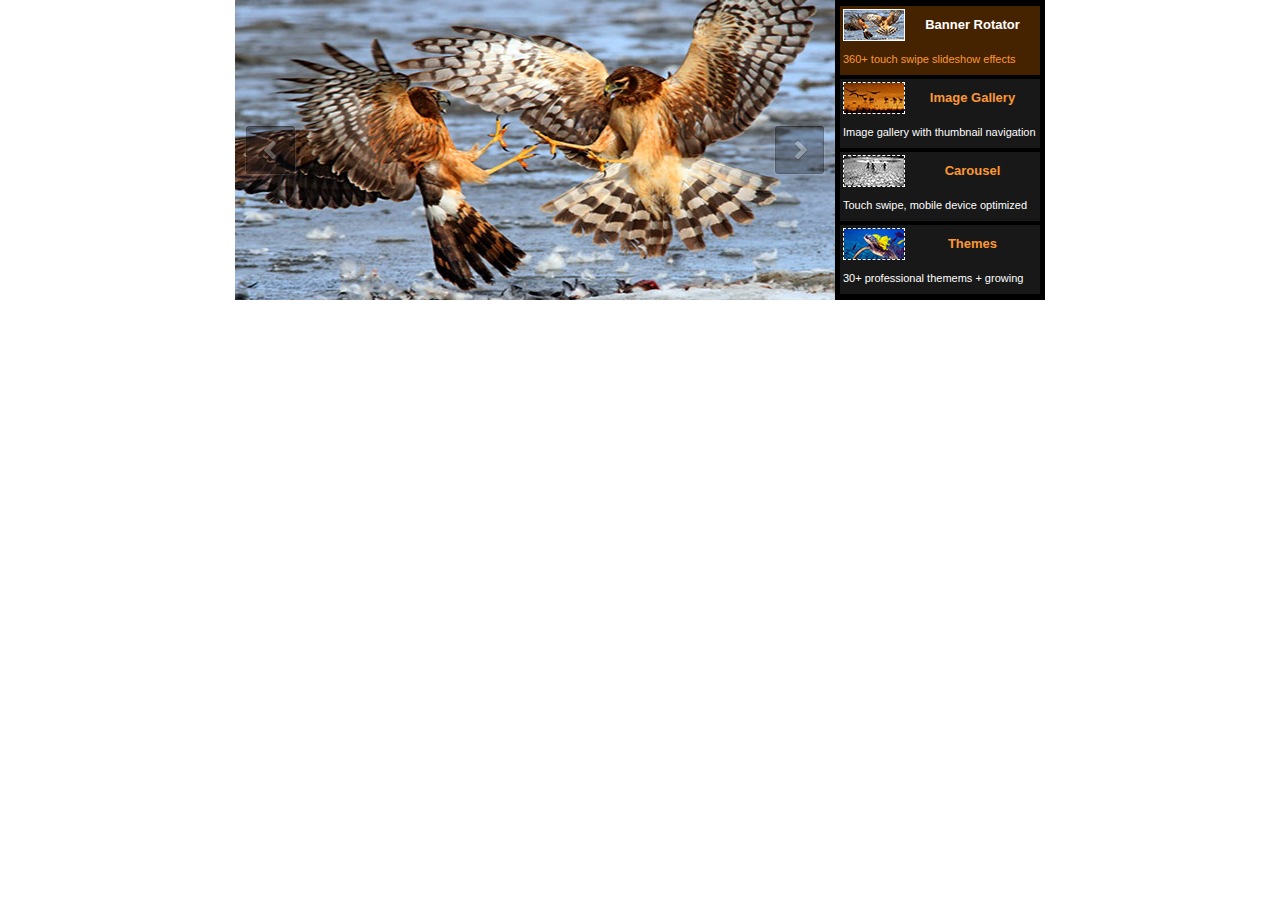
<file: cleanbusiness/with-jquery.html>
<!DOCTYPE html>
<html>
<head>
    <meta charset="utf-8">
    <meta name="viewport" content="width=device-width, initial-scale=1.0">
    <title></title>
</head>
<body style="padding:0px; margin:0px; background-color:#fff;">

    <!-- #region Jssor Slider Begin -->

    <!-- Generated by Jssor Slider Maker Online. -->
    <!-- This demo works with jquery library -->

    <script type="text/javascript" src="js/jquery-1.9.1.min.js"></script>
    <script type="text/javascript" src="js/jssor.slider.mini.js"></script>
    <!-- use jssor.slider.debug.js instead for debug -->
    <script>
        jQuery(document).ready(function ($) {
            
            var jssor_1_options = {
              $AutoPlay: true,
              $ArrowNavigatorOptions: {
                $Class: $JssorArrowNavigator$
              },
              $ThumbnailNavigatorOptions: {
                $Class: $JssorThumbnailNavigator$,
                $Cols: 4,
                $SpacingX: 4,
                $SpacingY: 4,
                $Orientation: 2,
                $Align: 0
              }
            };
            
            var jssor_1_slider = new $JssorSlider$("jssor_1", jssor_1_options);
            
            //responsive code begin
            //you can remove responsive code if you don't want the slider scales while window resizes
            function ScaleSlider() {
                var refSize = jssor_1_slider.$Elmt.parentNode.clientWidth;
                if (refSize) {
                    refSize = Math.min(refSize, 810);
                    jssor_1_slider.$ScaleWidth(refSize);
                }
                else {
                    window.setTimeout(ScaleSlider, 30);
                }
            }
            ScaleSlider();
            $(window).bind("load", ScaleSlider);
            $(window).bind("resize", ScaleSlider);
            $(window).bind("orientationchange", ScaleSlider);
            //responsive code end
        });
    </script>

    <style>
        
        /* jssor slider arrow navigator skin 02 css */
        /*
        .jssora02l                  (normal)
        .jssora02r                  (normal)
        .jssora02l:hover            (normal mouseover)
        .jssora02r:hover            (normal mouseover)
        .jssora02l.jssora02ldn      (mousedown)
        .jssora02r.jssora02rdn      (mousedown)
        */
        .jssora02l, .jssora02r {
            display: block;
            position: absolute;
            /* size of arrow element */
            width: 55px;
            height: 55px;
            cursor: pointer;
            background: url('img/a02.png') no-repeat;
            overflow: hidden;
        }
        .jssora02l { background-position: -3px -33px; }
        .jssora02r { background-position: -63px -33px; }
        .jssora02l:hover { background-position: -123px -33px; }
        .jssora02r:hover { background-position: -183px -33px; }
        .jssora02l.jssora02ldn { background-position: -3px -33px; }
        .jssora02r.jssora02rdn { background-position: -63px -33px; }
/* jssor slider thumbnail navigator skin 11 css *//*.jssort11 .p            (normal).jssort11 .p:hover      (normal mouseover).jssort11 .pav          (active).jssort11 .pav:hover    (active mouseover).jssort11 .pdn          (mousedown)*/.jssort11 .p {    position: absolute;    top: 0;    left: 0;    width: 200px;    height: 69px;    background: #181818;}.jssort11 .tp {    position: absolute;    top: 0;    left: 0;    width: 100%;    height: 100%;    border: none;}.jssort11 .i, .jssort11 .pav:hover .i {    position: absolute;    top: 3px;    left: 3px;    width: 60px;    height: 30px;    border: white 1px dashed;}* html .jssort11 .i {    width /**/: 62px;    height /**/: 32px;}.jssort11 .pav .i {    border: white 1px solid;}.jssort11 .t, .jssort11 .pav:hover .t {    position: absolute;    top: 3px;    left: 68px;    width: 129px;    height: 32px;    line-height: 32px;    text-align: center;    color: #fc9835;    font-size: 13px;    font-weight: 700;}.jssort11 .pav .t, .jssort11 .p:hover .t {    color: #fff;}.jssort11 .c, .jssort11 .pav:hover .c {    position: absolute;    top: 38px;    left: 3px;    width: 197px;    height: 31px;    line-height: 31px;    color: #fff;    font-size: 11px;    font-weight: 400;    overflow: hidden;}.jssort11 .pav .c, .jssort11 .p:hover .c {    color: #fc9835;}.jssort11 .t, .jssort11 .c {    transition: color 2s;    -moz-transition: color 2s;    -webkit-transition: color 2s;    -o-transition: color 2s;}.jssort11 .p:hover .t, .jssort11 .pav:hover .t, .jssort11 .p:hover .c, .jssort11 .pav:hover .c {    transition: none;    -moz-transition: none;    -webkit-transition: none;    -o-transition: none;}.jssort11 .p:hover, .jssort11 .pav:hover {    background: #333;}.jssort11 .pav, .jssort11 .p.pdn {    background: #462300;}
        
    </style>


    <div id="jssor_1" style="position: relative; margin: 0 auto; top: 0px; left: 0px; width: 810px; height: 300px; overflow: hidden; visibility: hidden; background-color: #000000;">
        <!-- Loading Screen -->
        <div data-u="loading" style="position: absolute; top: 0px; left: 0px;">
            <div style="filter: alpha(opacity=70); opacity: 0.7; position: absolute; display: block; top: 0px; left: 0px; width: 100%; height: 100%;"></div>
            <div style="position:absolute;display:block;background:url('img/loading.gif') no-repeat center center;top:0px;left:0px;width:100%;height:100%;"></div>
        </div>
        <div data-u="slides" style="cursor: default; position: relative; top: 0px; left: 0px; width: 600px; height: 300px; overflow: hidden;">
            <div data-p="112.50" style="display: none;">
                <img data-u="image" src="img/002.jpg" />
                <div data-u="thumb">
                    <img class="i" src="img/thumb-002.jpg" />
                    <div class="t">Banner Rotator</div>
                    <div class="c">360+ touch swipe slideshow effects</div>
                </div>
            </div>
            <div data-p="112.50" style="display: none;">
                <img data-u="image" src="img/003.jpg" />
                <div data-u="thumb">
                    <img class="i" src="img/thumb-003.jpg" />
                    <div class="t">Image Gallery</div>
                    <div class="c">Image gallery with thumbnail navigation</div>
                </div>
            </div>
            <div data-p="112.50" style="display: none;">
                <img data-u="image" src="img/004.jpg" />
                <div data-u="thumb">
                    <img class="i" src="img/thumb-004.jpg" />
                    <div class="t">Carousel</div>
                    <div class="c">Touch swipe, mobile device optimized</div>
                </div>
            </div>
            <div data-p="112.50" style="display: none;">
                <img data-u="image" src="img/005.jpg" />
                <div data-u="thumb">
                    <img class="i" src="img/thumb-005.jpg" />
                    <div class="t">Themes</div>
                    <div class="c">30+ professional themems + growing</div>
                </div>
            </div>
            <div data-p="112.50" style="display: none;">
                <img data-u="image" src="img/006.jpg" />
                <div data-u="thumb">
                    <img class="i" src="img/thumb-006.jpg" />
                    <div class="t">Tab Slider</div>
                    <div class="c">Tab slider with auto play options</div>
                </div>
            </div>
        </div>
        <!-- Thumbnail Navigator -->
        <div data-u="thumbnavigator" class="jssort11" style="position:absolute;left:605px;top:0px;font-family:Arial, Helvetica, sans-serif;-moz-user-select:none;-webkit-user-select:none;-ms-user-select:none;user-select:none;right:5px;width:200px;height:300px;" data-autocenter="2">
            <!-- Thumbnail Item Skin Begin -->
            <div data-u="slides" style="cursor: default;">
                <div data-u="prototype" class="p">
                    <div data-u="thumbnailtemplate" class="tp"></div>
                </div>
            </div>
            <!-- Thumbnail Item Skin End -->
        </div>
        <!-- Arrow Navigator -->
        <span data-u="arrowleft" class="jssora02l" style="top:123px;left:8px;width:55px;height:55px;" data-autocenter="2"></span>
        <span data-u="arrowright" class="jssora02r" style="top:123px;right:218px;width:55px;height:55px;" data-autocenter="2"></span>
        <a href="http://www.jssor.com" style="display:none">Jssor Slider</a>
    </div>

    <!-- #endregion Jssor Slider End -->
</body>
</html>
</file>
<file: cleanbusiness/layout/styles/layout.css>
@charset "utf-8";
/*
Template Name: CleanBusiness
Author: <a href="http://www.os-templates.com/">Lafftabank</a>
Author URI: http://www.os-templates.com/
Licence: Free to use under our free template licence terms
Licence URI: http://www.os-templates.com/template-terms
File: Layout CSS
*/

@import url("navi.css");
@import url("forms.css");
@import url("tables.css");

html{overflow-y:scroll;}
body{margin:0; padding:0; font-size:12px; font-family:verdana, Arial, Helvetica, sans-serif; color:#777777; background-color:#FFFFFF;}

.justify{text-align:justify;}
.bold{font-weight:bold;}
.center{text-align:center;}
.right{text-align:right;}
.nostart{margin:0; padding:0; list-style-type:none;}

.clear{clear:both;}
br.clear{clear:both; margin-top:-15px;}

a{outline:none; text-decoration:none;}

.fl_left, .imgl{float:left;}
.fl_right, .imgr{float:right;}

img{display:block; margin:0; padding:0; border:none;}
.imgl, .imgr{border:1px solid #999999; padding:5px;}
.imgl{
	clear: both;
	height: 150px;
	width: 180px;
	margin-top: 0;
	margin-left: 0;
	margin-bottom: 10px;
}
.imgr{margin:0 0 8px 8px; clear:right;}

/* ----------------------------------------------Wrapper------------------------------------- */

div.wrapper{display:block; position:relative; width:960px; margin:0 auto;}
h1, h2, h3, h4, h5, h6{margin:0; padding:0; font-size:20px; font-weight:normal; line-height:normal; font-family:Georgia, "Times New Roman", Times, serif;}

/* ----------------------------------------------Generalise------------------------------------- */

#header, #topbar, #homecontent, #imageline, #container, #breadcrumb, #footer{
	display: block;
	width: 960px;
}

/* ----------------------------------------------Header------------------------------------- */

#header{padding:20px 0; border-bottom:1px dotted #999999;}
#header .fl_left{display:block; float:left; width:260px;}
#header .fl_left h1, #header .fl_left p{margin:0; padding:0; line-height:normal;}
#header .fl_left h1{font-size:42px;}
#header h1 a{
	color: #666666;
	background-color: #FFFFFF;
	text-decoration: none;
}

/* ----------------------------------------------Header------------------------------------- */

#topbar{padding:20px 0 0 0;}
#topbar .fl_left p{margin:0 0 6px 0; padding:0;}

/* ----------------------------------------------Homepage Intro------------------------------------- */

#intro{
	display: block;
	width: 1000px;
	color: #666666;
	font-family: Georgia, "Times New Roman", Times, serif;
	margin-top: 5px;
	margin-right: 0;
	margin-bottom: 0;
	margin-left: 0;
	height: 300px;
	background-color: #F0F0F0;
}
#intro a{color:#C80000; background-color:#F0F0F0;}
#intro .fl_left{display:block; float:left; width:360px;}
#intro .fl_right{display:block; float:right; width:500px;}
#intro .fl_right h2, #intro .fl_right ul, #intro .fl_right p{margin:0; padding:0; list-style:none; line-height:normal;}
#intro .fl_right h2{font-size:42px; margin:15px 0;}
#intro .fl_right p{line-height:1.6em; font-size:16px;}

/* ----------------------------------------------Homepage Content------------------------------------- */

#homecontent{
	padding: 30px 0 25px 0;
	border-bottom-width: 1px;
	border-bottom-style: dotted;
	border-bottom-color: #999;
}
#homecontent ul{display:inline; margin:0; padding:0; list-style:none;}
#homecontent li{
	display: block;
	float: left;
	width: 200px;
	margin-top: 0;
	margin-right: 20px;
	margin-bottom: 0;
	margin-left: 0;
}
#homecontent li.last{margin-right:0;}
#homecontent h2{
	margin-bottom: 15px;
	font-weight: normal;
	font-size: 19px;
}
#homecontent p{margin:0 0 20px 0; line-height:1.4em;}
#homecontent p.readmore{margin-bottom:5px;}
#homecontent p.readmore a{margin-bottom:0; padding:5px 15px; font-weight:bold; line-height:normal; color:#C80000; background-color:#F0F0F0;}
#imageline{padding:30px 0; border-top:1px dotted #999999;}
#imageline ul{display:inline; margin:0; padding:0; list-style:none;}
#imageline li{display:block; float:left; margin:0 10px 0 0; padding:4px; border:1px solid #999999;}
#imageline li.last{margin-right:0;}

/* ----------------------------------------------BreadCrumb------------------------------------- */

#breadcrumb{margin:5px 0 0 0; padding:20px 0; color:#666666; background-color:#F0F0F0;}
#breadcrumb a{color:#C80000; background-color:#F0F0F0;}
#breadcrumb ul{margin:0 10px; padding:0; list-style:none;}
#breadcrumb ul li{display:inline;}
#breadcrumb ul li.current a{text-decoration:underline;}

/* ----------------------------------------------Content------------------------------------- */

#container{
	line-height: 1.4em;
	padding-top: 30px;
	padding-right: 0;
	padding-bottom: 30px;
	padding-left: 0;
}
#container a{color:#C80000; background-color:#FFFFFF;}
#container h1, #container h2, #container h3, #container h4, #container h5, #container h6{
	margin-bottom: 15px;
	padding-bottom: 8px;
	border-bottom: 1px dotted #CCCCCC;
	font-size: 16px;
}
#content{display:block; float:left; width:630px;}

/* Comments */

#comments{margin-bottom:40px;}
#comments .commentlist{margin:0; padding:0;}
#comments .commentlist ul{margin:0; padding:0; list-style:none;}
#comments .commentlist li.comment_odd, #comments .commentlist li.comment_even{margin:0 0 10px 0; padding:15px; list-style:none;}
#comments .commentlist li.comment_odd{color:#666666; background-color:#FFFFFF;}
#comments .commentlist li.comment_odd a{color:#C80000; background-color:#FFFFFF;}
#comments .commentlist li.comment_even{color:#666666; background-color:#E8E8E8;}
#comments .commentlist li.comment_even a{color:#C80000; background-color:#E8E8E8;}
#comments .commentlist .author .name{font-weight:bold;}
#comments .commentlist .submitdate{font-size:smaller;}
#comments .commentlist p{margin:10px 5px 10px 0; padding:0; font-weight:normal; text-transform:none;}
#comments .commentlist li .avatar{float:right; border:1px solid #EEEEEE; margin:0 0 0 10px;}

/* ----------------------------------------------Column------------------------------------- */

#column{display:block; float:right; width:300px;}
.flickrbox ul{margin:0; padding:0; list-style:none;}
.flickrbox li{display:block; float:left; width:80px; height:80px; margin:0 15px 15px 0; padding:4px; color:#666666; background-color:#FFFFFF; border:1px solid #CCCCCC;}
.flickrbox li.last{margin-right:0;}
#column .holder, #column #featured{display:block; width:300px; margin-bottom:20px;}
#column .holder h2.title{
	display: block;
	width: 100%;
	height: 230px;
	font-size: 16px;
	line-height: normal;
	border-bottom: 1px dashed #666666;
	padding-top: 15px;
	padding-right: 0;
	padding-bottom: 0;
	padding-left: 0;
	margin: 0;
}
#column .holder h2.title img{float:left; margin:-15px 8px 0 0; padding:5px; border:1px solid #666666;}
#column div.imgholder{display:block; width:290px; margin:0 0 10px 0; padding:4px; color:#666666; background-color:#FFFFFF; border:1px solid #CCCCCC;}
#column .holder p.readmore{display:block; width:100%; font-weight:bold; text-align:right; line-height:normal;}

/* Featured Block */

#column #featured a{color:#666666; background-color:#F9F9F9;}
#column #featured ul, #column #featured h2, #column #featured p{margin:0; padding:0; list-style:none;}
#column #featured a{color:#C80000; background-color:#F9F9F9;}
#column #featured li{display:block; width:250px; margin:0; padding:20px 25px; color:#666666; background-color:#F9F9F9;}
#column #featured li p.imgholder{display:block; width:240px; height:90px; margin:20px 0 15px 0; padding:4px; border:1px solid #CCCCCC;}
#column #featured li h2{margin:0; padding:0 0 14px 0; font-weight:normal; font-family:Georgia, "Times New Roman", Times, serif; line-height:normal; border-bottom:1px dashed #666666;}
#column #featured p.readmore{display:block; width:100%; margin-top:15px; font-weight:bold; text-align:right; line-height:normal;}
#column #latestnews{display:block; width:100%; margin:0; padding:0; list-style:none;}
#column #latestnews li{display:block; margin:0 0 20px 0; padding:0 0 15px 0; border-bottom:1px dotted #CCCCCC;}
#column #latestnews li.last{margin-bottom:0;}
#column #latestnews p{margin:0 0 5px 0; padding:0;}
#column #latestnews p.readmore{margin:0; padding:0;}
#column #latestnews .imgl{margin:0 10px 10px 0; padding:4px;}

/* ----------------------------------------------Footer------------------------------------- */

#footer{padding:30px 0; border-top:1px dotted #999999;}
#footer a{color:#C80000; background-color:#FFFFFF;}
#footer h2, #footer p, #footer ul, #footer a{margin:0; padding:0; font-weight:normal; list-style:none; line-height:normal;}
#footer h2{font-size:18px; font-weight:normal; margin-bottom:10px; padding-bottom:8px; color:#999999; background-color:#FFFFFF; border-bottom:1px dotted #999999;}
#footer li{margin-bottom:5px;}
#footer .footbox{display:block; float:left; width:180px; margin:0 15px 0 0; padding:0;}
#footer .last{margin:0;}

/* ----------------------------------------------Copyright------------------------------------- */

#copyright{display:block; width:940px; padding:10px;}
#copyright, #copyright a{color:#666666; background-color:#F6F6F6;}
#copyright p{margin:0; padding:0;}
.comments {
	font-size: 11px;
	color: #F30;
}
.pagenation {
	font-family: "Trebuchet MS";
	font-size: 12px;
	font-weight: bold;
	color: #C0C0C0;
	text-align: right;
	float: right;
	height: 20px;
	width: 60%;
	margin-top:5px;
}
.pagenumber {
	float: left;
	width: 80%;
	font-size: 14px;
	color: #000;
}
.pageactive {
	font-weight: bolder;
	text-decoration:underline;
}
.onediv {
	float: left;
	height: auto;
	width: 75%;
	margin-right: 10px;
}
.twodiv {
	float: left;
	height: 150px;
	width: 150px;
	margin-left: 5px;
	border: 1px solid #808080;
}
#top .wrapper #homecontent .twodiv img {
	padding: 2px;
	height: 98%;
	width: 98%;
}
.profilediv {
	clear: both;
	height: 30px;
	width: 100%;
	margin-top: 3px;
}
.profdiv1 {
	font-family: "Trebuchet MS";
	font-size: 12px;
	float: left;
	width: 15%;
	margin-right: 5px;
	padding-top: 5px;
	padding-bottom: 5px;
	padding-right: 0px;
	padding-left: 0px;
	height: 20px;
}
.profdiv2 {
	float: left;
	height: 20px;
	width: 65%;
	font-family: "Trebuchet MS";
	font-size: 12px;
	font-weight: bold;
	padding-top: 5px;
	padding-bottom: 5px;
}
.contactheader {
	float: left;
	height: 250px;
	width: 60%;
	margin-right: 10px;
}
.contactheader2 {
	float: left;
	height: 250px;
	width: 20%;
	margin-left: 60px;
}
.contactheader22 {
	font-family: "Trebuchet MS";
	font-size: 12px;
	color: #808080;
	height: 30px;
	width: 100%;
	margin-bottom: 10px;
}
.leftheader1 {
	float: left;
	height: 20px;
	width: 15%;
	padding-top: 5px;
	padding-bottom: 5px;
	padding-right: 0px;
	padding-left: 0px;
}
.header223 {
	float: left;
	width: 60%;
}
.headercontact {
	font-family: "Trebuchet Ms";
	font-size: 16px;
	font-weight: bold;
	color: #808080;
	text-align: center;
	width: 100%;
	border-bottom-width: 1px;
	border-bottom-style: dotted;
	border-bottom-color: #808080;
	margin-bottom: 10px;
}
.secondheader {
	height: 80px;
	width: 100%;
	margin-bottom: 20px;
}
.firstheader1 {
	font-family: "Trebuchet MS";
	font-size: 14px;
	color: #808080;
	float: left;
	height: 40px;
	width: 15%;
	padding-top: 20px;
	padding-bottom: 20px;
}
.firstheader2 {
	float: left;
	height: 80px;
	width: 60%;
}
.contactdiv {
	width: 50%;
	margin-right: auto;
	margin-left: auto;
}
.regdiv {
	font-family: "Trebuchet MS";
	font-size: 14px;
	height: 400px;
	width: 80%;
	margin-bottom: 10px;
}
.regbigdiv {
	height: 30px;
	width: 100%;
	margin-bottom: 5px;
}
.fieldsdiv {
	float: left;
	height: 20px;
	width: 15%;
	margin-right: 2px;
	padding-top: 5px;
	padding-bottom: 5px;
}
.boxdiv {
	float: left;
	width: 30%;
	margin-right: 5px;
	padding-top: 5px;
	height: 25px;
}
.framedivbox {
	height: 1700px;
	width: 100%;
	overflow: hidden;
	border-top-style: none;
	border-right-style: none;
	border-bottom-style: none;
	border-left-style: none;
}
.leftboxy {
	height: 300px;
	width: 100%;
	text-align: center;
}
.warning2 {
	color: #FFF;
	background-color: #F00;
	font-family: "Trebuchet MS";
	font-size: 12px;
	text-align: left;
	padding: 5px;
}
.boxy21 {
	float: right;
	width: 76%;
	font-family: "Trebuchet MS";
	font-size: 12px;
}
.lefty22 {
	height: 30px;
	width: 100%;
	padding-left: 5px;
	margin-top: 5px;
	border-top-style: none;
	border-right-style: none;
	border-bottom-style: none;
	border-left-style: none;
}
.invalid {
	font-weight: bold;
	text-decoration: blink;
	text-align: center;
}
</file>
<file: css/dashboard.css>
/*
 * Base structure
 */

/* Move down content because we have a fixed navbar that is 50px tall */
body {
  padding-top: 50px;
}


/*
 * Global add-ons
 */

.sub-header {
  padding-bottom: 10px;
  border-bottom: 1px solid #eee;
}

/*
 * Top navigation
 * Hide default border to remove 1px line.
 */
.navbar-fixed-top {
  border: 0;
}

/*
 * Sidebar
 */

/* Hide for mobile, show later */
.sidebar {
  display: none;
}
@media (min-width: 768px) {
  .sidebar {
    position: fixed;
    top: 51px;
    bottom: 0;
    left: 0;
    z-index: 1000;
    display: block;
    padding: 20px;
    overflow-x: hidden;
    overflow-y: auto; /* Scrollable contents if viewport is shorter than content. */
    background-color: #f5f5f5;
    border-right: 1px solid #eee;
  }
}

/* Sidebar navigation */
.nav-sidebar {
  margin-right: -21px; /* 20px padding + 1px border */
  margin-bottom: 20px;
  margin-left: -20px;
}
.nav-sidebar > li > a {
  padding-right: 20px;
  padding-left: 20px;
}
.nav-sidebar > .active > a,
.nav-sidebar > .active > a:hover,
.nav-sidebar > .active > a:focus {
  color: #fff;
  background-color: #428bca;
}


/*
 * Main content
 */

.main {
  padding: 20px;
}
@media (min-width: 768px) {
  .main {
    padding-right: 40px;
    padding-left: 40px;
  }
}
.main .page-header {
  margin-top: 0;
}


/*
 * Placeholder dashboard ideas
 */

.placeholders {
  margin-bottom: 30px;
  text-align: center;
}
.placeholders h4 {
  margin-bottom: 0;
}
.placeholder {
  margin-bottom: 20px;
}
.placeholder img {
  display: inline-block;
  border-radius: 50%;
}
</file>
<file: css/style.css>
/*--A Design by W3layouts 
Author: W3layout
Author URL: http://w3layouts.com
License: Creative Commons Attribution 3.0 Unported
License URL: http://creativecommons.org/licenses/by/3.0/
--*/
body{
	background:#fff;
	font-size:100%;
	font-family: 'Open Sans', sans-serif;
}
body a {
  transition: 0.5s all;
  -webkit-transition: 0.5s all;																																												
  -o-transition: 0.5s all;
  -moz-transition: 0.5s all;
  -ms-transition: 0.5s all;
}
a.navbar-brand {
   padding: 0 0 0 1em;
}
nav.navbar.navbar-inverse.navbar-fixed-top {
    padding: 1.5em 0;
    background: #FFF;
    margin: 0;
    box-shadow: 0px 0 2px #C1C1C1 !important;
}
.sidebar {
    top: 80px;
    background: #272c2e;
    border: none;
    padding: 0 20px 20px 20px;
}
a.navbar-brand h1 {
    margin: 0;
}
form.navbar-form.navbar-right {
    margin-right: 1em;
    width: 50%;
    float: left !important;
    margin-left: 10em;
    position: relative;
}
.navbar-form .form-control {
    width: 100%;
}
.top-search form input[type="text"] {
    position: relative;
    padding: 6px 43px 6px 12px;
    outline: none;
    box-shadow: 0 0 0;
}
.top-search form input[type="text"]:focus {
    outline: none;
    box-shadow: 0 0 0;
    border: 1px solid #ccc;
}
.top-search form input[type="submit"] {
    background: url(../images/9.png) no-repeat 0px 0px !important;
    width: 18px !important;
    height: 18px !important;
    border: none !important;
    position: absolute !important;
    outline: none !important;
    top: 9px;
    right: 26px;
}
.header-top-right {
  float: right;
}
.file {
  float: left;
  margin: 1.1em 0 0 0;
}
.file input[type="text"] {
  width: 60%;
  padding: 9px;
  border: none;
  font-size: 1.1em;
  border: 1px solid #705e57;
  font-weight: 600;
  color: #705e57;
  outline: none;
  background: #fff;
  font-weight: 500;
  border-top-left-radius: 5px;
  border-bottom-left-radius: 5px;
}
.file a{
    padding: 8px 20px;
    background: #F7F7F7;
    color: #272C2E;
    font-size: 14px;
    border-radius: 3px;
    -webkit-border-radius: 3px;
    -moz-border-radius: 3px;
    -o-border-radius: 3px;
    -ms-border-radius: 3px;
    text-decoration: none;
}
.file a:hover {
  opacity: 0.8;
}
.file a:focus {
    outline: none;
}
.signin{
  float: left;
  margin: 1.1em 0 0 1em;
}
.signin a{
	padding: 8px 20px;
    background: #21DEEF;
    color: #FFF;
    font-size: 14px;
    text-decoration: none;
    border-radius: 3px;
    -webkit-border-radius: 3px;
    -moz-border-radius: 3px;
    -o-border-radius: 3px;
    -ms-border-radius: 3px;
}
.signin a:hover{
	text-decoration:none;
	color:#272C2E;
	background:#F7F7F7;
}
.signin a:focus {
    outline: none;
}
.main {
    padding: 5em 0 0 0;
}
ul.nav.nav-sidebar li.active a{
    background-color: #232323 !important;
    color: #21DEEF;
}
ul.nav.nav-sidebar li a{
    color: #BBBBBB;
    font-size: 13px;
    font-weight: 600;
    padding: .8em 0 .8em 3em;
}
.main-grids {
  padding: 0 0 1em 1em;
}
.sidebar ul.nav-sidebar li a:hover{
    background-color: #232323 !important;
    color: #21DEEF;
}
.sidebar ul.nav-sidebar li.active{
    background-color: #232323 !important;
    color: #FFFFFF !important;
}
ul.nav.nav-sidebar li a:focus {
    outline: none;
    background: none;
}
.menu,.menu1{
    display: block;
    cursor: pointer;
    position: relative;
}
.menu,.menu1:hover{
	color:#ff4c4c;
}
.sidebar.top-navigation{
	display:none;
}
ul.cl-effect-1,ul.cl-effect-2 {
	display: none;
}
.nav-sidebar ul {
	padding: 0;
	margin: 0;
	z-index: 999;
	width: 100%;
	left:0;
}
.nav-sidebar ul.cl-effect-1 li,.nav-sidebar ul.cl-effect-2 li {
    display: block;
    margin: 0;
}
.nav-sidebar ul li a {
    padding: .5em 0 .5em 7em !important;
    display: block;
    text-decoration: none;
}
.glyphicon-film{
	margin: 0 2em 0 0;
    font-size: 16px !important;	
}
.glyphicon-home {
	margin: 0 2em 0 0;
    font-size: 16px !important;
}
.glyphicon-music {
    margin: 0 2em 0 0;
    font-size: 16px !important;
}
.news-icon span.glyphicon-envelope{
	margin: 0 2em 0 0;
    font-size: 16px !important;
}
.glyphicon-menu-down{
    margin: 0 0 0 1em;
    font-size: 11px !important;
}
/*-- Slider Part starts Here --*/
#slider2,
#slider3 {
  box-shadow: none;
  -moz-box-shadow: none;
  -webkit-box-shadow: none;
  margin: 0 auto;
}
.rslides_tabs {
  list-style: none;
  padding: 0;
  background: rgba(0,0,0,.25);
  box-shadow: 0 0 1px rgba(255,255,255,.3), inset 0 0 5px rgba(0,0,0,1.0);
  -moz-box-shadow: 0 0 1px rgba(255,255,255,.3), inset 0 0 5px rgba(0,0,0,1.0);
  -webkit-box-shadow: 0 0 1px rgba(255,255,255,.3), inset 0 0 5px rgba(0,0,0,1.0);
  font-size: 18px;
  list-style: none;
  margin: 0 auto 50px;
  max-width: 540px;
  padding: 10px 0;
  text-align: center;
  width: 100%;
}
.rslides_tabs li {
  display: inline;
  float: none;
  margin-right: 1px;
}
.rslides_tabs a {
  width: auto;
  line-height: 20px;
  padding: 9px 20px;
  height: auto;
  background: transparent;
  display: inline;
}
.rslides_tabs li:first-child {
  margin-left: 0;
}
.rslides_tabs .rslides_here a {
  background: rgba(255,255,255,.1);
  color: #fff;
  font-weight: bold;
}
.events {
  list-style: none;
}
.callbacks_container {
  position: relative;
  float: left;
  width: 100%;
}
.callbacks {
  position: relative;
  list-style: none;
  overflow: hidden;
  width: 100%;
  padding: 0;
  margin: 0;
}
.callbacks li {
  position: absolute;
  width: 100%;
  left: 0;
  top: 0;
}
.callbacks img {
  position: relative;
  z-index: 1;
  height: auto;
  border: 0;
}
.callbacks .caption {
	display: block;
	position: absolute;
	z-index: 2;
	font-size: 20px;
	text-shadow: none;
	color: #fff;
	left: 0;
	right: 0;
	padding: 10px 20px;
	margin: 0;
	max-width: none;
	top: 10%;
	text-align: center;
}
.callbacks_nav {
position: absolute;
  -webkit-tap-highlight-color: rgba(0,0,0,0);
  top: 101%;
  right: 5%;
  opacity: 0.7;
  z-index: 3;
  text-indent: -9999px;
  overflow: hidden;
  text-decoration: none;
  height: 40px;
  width: 40px;
  background: transparent url("../images/themes.png") no-repeat left top;
  margin-top: -65px;
}
.callbacks_nav:active {
  opacity: 1.0;
}
.callbacks_nav.next {
  left: auto;
  background-position: right top;
  right: 1%;
}
#slider3-pager a {
  display: inline-block;
}
#slider3-pager span{
  float: left;
}
#slider3-pager span{
	width:100px;
	height:15px;
	background:#fff;
	display:inline-block;
	border-radius:30em;
	opacity:0.6;
}
#slider3-pager .rslides_here a {
  background: #FFF;
  border-radius:30em;
  opacity:1;
}
#slider3-pager a {
  padding: 0;
}
#slider3-pager li{
	display:inline-block;
}
.rslides {
  position: relative;
  list-style: none;
  overflow: hidden;
  width: 100%;
  padding: 0;
  margin: 0;
}
.rslides li {
  -webkit-backface-visibility: hidden;
  position: absolute;
  display: none;
  width: 100%;
  left: 0;
  top: 0;
}
.rslides li{
  position: relative;
  display: block;
  float: left;
}
.rslides img {
  height: auto;
  border: 0;
  width:100%;
}
.callbacks_tabs{
  list-style: none;
  position: absolute;
  top: 143%;
  z-index: 999;
  left: 45%;
  padding: 0;
  margin: 0;
}
.slider-top{
	text-align: center;
	padding:10em 0;
}
.slider-top h1{
	font-weight:700;
	font-size:48px;
	color:#010101;
}
.slider-top p{
	font-weight:400;
	font-size:20px;
	padding:1em 7em;
	color:#010101;
}
.slider-top ul.social-slide{
	display:inline-flex;
	margin: 0px;
	padding: 0px;
}
ul.social-slide li i{
	width:70px;
	height:74px;
	background:url(../images/img-resources.png)no-repeat;
	display: inline-block;
	margin:0px 15px;
}
ul.social-slide li i.win{
	background-position:-6px 0px;
}
ul.social-slide li i.android{
	background-position:-110px 0px;
}
ul.social-slide li i.mac{
	background-position:-215px 0px;
}
.callbacks_tabs li{
	display: inline-block;
	margin: 0 .5em;
}
@media screen and (max-width: 600px) {
  .callbacks_nav {
    top: 47%;
    }
}
/*----*/
.callbacks_tabs a{
 visibility: hidden;
}
.callbacks_tabs a:after {
  content: "\f111";
  font-size:0;
  font-family: FontAwesome;
  visibility: visible;
  display: block;
  height:15px;
  width:15px;
  display:inline-block;
  border:2px solid #FFF;
  border-radius: 30px;
  -webkit-border-radius: 30px;
  -moz-border-radius: 30px;
  -o-border-radius: 30px;
  -ms-border-radius: 30px;
}
.callbacks_here a:after{
	border: 2px solid #FFFFFF;
	background: #FFF;
}
a.btn.btn-primary.btn-lg.see-button.hvr-shutter-out-horizontal {
    background: #3F3C35;
}
.animated-grids {
  margin-bottom: 7em;
}
.header-right{
	float:left;
}
.resent{
	margin:1em 0;
}
.resent-grid {
	padding-left: 0.1em;
}
.resent-grid-img{
	position:relative;
}
.resent-grid-img iframe{
  width: 100%;
  height: 642px;
}
.resent-grid-img a{
	display:block;
}
.resent-grid a img{
	width:100%;
}
.time{
  position: absolute;
  top: 92% !important;
  right: 0%;
  display: block;
}
.small-time {
    top: 87% !important;
    z-index: 9;
}
.slider-time{
    top: 90% !important;
    z-index: 9;
}
.show-time {
  top: 87% !important;
}
.movie-time {
    top: 94% !important;
}
.time p{
  font-size: 12px;
  margin: 0;
  color: #FFF;
  padding: .2em .5em;
  border-radius: 3px;
  -webkit-border-radius: 3px;
  -ms-border-radius: 3px;
  -o-border-radius: 3px;
  -moz-border-radius: 3px;
}
.clck {
  position: absolute;
  bottom: 1%;
  right: 9%;
  display: block;
  z-index: 9;
}
.small-clck{
  right: 12%;
  bottom: 2%;
}
.glyphicon-time:before {
  content: "\e023";
  color: #fff;
  font-size: 1em;
}
.show-clock {
    right: 22%;
    bottom: 1%;
}
.movie-clock {
  right: 15%;
  bottom: 1%;
}
.sports-tome {
    top: 82% !important;
    z-index: 9;
}
.sports-clock {
	right: 18%;
	bottom: 1%;
}
/*
.resent-grid-img:hover div.time{
	display:none;
}
.resent-grid-img:hover div.clck {
  display: block;
}*/
.resent-info h3{
	font-size:23px;
	color:#000;
	font-weight:600;
	margin:1em 0;
	font-family: 'Oswald', sans-serif;
}
.resent-grid-info{
    background: #f7f7f7;
    padding: 1em;
}
.resent-grid-info a.title{
  margin: 0;
  font-size: 18px;
  font-weight: 600;
  color: #525254;
}
.resent-grid-info a.title:hover{
    transition: inherit;
    text-decoration: underline;
}
.resent-grid-info p.author{
  font-size: 14px;
  color: #9E9E9E;
  margin: .5em 0;
}
.resent-grid-info p.author a.author{
    color: #21DEEF;
    text-decoration: none;
    padding-left: 1.8em;
    background: url(../images/u12.png) no-repeat 0px 1px;
}
.resent-grid-info p.author a.author:hover{
    text-decoration: none;
}
.resent-grid-info p.views{
  font-size: 14px;
  color: #9E9E9E;
  margin: 0;
}
/*-- recommended --*/
.recommended-grids {
    margin: 5em 0;
}
.recommended-info h3{
    font-size: 20px;
    color: #181818;
    margin: 0 0 1em 0;
    font-weight: 600;
}
.recommended-info p{
    font-size: 13px;
    color: #9E9E9E;
    margin: 0;
    line-height: 1.8em;
}
.recommended-grid-info a.title{
    font-size: 14px;
    line-height: 1.3em;
}
.recommended-grid-info h3 {
  margin: 0;
  overflow: hidden;
  height: 54px;
}
.recommended-grid-info h5 {
  margin: 0;
  overflow: hidden;
  height: 34px;
}
.resent-grid-info a.title-info{
    font-size: 15px;
}
.recommended-grid-info p.author {
    font-size: 13px;
    margin: 1em 0 0 0;
}
.resent-grid-info ul{
	padding:0;
	margin:0;
}
.resent-grid-info ul li{
	display:inline-block;
}
.recommended-grid-infoo ul{
	padding:0 !important;
	margin:0 !important;
}
.recommended-grid-info ul li{
    display: inline-block !important;
    width: 49%;
}
.recommended-grid-info ul li.right-list{
   text-align:right;
}
.resent-grid-info p.author-info{
    font-size: 13px;
    font-weight: 600;
}
.resent-grid-info p.views {
    font-size: 13px;
}
.resent-grid-info p.views-info{
    font-size: 12px;
}
.slid-bottom-grids{
	margin: 2em 0 0 0;
}
.slid-bottom-grid {
    float: left;
    width: 35%;
}
.slid-bottom-right{
    float: left;
    width: 65%;
    text-align: right;
}
.slid-bottom-grid p {
    margin: 0 !important;
}
.recommended-grid-info {
    box-shadow: 0px 0 2px #C1C1C1 !important;
    background: none;
}
.heading{
	float:left;
}
.heading-right{
    float: left;
    margin: .5em 0 0 3em;
}
.heading-right a{
    padding: 8px 20px;
    background: #21DEEF;
    color: #FFF;
    font-size: 14px;
    text-decoration: none;
    border-radius: 3px;
    -webkit-border-radius: 3px;
    -moz-border-radius: 3px;
    -o-border-radius: 3px;
    -ms-border-radius: 3px;
}
.heading-right a:hover{
	background: #F7F7F7;
    color: #272C2E;
}
.heading-right a:focus {
    border: none !important;
    outline: none;
}
.english-grid {
    margin-top: 1em;
}
/*-- footer --*/
.footer{
    background: #3B4142;
    padding: 2em 3em;
}
.footer-top-nav ul{
	padding:0;
	margin:0;
}
.footer-top-nav ul li{
	display:inline-block;
	margin:0 1em;
}
.footer-top-nav ul li a{
	color:#FFF;
	font-size:14px;
	text-decoration:none;
}
.footer-top-nav ul li a:hover{
  color: rgba(255, 255, 255, 0.48);
}
.footer-bottom-nav ul{
    padding: 1em 0 0 0;
    margin: 0;
}
.footer-bottom-nav ul li{
	display:inline-block;
	margin:0 1em;
}
.footer-bottom-nav ul li a{
color: rgba(255, 255, 255, 0.54);
  font-size: 12px;
  text-decoration: none;
}
.footer-bottom-nav ul li a:focus {
    outline: none;
}
.footer-bottom-nav ul li a:hover{
	color:#FFF;
}
.footer-bottom-nav ul li{
  font-size: 12px;
  color: rgba(255, 255, 255, 0.54);
}
.footer-top{
	padding-bottom: 2em;
	border-bottom: solid 1px rgba(255, 255, 255, 0.42);
}
.footer-bottom {
  margin-top: 2em;
}
.footer-bottom ul{
	padding:0;
	margin:0;
}
.footer-bottom ul li{
  display: inline-block;
  margin: 0 1em 0 0;
}
.footer-bottom ul li.languages {
  width: 16%;
}
.footer-bottom ul li.languages select.form-control {
    cursor: pointer;
    color: #B3B3B3;
    border: none;
    background: url(../images/select-arrow.png) no-repeat 95% center;
    border: solid 1px #B3B3B3;
    border-radius: 3px;
    font-size: 12px;
    height: 32px;
    -webkit-border-radius: 3px;
    -moz-border-radius: 3px;
    -o-border-radius: 3px;
    -ms-border-radius: 3px;
    outline: none;
    -webkit-appearance: none;
}
.footer-bottom ul li.languages select.form-control:focus {
    outline: none;
    box-shadow: 0 0 0;
}
.footer-bottom ul li.languages select.form-control option{
    color: #272C2E;
    border: none;
}
.footer-bottom ul li a.f-history{
    background: url(../images/12.png) no-repeat 11px 8px;
    color: #B3B3B3;
    text-decoration: none;
    font-size: 12px;
    padding: .52em 1em .52em 3em;
    border: none;
    border: solid 1px #B3B3B3;
    border-radius: 3px;
    -webkit-border-radius: 3px;
    -moz-border-radius: 3px;
    -o-border-radius: 3px;
    -ms-border-radius: 3px;
}
.footer-bottom ul li a.f-help{
  background: url(../images/13.png) no-repeat 11px 7px;
}
.footer-bottom ul li a.f-help:focus {
    outline: none;
}
select.form-control.bfh-countries:hover {
   transition: 0.5s all;
  -webkit-transition: 0.5s all;																																												
  -o-transition: 0.5s all;
  -moz-transition: 0.5s all;
  -ms-transition: 0.5s all;
}
/*-- single --*/
.song {
    width: 80%;
    float: left;
}
.song-grid-right{
    width: 16%;
    float: left;
    margin-left: 2em;
}
.song iframe{
	width:100%;
	height:500px;
}
.song-info {
    padding-left: 0;
    padding: 0 0 1em;
}
.song-info h3{
  color: #272C2E;
  font-size: 22px;
  margin: 0;
  line-height: 1.5em;
}
.video-grid iframe {
    border: none;
    height: 376px;
}
.share h5{
    margin: 0;
    font-size: 20px;
    color: #525254;
}
.share ul{
	margin: 2em 0 0 0;
    padding: 0;
    list-style: none;
}
.share li{
    display: block;
    margin: 1em 0;
	color: #A8A8A8;
    font-size: 14px;
}
.share li a{
    color: #A8A8A8;
    font-size: 14px;
    text-decoration: none;
    padding-left: 3em;
    line-height: 2em;
}
.share li a.icon{
    background: url(../images/like.png) no-repeat 0px 0px;
    height: 34px;
    display: block;
}
.share li a.fb-icon{
    background: url(../images/fb.png) no-repeat 0px 0px;
}
.share li a.rss-icon{
    background: url(../images/rss.png) no-repeat 0px 0px;
}
.share li a.dribbble-icon{
    background: url(../images/dribbble.png) no-repeat 0px 0px;
}
.share li a.twitter-icon{
    background: url(../images/twitter.png) no-repeat 0px 0px;
}
.share li a.pinterest-icon{
    background: url(../images/pinterest.png) no-repeat 0px 0px;
}
.share li a.behance-icon{
    background: url(../images/behance.png) no-repeat 0px 0px;
}
.share li a.whatsapp-icon{
    background: url(../images/whatsapp.png) no-repeat 0px 0px;
}
.share li a.comment-icon{
    background: url(../images/comment.png) no-repeat 0px 0px;
}
.share li.view{
    background: url(../images/view.png) no-repeat 0px 0px;
    height: 34px;
    display: block;
    padding-left: 3em;
    line-height: 2em;
}
.share li a:hover{
	color:#464646;
}
.share.title{
    margin: 0;
    font-size: 14px;
    font-weight: 600;
    color: #525254;
}
/*-- shows --*/
.show-top-grids {
  padding: 0 1em 0 0;
}
.show-grid-right{
    background: #f7f7f7;
    padding: 3em 0 0 3em;
}
.single-right{
	background: #f7f7f7;
    padding: 3em 0 0 3em;
}
.show-right-grids {
  margin-bottom: 1.5em;
}
.show-grid-right h3{
    font-size: 20px;
    color: #181818;
    margin: 0 0 1em 0;
    font-weight: 600;
}
.single-right h3{
	font-size: 20px;
    color: #181818;
    margin: 0 0 1em 0;
    font-weight: 600;
}
.show-right-grids ul {
  padding: 0;
  margin: 2em 0 0 0;
}
.show-right-grids ul li{
  display: inline-block;
  margin-left: 1em;
}
.show-right-grids ul li:nth-child(1){
	margin:0;
}
.show-right-grids ul li a{
    font-size: 13px;
    color: #9E9E9E;
    margin: 1em 0;
}
.show-right-grids ul li a:hover{
    text-decoration: underline;
    color: #21DEEF;
}
.show-right-grids ul li a img {
	width: 100%;
}
/*-- history --*/
.recommended-info p.history-text {
	font-size: 13px;
    color: #9E9E9E;
    margin: 0;
    line-height: 1.8em;
}
.recommended-info p.history-text span{
	display:block;
	margin:1em 0 0 0;
}
.history-left {
    width: 90px !important;
    height: 90px;
    background: #C5C5C5;
}
.history-left p{
    font-size: 17px;
    color: #272C2E;
    margin: 1.7em 0 0 0;
    font-weight: 600;
    text-align: center;
}
.history-grids {
    margin: 5em 0;
}
.history-right h5{
  font-size: 18px;
  color: #181818;
  margin: 0 0 .5em 0;
  font-weight: 600;
}
.history-right p{
    font-size: 13px;
    color: #9E9E9E;
    margin: 0;
    line-height: 1.8em;
}
/* Shutter In Vertical */
.hvr-shutter-in-vertical {
  display: inline-block;
  vertical-align: middle;
  -webkit-transform: translateZ(0);
  transform: translateZ(0);
  box-shadow: 0 0 1px rgba(0, 0, 0, 0);
  -webkit-backface-visibility: hidden;
  backface-visibility: hidden;
  -moz-osx-font-smoothing: grayscale;
  position: relative;
  background: #2098d1;
  -webkit-transition-property: color;
  transition-property: color;
  -webkit-transition-duration: 0.3s;
  transition-duration: 0.3s;
}
.hvr-shutter-in-vertical:before {
  content: "";
  position: absolute;
  z-index: -1;
  top: 0;
  bottom: 0;
  left: 0;
  right: 0;
  background: #272C2E;
  -webkit-transform: scaleY(1);
  transform: scaleY(1);
  -webkit-transform-origin: 50%;
  transform-origin: 50%;
  -webkit-transition-property: transform;
  transition-property: transform;
  -webkit-transition-duration: 0.3s;
  transition-duration: 0.3s;
  -webkit-transition-timing-function: ease-out;
  transition-timing-function: ease-out;
  border-radius: 3px;
    -webkit-border-radius: 3px;
  -ms-border-radius: 3px;
  -moz-border-radius: 3px;
  -o-border-radius: 3px;
  -moz-border-radius: 3px;
}
.hvr-shutter-in-vertical:hover, .hvr-shutter-in-vertical:focus, .hvr-shutter-in-vertical:active {
  color: white;
}
.hvr-shutter-in-vertical:hover:before, .hvr-shutter-in-vertical:focus:before, .hvr-shutter-in-vertical:active:before {
  -webkit-transform: scaleY(0);
  transform: scaleY(0);
}
/*-- single --*/
.single-main{
	padding: 4em 1em 0 0;
}
.single-left {
  padding-bottom: 2em;
}
.song-info-left {
  float: left;
}
/*-- published --*/
.published{
    margin: 1em 0 0 0;
    padding-left: 0;
    background: #f7f7f7;
    padding: 1em;
}
.published h4{
    color: #717171;
    font-size: 13px;
    margin: 0;
    line-height: 1.5em;
    font-weight: 600;
}
.published p {
    font-size: 13px;
    color: #9E9E9E;
    margin: 1em 0;
    line-height: 1.8em;
}
/*-- load-more --*/
#myList ul{
margin:0;
}
#myList li{ 
	display:none;
	list-style-type:none;
}
.blog-text:after{
	clear: both;
}
.blog-grid img{
width:100%;
}

#loadMore {
	color: #FFFFFF;
    font-size: 16px;
    transition: .5s all;
    -webkit-transition: .5s all;
    -moz-transition: .5s all;
    -o-transition: .5s all;
    -ms-transition: .5s all;
    cursor: pointer;
    text-align: center;
    margin: 2em auto 0 auto;
    padding: .5em 0;
    background: #21DEEF;
    width: 19%;
}
#loadMore:hover {
  color: #FFFFFF;
  text-decoration: none;
}
.load_more {
  margin-top:0;
}
.load_more ul {
  padding: 0;
}

.g_r{
	background:none;
	margin:30px 0 0 0;
}
.l_g_r img{
	width:100%;
}
.load-grids{
	margin:1em 0 0 0;
}
.load-grid{
  float: left;
  width: 17%;
}
.load-grid p{
	font-size: 14px;
	color: #9E9E9E;
	margin:0;
	line-height: 1.8em;
}	
.load-grid a{
    font-size: 14px;
    color: #0076CC;
    margin: 1em 0;
    line-height: 1.8em;
}
.load-grid a:hover{
	color:#9E9E9E;
	text-decoration:none;
}
.all-comments{
    margin: 1em 0 0 0;
    padding-left: 0;
    padding: 3em 1em;
    box-shadow: 0px 0 2px #C1C1C1 !important;
}
.all-comments-info a{
    font-size: 14px;
    color: #9E9E9E;
    text-decoration: none;
}
.box {
  margin: 1em 0;
}
.box form {
    margin: 3em 0 0 0;
}
.box input[type="text"], .box textarea {
    outline: none;
    border: 1px solid #D4D3D3;
    background: none;
    padding: 10px 10px;
    width: 60%;
    font-size: 13px;
}
.box input[type="text"]:nth-child(2) {
    margin: 1em 0;
}
.box textarea {
    resize: none;
    min-height: 200px;
    margin: 1em 0;
    width: 80%;
}
.box input[type="submit"] {
    outline: none;
    font-style: normal;
    padding: 8px 20px;
    background: #21DEEF;
    font-size: 14px;
    color: #fff;
    display: block;
    border: none;
    border-radius: 3px;
    -webkit-border-radius: 3px;
    -moz-border-radius: 3px;
    -o-border-radius: 3px;
    -ms-border-radius: 3px;
    transition: .5s all;
    -webkit-transition: .5s all;
    -moz-transition: .5s all;
    -o-transition: .5s all;
    -ms-transition: .5s all;
}
.box input[type="submit"]:hover{
    text-decoration: none;
    color: #272C2E;
    background: #E2E2E2;
}
.all-comments-buttons {
  margin: 3em 0 1em;
}
.all-comments-buttons ul{
	margin:0;
	padding:0;
}
.all-comments-buttons ul li{
  display: inline-block;
  margin: 0 1em;
}
.all-comments-buttons ul li:nth-child(1){
	margin-left:0;
}
.all-comments-buttons ul li a.top{
    color: #000;
    font-size: 13px;
    padding: .5em 1.3em;
    background: #E2E2E2;
    border-radius: 3px;
    text-decoration: none;
}
.all-comments-buttons ul li a.newest{
	position:relative;
}
.all-comments-buttons ul li a.top:hover{
    color: #FFFFFF;
    background: #21DEEF;
}
.media-grids{
	margin-top:4em;
}
.media {
    margin: 4em 0;
}
.media h5 {
    font-size: 14px;
    font-weight: 600;
    margin: 0 0 20px 0;
    color: #0076CC;
}
.media h5 a {
  color: #DF2229;
}
.media-left a {
    width: 65px;
    height: 65px;
    display: block;
    background: #E2E2E2;
    border-radius: 50%;
	-webkit-border-radius: 50%;
	-moz-border-radius: 50%;
	-ms-border-radius: 50%;
	-o-border-radius: 50%;
}
.media-body p{
    font-size: 13px;
    color: #757575;
    margin: 0 0 .5em 0;
    line-height: 1.5em;
}
.media-body span {
    color: #C7C7C7;
    font-size: 13px;
}
.media-body  span a {
    color: #21DEEF;
    text-decoration: none;
}
.media:nth-child(3) {
  padding-left: 4em;
}
.media:nth-child(5) {
  padding-left: 4em;
}
.single-grid-right{
	margin-top:2em;
}
.single-right-grids {
  margin: 0 0 1.5em 0;
}	
.single-right-grid-left a img{
	width:100%;
}
.single-right-grid-right a.title {
    margin: 0;
    font-size: 14px;
    font-weight: 600;
    color: #525254;
    text-decoration: none;
}
.single-right-grid-right a.title:hover{
    text-decoration: underline;
}
.single-right-grid-right p.author {
  font-size: 14px;
  color: #9E9E9E;
  margin: .5em 0;
}
.single-right-grid-right p.author {
    font-size: 13px;
    color: #9E9E9E;
    margin: 0em 0;
}
.single-right-grid-right p.author a {
    color: #21DEEF;
    text-decoration: none;
}
.single-right-grid-right p.views {
    font-size: 12px;
    color: #C3C3C3;
    margin: 0;
}
.single-right-grid-left {
  padding-left: 0;
}
.single-right-grid-right{
	padding-right:0;
}
/*-- about --*/
.about-main-grids {
    padding: 0 0 1em 3em;
}
.about-grids{
    margin: 5em 0 2em 0;
}
.about-left-grids {
  padding: 2em;
  border: solid 1px #B2B2B2;
}
.about-left-img {
  padding-left: 0;
}
span.glyphicon.glyphicon-time.about-clock :before{
    content: "\e023" !important;
    color: #CACACA !important;
    font-size: 9em !important;
}
span.glyphicon.glyphicon-user {
    color: #CACACA;
    font-size: 7em;
    line-height: 1.3em;
}
.about-left-img span.glyphicon-envelope{
	color: #CACACA;
    font-size: 7em;
    line-height: 1.3em;
}
.about-left-img img{
	width:100%;
}
.about-left-info a{
    font-size: 20px;
    color: #21DEEF;
    margin: 0 0 .5em 0;
    font-weight: 600;
    text-decoration: none;
}
.about-left-info p{
    font-size: 13px;
    color: #9E9E9E;
    margin: 0;
    line-height: 1.8em;
}
.about-bottom-grids:nth-child(2) {
    margin-top: 4em;
}
.about-bottom-grids:nth-child(3) {
    margin-top: 4em;
}
.about-bottom-grids {
    margin-top: 2em;
}
/*-- terms --*/
.terms-info {
  margin: 2em 0 0 0;
}
.terms-info-grid {
  margin-bottom: 2em;
}
.terms-info-grid h3{
  font-size: 16px;
  color: #181818;
  margin: 0 0 1em 0;
  font-weight: 600;
  font-family: 'Open Sans', sans-serif;
}
.terms-info-grid p{
    font-size: 13px;
    color: #9E9E9E;
    margin: 0 0 0 1em;
    line-height: 1.8em;
}
.terms-info-grid p.terms-info-text{
	margin: 1em 0 0 1em;
}
/*-- news --*/
.news-grids{
	margin-top:2em;
	padding: 2em;
}
.news-left{
	padding-left:0;
}
.news-right{
	padding-left:1em;
}
.news-left h3{
    font-size: 20px;
    color: #21DEEF;
    margin: 0 0 .5em 0;
    font-weight: 600;
}
.news-left ol{
    padding: 0;
    margin: 2em 0 0 0;
}
.news-left ol li{
    font-size: 13px;
    color: #9E9E9E;
    margin: 0 0 .5em 1em;
    line-height: 1.8em;
}
.news-right ol li a{
	font-size: 13px;
    color: #9E9E9E;
    margin: 0 0 .5em 1em;
    line-height: 1.8em;
}
.news-right ol li a:hover{
    color: #21DEEF;
    text-decoration: none;
}
/*-- copyright --*/
.copy-info ol{
  margin: 1em 0;
}
.copy-info ol li a{
    font-size: 13px;
    color: #9E9E9E;
    margin: 0;
    line-height: 1.8em;
}
.copy-info ol li a:hover{
    color: #21DEEF;
    text-decoration: none;
}
.copy-grid h4{
	font-size: 20px;
	color: #181818;
	margin: 0 0 1em 0;
	font-weight: 400;
}
.copy-bottom-grids {
  margin-top: 2em;
}
.copy-bottom-grid h5{
  font-size: 18px;
  color: #03BAAD;
  margin: 0 0 1em 0;
  font-weight: 600;
}
.copy-grid {
  margin-top: 3em;
}
/*-- developers --*/
.developers-banner{
  background: url(../images/dev-img.jpg) no-repeat 0px 0px;
  background-size: cover;
  padding: 14em 0 10em 0;
}
.developers-info {
  width: 60%;
}
.developers-info h3{
    color: #FFF;
    font-size: 36px;
    margin: 0;
}
.developers-info p{
    color: #FFF;
    font-size: 17px;
    line-height: 1.8em;
    margin: 1em 0 0 0;
}
.d-main{
	padding:3em 0
}
.developers-grids{
  margin: 4em 0 3em;
}
.developers-grid{
    background: #f7f7f7;
    padding: 2em;
    margin-bottom: 3em;
}
.developers-grid a{
    color: #21DEEF;
    font-size: 24px;
    margin: 0;
    text-decoration: none;
}
.developers-grid p{
    font-size: 13px;
    line-height: 1.8em;
    color: #9E9E9E;
    margin: 1em 0 0 0;
}
/*-- creators --*/
.creators-banner{
  background: url(../images/create.jpg) no-repeat 0px -105px !important;
  background-size: cover !important;
}
.creators-grids{
  margin: 4em 0 3em;
}
.creators-grid{
    background: #f7f7f7;
    padding: 2em;
    margin-bottom: 3em;
}
.creators-grid a{
	color: #21DEEF;
    font-size: 24px;
    margin: 0;
    text-decoration: none;
}
.creators-grid p{
    font-size: 13px;
    line-height: 1.8em;
    color: #9E9E9E;
    margin: 1em 0 0 0;
}
.creators-bottom{
	padding:3em 0;
}
.creators-bottom-grids-info h3{
	text-align: center;
    color: #21DEEF;
    font-size: 24px;
    margin: 0;
}
.creators-bottom-grids{
	margin: 6em 0 0 0;
}	
.creators-bottom-grid{
	text-align:center;
}
.creators-bottom-grid h4{
  color: #626262;
  margin: 2em 0 1em 0;
  font-size: 18px;
}
.creators-bottom-grid p{
    color: #9E9E9E;
    font-size: 13px;
    margin: 0 auto;
    width: 80%;
    line-height: 1.8em;
}
.services-icon {
  background: #2EDACE;
  width: 100px;
  height: 100px;
  line-height: 12em;
  margin: 0 auto;
  border-radius: 50%;
  -webkit-border-radius: 50%;
  -ms-border-radius: 50%;
  -moz-border-radius: 50%;
  -o-border-radius: 50%;
}
.glyphicon {
    position: relative;
    top: 2px;
    display: inline-block;
    font-style: normal;
    font-weight: normal;
    font-size: 14px;
    line-height: 1;
    -webkit-font-smoothing: antialiased;
    -moz-osx-font-smoothing: grayscale;
}
.services-icon span.glyphicon-globe {
    font-size: 3.5em;
    color: #FFFFFF;
}
.glyphicon-magnet {
  font-size: 3.5em;
  color: #FFFFFF;
}
.glyphicon-cog{
  font-size: 3.5em;
  color: #FFFFFF;
}
/*-- try --*/
.try-banner{
    background: url(../images/try-banner.jpg) no-repeat 0px 1px !important;
    background-size: cover;
}
.try-left-info{
    background: #f1f1f1;
    padding: 2em;
}
.try-left-info h3{
    color: #21DEEF;
    font-size: 24px;
    margin: 0;
}
.try-left-info p{
    font-size: 13px;
    line-height: 1.8em;
    color: #9E9E9E;
    margin: 1em 0 0 0;
}
.try-right-info{
	background: #f1f1f1;
    padding: 2em;
}
.try-right-left h3{
    color: #21DEEF;
    font-size: 3em;
    margin: 0;
}
.try-right-left p{
    font-size: 13px;
    line-height: 1.8em;
    color: #9E9E9E;
    margin: 1em 0 0 0;
}
.try-right-left img{
	width:100%;
}
/*-- upload --*/
.upload {
    padding: 8em 0;
    background: #F3F3F3;
}
.upload-right{
	padding: 10em 0;
    background: #FFFFFF;
}
.upload-file input[type="file"] {
	opacity: 0;
    width: 75px;
    height: 75px;
    display: inline-block;
    border: 0px;
    outline: none;
    position: absolute;
    left: 47.6%;
    top: 231px;
    cursor: pointer;
    border-radius: 5%;
    -webkit-border-radius: 5%;
    -ms-border-radius: 5%;
    -moz-border-radius: 5%;
    -o-border-radius: 5%;
}
.services-icon {
    background: #C5C5C5;
    width: 75px;
    height: 75px;
    line-height: 10em;
    text-align: center;
    position: relative;
    margin: 0 auto;
    border-radius: 5%;
    -webkit-border-radius: 5%;
    -ms-border-radius: 5%;
    -moz-border-radius: 5%;
    -o-border-radius: 5%;
}
.glyphicon-open {
    font-size: 4.5em;
    color: #FFFFFF;
}
.upload-info{
	text-align:center;
	margin:3em 0 0 0;
}
.upload-info h5{
	color:#000;
	font-size:20px;
	font-weight:600;
	margin:0;
}
.upload-info span{
    font-size: 14px;
    color: #9E9E9E;
}
.upload-info p{
	font-size:14px;
	color: #757575;
	margin:0;
}
.upload-right-bottom-grids{
    margin: 2em 0 0 0;
    background: #FFFFFF;
    padding: 3em;
}
.upload-right-bottom-left h4{
	color:#000;
	font-size:20px;
	font-weight:600;
	margin:0;
}
.upload-right-bottom-left ul{
	padding:0;
	margin:2em 0 0 0;
}
.upload-right-bottom-left ul li{
    display: block;
    margin: 1em 0;
}
.upload-right-bottom-left ul li a{
    font-size: 13px;
    color: #9E9E9E;
    margin: 1em 0;
    text-decoration: none;
    background: url(../images/h-arrow.png) no-repeat 0px 4px;
    padding-left: 1.5em;
}
.upload-right-bottom-left ul li a:hover{
    text-decoration: none;
    color: #21DEEF;
}
.news-main-grids {
    padding: 0 0 1em 3em;
}
.side-info-bottom{
	position:relative;
}
.side-bottom{
    text-align: center;
    position: absolute;
    left: 0;
    bottom: 3%;
}
.side-bottom-icons {
    margin-bottom: 2em;
}
.side-bottom-icons ul{
	padding:0;
	margin:0;
}
.side-bottom-icons ul li{
	display:inline-block;
	margin:0 .3em;
}
.side-bottom-icons ul li a.facebook{
background: url(../images/social.png) no-repeat 0px 0px;
    width: 30px;
    height: 30px;
    display: block;
}
.side-bottom-icons ul li a.twitter{
    background: url(../images/social.png) no-repeat -30px 0px;
}
.side-bottom-icons ul li a.chrome{
    background: url(../images/social.png) no-repeat -60px 0px;
}
.side-bottom-icons ul li a.dribbble{
    background: url(../images/social.png) no-repeat -90px 0px;
}
.side-bottom-icons ul li a.facebook:hover{
	opacity:.5;
}
.copyright p{
    color: #BBBBBB;
    margin: 0;
    font-size: 13px;
    text-align: center;
}
.copyright p a{
	color:#BBBBBB;
	text-decoration:none;
}
.copyright p a:hover{
	color:#FFFFFF;
}
.top-navigation{
	display:none;
}
/*-- responsive-design starts-here --*/
@media (max-width: 1366px) {
	.slid-bottom-grid {
		width: 43%;
	}
	.slid-bottom-right {
		width: 57%;
	}
	.show-grid-right {
		padding: 2em 0 0 2em;
	}
	.resent-grid-info p.author-info {
		font-size: 12px;
	}
}
@media (max-width: 1280px) {
	.time {
		top: 91% !important;
	}
	.clck {
		right: 11%;
	}
	.small-clck {
		right: 14% !important;
	}
	.small-time {
		top: 85% !important;
	}
	.show-time {
		top: 85% !important;
	}
	.show-clock {
		right: 26%;
	}
	.slider-time {
		top: 88% !important;
	}
	.history-left {
		width: 83px !important;
		height: 83px;
	}
	.movie-time {
		top: 93% !important;
	}
	.movie-clock {
		right: 17% !important;
	}
	.sports-clock {
		right: 21% !important;
	}
	.sports-tome {
		top: 80% !important;
	}
}
@media (max-width: 1080px) {
	form.navbar-form.navbar-right {
		width: 47%;
	}
	.header-top-right {
		margin: .5em 0;
	}
	.sidebar {
		padding: 0 10px 20px 10px;
	}
	.time {
		top: 89% !important;
	}
	.clck {
		right: 13%;
	}
	.slid-bottom-grid {
		width: 51%;
	}
	.slid-bottom-right {
		width: 49%;
	}
	.resent-grid-info p.author a.author {
		padding-left: 1.5em;
	}
	.small-clck {
		right: 17% !important;
	}
	.small-time {
		top: 83% !important;
	}
	.slider-time {
		top: 86% !important;
	}
	.show-video-grid {
		width:33.33% !important;
		margin-bottom: 2em;
	}
	.show-time {
		top: 90% !important;
	}
	.show-clock {
		right: 17%;
		bottom: 2%;
	}
	.show-grid-right {
		padding: 1em 0 0 1em;
	}
	.show-grid-left {
		width: 80%;
	}
	.show-grid-right {
		width: 20%;
	}
	.history-right {
		width: 90%;
	}
	.movie-clock {
		right: 22% !important;
		bottom: 2%;
	}
	.recommended-grid-movie-info ul li {
		display: block !important;
		width: 100%;
	}
	.recommended-grid-movie-info ul li.right-list {
		text-align: left;
	}
	.sports-tome {
		top: 74% !important;
	}
	.sports-clock {
		right: 25% !important;
	}
	span.glyphicon.glyphicon-user {
		font-size: 5em;
	}
	.about-left-img span.glyphicon-envelope {
		font-size: 5em;
	}
	.about-left-info a {
		font-size: 18px;
	}
	.song-grid-right {
		width: 18%;
		margin-left: 1em;
	}
	.share li {
		font-size: 13px;
	}
	.share li a {
		font-size: 13px;
	}
	.song-info h3 {
		font-size: 20px;
	}
	.single-right-grid-right {
		padding: 0;
	}
	.single-right-grid-right a.title {
		font-size: 13px;
	}
	.callbacks_nav {
		right: 7%;
	}
}
@media (max-width: 1024px) {
	form.navbar-form.navbar-right {
		width: 43%;
	}
	.slid-bottom-grid {
		width: 50%;
	}
	.slid-bottom-grid {
		width: 100%;
		float: none;
	}
	.slid-bottom-right {
		text-align: left;
	}
	.recommended-grid-info ul li {
		display: block;
		width: 100%;
	}
	.recommended-grid-info ul li.right-list {
		text-align: left;
	}
	.history-right {
		width: 88%;
	}
	.share li {
		font-size: 12px;
	}
	.show-grid-right h3 {
		font-size: 15px;
	}
	.sports-recommended-grid {
	    width: 33.33% !important;
		margin-bottom: 2em !important;
	}
	.sports-tome {
		top: 84% !important;
	}
	.sports-clock {
		right: 16% !important;
		bottom: 4%;
	}
}
@media (max-width: 991px) {
	body {
		padding: 0;
	}
	nav.navbar.navbar-inverse.navbar-fixed-top {
		position: inherit;
	}
	.t-menu{
		float:left;
	}
	.t-img{
		float:right;
	}
	form.navbar-form.navbar-right {
		width: 41%;
	}
	.sidebar {
		float: none !important;
		position: inherit;
		width: 100%;
	}
	.recommended-grid {
	    float: left;
		width: 25%;
		margin-bottom: 2em;
	}
	.slider-top-grids {
		width: 33.33% !important;
		float: left !important;
	}
	.side-bottom {
	    position: inherit;
		padding: 2em 0;
	}
	.drop-navigation{
		display: none;
		margin-top: 1em;
	}
	.top-navigation {
	     display: block;
		padding: 20px;
		cursor: pointer;
		font-size: 2em;
		color: #FFF;
		position: relative;
		text-align: center;
		margin: 0 auto;
	}
	ul.nav-sidebar {
		display: block;
		margin: 0;
	}
	ul.nav.nav-sidebar li a {
		padding: .8em 0 .8em 35em;
	}
	.sidebar{
	    padding:0;
		margin: 0;
	}
	.sidebar ul.nav-sidebar li {
	    display: block;
	}
	.sidebar ul li a {
	  padding: .3em 0;
	  display: block;
	  float: none;
	  color: #FFFFFF;
	}
	.nav-sidebar ul li a {
		padding: .5em 0 .5em 39em !important;
	}
	.main {
		padding: 2em 0 0 0;
		float: none !important;
		margin: 0;
		width: 100%;
	}
	.show-grid-left {
		float: left;
	}
	.show-grid-right {
		float: left;
	}
	.history-left {
		float: left;
	}
	.history-left p {
		margin: 1.7em 0 0 0;
	}
	.history-right {
		float: left;
	}
	.english-grid {
		margin-top: 0em !important;
	}
	.single-left {
		float: left;
		width: 70%;
	}
	.single-right {
		padding: 2em;
		float: left;
		width: 30%;
	}
	.single-right-grid-left {
		padding: 0;
		margin-bottom: 1em;
	}
	.about-left-grids {
		text-align: center;
	}
	.creators-bottom-grid {
		margin-bottom: 2em;
	}
	.try-left {
		margin-bottom: 2em;
	}
	.try-right-left {
		margin-bottom: 2em;
	}
}
@media (max-width: 800px) {
	form.navbar-form.navbar-right {
		width: 34%;
		margin-left: 4em;
	}
}
@media (max-width: 768px) {
	form.navbar-form.navbar-right {
		margin-left: 3em;
	}
	form.navbar-form.navbar-right {
		width: 33%;
	}
	ul.nav.nav-sidebar li a {
		padding: .8em 0 .8em 27em;
	}
	.nav-sidebar ul li a {
		padding: .5em 0 .5em 31em !important;
	}
	.time {
		top: 87% !important;
	}
	.clck {
		right: 16%;
	}
	.small-clck {
		right: 19% !important;
	}
	.small-time {
		top: 79% !important;
	}
	.recommended-grids {
		margin: 2em 0;
	}
	.small-time {
	    top: 79% !important;
	}
	.slider-time {
		top: 83% !important;
	}
	.show-clock {
		right: 20%;
	}
	.show-grid-left {
		width: 75%;
	}
	.show-grid-right {
		width: 25%;
	}
	.song {
		width: 100%;
		float: none;
	}
	.song-grid-right {
	    width: 100%;
		margin: 1em 0;
		float: none;
	}
	.share li {
		display: inline-block;
		margin: 0.5em 0 0 .8em;
	}
	.share li.view {
		display: inline-block;
	}
	.movie-clock {
		right: 28% !important;
		bottom: 3%;
	}
	.show-time {
		top: 88% !important;
	}
	.sports-tome {
		top: 84% !important;
	}
	.developers-info h3 {
		font-size: 30px;
	}
	.developers-info {
		width: 75%;
	}
	.developers-info p {
		font-size: 14px;
	}
	.developers-banner {
		padding: 10em 0 7em 0;
	}
	.footer {
		padding: 2em 0;
	}
	.footer-grids {
		padding: 0 2em;
	}
	.footer-bottom ul li.languages {
		width: 21%;
	}
}
@media (max-width: 767px) {
	.sidebar {
		display: block;
	}
	.navbar-inverse .navbar-toggle {
	    display: none;
		float: none;
	}
	.navbar-inverse .navbar-collapse, .navbar-inverse .navbar-form {
	    display: block;
		border: none;
	}
	form.navbar-form.navbar-right {
		width: 38%;
		margin: 0;
	}
	.top-search form input[type="submit"] {
	    right: 26px;
		top: 18px;
	}
	a.navbar-brand {
	    float: none;
	}
	a.navbar-brand {
	    display: block;
		text-align: center !important;
		width: 25%;
		margin: 0 auto 1em auto;
		padding: 0;
	}
}
@media (max-width: 640px) {
	.sidebar {
		display: block;
	}
	.navbar-inverse .navbar-toggle {
	    display: none;
		float: none;
	}
	.navbar-inverse .navbar-collapse, .navbar-inverse .navbar-form {
	    display: block;
		border: none;
	}
	form.navbar-form.navbar-right {
		width: 38%;
		margin: 0;
	}
	.top-search form input[type="submit"] {
	    right: 26px;
		top: 18px;
	}
	a.navbar-brand {
	    float: none;
	}
	a.navbar-brand {
	    display: block;
		text-align: center !important;
		width: 25%;
		margin: 0 auto 1em auto;
		padding: 0;
	}
	ul.nav.nav-sidebar li a {
		padding: .8em 0 .8em 19em;
	}
	.nav-sidebar ul li a {
		padding: .5em 0 .5em 26em !important;
	}
	ul.nav-sidebar {
	    display: block;
		margin-right: 0;
		margin-left: 0;
	}
	.upload-file input[type="file"] {
		left: 44.3%;
		top: 332px;
	}
	.clck {
		right: 20%;
	}
	.time {
		top: 85% !important;
	}
	.small-clck {
		right: 24% !important;
	}
	.small-time {
		top: 75% !important;
	}
	.slider-time {
		top: 80% !important;
	}
	.callbacks_nav {
		right: 10%;
	}
	.footer-bottom ul li.languages {
		width: 30%;
		margin-bottom: 2em;
	}
	.video-grid iframe {
		height: 223px;
	}
	.box input[type="text"], .box textarea {
		width: 100%;
	}
	.box textarea {
		min-height: 130px;
		width: 100%;
	}
	.all-comments-buttons ul li a.top {
		font-size: 12px;
		padding: .5em 1em;
	}
	.show-grid-left {
		width: 100%;
		float: none;
	}
	.show-grid-right {
	    width: 100%;
		float: none;
		padding: 2em 0 2em 2em;
	}
	.show-time {
		top: 88% !important;
	}
	.history-right {
		width: 84%;
	}
	.sports-tome {
		top: 79% !important;
	}
	.about-left {
		margin-bottom: 2em;
	}
	.developers-banner {
		padding: 5em 0;
	}
	.developers-info {
		width: 90%;
	}
	.creators-grids {
		margin: 2em 0 2em;
	}
	.creators-bottom {
		padding: 0em 0;
	}
}
@media (max-width: 480px) {
	a.navbar-brand img {
		width: 100%;
	}
	.file a {
		font-size: 12px;
	}
	.signin a {
		font-size: 12px;
	}
	.top-search form input[type="text"] {
		padding: 6px 30px 6px 12px;
	}
	.form-control {
	      height: 31px;
	}
	a.navbar-brand {
		margin: 0 auto 0em auto;
	}
	.upload-file input[type="file"] {
		left: 41.6%;
		top: 310px;
	}
	.top-navigation {
		padding: 10px;
	}
	.slider-top-grids {
		width: 100% !important;
		float: none !important;
	}
	.recommended-grid-info ul li {
		width: 49%;
	}
	.recommended-grid-info ul li.right-list {
		text-align: right;
	}
	.resent-grid-info p.author a.author {
		padding-left: 2em;
	}
	.slider-first:nth-child(3){
		display:none;
	}
	.slider-first:nth-child(4){
		display:none;
	}
	.slider-first{
		width: 50%;
	}
	.callbacks_nav {
		top: 100%;
	}
	.callbacks_nav {
		right: 15%;
	}
	.callbacks_nav.next {
		right: 4%;
	}
	.recommended-grid {
		width: 50%;
	}
	ul.nav.nav-sidebar li a {
		padding: .8em 0 .8em 14em;
	}
	.resent-grid-info p.author-info {
		font-size: 13px;
	}
	.resent-grid-info p.views-info {
		font-size: 13px;
	}
	.footer-bottom ul li.languages {
		width: 36%;
	}
	.bfh-countries {
		height: 35px;
	}
	.time {
		top: 90% !important;
		right: 2%;
	}
	.clck {
		right: 12%;
		bottom: 3%;
	}
	.small-time {
		top: 81% !important;
	}
	.small-clck {
		right: 20% !important;
	}
	.slider-time {
		top: 85% !important;
	}
	.single-left {
		float: none;
		width: 100%;
	}
	.single-right {
		float: none;
		width: 100%;
	}
	.show-clock {
		right: 29%;
	}
	.show-time {
		top: 84% !important;
	}
	.history-right {
		width: 80%;
	}
	.nav-sidebar ul li a {
		padding: .5em 0 .5em 18em !important;
	}
	.video-info-grid ul li {
		width: 100%;
	}
	.video-info-grid ul li.right-list {
		text-align: left !important;
	}
	.recommended-grid-movie-info ul li {
		display: block !important;
		width: 100% !important;
	}
	.recommended-grid-movie-info ul li.right-list {
		text-align: left !important;
	}
	.show-time {
		top: 91% !important;
	}
	.movie-clock {
		right: 21% !important;
	}
	.sports-clock {
		right: 27% !important;
	}
	.sports-tome {
		top: 74% !important;
	}
	.creators-banner {
		background: url(../images/create.jpg) no-repeat -11px 1px !important;
		background-size: cover !important;
	}
}
@media (max-width: 320px) {
	a.navbar-brand {
		width: 35%;
	}
	form.navbar-form.navbar-right {
		width: 100%;
		margin: 0;
		float: none !important;
		padding: 0 0 0.5em 0;
	}
	.top-search form input[type="submit"] {
		right: 14px;
		top: 6px;
	}
	.top-search form input[type="text"] {
		padding: 6px 36px 6px 12px;
	}
	.header-top-right {
		float: none;
	}
	ul.nav.nav-sidebar li a {
		padding: .8em 0 .8em 8em;
	}
	.nav-sidebar ul li a {
		padding: .5em 0 .5em 12em !important;
	}
	.callbacks_nav {
		right: 20%;
	}
	.clck {
		right: 16%;
	}
	.time {
		top: 87% !important;
    }
	.top-navigation {
		font-size: 1.5em;
	}
	.t-img img {
		width: 74%;
	}
	.recommended-info h3 {
	    font-size: 15px;
	}
	.resent-grid-info a.title-info {
		font-size: 14px;
	}
	.recommended-grid-info h3 {
		line-height: .8em;
	}
	.recommended-grid-info a.title {
		font-size: 13px;
	}
	.small-clck {
		right: 27% !important;
	}
	.small-time {
		top: 73% !important;
	}
	.slider-time {
		top: 79% !important;
	}
	.footer-bottom ul li.languages {
		width: 44%;
	}
	.footer-bottom ul li.languages select.form-control {
		font-size: 11px;
	}
	.footer-bottom ul li a.f-history {
		font-size: 12px;
	}
	.heading-right a {
		padding: 5px 15px;
	}
	.heading-right {
		margin: 0em 0 0 3em;
	}
	.show-video-grid {
		width: 50% !important;
	}
	.show-clock {
		right: 30%;
	}
	.small-time {
		top: 75% !important;
	}
	.show-top-grids {
		padding: 0;
	}
	.recommended-info p.history-text {
		font-size: 12px;
	}
	.history-grids {
		margin: 2em 0;
	}
	.history-left p {
		font-size: 14px;
	}
	.history-left {
		width: 60px !important;
		height: 60px;
	}
	.history-right h5 {
		font-size: 14px;
	}
	.news-main-grids {
		padding: 0 0 1em 1em;
	}
	.history-right {
		width: 79%;
	}
	.show-time {
		top: 83% !important;
	}
	.movie-clock {
		right: 26% !important;
	}
	.movie-time {
		top: 88% !important;
	}
	.sports-recommended-grid {
		width: 50% !important;
	}
	.song-info h3 {
		font-size: 15px;
	}
	.video-grid iframe {
		height: 152px;
	}
	.published p {
		font-size: 12px;
	}
	.box input[type="text"], .box textarea {
		padding: 6px 10px;
	}
	.box textarea {
		min-height: 95px;
	}
	.all-comments-buttons ul li {
		margin: 1em;
	}
	.all-comments-buttons ul li:nth-child(1) {
		margin-left: 1em;
	}
	.media-body p {
		font-size: 12px;
	}
	.single-right h3 {
		font-size: 15px;
	}
	ul.nav.nav-sidebar li a {
		font-size: 12px;
	}
	.copyright p {
		font-size: 12px;
	}
	.about-grids {
		margin: 2em 0 2em 0;
	}
	.about-main-grids {
		padding: 0 0 1em 1em;
	}
	.about-left-grids {
		padding: 1em;
	}
	.about-left-info p {
		font-size: 12px;
	}
	.footer-top-nav ul li {
		margin: 0.5em 1em;
	}
	.news-left ol li {
		font-size: 12px;
	}
	.news-right ol li a {
		font-size: 12px;
	}
	.copy-grid h4 {
		font-size: 16px;
		line-height: 1.4em;
	}
	.developers-info h3 {
		font-size: 24px;
	}
	.developers-info p {
		font-size: 12px;
	}
	.creators-banner {
		background: url(../images/create.jpg) no-repeat -118px 0px !important;
		background-size: cover !important;
		padding: 3em 0;
	}
	.creators-top-grid {
		padding: 0;
	}
	.developers-banner {
		padding: 2em 0;
	}
	.creators-grid a {
		font-size: 18px;
	}
	.creators-grid p {
		font-size: 12px;
	}
	.creators-bottom-grids-info h3 {
		font-size: 18px;
	}
	.creators-bottom-grids {
		margin: 2em 0 0 0;
	}
	.creators-bottom-grid {
		padding: 0;
	}
	.creators-bottom-grid p {
		font-size: 12px;
	}
	.developers-grid a {
		font-size: 18px;
	}
	.developers-grid p {
		font-size: 12px;
	}
	.developers-grid {
		padding: 1em;
	}
	.developers-grid {
		margin-bottom: 2em;
	}
	.terms-info-grid p {
		font-size: 12px;
	}
	.feedback-grid p {
		font-size: 13px;
	}
	.try-left {
		padding: 0;
	}
	.try-left-info h3 {
		font-size: 18px;
	}
	.try-left-info p {
		font-size: 12px;
	}
	.try-right-left h3 {
		font-size: 18px;
	}
	.try-right {
		padding: 0;
	}
	.footer-top-nav ul li a {
		font-size: 13px;
	}
	.try-right-left {
		padding: 0;
	}
	.try-right-left p {
		font-size: 12px;
	}
	.try-banner {
		background: url(../images/try-banner.jpg) no-repeat 0px 1px !important;
		background-size: cover;
	}
	.footer-bottom ul li a.f-history {
		padding: .52em 1em .52em 3em;
	}
}.col-sm-9.col-sm-offset-3.col-md-10.col-md-offset-2.main .main-grids .top-grids .col-md-4.resent-grid.recommended-grid.slider-top-grids .resent-grid-img.recommended-grid-img a img {
	height: 236.55px;
}
.adv {
	height: 480px;
	width: 180px;
	margin-top: 0px;
	margin-right: auto;
	margin-bottom: 0px;
	margin-left: auto;
	padding: 10px;
	border: 1px solid #333;
	border-radius: 5px;
}
.smalladv {
	height: 200px;
	width: 300px;
	border: 1px solid #333;
	margin-right: auto;
	margin-left: auto;
	border-radius: 5px;
	padding: 10px;
}
.topadv {
	padding: 5px;
	
	width: 738px;
	margin-right: auto;
	margin-left: auto;
}
.sideadvert {
	height: 450px;
	width: 160px;
	margin-right: auto;
	margin-left: auto;
	border: 1px solid #333;
}
.fieldarea {
	height: 150px;
	width: 350px;
}
</file>
<file: css/popuo-box.css>
/* Styles for dialog window */
#small-dialog,#small-dialog2,#small-dialog3,#small-dialog4,#small-dialog5,#small-dialog6,#small-dialog7,#small-dialog8{
	background: #FFF;
    padding: 20px;
    text-align: left;
    max-width: 64%;
    margin: 40px auto;
    position: relative;
    text-align: center;
    box-shadow: 0 0 8px 2px #CACACA;
    -webkit-box-shadow: 0 0 8px 2px #CACACA;
    -ms-box-shadow: 0 0 8px 2px #CACACA;
    -o-box-shadow: 0 0 8px 2px #CACACA;
    -moz-box-shadow: 0 0 8px 2px #CACACA;
}
#small-dialog-it,#small-dialog-in,#small-dialog-fr,#small-dialog-sh,#small-dialog-sf,#small-dialog-su,#small-dialog-me,#small-dialog-ch,#small-dialog-pi,#small-dialog-am {
	background: white;
	padding:20px;
	text-align: left;
	max-width: 450px;
	margin: 40px auto;
	position: relative;
	text-align:center;
}
a.play-icon.popup-with-zoom-anim img:hover {
	opacity: 0.5;
	transition:0.5s all;
	-webkit-transition:0.5s all;
	-o-transition:0.5s all;
	-moz-transition:0.5s all;
	-ms-transition:0.5s all;
}
.portfolio-items{
	text-align:center;
	margin:0 auto;
}
.portfolio-items img{
	width:100%;
}
.portfolio-items h4{
	margin:1em 0;
	font-size:25px;
	color:#a63d56;
}
.portfolio-items p{
	text-align:justify;
}
/**

/**
 * Fade-zoom animation for first dialog
 */

/* start state */
.my-mfp-zoom-in #small-dialog {
opacity: 0;
-webkit-transition: all 0.2s ease-in-out;
-moz-transition: all 0.2s ease-in-out;
-o-transition: all 0.2s ease-in-out;
transition: all 0.2s ease-in-out;
-webkit-transform: scale(0.8);
-moz-transform: scale(0.8);
-ms-transform: scale(0.8);
-o-transform: scale(0.8);
transform: scale(0.8);
}
.my-mfp-zoom-in #small-dialog2 {
opacity: 0;
-webkit-transition: all 0.2s ease-in-out;
-moz-transition: all 0.2s ease-in-out;
-o-transition: all 0.2s ease-in-out;
transition: all 0.2s ease-in-out;
-webkit-transform: scale(0.8);
-moz-transform: scale(0.8);
-ms-transform: scale(0.8);
-o-transform: scale(0.8);
transform: scale(0.8);
}
.my-mfp-zoom-in #small-dialog3 {
opacity: 0;
-webkit-transition: all 0.2s ease-in-out;
-moz-transition: all 0.2s ease-in-out;
-o-transition: all 0.2s ease-in-out;
transition: all 0.2s ease-in-out;
-webkit-transform: scale(0.8);
-moz-transform: scale(0.8);
-ms-transform: scale(0.8);
-o-transform: scale(0.8);
transform: scale(0.8);
}
.my-mfp-zoom-in #small-dialog4 {
opacity: 0;
-webkit-transition: all 0.2s ease-in-out;
-moz-transition: all 0.2s ease-in-out;
-o-transition: all 0.2s ease-in-out;
transition: all 0.2s ease-in-out;
-webkit-transform: scale(0.8);
-moz-transform: scale(0.8);
-ms-transform: scale(0.8);
-o-transform: scale(0.8);
transform: scale(0.8);
}
.my-mfp-zoom-in #small-dialog5 {
opacity: 0;
-webkit-transition: all 0.2s ease-in-out;
-moz-transition: all 0.2s ease-in-out;
-o-transition: all 0.2s ease-in-out;
transition: all 0.2s ease-in-out;
-webkit-transform: scale(0.8);
-moz-transform: scale(0.8);
-ms-transform: scale(0.8);
-o-transform: scale(0.8);
transform: scale(0.8);
}
.my-mfp-zoom-in #small-dialog6 {
opacity: 0;
-webkit-transition: all 0.2s ease-in-out;
-moz-transition: all 0.2s ease-in-out;
-o-transition: all 0.2s ease-in-out;
transition: all 0.2s ease-in-out;
-webkit-transform: scale(0.8);
-moz-transform: scale(0.8);
-ms-transform: scale(0.8);
-o-transform: scale(0.8);
transform: scale(0.8);
}
.my-mfp-zoom-in #small-dialog7 {
opacity: 0;
-webkit-transition: all 0.2s ease-in-out;
-moz-transition: all 0.2s ease-in-out;
-o-transition: all 0.2s ease-in-out;
transition: all 0.2s ease-in-out;
-webkit-transform: scale(0.8);
-moz-transform: scale(0.8);
-ms-transform: scale(0.8);
-o-transform: scale(0.8);
transform: scale(0.8);
}
.my-mfp-zoom-in #small-dialog8 {
opacity: 0;
-webkit-transition: all 0.2s ease-in-out;
-moz-transition: all 0.2s ease-in-out;
-o-transition: all 0.2s ease-in-out;
transition: all 0.2s ease-in-out;
-webkit-transform: scale(0.8);
-moz-transform: scale(0.8);
-ms-transform: scale(0.8);
-o-transform: scale(0.8);
transform: scale(0.8);
}
/* animate in */
.my-mfp-zoom-in.mfp-ready #small-dialog {
opacity: 1;
-webkit-transform: scale(1);
-moz-transform: scale(1);
-ms-transform: scale(1);
-o-transform: scale(1);
transform: scale(1);
}
.my-mfp-zoom-in.mfp-ready #small-dialog2 {
opacity: 1;
-webkit-transform: scale(1);
-moz-transform: scale(1);
-ms-transform: scale(1);
-o-transform: scale(1);
transform: scale(1);
}
.my-mfp-zoom-in.mfp-ready #small-dialog3 {
opacity: 1;
-webkit-transform: scale(1);
-moz-transform: scale(1);
-ms-transform: scale(1);
-o-transform: scale(1);
transform: scale(1);
}
.my-mfp-zoom-in.mfp-ready #small-dialog4 {
opacity: 1;
-webkit-transform: scale(1);
-moz-transform: scale(1);
-ms-transform: scale(1);
-o-transform: scale(1);
transform: scale(1);
}
.my-mfp-zoom-in.mfp-ready #small-dialog5 {
opacity: 1;
-webkit-transform: scale(1);
-moz-transform: scale(1);
-ms-transform: scale(1);
-o-transform: scale(1);
transform: scale(1);
}
.my-mfp-zoom-in.mfp-ready #small-dialog6 {
opacity: 1;
-webkit-transform: scale(1);
-moz-transform: scale(1);
-ms-transform: scale(1);
-o-transform: scale(1);
transform: scale(1);
}
.my-mfp-zoom-in.mfp-ready #small-dialog7 {
opacity: 1;
-webkit-transform: scale(1);
-moz-transform: scale(1);
-ms-transform: scale(1);
-o-transform: scale(1);
transform: scale(1);
}
.my-mfp-zoom-in.mfp-ready #small-dialog8 {
opacity: 1;
-webkit-transform: scale(1);
-moz-transform: scale(1);
-ms-transform: scale(1);
-o-transform: scale(1);
transform: scale(1);
}
/* animate out */
.my-mfp-zoom-in.mfp-removing #small-dialog {
-webkit-transform: scale(0.8);
-moz-transform: scale(0.8);
-ms-transform: scale(0.8);
-o-transform: scale(0.8);
transform: scale(0.8);
opacity: 0;
}
.my-mfp-zoom-in.mfp-removing #small-dialog2 {
-webkit-transform: scale(0.8);
-moz-transform: scale(0.8);
-ms-transform: scale(0.8);
-o-transform: scale(0.8);
transform: scale(0.8);
opacity: 0;
}
.my-mfp-zoom-in.mfp-removing #small-dialog3 {
-webkit-transform: scale(0.8);
-moz-transform: scale(0.8);
-ms-transform: scale(0.8);
-o-transform: scale(0.8);
transform: scale(0.8);
opacity: 0;
}
.my-mfp-zoom-in.mfp-removing #small-dialog4 {
-webkit-transform: scale(0.8);
-moz-transform: scale(0.8);
-ms-transform: scale(0.8);
-o-transform: scale(0.8);
transform: scale(0.8);
opacity: 0;
}
.my-mfp-zoom-in.mfp-removing #small-dialog5 {
-webkit-transform: scale(0.8);
-moz-transform: scale(0.8);
-ms-transform: scale(0.8);
-o-transform: scale(0.8);
transform: scale(0.8);
opacity: 0;
}
.my-mfp-zoom-in.mfp-removing #small-dialog6 {
-webkit-transform: scale(0.8);
-moz-transform: scale(0.8);
-ms-transform: scale(0.8);
-o-transform: scale(0.8);
transform: scale(0.8);
opacity: 0;
}
.my-mfp-zoom-in.mfp-removing #small-dialog7 {
-webkit-transform: scale(0.8);
-moz-transform: scale(0.8);
-ms-transform: scale(0.8);
-o-transform: scale(0.8);
transform: scale(0.8);
opacity: 0;
}
.my-mfp-zoom-in.mfp-removing #small-dialog8 {
-webkit-transform: scale(0.8);
-moz-transform: scale(0.8);
-ms-transform: scale(0.8);
-o-transform: scale(0.8);
transform: scale(0.8);
opacity: 0;
}
/* Dark overlay, start state */
.my-mfp-zoom-in.mfp-bg {
opacity: 0;
-webkit-transition: opacity 0.3s ease-out;
-moz-transition: opacity 0.3s ease-out;
-o-transition: opacity 0.3s ease-out;
transition: opacity 0.3s ease-out;
}
/* animate in */
.my-mfp-zoom-in.mfp-ready.mfp-bg {
  background: #FFF;
  opacity: .5;
}
/* animate out */
.my-mfp-zoom-in.mfp-removing.mfp-bg {
opacity: 0;
}
/**
/* Magnific Popup CSS */
.mfp-bg {
  top: 0;
  left: 0;
  width: 100%;
  height: 100%;
  z-index: 1042;
  overflow: hidden;
  position: fixed;
  background: #0b0b0b;
  opacity: 0.8;
  filter: alpha(opacity=80); }

.mfp-wrap {
  top: 0;
  left: 0;
  width: 100%;
  height: 100%;
  z-index: 1043;
  position: fixed;
  outline: none !important;
  -webkit-backface-visibility: hidden; }

.mfp-container {
  text-align: center;
  position: absolute;
  width: 100%;
  height: 100%;
  left: 0;
  top: 0;
  padding: 0 8px;
  -webkit-box-sizing: border-box;
  -moz-box-sizing: border-box;
  box-sizing: border-box; }

.mfp-container:before {
  content: '';
  display: inline-block;
  height: 100%;
  vertical-align: middle; }

.mfp-align-top .mfp-container:before {
  display: none; }

.mfp-content {
  position: relative;
  display: inline-block;
  vertical-align: middle;
  margin: 0 auto;
  text-align: left;
  z-index: 1045; }

.mfp-inline-holder .mfp-content,
.mfp-ajax-holder .mfp-content {
  width: 100%;
  cursor: auto; }

.mfp-ajax-cur {
  cursor: progress; }

.mfp-zoom-out-cur,
.mfp-zoom-out-cur .mfp-image-holder .mfp-close {
  cursor: -moz-zoom-out;
  cursor: -webkit-zoom-out;
  cursor: zoom-out; }
.mfp-zoom {
  cursor: pointer;
  cursor: -webkit-zoom-in;
  cursor: -moz-zoom-in;
  cursor: zoom-in; }

.mfp-auto-cursor .mfp-content {
  cursor: auto;
  background-color: rgba(255, 255, 255, 0.01);
  padding: 5em 0;
}
.mfp-content h3{
    color: #757575;
    font-size: 24px;
    margin: 0 0 1em 0;
    text-align: center;
}
.mfp-close,
.mfp-arrow,
.mfp-preloader,
.mfp-counter {
  -webkit-user-select: none;
  -moz-user-select: none;
  user-select: none; }

.mfp-loading.mfp-figure {
  display: none; }

.mfp-hide {
  display: none !important; }
.mfp-content iframe{
	width:100%;
	min-height:500px;
}
.mfp-preloader {
  color: #cccccc;
  position: absolute;
  top: 50%;
  width: auto;
  text-align: center;
  margin-top: -0.8em;
  left: 8px;
  right: 8px;
  z-index: 1044; }

.mfp-preloader a {
  color: #cccccc; }

.mfp-preloader a:hover {
  color: white; }

.mfp-s-ready .mfp-preloader {
  display: none; }

.mfp-s-error .mfp-content {
  display: none; }

button.mfp-close,
button.mfp-arrow {
    overflow: visible;
    cursor: pointer;
    border: 0;
    -webkit-appearance: none;
    display: block;
    padding: 0;
    z-index: 1046;
 }
button::-moz-focus-inner {
  padding: 0;
  border: 0; }

.mfp-close {
	width: 44px;
    height: 44px;
    line-height: 44px;
    position: absolute;
    right: 0;
    top: 0;
    text-decoration: none;
    text-align: center;
    padding: 0 0 18px 10px;
    color: #3A3939;
    font-style: normal;
    font-size: 28px;
    outline: none;
 }
  .mfp-close:hover, .mfp-close:focus {
    opacity: 1; }

.mfp-close-btn-in .mfp-close {
	    background: none;
  }

.mfp-image-holder .mfp-close,
.mfp-iframe-holder .mfp-close {
  color: white;
  right: -6px;
  text-align: right;
  padding-right: 6px;
  width: 100%; 
}
.signup {
    position: relative;
    padding: 2em 0 0 6em;
    float: right !important;
    width: 50%;
    border-left: solid 1px #E4E4E4;
    text-align: left;
}
.login h3,.signup h3{
	margin: 0;
	color: #3498DB;
	text-align: left;
	position: absolute;
	top: 2px;
	left: 54px;
}
.login h3, .signup h4  a{
	text-align: right;
	position: absolute;
	margin: 0;
	top: 10px;
	right: 58px;
}
.login input[type="text"],.login input[type="password"]{
	width:90%;
	padding:5px;
	margin:3px 0;x
	border: 1px solid #a63d56;
	outline: none !important;
}
.signup input[type="text"]{
	width: 44.5%;
	padding: 5px;
	margin: 10px 0;
	font-size: 14px;
	outline: none;
	background: #EBEBEB;
	border: solid 1px #222;
}
.signup input.email[type="text"],.signup input[type="password"]{
  width: 90%;
  padding: 10px;
  background: #FFF;
  margin: 10px 0;
  font-size: 14px;
  outline: none;
  color: #817F7F;
  border: solid 1px #817F7F;
}
.login input[type="submit"],.signup input[type="submit"]{
    border: 0px;
    padding: .5em 2em;
    background: #21DEEF;
    margin: 1em 0 0 0;
    outline: none;
    font-size: 16px;
    color: #fff;
    text-transform: uppercase;
    -webkit-appearance: none;
    position: relative;
    border-radius: 3px;
    -webkit-border-radius: 3px;
    -moz-border-radius: 3px;
    -o-border-radius: 3px;
    -ms-border-radius: 3px;
}
.login input[type="submit"]:hover,.signup input[type="submit"]:hover{
  background: #C7C7C7;
  -webkit-transition: all 0.5s ease-in-out;
  -moz-transition: all 0.5s ease-in-out;
  -o-transition: all 0.5s ease-in-out;
  transition: all 0.5s ease-in-out;
}
.button-bottom {
  margin-top: 3em;
}
.button-bottom p{
	  color: #333;
	  font-size:14px;
}
.button-bottom p a{
  color: #DF2229;
}
.button-bottom p a:hover{
	color:#C7C7C7;	
}
.continue-button a {
    padding: .5em 2em;
    background: #21DEEF;
    margin: 1em 0 0 0;
    outline: none;
    font-size: 16px;
    color: #fff;
    text-transform: uppercase;
    -webkit-appearance: none;
    position: relative;
    border-radius: 3px;
    -webkit-border-radius: 3px;
    -moz-border-radius: 3px;
    -o-border-radius: 3px;
    -ms-border-radius: 3px;
}
.continue-button a:hover{
	text-decoration:none;
	background: #E2E2E2;
}
.forgot {
  margin-top: 1em;
}
.forgot a{
	color:#000;
	font-size:14px;
}
.forgot a:hover{
	color:#DF2229;
	text-decoration:none;
}
.continue-button {
    margin: 2em 0 0 0;
}
@media all and (max-width:768px){
	#small-dialog, #small-dialog2 {
		  max-width: 85% !important;
	}
	
}
@media all and (max-width:991px){
	.social-sits ul li a {
		font-size: 13px;
	}
	#small-dialog4 {
		    max-width: 70% !important;
	}
	#small-dialog5 {
		max-width: 50% !important;
	}
	#small-dialog8 {
		width: 60% !important;
	}
}
@media all and (max-width:768px){
	#small-dialog, #small-dialog2, #small-dialog3, #small-dialog4, #small-dialog5, #small-dialog6, #small-dialog7, #small-dialog8 {
		 max-width: 80%;
	}
	#small-dialog8 {
		width: 70% !important;
	}
}
@media all and (max-width:640px){
	.social-sits {
		float: none !important;
		text-align: center !important;
		padding: 3em 0 0 0em !important;
		width: 100% !important;
	}
	.signup {
		position: relative;
		padding: 2em 0 0 0em;
		float: none;
		width: 100%;
		border-left: none;
		text-align: center;
	}
	#small-dialog5 {
		max-width: 75% !important;
	}
}
@media all and (max-width:480px){
	.comments-area textarea{
		height:100px;
	}
	.login input[type="submit"], .signup input[type="submit"] {
		font-size: 14px;
		width: 20%;
	}
	.social-sits {
		padding-top: 0em !important;
		float: none;
		width: 100% !important;
	}
	.social-sits ul li a {
	  font-size: 14px;
	}
	.signup {
	  padding: 0;
	  float: right !important;
	  width: 100%;
	  border-left: none;
	  text-align: left;
	}
	.login input[type="submit"], .signup input[type="submit"] {
	  width: 50%;
	}
	.mfp-content h3 {
		font-size: 18px;
	}
	.mfp-content h3 {
		margin: 0 0 2em 0;
	}
}
@media all and (max-width:320px){
	#small-dialog, #small-dialog2 {
		max-width: 95% !important;
	}
	#small-dialog, #small-dialog2, #small-dialog3, #small-dialog4, #small-dialog5, #small-dialog6, #small-dialog7, #small-dialog8 {
		max-width: 95%;
	}
	.comments-area span.label,.comments-area span.text-field{
		float:none;
		width:100%;
	}
	.comments-area span{
		padding-bottom:3px;
	}
	#small-dialog{
		padding:15px;
	}
	.comments-area input[type="text"], .comments-area textarea{
		width:92%;
	}
	.comments-area div{
		padding:2px 0;
	}
	.mfp-content iframe{
		width:100%;
		min-height:250px;
	}
	.login input[type="submit"], .signup input[type="submit"] {
		font-size: 12px;
		  width: 50% !important;
	}
	.signup input[type="text"] {
		width: 90%;
	}
	.login h3, .signup h3 {
		top: 7px;
		left: 25px;
		font-size: 18px;
	}
	.login h3, .signup h4 a {
		top: 7px;
		right: 19px;
		font-size: 18px;
	}
	.signup {
		  padding:0 !important;
	}
	.social-sits ul li a {
	  font-size: 13px !important;
	}
	.signup input.email[type="text"], .signup input[type="password"] {
		width: 100% !important;
	}
	.mfp-content h3 {
	    font-size: 16px;
		margin: 0 0 2em 0;
	}
	.facebook-button a {
		background: url(../images/fb1.png) no-repeat 8px 9px #3b5998 !important;
		padding: .5em .5em .5em 2em !important;
		font-size: 13px !important;
	}
	.chrome-button a {
		background: url(../images/ch1.png) no-repeat 8px 9px #dd4b39 !important;
		font-size: 13px !important;
		padding: .5em .5em .5em 2em !important;
	}
	.social-sits ul li a {
		padding: .5em 1em;
	}
	.mfp-close {
		right: -8px;
		top: -5px;
	}
	.continue-button a {
		font-size: 14px !important;
	}
	#small-dialog4 {
		max-width: 92% !important;
	}
	.signup input.email[type="text"], .signup input[type="password"] {
		padding: 6px;
		font-size:13px;
	}
} 
.social-sits{
    float: left;
    text-align: left;
    padding: 3em 0 0 3em;
    width: 50%;
}
.social-sits ul{
	padding:0;
	margin:0;
}
.social-sits ul li{
	display:block;
	  margin: 2em 0;
}
.social-sits ul li a{
	padding:.5em 2em;
}
.facebook-button {
    margin-bottom: 4em;
}
.facebook-button a{
    background: url(../images/fb1.png) no-repeat 14px 15px #3b5998;
    color: #fff;
    padding: 1em 1em 1em 3em;
    text-decoration: none;
    font-size: 14px;
}
.chrome-button a{
    background: url(../images/ch1.png) no-repeat 14px 15px #dd4b39;
    color: #FFF;
    font-size: 14px;
    padding: 1em 1em 1em 3em;
    text-decoration: none;
}
.social-sits p{
  color: #7e7f84;
  font-size: 14px;
}
.feedback-grid p{
	color:#000;
	font-size:14px;
	margin:0;
}
 #small-dialog4 {
  max-width: 33%;
}
 #small-dialog5 {
  max-width: 33%;
  text-align: left;
}
.help-grid p{
  color: #6E6E6E;
  font-size: 14px;
  margin: 0;
  font-weight: 600;
  text-align: center;
}
.help-text-grid h4{
	color:#000;
	margin:0;
	font-size:18px;
}
.help-text-grid p{
	color:#9E9E9E;
	margin:0;
	font-size:14px;
	line-height:1.8em;
}
.help-button-bottom a{
  color: #9E9E9E;
  font-size: 14px;
  margin: 0;
  padding-left: 1.5em;
  background: url(../images/h-arrow.png) no-repeat 0px 4px;
}
.help-button-bottom a:hover{
    color: #21DEEF;
    text-decoration: none;
}
.help-grids {
  margin: 4em 0 0 0;
}
 #small-dialog6{
  max-width: 33%;
  text-align:left;
}
.video-information-text h4{
  color: #f45a40;
  margin: 0;
  font-size: 26px;
  text-align: center;
}
.video-information-text p{
	color: ##525254;
	margin: 1em 0;
	font-size: 14px;
	line-height: 1.8em;	
	text-align:center;
}
.video-information-text ol li{
	color: #9E9E9E;
	margin: 1em 0;
	font-size: 13px;
	line-height: 1.8em;
}
div#small-dialog8 {
    width: 33%;
    padding: 3em;
}
.subscribe-grid{
    float: none !important;
    padding: 0;
    text-align: center;
    width: 100%;
	border:none;
}
</file>
